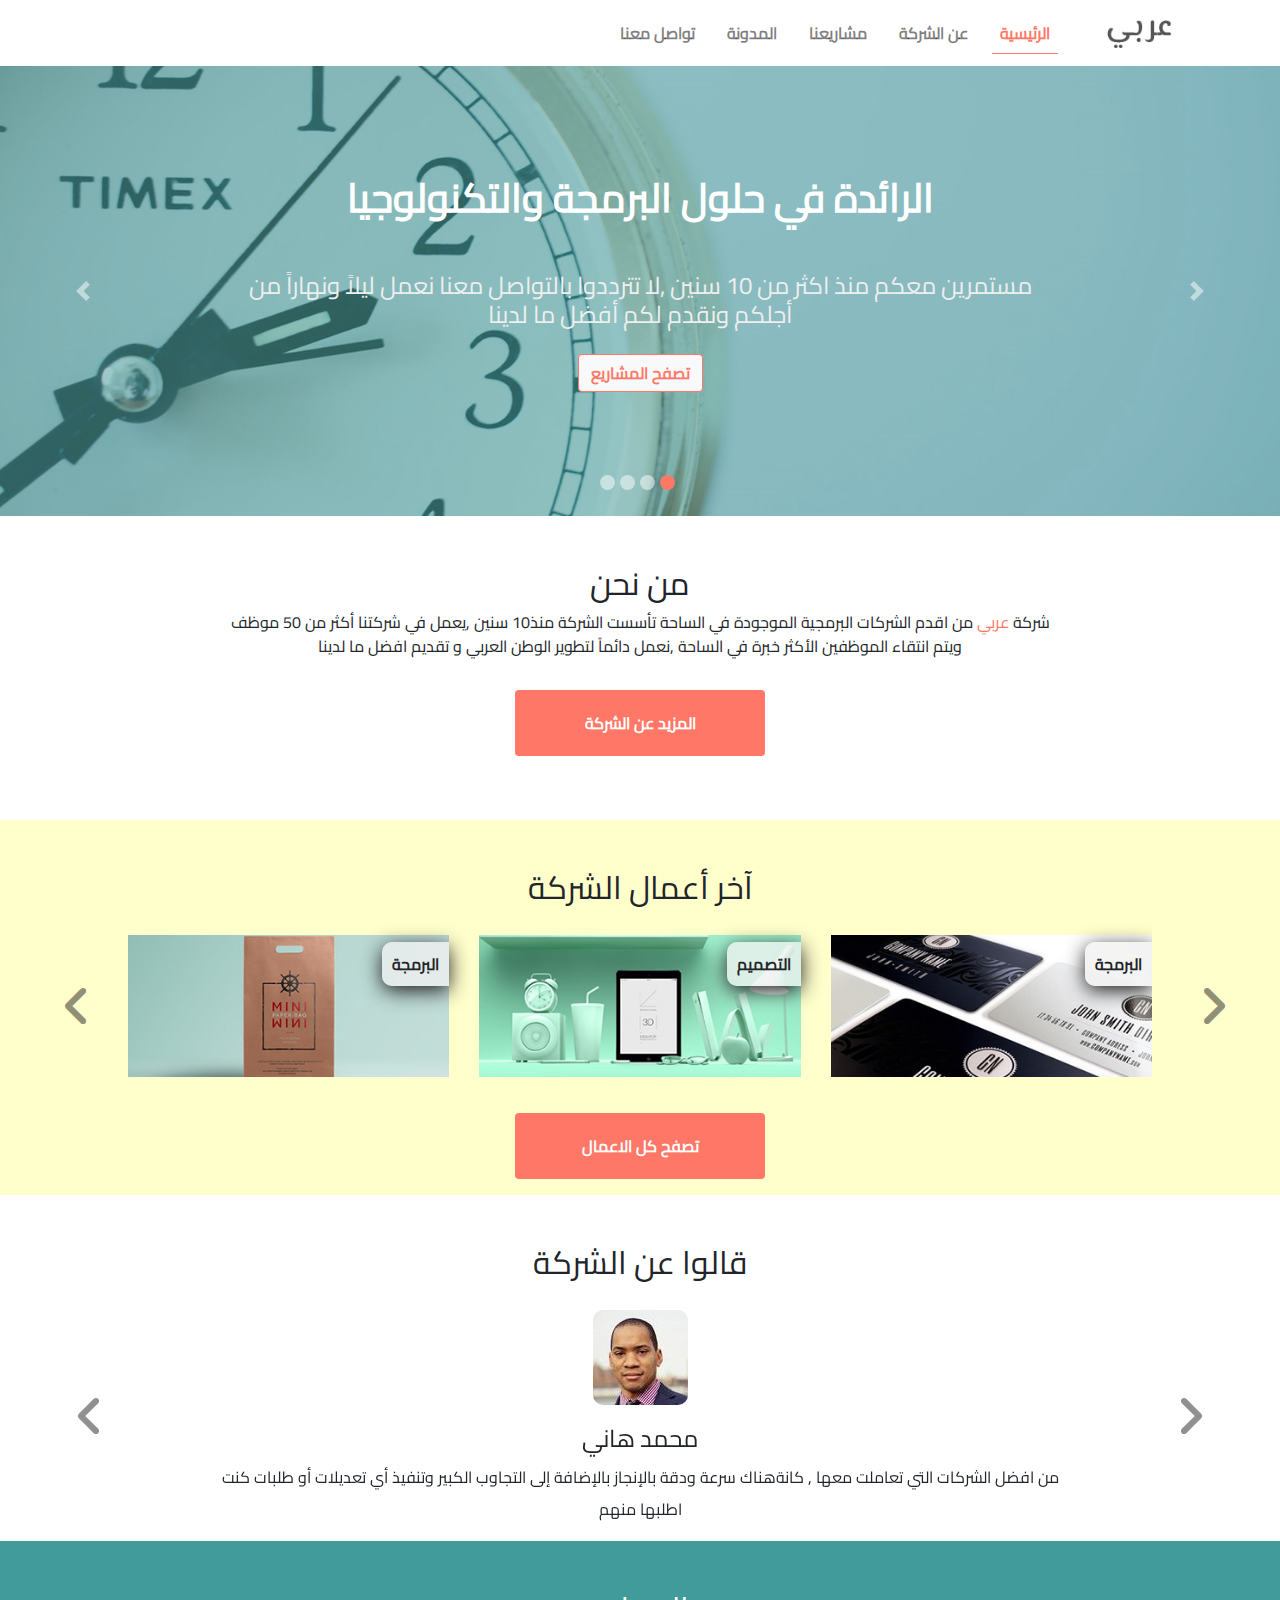
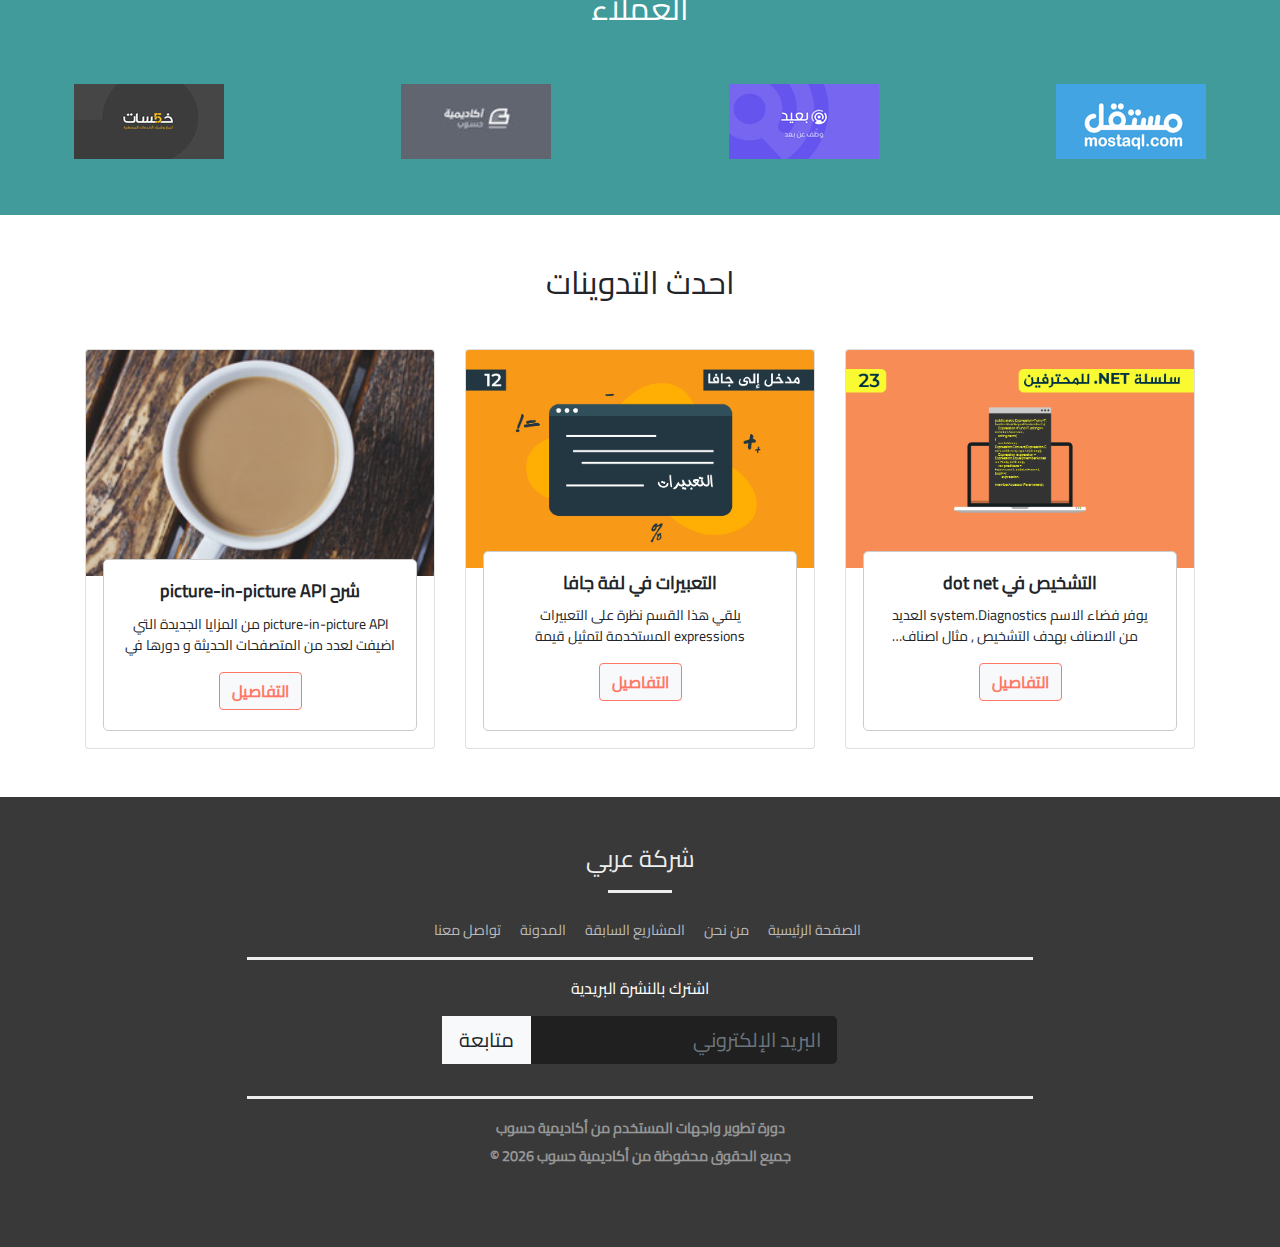
<file: index.html>
<!doctype html><html lang="en"><head><meta charset="UTF-8"><meta name="viewport" content="width=device-width,initial-scale=1"><title>شركة عربي | الرئيسية</title><script defer="defer" src="js/index.js"></script><link href="css/style.css" rel="stylesheet"></head><body><div class="container-fluid"><section class="top-menu"><div class="row"><nav class="navbar navbar-expand-lg navbar-light bg-light w-100"><button class="navbar-toggler" type="button" data-toggle="collapse" data-target="#navbarSupportedContent" aria-controls="navbarSupportedContent" aria-expanded="false" aria-label="Toggle navigation"><span class="navbar-toggler-icon"></span></button> <a href="index.html" class="navbar-brand p-0"><img src="images/logo.png" alt="شركة عربي"></a><div class="collapse navbar-collapse" id="navbarSupportedContent"><ul class="navbar-nav ml-auto"><li class="nav-item active p-2"><a class="nav-link" href="./index.html">الرئيسية</a></li><li class="nav-item p-2"><a class="nav-link" href="./about.html">عن الشركة</a></li><li class="nav-item p-2"><a class="nav-link" href="./projects.html">مشاريعنا</a></li><li class="nav-item p-2"><a class="nav-link" href="./blog.html">المدونة</a></li><li class="nav-item p-2"><a class="nav-link" href="./contact.html">تواصل معنا</a></li></ul></div></nav></div></section><section class="carousel-top"><div class="row"><div id="carouselExampleCaptions" class="carousel slide" data-ride="carousel"><ol class="carousel-indicators"><li data-target="#carouselExampleCaptions" data-slide-to="0" class="active"></li><li data-target="#carouselExampleCaptions" data-slide-to="1"></li><li data-target="#carouselExampleCaptions" data-slide-to="2"></li><li data-target="#carouselExampleCaptions" data-slide-to="3"></li></ol><div class="carousel-inner"><div class="carousel-item active"><img src="images/banner1.jpg" class="d-block w-100" alt="عن الشركة"><div class="carousel-caption d-none d-md-block overlay"><h1>الرائدة في حلول البرمجة والتكنولوجيا</h1><h4>مستمرين معكم منذ اكثر من 10 سنين ,لا تترددوا بالتواصل معنا نعمل ليلاً ونهاراً من أجلكم ونقدم لكم أفضل ما لدينا</h4><a href="projects.html" class="btn btn-light custom-btn my-3">تصفح المشاريع</a></div></div><div class="carousel-item"><img src="images/banner2.jpg" class="d-block w-100" alt="عن الشركة"><div class="carousel-caption d-none d-md-block overlay"><h1>الرائدة في حلول البرمجة والتكنولوجيا</h1><h4>نساعدكم بتحويل افكاركم إلى مشاريع حقيقية ,سواء مواقع ويب أو تطبيقات للهاتف الجوال</h4><a href="projects.html" class="btn btn-light custom-btn my-3">تصفح المشاريع</a></div></div><div class="carousel-item"><img src="images/banner3.jpg" class="d-block w-100" alt="عن الشركة"><div class="carousel-caption d-none d-md-block overlay"><h1>الرائدة في حلول البرمجة والتكنولوجيا</h1><h4>نستطيع انجاز مشاريعكم بسرعة فائقة , ولا ننسى الدقة و الأحتراف في انجاز الاعمال</h4><a href="projects.html" class="btn btn-light custom-btn my-3">تصفح المشاريع</a></div></div><div class="carousel-item"><img src="images/banner4.jpg" class="d-block w-100" alt="عن الشركة"><div class="carousel-caption d-none d-md-block overlay"><h1>الرائدة في حلول البرمجة والتكنولوجيا</h1><h4>شركتنا من افضل الشركات الموجودة في الساحة , احترافية أعمالنا تدل على احترافية الفريق الذي ينجز اعمالكم</h4><a href="projects.html" class="btn btn-light custom-btn my-3">تصفح المشاريع</a></div></div></div><button class="carousel-control-prev" type="button" data-target="#carouselExampleCaptions" data-slide="prev"><span class="carousel-control-prev-icon" aria-hidden="true"></span> <span class="sr-only">Previous</span></button> <button class="carousel-control-next" type="button" data-target="#carouselExampleCaptions" data-slide="next"><span class="carousel-control-next-icon" aria-hidden="true"></span> <span class="sr-only">Next</span></button></div></div></section><section class="who-are-me my-5"><div class="row justify-content-center"><div class="col-8"><div class="text-center"><h2>من نحن</h2><p class="custom-paragraph">شركة <span class="company-name">عربي</span> من اقدم الشركات البرمجية الموجودة في الساحة تأسست الشركة منذ10 سنين ,يعمل في شركتنا أكثر من 50 موظف ويتم انتقاء الموظفين الأكثر خبرة في الساحة ,نعمل دائماً لتطوير الوطن العربي و تقديم افضل ما لدينا</p><a href="about.html" class="btn custom-btn-main my-3">المزيد عن الشركة</a></div></div></div></section><section class="latest-projects"><div class="row"><div class="col-12"><h2 class="text-center mt-5">آخر أعمال الشركة</h2></div></div><div id="latest-projects-company" class="carousel slide mx-auto" data-ride="carousel"><div class="carousel-inner"><div class="carousel-item active"><div class="row"><div class="col-12 col-lg-4 d-flex justify-content-center"><div class="thumbnail2"><div class="project-category">البرمجة</div><div class="caption2"><h5>برمجة التطبيقات</h5><p class="project-detailes">يعمل التطبيق على جميع إصدارات أجهزة الأندرويد برمجة التطبيقات باستخدام android studio</p><a href="project-detailes.html" class="btn btn-light custom-btn">تصفح المشروع</a></div><img class="img-fluid h-100" src="images/our-works-1.jpg" alt="اخر اعمال الشركة "></div></div><div class="col-12 col-lg-4 d-flex justify-content-center"><div class="thumbnail2"><div class="project-category">التصميم</div><div class="caption2"><h5>تصميم المواقع</h5><p class="project-detailes">تصميم شكل موقع متجر الكتروني , التصميم متكامل لجميع احجام الشاشات</p><a href="project-detailes.html" class="btn btn-light custom-btn">تصفح المشروع</a></div><img class="img-fluid h-100" src="images/our-works-2.jpg" alt="اخر اعمال الشركة "></div></div><div class="col-12 col-lg-4 d-flex justify-content-center"><div class="thumbnail2"><div class="project-category">البرمجة</div><div class="caption2"><h5>برمجة المواقع</h5><p class="project-detailes">برمجة موقع متجر الكتروني لبيع الالبسة , يعمل الموقع على جميع احجام الشاشات</p><a href="project-detailes.html" class="btn btn-light custom-btn">تصفح المشروع</a></div><img class="img-fluid h-100" src="images/our-works-3.jpg" alt="اخر اعمال الشركة "></div></div></div></div><div class="carousel-item"><div class="row"><div class="col-12 col-lg-4 d-flex justify-content-center"><div class="thumbnail2"><div class="project-category">البرمجة</div><div class="caption2"><h5>برمجة التطبيقات</h5><p class="project-detailes">لتوصيل طلبات البيتزا , التطبيق يعمل على نظام الأندرويد و native برمجة تطبيق ios</p><a href="project-detailes.html" class="btn btn-light custom-btn">تصفح المشروع</a></div><img class="img-fluid h-100" src="images/our-works-4.jpg" alt="اخر اعمال الشركة "></div></div><div class="col-12 col-lg-4 d-flex justify-content-center"><div class="thumbnail2"><div class="project-category">التصميم</div><div class="caption2"><h5>تصميم المواقع</h5><p class="project-detailes">تطبيق هاتف , تم اختيار الألوان بعناية بناءً على طلب الزبون تصميم psd</p><a href="project-detailes.html" class="btn btn-light custom-btn">تصفح المشروع</a></div><img class="img-fluid h-100" src="images/our-works-5.jpg" alt="اخر اعمال الشركة "></div></div><div class="col-12 col-lg-4 d-flex justify-content-center"><div class="thumbnail2"><div class="project-category">البرمجة</div><div class="caption2"><h5>برمجة المواقع</h5><p class="project-detailes">برمجة لوحة تحكم كاملة للتحكم بموقع متجر إلكتروني لبيع الكتب</p><a href="project-detailes.html" class="btn btn-light custom-btn">تصفح المشروع</a></div><img class="img-fluid h-100" src="images/our-works-6.jpg" alt="اخر اعمال الشركة "></div></div></div></div><div class="carousel-item"><div class="row"><div class="col-12 col-lg-4 d-flex justify-content-center"><div class="thumbnail2"><div class="project-category">البرمجة</div><div class="caption2"><h5>برمجة التطبيقات</h5><p class="project-detailes">للتنبيهات الضرورية ,التطبيق يعمل على نظام الأندرويد</p><a href="project-detailes.html" class="btn btn-light custom-btn">تصفح المشروع</a></div><img class="img-fluid h-100" src="images/our-works-2.jpg" alt="اخر اعمال الشركة "></div></div><div class="col-12 col-lg-4 d-flex justify-content-center"><div class="thumbnail2"><div class="project-category">التصميم</div><div class="caption2"><h5>تصميم الصور</h5><p class="project-detailes">تصميم صور احترافية لعدة مقالات , تم انتقاء الألوان بعناية و الاعتماد على التصاميم الحديثة</p><a href="project-detailes.html" class="btn btn-light custom-btn">تصفح المشروع</a></div><img class="img-fluid h-100" src="images/our-works-3.jpg" alt="اخر اعمال الشركة "></div></div><div class="col-12 col-lg-4 d-flex justify-content-center"><div class="thumbnail2"><div class="project-category">البرمجة</div><div class="caption2"><h5>برمجة المواقع</h5><p class="project-detailes">برمجة موقع لرفع مقاطع الفيديو يشبه موقع يوتيوب</p><a href="project-detailes.html" class="btn btn-light custom-btn">تصفح المشروع</a></div><img class="img-fluid h-100" src="images/our-works-1.jpg" alt="اخر اعمال الشركة "></div></div></div></div></div><button class="carousel-control-prev" type="button" data-target="#latest-projects-company" data-slide="prev"><i class="fa-solid fa-angle-right fa-3x"></i></button> <button class="carousel-control-next" type="button" data-target="#latest-projects-company" data-slide="next"><i class="fa-solid fa-angle-left fa-3x"></i></button></div><div class="text-center"><a href="projects.html" class="btn custom-btn-main my-3">تصفح كل الاعمال</a></div></section><section class="said-about-company"><h2 class="mt-5 text-center">قالوا عن الشركة</h2><div id="said-about-company-carousel" class="carousel slide" data-ride="carousel"><div class="carousel-inner"><div class="carousel-item active"><div class="row justify-content-center"><div class="col-8"><div class="text-center"><img class="custom-img" src="images/team1.jpg" alt="محمد هاني"><h4>محمد هاني</h4><p class="custom-paragraph">من افضل الشركات التي تعاملت معها , كانةهناك سرعة ودقة بالإنجاز بالإضافة إلى التجاوب الكبير وتنفيذ أي تعديلات أو طلبات كنت اطلبها منهم</p></div></div></div></div><div class="carousel-item"><div class="row justify-content-center"><div class="col-8"><div class="text-center"><img class="custom-img" src="images/team2.jpg" alt="احمد محمد "><h4>احمد محمد</h4><p class="custom-paragraph">افضل الشركات التي تعاملت معها سيكون لنا اعمال اخرى معا في المستقبل إن شاء الله</p></div></div></div></div><div class="carousel-item"><div class="row justify-content-center"><div class="col-8"><div class="text-center"><img class="custom-img" src="images/team3.jpg" alt="محمد هاني"><h4>جعفر خالد</h4><p class="custom-paragraph">ما لفت انتباهي في هذه الشركة و أحببته كثيراً هو الرقي في التعامل و احتراف العمل حيث ان جميع العاملين في هذه الشركة يتقنون اعمالهم بشكل كبير</p></div></div></div></div></div><button class="carousel-control-prev" type="button" data-target="#said-about-company-carousel" data-slide="prev"><i class="fa-solid fa-angle-right fa-3x"></i></button> <button class="carousel-control-next" type="button" data-target="#said-about-company-carousel" data-slide="next"><i class="fa-solid fa-angle-left fa-3x"></i></button></div></section><section class="clients py-5"><h2 class="pb-5 text-center text-white">العملاء</h2><div class="client-logos"><div class="row"><div class="col-12 col-sm-6 col-lg-3 d-flex justify-content-center"><a href="http://mostaql.com/" class="mb-2"><img src="images/mostaql.png" alt="mostaql"></a></div><div class="col-12 col-sm-6 col-lg-3 d-flex justify-content-center"><a href="http://baaeed.com/" class="mb-2"><img src="images/baaeed.png" alt="baaeed"></a></div><div class="col-12 col-sm-6 col-lg-3 d-flex justify-content-center"><a href="http://academy.hsoub.com/" class="mb-2"><img src="images/academy-hsoub.jpg" alt="academy-hsoub"></a></div><div class="col-12 col-sm-6 col-lg-3 d-flex justify-content-center"><a href="http://khamsat.com/" class="mb-2"><img src="images/khamsat.png" alt="khamsat"></a></div></div></div></section><section class="latest-posts"><div class="container"><div class="text-center my-5"><h2>احدث التدوينات</h2></div><div class="row"><div class="col-md-4 d-flex justify-content-center"><div class="card mb-5" style="width:23rem"><img src="images/blog1.png" class="card-img-top" alt="التدوينة الاولى"><div class="card-body text-center"><h5 class="card-title">التشخيص في dot net</h5><p class="card-text project-detailes">يوفر فضاء الاسم system.Diagnostics العديد من الاصناف بهدف التشخيص , مثال اصناف للتعامل مع عمليات النظام و اخرى تعمل كعدادات لقياس الاداء .اوامر الصدفة</p><a href="blog-details.html" class="btn btn-light custom-btn">التفاصيل</a></div></div></div><div class="col-md-4 d-flex justify-content-center"><div class="card mb-5" style="width:23rem"><img src="images/blog2.png" class="card-img-top" alt="التدوينة الثانية"><div class="card-body text-center"><h5 class="card-title">التعبيرات في لفة جافا</h5><p class="card-text project-detailes">يلقي هذا القسم نظرة على التعبيرات expressions المستخدمة لتمثيل قيمة</p><a href="blog-details.html" class="btn btn-light custom-btn">التفاصيل</a></div></div></div><div class="col-md-4 d-flex justify-content-center"><div class="card mb-5" style="width:23rem"><img src="images/blog3.jpg" class="card-img-top" alt="التدوينة الثالثة"><div class="card-body text-center"><h5 class="card-title">شرح picture-in-picture API</h5><p class="card-text project-detailes">picture-in-picture API من المزايا الجديدة التي اضيفت لعدد من المتصفحات الحديثة و دورها في</p><a href="blog-details.html" class="btn btn-light custom-btn">التفاصيل</a></div></div></div></div></div></section><footer><div class="row"><div class="col-12 text-center"><h2 class="mt-5">شركة عربي</h2><hr class="line1"></div><div id="footer-nav-links" class="col-12 text-center mt-2"><a href="index.html">الصفحة الرئيسية</a> <a href="about.html">من نحن</a> <a href="projects.html">المشاريع السابقة</a> <a href="blog.html">المدونة</a> <a href="contact.html">تواصل معنا</a></div><hr class="line2"><div class="col-12 text-center"><label class="custom-heading text-white mb-3">اشترك بالنشرة البريدية</label><form class="form form-inline justify-content-center"><div class="input-group input-group-lg mb-3"><input class="form-control" placeholder="البريد الإلكتروني" aria-label="Example text with button addon" aria-describedby="button-addon1"><div class="input-group-prepend"><button class="btn btn-light" type="button" id="button-addon1">متابعة</button></div></div></form></div><hr class="line2"><div class="col-12 text-center"><a href="httpÖ//academy.hsoub.com/learn/front-end-web-development/" class="copyright-link copyright">دورة تطوير واجهات المستخدم من أكاديمية حسوب</a><h5 class="copyright mt-2">جميع الحقوق محفوظة من أكاديمية حسوب <span id="date"></span> &copy;</h5></div></div></footer></div></body></html>
</file>
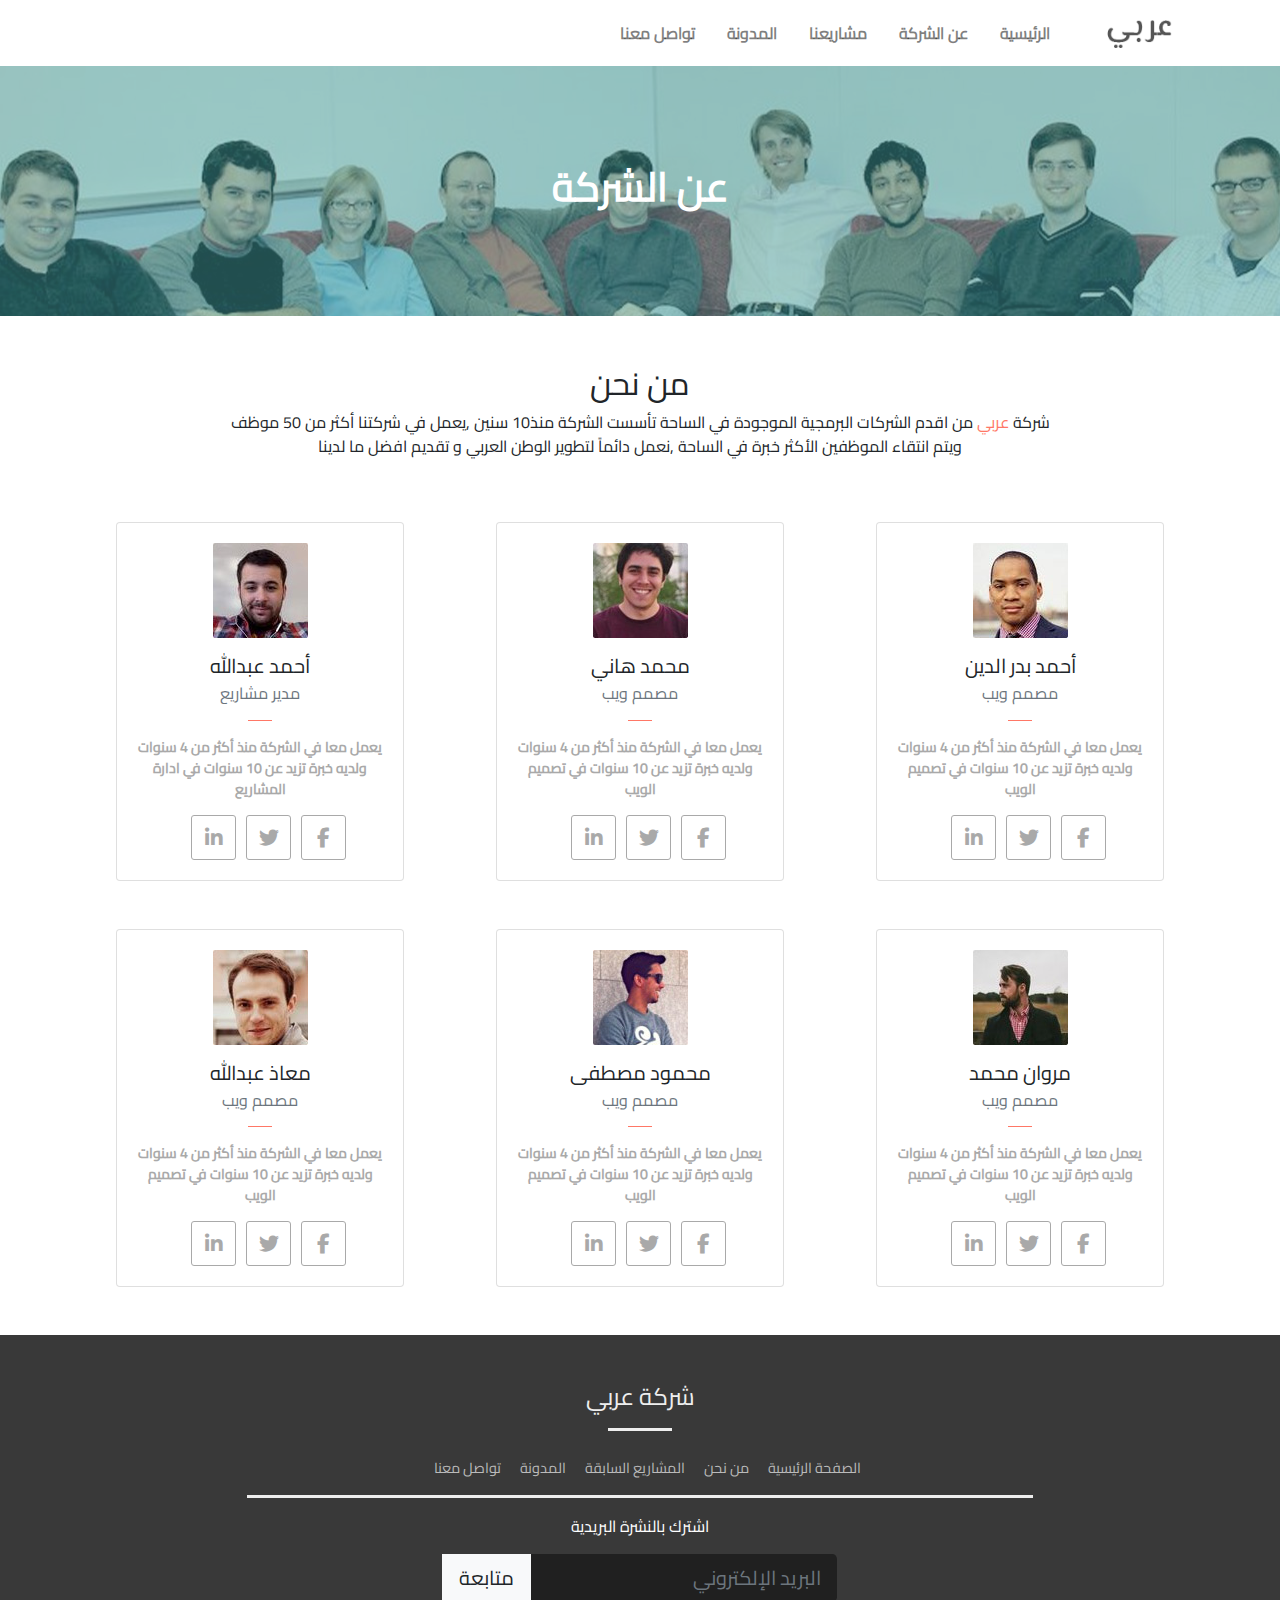
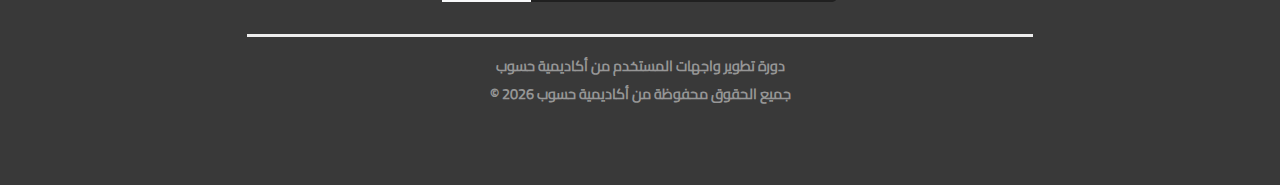
<file: about.html>
<!doctype html><html lang="en"><head><meta charset="UTF-8"><meta name="viewport" content="width=device-width,initial-scale=1"><title>شركة عربي | عن الشركة</title><script defer="defer" src="js/index.js"></script><link href="css/style.css" rel="stylesheet"></head><body><div class="container-fluid"><section class="top-menu"><div class="row"><nav class="navbar navbar-expand-lg navbar-light bg-light w-100"><button class="navbar-toggler" type="button" data-toggle="collapse" data-target="#navbarSupportedContent" aria-controls="navbarSupportedContent" aria-expanded="false" aria-label="Toggle navigation"><span class="navbar-toggler-icon"></span></button> <a href="index.html" class="navbar-brand p-0"><img src="images/logo.png" alt="شركة عربي"></a><div class="collapse navbar-collapse" id="navbarSupportedContent"><ul class="navbar-nav ml-auto"><li class="nav-item p-2"><a class="nav-link" href="./index.html">الرئيسية</a></li><li class="nav-item p-2"><a class="nav-link" href="./about.html">عن الشركة</a></li><li class="nav-item p-2"><a class="nav-link" href="./projects.html">مشاريعنا</a></li><li class="nav-item p-2"><a class="nav-link" href="./blog.html">المدونة</a></li><li class="nav-item p-2"><a class="nav-link" href="./contact.html">تواصل معنا</a></li></ul></div></nav></div></section><section class="banner banner-about"><div class="row"><div class="col-12"><div id="banner-img"><div class="overlay"><h1 class="title1">عن الشركة</h1></div></div></div></div></section><section class="who-are-me my-5"><div class="row justify-content-center"><div class="col-8"><div class="text-center"><h2>من نحن</h2><p class="custom-paragraph">شركة <span class="company-name">عربي</span> من اقدم الشركات البرمجية الموجودة في الساحة تأسست الشركة منذ10 سنين ,يعمل في شركتنا أكثر من 50 موظف ويتم انتقاء الموظفين الأكثر خبرة في الساحة ,نعمل دائماً لتطوير الوطن العربي و تقديم افضل ما لدينا</p></div></div></div></section><section class="our-team"><div class="container"><div class="row mt-5"><div class="col-md-6 col-lg-4 d-flex justify-content-center"><div class="card text-center mb-5" style="width:18rem"><div class="card-body"><img src="images/team1.jpg" alt="personal-img"><h5 class="card-title mt-3">أحمد بدر الدين</h5><h6 class="card-subtitle mb-2 text-muted">مصمم ويب</h6><hr class="our-team-line"><p class="card-text">يعمل معا في الشركة منذ أكثر من 4 سنوات ولديه خبرة تزيد عن 10 سنوات في تصميم الويب</p><div class="social-about"><a href="#" class="linkedin-social one-social"><i class="fa-brands fa-linkedin-in fa-lg"></i></a> <a href="#" class="twitter-social one-social"><i class="fa-brands fa-twitter fa-lg"></i></a> <a href="#" class="facebook-social one-social"><i class="fa-brands fa-facebook-f fa-lg"></i></a></div></div></div></div><div class="col-md-6 col-lg-4 d-flex justify-content-center"><div class="card text-center mb-5" style="width:18rem"><div class="card-body"><img src="images/team2.jpg" alt="personal-img"><h5 class="card-title mt-3">محمد هاني</h5><h6 class="card-subtitle mb-2 text-muted">مصمم ويب</h6><hr class="our-team-line"><p class="card-text">يعمل معا في الشركة منذ أكثر من 4 سنوات ولديه خبرة تزيد عن 10 سنوات في تصميم الويب</p><div class="social-about"><a href="#" class="linkedin-social one-social"><i class="fa-brands fa-linkedin-in fa-lg"></i></a> <a href="#" class="twitter-social one-social"><i class="fa-brands fa-twitter fa-lg"></i></a> <a href="#" class="facebook-social one-social"><i class="fa-brands fa-facebook-f fa-lg"></i></a></div></div></div></div><div class="col-md-6 col-lg-4 d-flex justify-content-center"><div class="card text-center mb-5" style="width:18rem"><div class="card-body"><img src="images/team3.jpg" alt="personal-img"><h5 class="card-title mt-3">أحمد عبدالله</h5><h6 class="card-subtitle mb-2 text-muted">مدير مشاريع</h6><hr class="our-team-line"><p class="card-text">يعمل معا في الشركة منذ أكثر من 4 سنوات ولديه خبرة تزيد عن 10 سنوات في ادارة المشاريع</p><div class="social-about"><a href="#" class="linkedin-social one-social"><i class="fa-brands fa-linkedin-in fa-lg"></i></a> <a href="#" class="twitter-social one-social"><i class="fa-brands fa-twitter fa-lg"></i></a> <a href="#" class="facebook-social one-social"><i class="fa-brands fa-facebook-f fa-lg"></i></a></div></div></div></div><div class="col-md-6 col-lg-4 d-flex justify-content-center"><div class="card text-center mb-5" style="width:18rem"><div class="card-body"><img src="images/team4.jpg" alt="personal-img"><h5 class="card-title mt-3">مروان محمد</h5><h6 class="card-subtitle mb-2 text-muted">مصمم ويب</h6><hr class="our-team-line"><p class="card-text">يعمل معا في الشركة منذ أكثر من 4 سنوات ولديه خبرة تزيد عن 10 سنوات في تصميم الويب</p><div class="social-about"><a href="#" class="linkedin-social one-social"><i class="fa-brands fa-linkedin-in fa-lg"></i></a> <a href="#" class="twitter-social one-social"><i class="fa-brands fa-twitter fa-lg"></i></a> <a href="#" class="facebook-social one-social"><i class="fa-brands fa-facebook-f fa-lg"></i></a></div></div></div></div><div class="col-md-6 col-lg-4 d-flex justify-content-center"><div class="card text-center mb-5" style="width:18rem"><div class="card-body"><img src="images/team5.jpg" alt="personal-img"><h5 class="card-title mt-3">محمود مصطفى</h5><h6 class="card-subtitle mb-2 text-muted">مصمم ويب</h6><hr class="our-team-line"><p class="card-text">يعمل معا في الشركة منذ أكثر من 4 سنوات ولديه خبرة تزيد عن 10 سنوات في تصميم الويب</p><div class="social-about"><a href="#" class="linkedin-social one-social"><i class="fa-brands fa-linkedin-in fa-lg"></i></a> <a href="#" class="twitter-social one-social"><i class="fa-brands fa-twitter fa-lg"></i></a> <a href="#" class="facebook-social one-social"><i class="fa-brands fa-facebook-f fa-lg"></i></a></div></div></div></div><div class="col-md-6 col-lg-4 d-flex justify-content-center"><div class="card text-center mb-5" style="width:18rem"><div class="card-body"><img src="images/team6.jpg" alt="personal-img"><h5 class="card-title mt-3">معاذ عبدالله</h5><h6 class="card-subtitle mb-2 text-muted">مصمم ويب</h6><hr class="our-team-line"><p class="card-text">يعمل معا في الشركة منذ أكثر من 4 سنوات ولديه خبرة تزيد عن 10 سنوات في تصميم الويب</p><div class="social-about"><a href="#" class="linkedin-social one-social"><i class="fa-brands fa-linkedin-in fa-lg"></i></a> <a href="#" class="twitter-social one-social"><i class="fa-brands fa-twitter fa-lg"></i></a> <a href="#" class="facebook-social one-social"><i class="fa-brands fa-facebook-f fa-lg"></i></a></div></div></div></div></div></div></section><footer><div class="row"><div class="col-12 text-center"><h2 class="mt-5">شركة عربي</h2><hr class="line1"></div><div id="footer-nav-links" class="col-12 text-center mt-2"><a href="index.html">الصفحة الرئيسية</a> <a href="about.html">من نحن</a> <a href="projects.html">المشاريع السابقة</a> <a href="blog.html">المدونة</a> <a href="contact.html">تواصل معنا</a></div><hr class="line2"><div class="col-12 text-center"><label class="custom-heading text-white mb-3">اشترك بالنشرة البريدية</label><form class="form form-inline justify-content-center"><div class="input-group input-group-lg mb-3"><input class="form-control" placeholder="البريد الإلكتروني" aria-label="Example text with button addon" aria-describedby="button-addon1"><div class="input-group-prepend"><button class="btn btn-light" type="button" id="button-addon1">متابعة</button></div></div></form></div><hr class="line2"><div class="col-12 text-center"><a href="httpÖ//academy.hsoub.com/learn/front-end-web-development/" class="copyright-link copyright">دورة تطوير واجهات المستخدم من أكاديمية حسوب</a><h5 class="copyright mt-2">جميع الحقوق محفوظة من أكاديمية حسوب <span id="date"></span> &copy;</h5></div></div></footer></div></body></html>
</file>
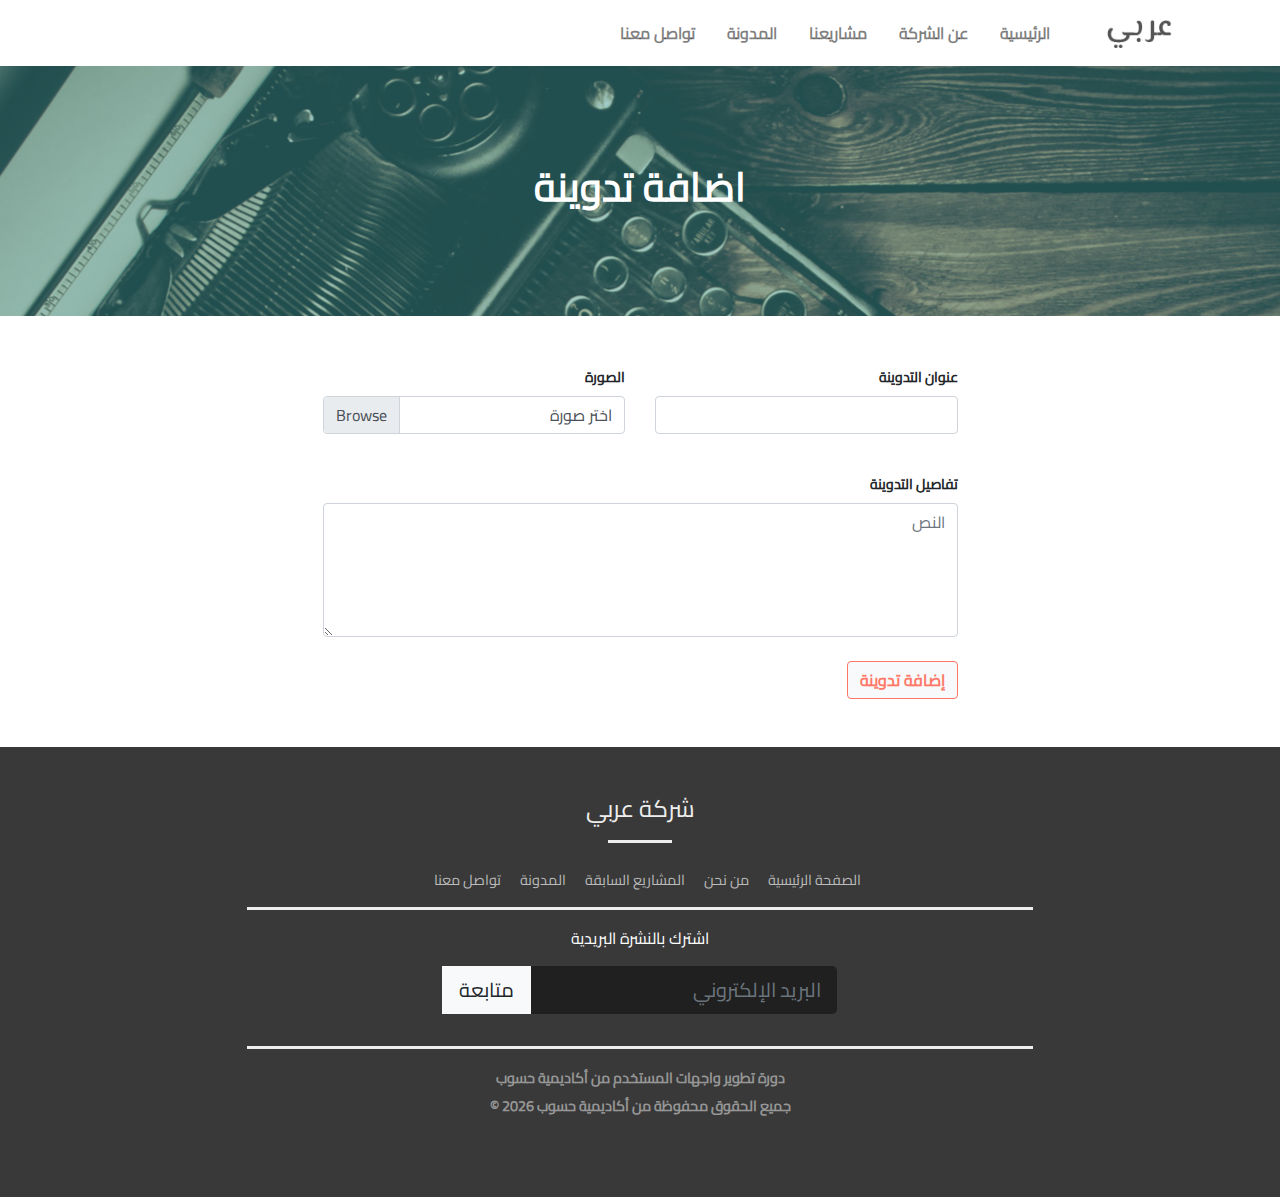
<file: add-blog.html>
<!doctype html><html lang="en"><head><meta charset="UTF-8"><meta name="viewport" content="width=device-width,initial-scale=1"><title>شركة عربي | اضافة تدوينة</title><script defer="defer" src="js/index.js"></script><link href="css/style.css" rel="stylesheet"></head><body><div class="container-fluid"><section class="top-menu"><div class="row"><nav class="navbar navbar-expand-lg navbar-light bg-light w-100"><button class="navbar-toggler" type="button" data-toggle="collapse" data-target="#navbarSupportedContent" aria-controls="navbarSupportedContent" aria-expanded="false" aria-label="Toggle navigation"><span class="navbar-toggler-icon"></span></button> <a href="index.html" class="navbar-brand p-0"><img src="images/logo.png" alt="شركة عربي"></a><div class="collapse navbar-collapse" id="navbarSupportedContent"><ul class="navbar-nav ml-auto"><li class="nav-item p-2"><a class="nav-link" href="./index.html">الرئيسية</a></li><li class="nav-item p-2"><a class="nav-link" href="./about.html">عن الشركة</a></li><li class="nav-item p-2"><a class="nav-link" href="./projects.html">مشاريعنا</a></li><li class="nav-item p-2"><a class="nav-link" href="./blog.html">المدونة</a></li><li class="nav-item p-2"><a class="nav-link" href="./contact.html">تواصل معنا</a></li></ul></div></nav></div></section><section class="banner banner-blog"><div class="row"><div class="col-12"><div id="banner-img"><div class="overlay"><h1 class="title1">اضافة تدوينة</h1></div></div></div></div></section><section class="add-blog mt-4 mb-5"><div class="container"><div class="row justify-content-center"><div class="col-12 col-lg-7"><form><div class="row mt-4"><div class="col-md-6"><label>عنوان التدوينة</label> <input class="form-control mb-3"></div><div class="col-md-6"><label>الصورة</label><div class="custom-file"><input type="file" class="custom-file-input" id="customFile"> <label class="custom-file-label" for="customFile">اختر صورة</label></div></div></div><div class="row"><div class="col"><label class="mt-4">تفاصيل التدوينة</label> <textarea name="message" id="" required placeholder="النص" cols="30" rows="5" class="form-control"></textarea></div></div><button type="submit" class="btn btn-light custom-btn mt-4">إضافة تدوينة</button></form></div></div></div></section><footer><div class="row"><div class="col-12 text-center"><h2 class="mt-5">شركة عربي</h2><hr class="line1"></div><div id="footer-nav-links" class="col-12 text-center mt-2"><a href="index.html">الصفحة الرئيسية</a> <a href="about.html">من نحن</a> <a href="projects.html">المشاريع السابقة</a> <a href="blog.html">المدونة</a> <a href="contact.html">تواصل معنا</a></div><hr class="line2"><div class="col-12 text-center"><label class="custom-heading text-white mb-3">اشترك بالنشرة البريدية</label><form class="form form-inline justify-content-center"><div class="input-group input-group-lg mb-3"><input class="form-control" placeholder="البريد الإلكتروني" aria-label="Example text with button addon" aria-describedby="button-addon1"><div class="input-group-prepend"><button class="btn btn-light" type="button" id="button-addon1">متابعة</button></div></div></form></div><hr class="line2"><div class="col-12 text-center"><a href="httpÖ//academy.hsoub.com/learn/front-end-web-development/" class="copyright-link copyright">دورة تطوير واجهات المستخدم من أكاديمية حسوب</a><h5 class="copyright mt-2">جميع الحقوق محفوظة من أكاديمية حسوب <span id="date"></span> &copy;</h5></div></div></footer></div></body></html>
</file>
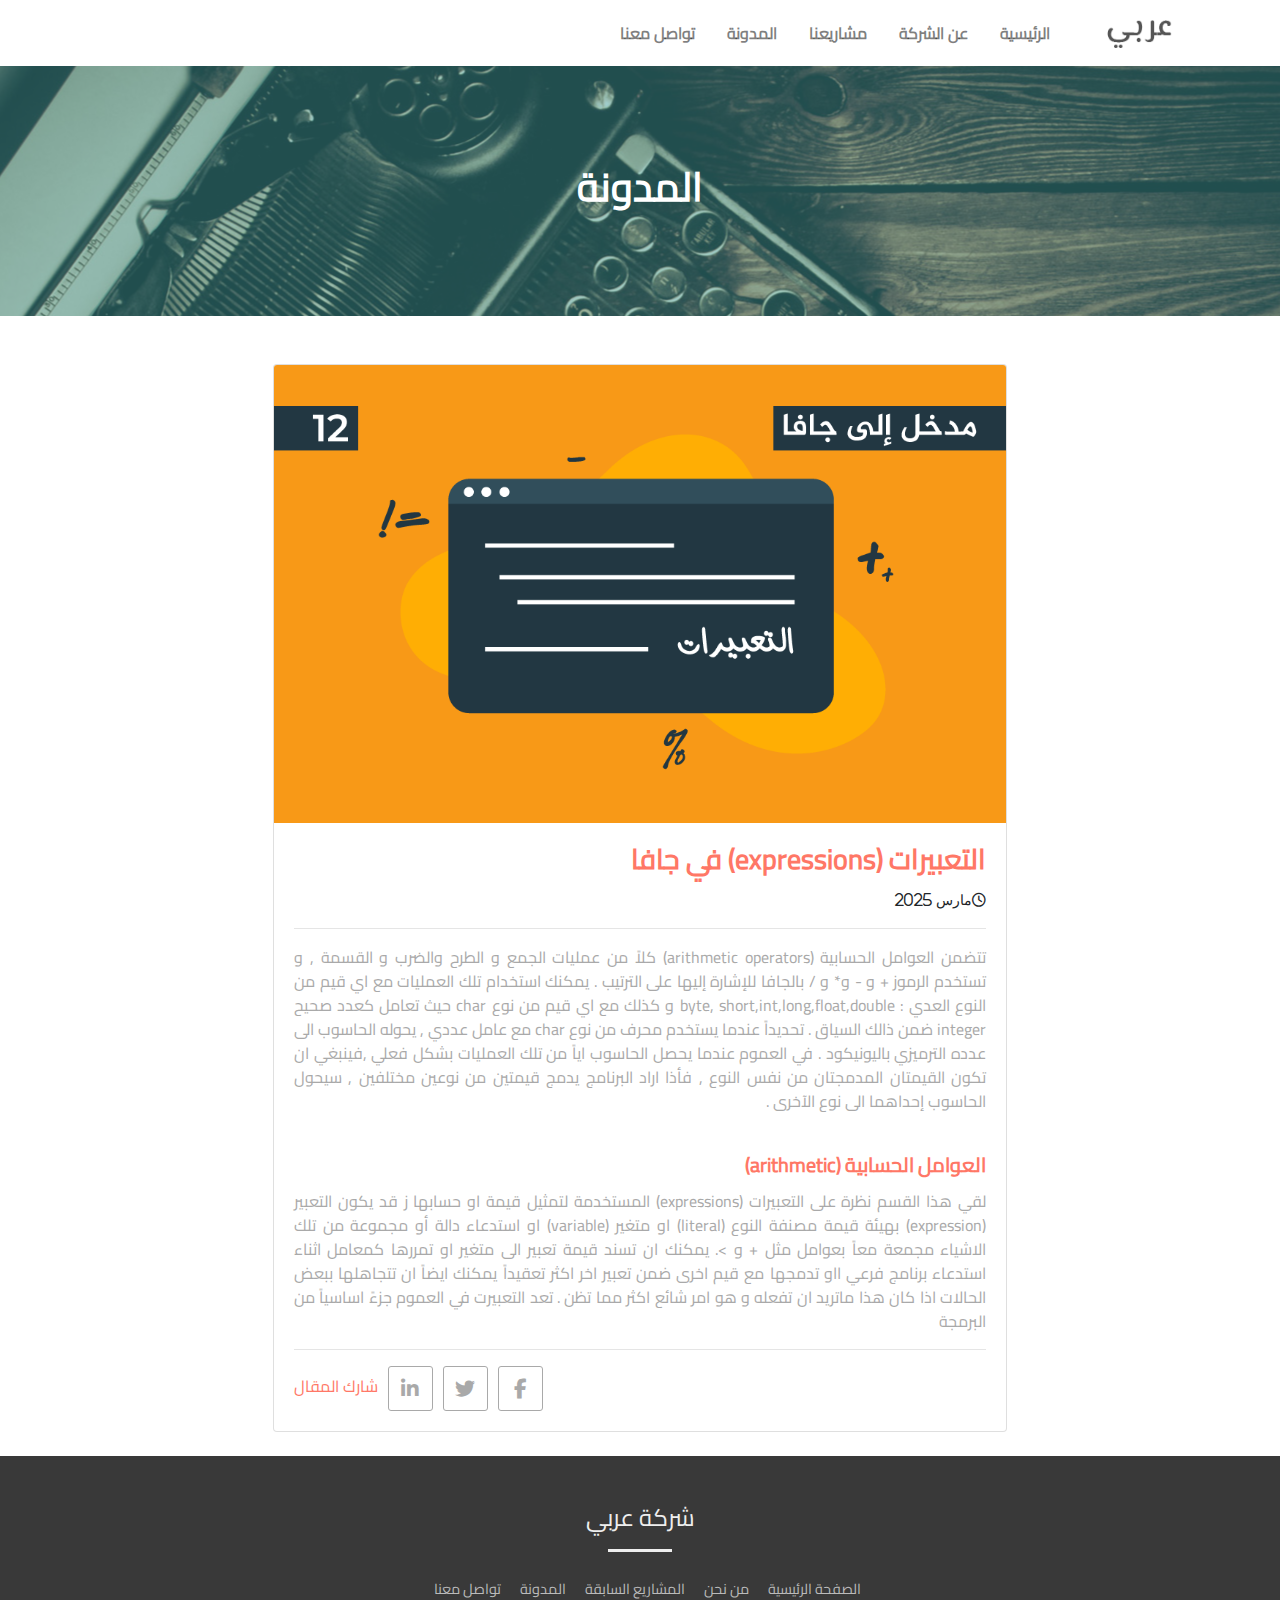
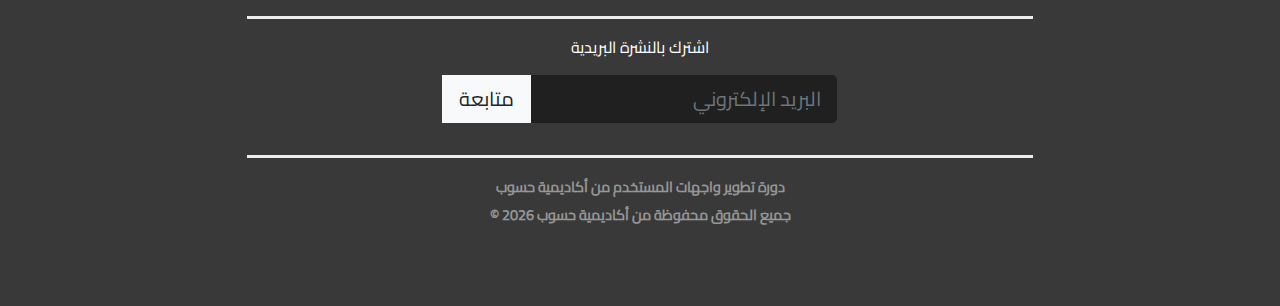
<file: blog-details.html>
<!doctype html><html lang="en"><head><meta charset="UTF-8"><meta name="viewport" content="width=device-width,initial-scale=1"><title>شركة عربي | تدوينة</title><script defer="defer" src="js/index.js"></script><link href="css/style.css" rel="stylesheet"></head><body><div class="container-fluid"><section class="top-menu"><div class="row"><nav class="navbar navbar-expand-lg navbar-light bg-light w-100"><button class="navbar-toggler" type="button" data-toggle="collapse" data-target="#navbarSupportedContent" aria-controls="navbarSupportedContent" aria-expanded="false" aria-label="Toggle navigation"><span class="navbar-toggler-icon"></span></button> <a href="index.html" class="navbar-brand p-0"><img src="images/logo.png" alt="شركة عربي"></a><div class="collapse navbar-collapse" id="navbarSupportedContent"><ul class="navbar-nav ml-auto"><li class="nav-item p-2"><a class="nav-link" href="./index.html">الرئيسية</a></li><li class="nav-item p-2"><a class="nav-link" href="./about.html">عن الشركة</a></li><li class="nav-item p-2"><a class="nav-link" href="./projects.html">مشاريعنا</a></li><li class="nav-item p-2"><a class="nav-link" href="./blog.html">المدونة</a></li><li class="nav-item p-2"><a class="nav-link" href="./contact.html">تواصل معنا</a></li></ul></div></nav></div></section><section class="banner banner-blog"><div class="row"><div class="col-12"><div id="banner-img"><div class="overlay"><h1 class="title1">المدونة</h1></div></div></div></div></section><section class="posts-details mt-5 mb-4"><div class="conyainer"><div class="row justify-content-center"><div class="col-md-7"><div class="card"><img src="images/blog2.png" class="card-img-top" alt="posts-img"><div class="card-body"><h3 class="card-title">التعبيرات (expressions) في جافا</h3><span><i class="far fa-clock fa-sm">مارس 2025</i></span><hr><p class="card-text text-justify">تتضمن العوامل الحسابية (arithmetic operators) كلاً من عمليات الجمع و الطرح والضرب و القسمة , و تستخدم الرموز + و - و* و / بالجافا للإشارة إليها على الترتيب . يمكنك استخدام تلك العمليات مع اي قيم من النوع العدي : byte, short,int,long,float,double و كذلك مع اي قيم من نوع char حيث تعامل كعدد صحيح integer ضمن ذالك السياق . تحديداً عندما يستخدم محرف من نوع char مع عامل عددي , يحوله الحاسوب الى عدده الترميزي باليونيكود . في العموم عندما يحصل الحاسوب اياً من تلك العمليات بشكل فعلي ,فينبغي ان تكون القيمتان المدمجتان من نفس النوع , فأذا اراد البرنامج يدمج قيمتين من نوعين مختلفين , سيحول الحاسوب إحداهما الى نوع الآخرى .</p></div><div class="card-body"><h5 class="card-title">العوامل الحسابية (arithmetic)</h5><p class="card-text text-justify">لقي هذا القسم نظرة على التعبيرات (expressions) المستخدمة لتمثيل قيمة او حسابها ز قد يكون التعبير (expression) بهيئة قيمة مصنفة النوع (literal) او متغير (variable) او استدعاء دالة أو مجموعة من تلك الاشياء مجمعة معاً بعوامل مثل + و >. يمكنك ان تسند قيمة تعبير الى متغير او تمررها كمعامل اثناء استدعاء برنامج فرعي ااو تدمجها مع قيم اخرى ضمن تعبير اخر اكثر تعقيداً يمكنك ايضاً ان تتجاهلها ببعض الحالات اذا كان هذا ماتريد ان تفعله و هو امر شائع اكثر مما تظن . تعد التعبيرت في العموم جزءً اساسياً من البرمجة</p><hr><div><span class="float-left mt-2 post-share">شارك المقال</span> <a href="#" class="linkedin-social one-social"><i class="fa-brands fa-linkedin-in fa-lg"></i></a> <a href="#" class="twitter-social one-social"><i class="fa-brands fa-twitter fa-lg"></i></a> <a href="#" class="facebook-social one-social"><i class="fa-brands fa-facebook-f fa-lg"></i></a></div></div></div></div></div></div></section><footer><div class="row"><div class="col-12 text-center"><h2 class="mt-5">شركة عربي</h2><hr class="line1"></div><div id="footer-nav-links" class="col-12 text-center mt-2"><a href="index.html">الصفحة الرئيسية</a> <a href="about.html">من نحن</a> <a href="projects.html">المشاريع السابقة</a> <a href="blog.html">المدونة</a> <a href="contact.html">تواصل معنا</a></div><hr class="line2"><div class="col-12 text-center"><label class="custom-heading text-white mb-3">اشترك بالنشرة البريدية</label><form class="form form-inline justify-content-center"><div class="input-group input-group-lg mb-3"><input class="form-control" placeholder="البريد الإلكتروني" aria-label="Example text with button addon" aria-describedby="button-addon1"><div class="input-group-prepend"><button class="btn btn-light" type="button" id="button-addon1">متابعة</button></div></div></form></div><hr class="line2"><div class="col-12 text-center"><a href="httpÖ//academy.hsoub.com/learn/front-end-web-development/" class="copyright-link copyright">دورة تطوير واجهات المستخدم من أكاديمية حسوب</a><h5 class="copyright mt-2">جميع الحقوق محفوظة من أكاديمية حسوب <span id="date"></span> &copy;</h5></div></div></footer></div></body></html>
</file>
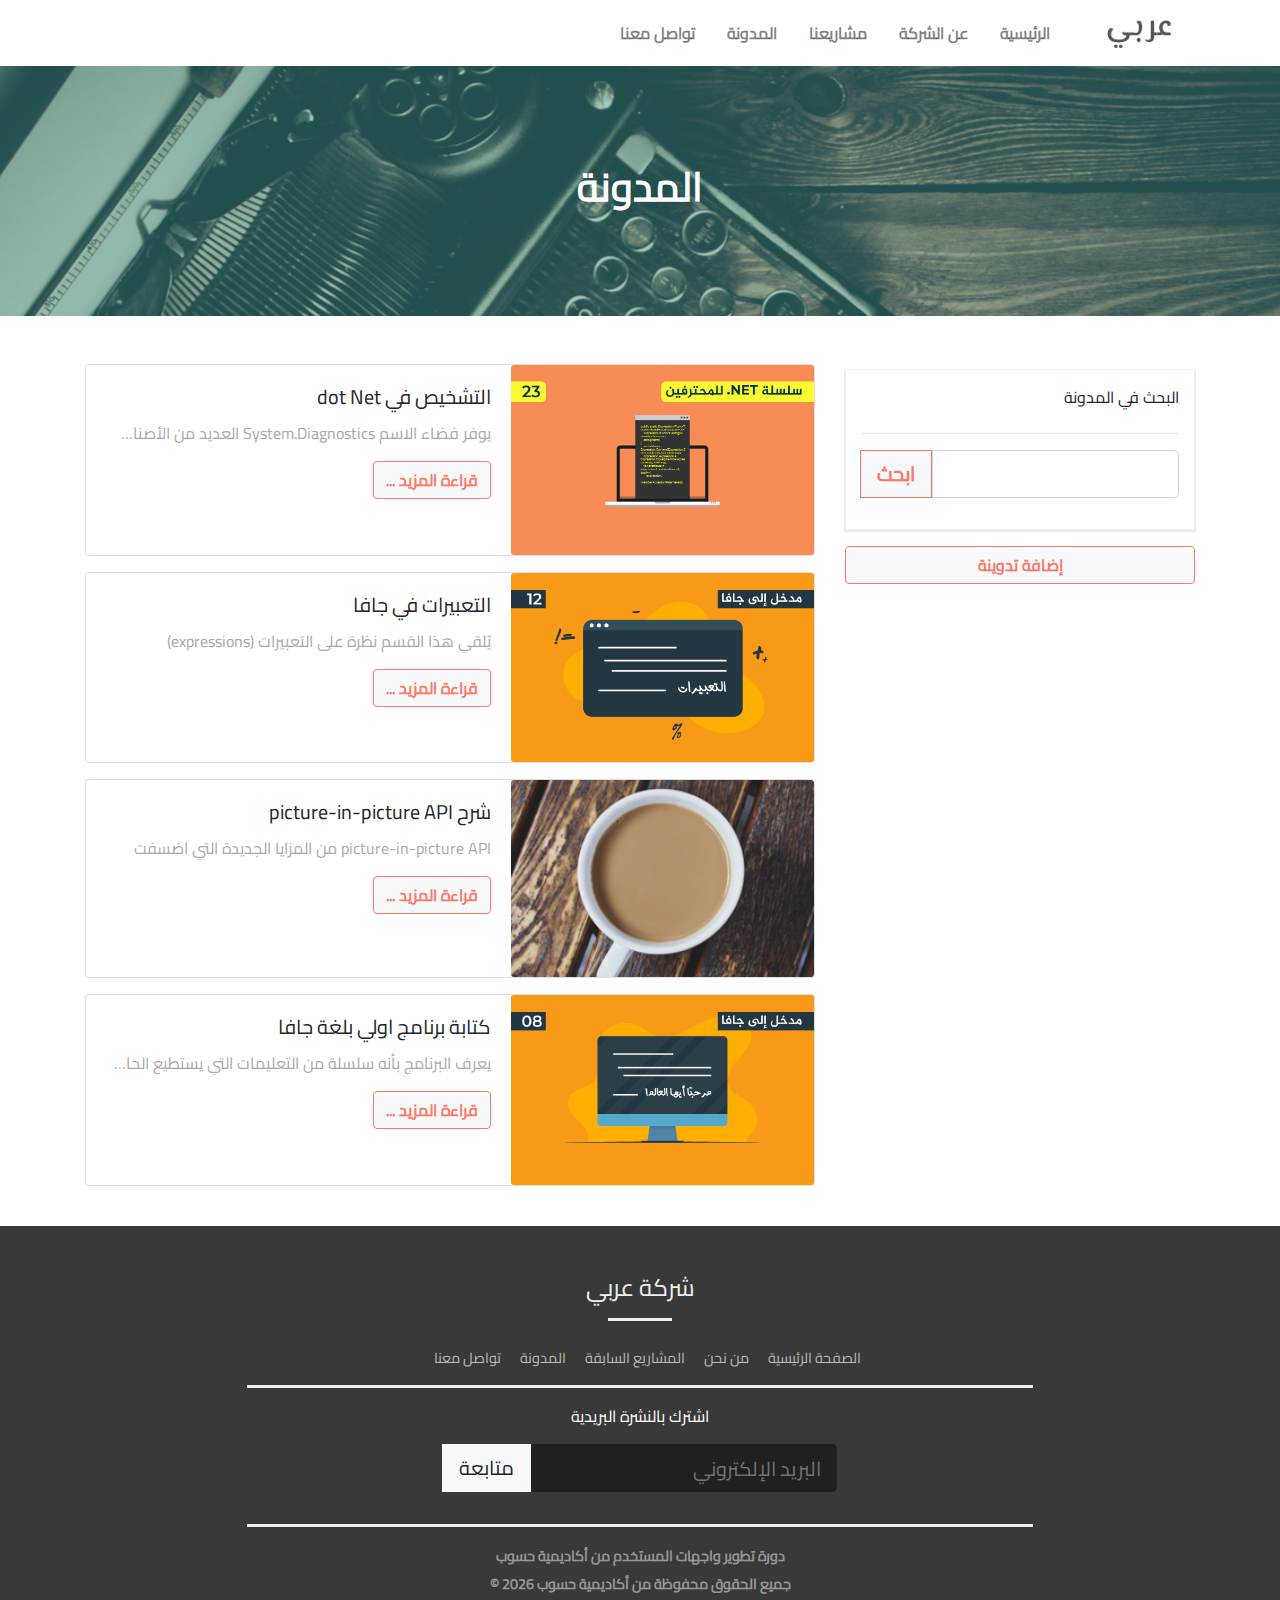
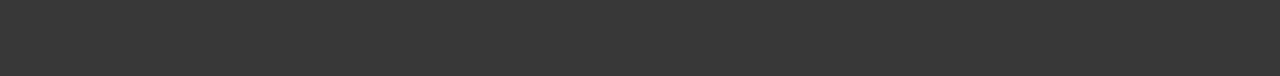
<file: blog.html>
<!doctype html><html lang="en"><head><meta charset="UTF-8"><meta name="viewport" content="width=device-width,initial-scale=1"><title>شركة عربي | المدونة</title><script defer="defer" src="js/index.js"></script><link href="css/style.css" rel="stylesheet"></head><body><div class="container-fluid"><section class="top-menu"><div class="row"><nav class="navbar navbar-expand-lg navbar-light bg-light w-100"><button class="navbar-toggler" type="button" data-toggle="collapse" data-target="#navbarSupportedContent" aria-controls="navbarSupportedContent" aria-expanded="false" aria-label="Toggle navigation"><span class="navbar-toggler-icon"></span></button> <a href="index.html" class="navbar-brand p-0"><img src="images/logo.png" alt="شركة عربي"></a><div class="collapse navbar-collapse" id="navbarSupportedContent"><ul class="navbar-nav ml-auto"><li class="nav-item p-2"><a class="nav-link" href="./index.html">الرئيسية</a></li><li class="nav-item p-2"><a class="nav-link" href="./about.html">عن الشركة</a></li><li class="nav-item p-2"><a class="nav-link" href="./projects.html">مشاريعنا</a></li><li class="nav-item p-2"><a class="nav-link" href="./blog.html">المدونة</a></li><li class="nav-item p-2"><a class="nav-link" href="./contact.html">تواصل معنا</a></li></ul></div></nav></div></section><section class="banner banner-blog"><div class="row"><div class="col-12"><div id="banner-img"><div class="overlay"><h1 class="title1">المدونة</h1></div></div></div></div></section><section class="posts mt-5 mb-4"><div class="container"><div class="row"><div class="col-lg-4"><div class="search-box"><label>البحث في المدونة</label><hr><form class="form"><div class="input-group input-group-lg mb-3"><input class="form-control" placeholder="" aria-label="Example text with button addon" aria-describedby="button-addon1"><div class="input-group-prepend"><button class="btn btn-light custom-btn" type="button" id="button-addon1">ابحث</button></div></div></form></div><a href="add-blog.html" class="btn btn-light custom-btn w-100 my-3">إضافة تدوينة</a></div><div class="col-lg-8"><div class="card mb-3"><div class="row no-gutters"><div class="col-md-5"><img src="images/blog1.png" class="card-img w-100 h-100" alt="المدونة الاولى"></div><div class="col-md-7"><div class="card-body"><h5 class="card-title">التشخيص في dot Net</h5><p class="card-text">يوفر فضاء الاسم System.Diagnostics العديد من الأصناف بهدف التشخيص , مثال اصناف للتعامل مع عمليات النظام (Processes) و اخرى تعمل كعدادات لقياس الأداء . اوامر الصدفة</p><a href="blog-details.html" class="btn btn-light custom-btn">قراءة المزيد ...</a></div></div></div></div><div class="card mb-3"><div class="row no-gutters"><div class="col-md-5"><img src="images/blog2.png" class="card-img w-100 h-100" alt="المدونة الثانية"></div><div class="col-md-7"><div class="card-body"><h5 class="card-title">التعبيرات في جافا</h5><p class="card-text">يٌلقي هذا القسم نظرة على التعبيرات (expressions)</p><a href="blog-details.html" class="btn btn-light custom-btn">قراءة المزيد ...</a></div></div></div></div><div class="card mb-3"><div class="row no-gutters"><div class="col-md-5"><img src="images/blog3.jpg" class="card-img w-100 h-100" alt="المدونة الاولى"></div><div class="col-md-7"><div class="card-body"><h5 class="card-title">شرح picture-in-picture API</h5><p class="card-text">picture-in-picture API من المزايا الجديدة التي اضسفت</p><a href="blog-details.html" class="btn btn-light custom-btn">قراءة المزيد ...</a></div></div></div></div><div class="card mb-3"><div class="row no-gutters"><div class="col-md-5"><img src="images/blog4.png" class="card-img w-100 h-100" alt="المدونة الاولى"></div><div class="col-md-7"><div class="card-body"><h5 class="card-title">كتابة برنامج اولي بلغة جافا</h5><p class="card-text">يعرف البرنامج بأنه سلسلة من التعليمات التي يستطيع الحاسوب فهمها</p><a href="blog-details.html" class="btn btn-light custom-btn">قراءة المزيد ...</a></div></div></div></div></div></div></div></section><footer><div class="row"><div class="col-12 text-center"><h2 class="mt-5">شركة عربي</h2><hr class="line1"></div><div id="footer-nav-links" class="col-12 text-center mt-2"><a href="index.html">الصفحة الرئيسية</a> <a href="about.html">من نحن</a> <a href="projects.html">المشاريع السابقة</a> <a href="blog.html">المدونة</a> <a href="contact.html">تواصل معنا</a></div><hr class="line2"><div class="col-12 text-center"><label class="custom-heading text-white mb-3">اشترك بالنشرة البريدية</label><form class="form form-inline justify-content-center"><div class="input-group input-group-lg mb-3"><input class="form-control" placeholder="البريد الإلكتروني" aria-label="Example text with button addon" aria-describedby="button-addon1"><div class="input-group-prepend"><button class="btn btn-light" type="button" id="button-addon1">متابعة</button></div></div></form></div><hr class="line2"><div class="col-12 text-center"><a href="httpÖ//academy.hsoub.com/learn/front-end-web-development/" class="copyright-link copyright">دورة تطوير واجهات المستخدم من أكاديمية حسوب</a><h5 class="copyright mt-2">جميع الحقوق محفوظة من أكاديمية حسوب <span id="date"></span> &copy;</h5></div></div></footer></div></body></html>
</file>
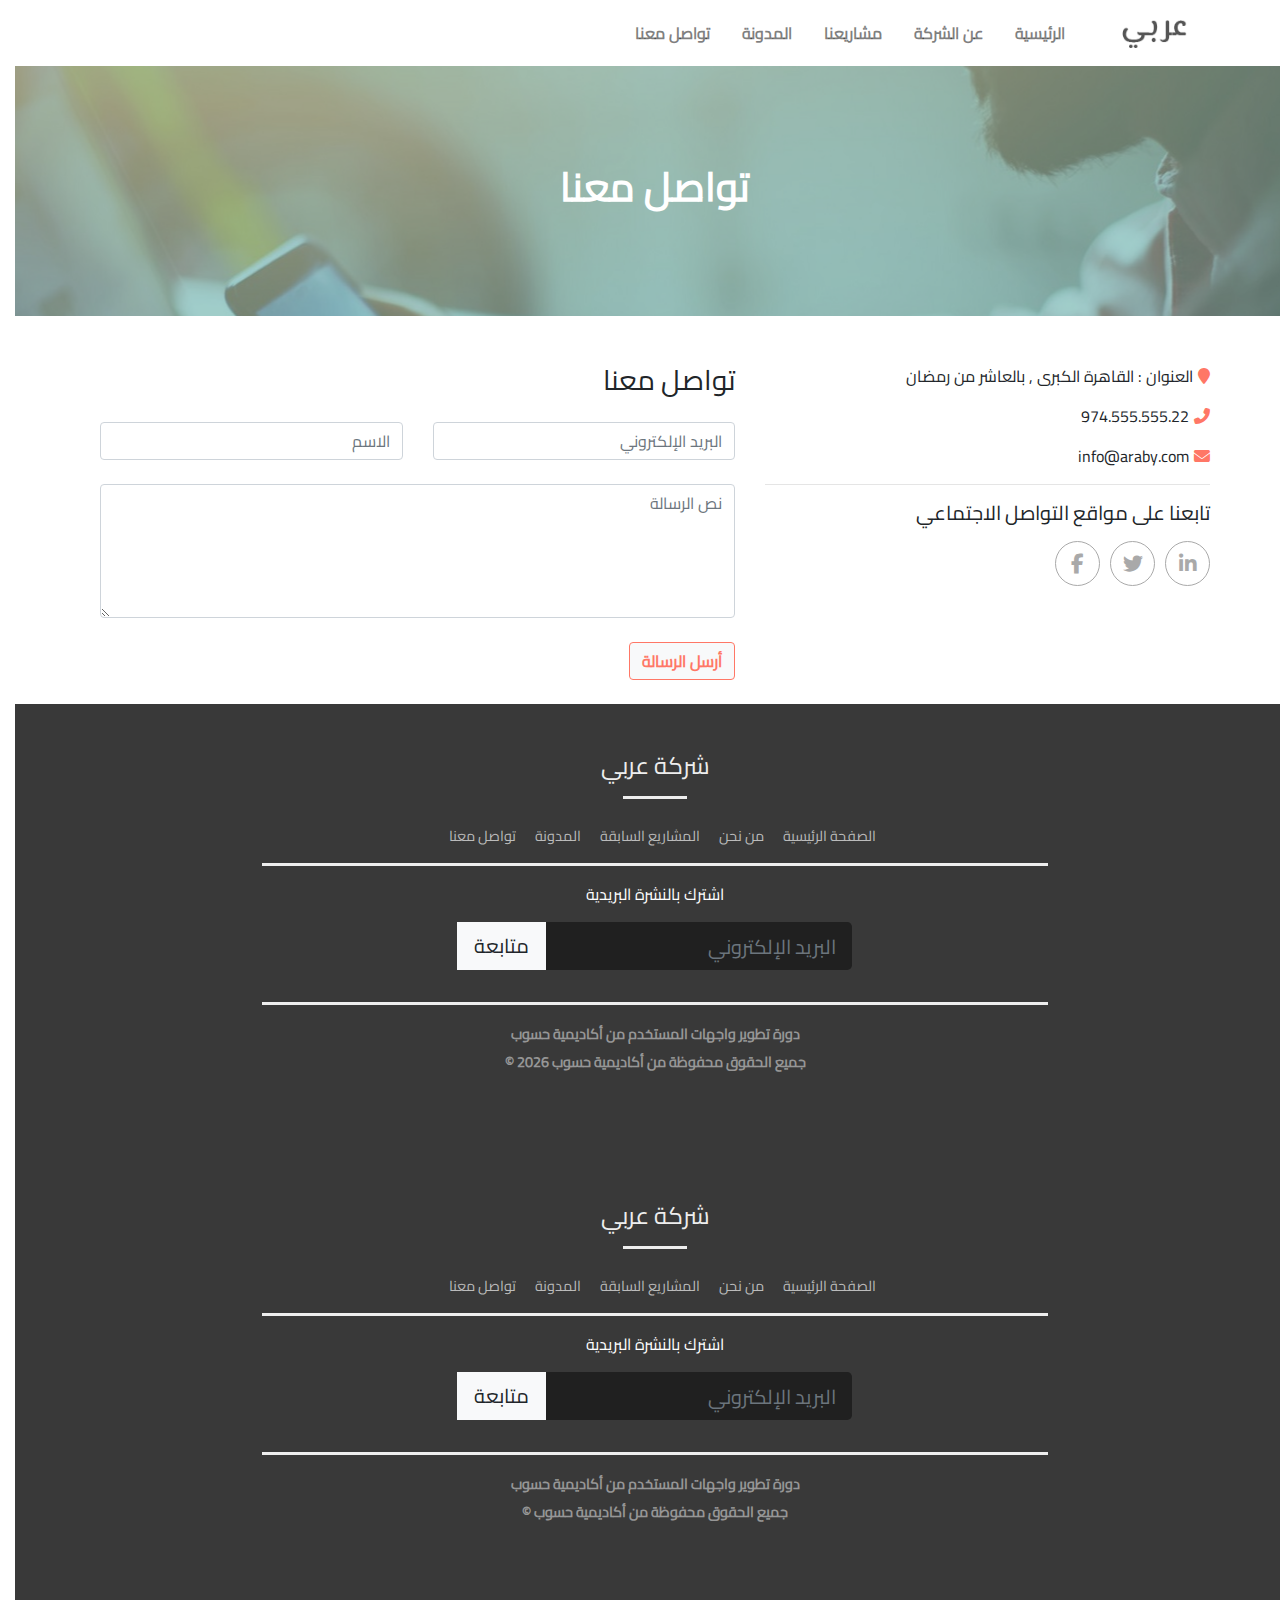
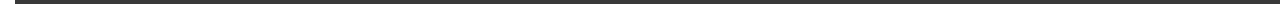
<file: contact.html>
<!doctype html><html lang="en"><head><meta charset="UTF-8"><meta name="viewport" content="width=device-width,initial-scale=1"><title>شركة عربي | تواصل معنا</title><script defer="defer" src="js/index.js"></script><link href="css/style.css" rel="stylesheet"></head><body><div class="container-fluid"><section class="top-menu"><div class="row"><nav class="navbar navbar-expand-lg navbar-light bg-light w-100"><button class="navbar-toggler" type="button" data-toggle="collapse" data-target="#navbarSupportedContent" aria-controls="navbarSupportedContent" aria-expanded="false" aria-label="Toggle navigation"><span class="navbar-toggler-icon"></span></button> <a href="index.html" class="navbar-brand p-0"><img src="images/logo.png" alt="شركة عربي"></a><div class="collapse navbar-collapse" id="navbarSupportedContent"><ul class="navbar-nav ml-auto"><li class="nav-item p-2"><a class="nav-link" href="./index.html">الرئيسية</a></li><li class="nav-item p-2"><a class="nav-link" href="./about.html">عن الشركة</a></li><li class="nav-item p-2"><a class="nav-link" href="./projects.html">مشاريعنا</a></li><li class="nav-item p-2"><a class="nav-link" href="./blog.html">المدونة</a></li><li class="nav-item p-2"><a class="nav-link" href="./contact.html">تواصل معنا</a></li></ul></div></nav></div></section><section class="banner banner-contact"><div class="row"><div class="col-12"><div id="banner-img"><div class="overlay"><h1 class="title1">تواصل معنا</h1></div></div></div></div></section><section class="contact-us mt-5 mb-4"><div class="container"><div class="row"><div class="col-12 col-md-5"><div id="contact-info"><p><i class="fa fa-map-marker contact-icon"></i>العنوان : القاهرة الكبرى , بالعاشر من رمضان</p><p><i class="fa-solid fa-phone-flip contact-icon"></i>974.555.555.22</p><p><i class="fa fa-envelope contact-icon"></i>info@araby.com</p></div><hr><h5 class="mb-3">تابعنا على مواقع التواصل الاجتماعي</h5><a href="#" class="linkedin-social one-social float-right rounded-circle"><i class="fa-brands fa-linkedin-in fa-lg"></i></a> <a href="#" class="twitter-social one-social float-right rounded-circle"><i class="fa-brands fa-twitter fa-lg"></i></a> <a href="#" class="facebook-social one-social float-right rounded-circle"><i class="fa-brands fa-facebook-f fa-lg"></i></a></div><div class="col-12 col-md-7"><h3 class="contact-header">تواصل معنا</h3><form><div class="row mt-4"><div class="col"><input type="email" class="form-control" placeholder="البريد الإلكتروني"></div><div class="col"><input class="form-control" placeholder="الاسم"></div></div><div class="row"><div class="col"><textarea name="message" required placeholder="نص الرسالة" cols="30" rows="5" class="form-control mt-4"></textarea></div></div><button type="submit" class="btn btn-light custom-btn mt-4">أرسل الرسالة</button></form></div></div></div></section><footer><div class="row"><div class="col-12 text-center"><h2 class="mt-5">شركة عربي</h2><hr class="line1"></div><div id="footer-nav-links" class="col-12 text-center mt-2"><a href="index.html">الصفحة الرئيسية</a> <a href="about.html">من نحن</a> <a href="projects.html">المشاريع السابقة</a> <a href="blog.html">المدونة</a> <a href="contact.html">تواصل معنا</a></div><hr class="line2"><div class="col-12 text-center"><label class="custom-heading text-white mb-3">اشترك بالنشرة البريدية</label><form class="form form-inline justify-content-center"><div class="input-group input-group-lg mb-3"><input class="form-control" placeholder="البريد الإلكتروني" aria-label="Example text with button addon" aria-describedby="button-addon1"><div class="input-group-prepend"><button class="btn btn-light" type="button" id="button-addon1">متابعة</button></div></div></form></div><hr class="line2"><div class="col-12 text-center"><a href="httpÖ//academy.hsoub.com/learn/front-end-web-development/" class="copyright-link copyright">دورة تطوير واجهات المستخدم من أكاديمية حسوب</a><h5 class="copyright mt-2">جميع الحقوق محفوظة من أكاديمية حسوب <span id="date"></span> &copy;</h5></div></div></footer></div><footer><div class="row"><div class="col-12 text-center"><h2 class="mt-5">شركة عربي</h2><hr class="line1"></div><div id="footer-nav-links" class="col-12 text-center mt-2"><a href="index.html">الصفحة الرئيسية</a> <a href="about.html">من نحن</a> <a href="projects.html">المشاريع السابقة</a> <a href="blog.html">المدونة</a> <a href="contact.html">تواصل معنا</a></div><hr class="line2"><div class="col-12 text-center"><label class="custom-heading text-white mb-3">اشترك بالنشرة البريدية</label><form class="form form-inline justify-content-center"><div class="input-group input-group-lg mb-3"><input class="form-control" placeholder="البريد الإلكتروني" aria-label="Example text with button addon" aria-describedby="button-addon1"><div class="input-group-prepend"><button class="btn btn-light" type="button" id="button-addon1">متابعة</button></div></div></form></div><hr class="line2"><div class="col-12 text-center"><a href="httpÖ//academy.hsoub.com/learn/front-end-web-development/" class="copyright-link copyright">دورة تطوير واجهات المستخدم من أكاديمية حسوب</a><h5 class="copyright mt-2">جميع الحقوق محفوظة من أكاديمية حسوب <span id="date"></span> &copy;</h5></div></div></footer></body></html>
</file>
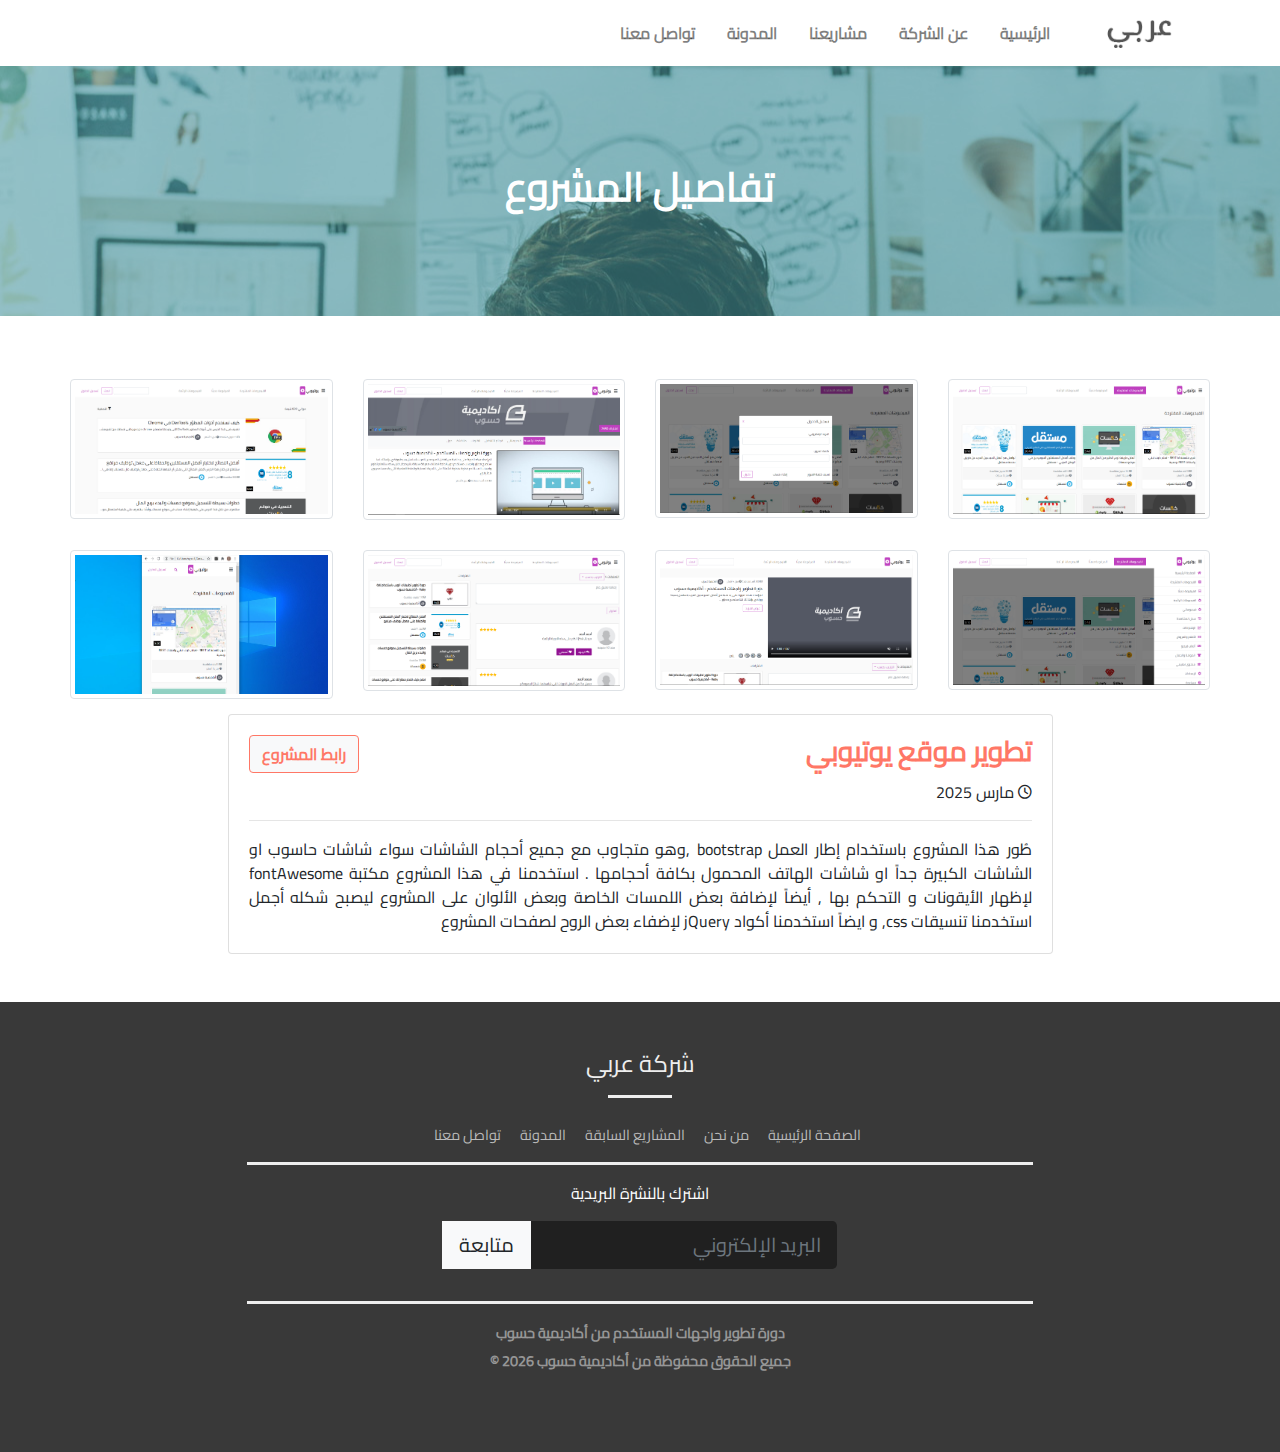
<file: project-details.html>
<!doctype html><html lang="en"><head><meta charset="UTF-8"><meta name="viewport" content="width=device-width,initial-scale=1"><title>شركة عربي | تفاصيل المشروع</title><script defer="defer" src="js/index.js"></script><link href="css/style.css" rel="stylesheet"></head><body><div class="container-fluid"><section class="top-menu"><div class="row"><nav class="navbar navbar-expand-lg navbar-light bg-light w-100"><button class="navbar-toggler" type="button" data-toggle="collapse" data-target="#navbarSupportedContent" aria-controls="navbarSupportedContent" aria-expanded="false" aria-label="Toggle navigation"><span class="navbar-toggler-icon"></span></button> <a href="index.html" class="navbar-brand p-0"><img src="images/logo.png" alt="شركة عربي"></a><div class="collapse navbar-collapse" id="navbarSupportedContent"><ul class="navbar-nav ml-auto"><li class="nav-item p-2"><a class="nav-link" href="./index.html">الرئيسية</a></li><li class="nav-item p-2"><a class="nav-link" href="./about.html">عن الشركة</a></li><li class="nav-item p-2"><a class="nav-link" href="./projects.html">مشاريعنا</a></li><li class="nav-item p-2"><a class="nav-link" href="./blog.html">المدونة</a></li><li class="nav-item p-2"><a class="nav-link" href="./contact.html">تواصل معنا</a></li></ul></div></nav></div></section><section class="banner"><div class="row"><div class="col-12"><div id="banner-img"><div class="overlay"><h1 class="title1">تفاصيل المشروع</h1></div></div></div></div></section><section class="project-details my-5"><div class="container"><div class="row"><div class="row"><div class="col-lg-3 col-md-4 col-xs-6 thumb"><a class="thumbnail" href="#" data-image-id="" data-toggle="modal" data-title="الصفحة الرئيسية" data-image="images/main-page.png" data-target="#image-gallery"><img class="img-thumbnail" src="images/main-page.png" alt="Another alt text"></a></div><div class="col-lg-3 col-md-4 col-xs-6 thumb"><a class="thumbnail" href="#" data-image-id="" data-toggle="modal" data-title="النافذة المنبثقة" data-image="images/modal.png" data-target="#image-gallery"><img class="img-thumbnail" src="images/modal.png" alt="Another alt text"></a></div><div class="col-lg-3 col-md-4 col-xs-6 thumb"><a class="thumbnail" href="#" data-image-id="" data-toggle="modal" data-title="صفحة  القناة" data-image="images/channel-page1.png" data-target="#image-gallery"><img class="img-thumbnail" src="images/channel-page1.png" alt="Another alt text"></a></div><div class="col-lg-3 col-md-4 col-xs-6 thumb"><a class="thumbnail" href="#" data-image-id="" data-toggle="modal" data-title="صفحة البحث" data-image="images/search-page.png" data-target="#image-gallery"><img class="img-thumbnail" src="images/search-page.png" alt="Another alt text"></a></div><div class="col-lg-3 col-md-4 col-xs-6 thumb"><a class="thumbnail" href="#" data-image-id="" data-toggle="modal" data-title="الصفحة الجانبية" data-image="images/sidebar.png" data-target="#image-gallery"><img class="img-thumbnail" src="images/sidebar.png" alt="Another alt text"></a></div><div class="col-lg-3 col-md-4 col-xs-6 thumb"><a class="thumbnail" href="#" data-image-id="" data-toggle="modal" data-title="صفحة المشاريع القسم العلوي" data-image="images/watch-page.png" data-target="#image-gallery"><img class="img-thumbnail" src="images/watch-page.png" alt="Another alt text"></a></div><div class="col-lg-3 col-md-4 col-xs-6 thumb"><a class="thumbnail" href="#" data-image-id="" data-toggle="modal" data-title="صفحة المشاهدة القسم السفلي" data-image="images/watch-page1.png" data-target="#image-gallery"><img class="img-thumbnail" src="images/watch-page1.png" alt="Another alt text"></a></div><div class="col-lg-3 col-md-4 col-xs-6 thumb"><a class="thumbnail" href="#" data-image-id="" data-toggle="modal" data-title="تجاوبية الصفحة " data-image="images/responsive.png" data-target="#image-gallery"><img class="img-thumbnail" src="images/responsive.png" alt="Another alt text"></a></div></div><div class="modal fade" id="image-gallery" tabindex="-1" role="dialog" aria-labelledby="myModalLabel" aria-hidden="true"><div class="modal-dialog modal-lg"><div class="modal-content"><div class="modal-header"><h4 class="modal-title" id="image-gallery-title"></h4><button type="button" class="close" data-dismiss="modal"><span aria-hidden="true">×</span><span class="sr-only">Close</span></button></div><div class="modal-body"><img id="image-gallery-image" class="img-responsive col-md-12"></div><div class="modal-footer"><button type="button" class="btn btn-secondary float-left" id="show-previous-image"><i class="fa fa-arrow-left"></i></button> <button type="button" id="show-next-image" class="btn btn-secondary float-right"><i class="fa fa-arrow-right"></i></button></div></div></div></div></div><div class="row justify-content-center"><div class="col-md-9 col-12"><div class="card"><div class="card-body"><a href="https://nouralhudaebrahim.github.io/" class="btn btn-light custom-btn float-left">رابط المشروع</a><h3 class="card-title">تطوير موقع يوتيوبي</h3><span><i class="far fa-clock fa-sm"></i> مارس 2025</span><hr><p class="card-text text-justify">طُور هذا المشروع باستخدام إطار العمل bootstrap ,وهو متجاوب مع جميع أحجام الشاشات سواء شاشات حاسوب او الشاشات الكبيرة جداً او شاشات الهاتف المحمول بكافة أحجامها . استخدمنا في هذا المشروع مكتبة fontAwesome لإظهار الأيقونات و التحكم بها , أيضاً لإضافة بعض اللمسات الخاصة وبعض الألوان على المشروع ليصبح شكله أجمل استخدمنا تنسيقات css, و ايضاً استخدمنا أكواد jQuery لإضفاء بعض الروح لصفحات المشروع</p></div></div></div></div></div></section><footer><div class="row"><div class="col-12 text-center"><h2 class="mt-5">شركة عربي</h2><hr class="line1"></div><div id="footer-nav-links" class="col-12 text-center mt-2"><a href="index.html">الصفحة الرئيسية</a> <a href="about.html">من نحن</a> <a href="projects.html">المشاريع السابقة</a> <a href="blog.html">المدونة</a> <a href="contact.html">تواصل معنا</a></div><hr class="line2"><div class="col-12 text-center"><label class="custom-heading text-white mb-3">اشترك بالنشرة البريدية</label><form class="form form-inline justify-content-center"><div class="input-group input-group-lg mb-3"><input class="form-control" placeholder="البريد الإلكتروني" aria-label="Example text with button addon" aria-describedby="button-addon1"><div class="input-group-prepend"><button class="btn btn-light" type="button" id="button-addon1">متابعة</button></div></div></form></div><hr class="line2"><div class="col-12 text-center"><a href="httpÖ//academy.hsoub.com/learn/front-end-web-development/" class="copyright-link copyright">دورة تطوير واجهات المستخدم من أكاديمية حسوب</a><h5 class="copyright mt-2">جميع الحقوق محفوظة من أكاديمية حسوب <span id="date"></span> &copy;</h5></div></div></footer></div></body></html>
</file>
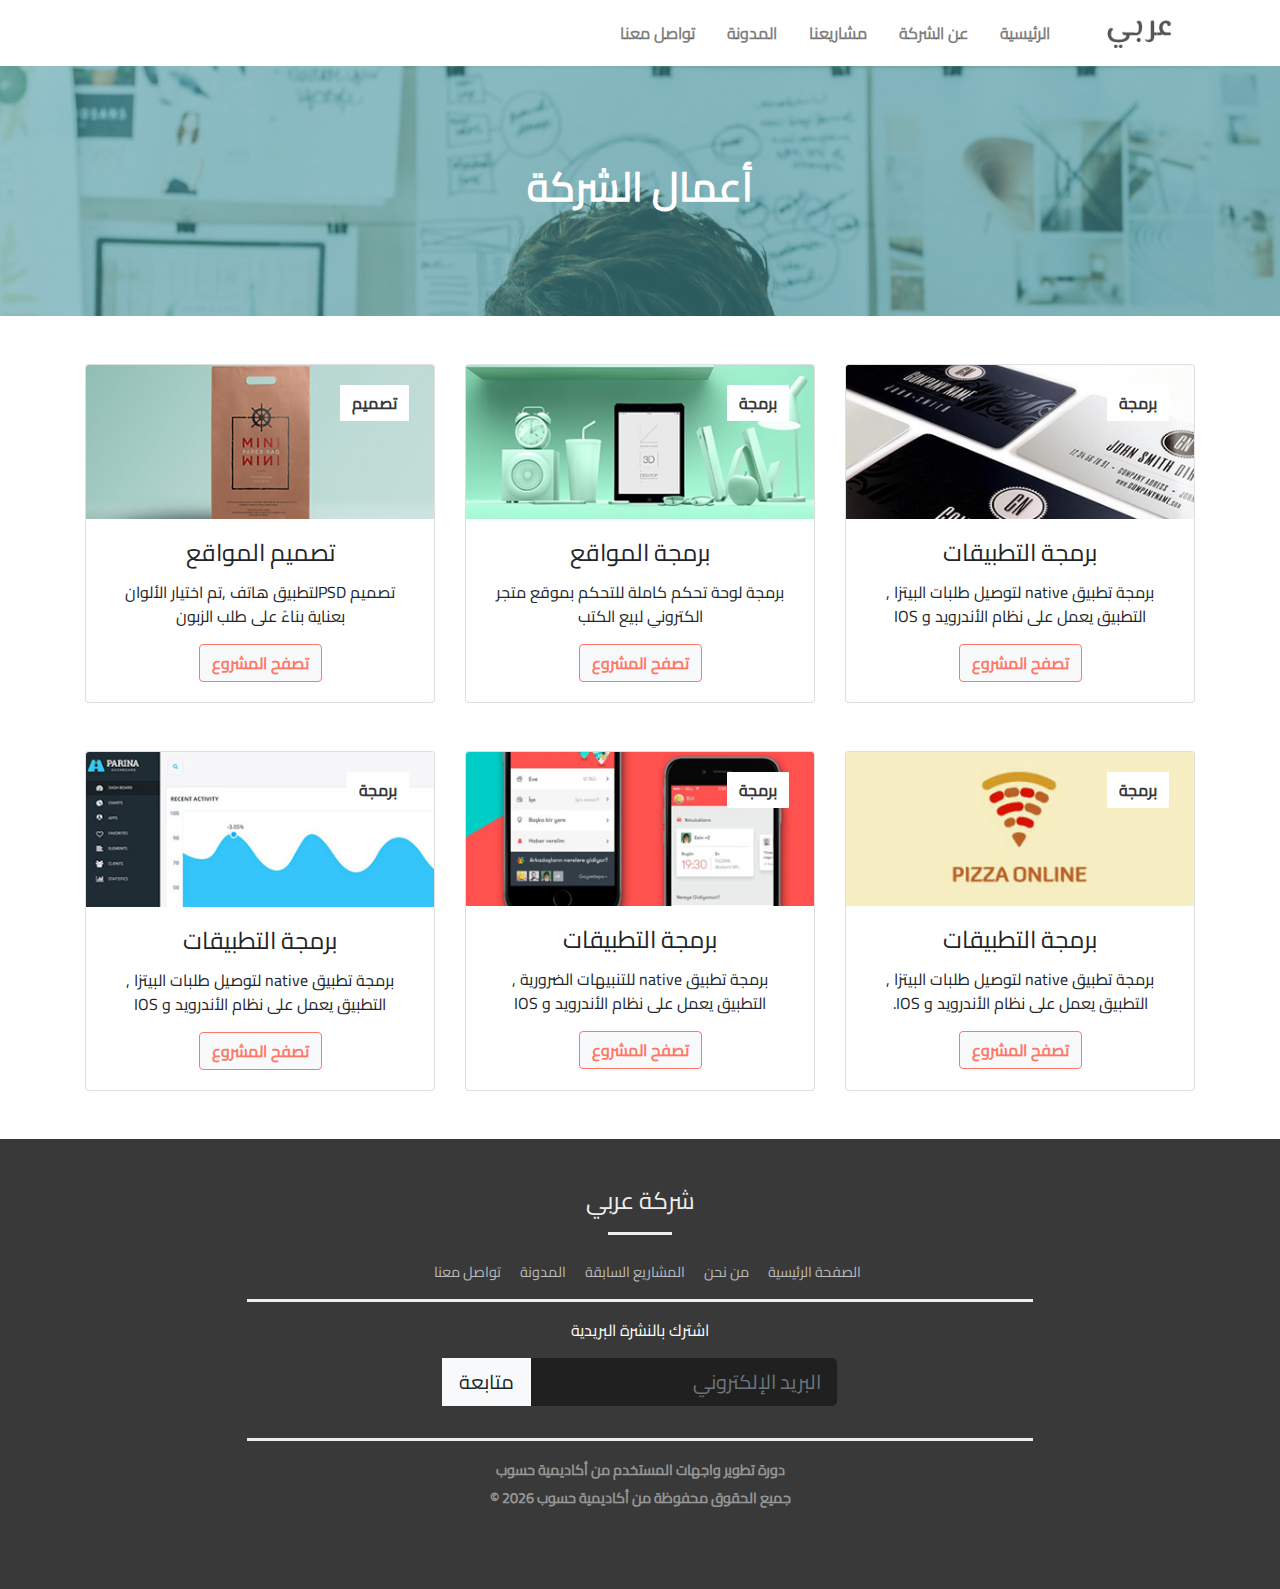
<file: projects.html>
<!doctype html><html lang="en"><head><meta charset="UTF-8"><meta name="viewport" content="width=device-width,initial-scale=1"><title>شركة عربي | مشاريعنا</title><script defer="defer" src="js/index.js"></script><link href="css/style.css" rel="stylesheet"></head><body><div class="container-fluid"><section class="top-menu"><div class="row"><nav class="navbar navbar-expand-lg navbar-light bg-light w-100"><button class="navbar-toggler" type="button" data-toggle="collapse" data-target="#navbarSupportedContent" aria-controls="navbarSupportedContent" aria-expanded="false" aria-label="Toggle navigation"><span class="navbar-toggler-icon"></span></button> <a href="index.html" class="navbar-brand p-0"><img src="images/logo.png" alt="شركة عربي"></a><div class="collapse navbar-collapse" id="navbarSupportedContent"><ul class="navbar-nav ml-auto"><li class="nav-item p-2"><a class="nav-link" href="./index.html">الرئيسية</a></li><li class="nav-item p-2"><a class="nav-link" href="./about.html">عن الشركة</a></li><li class="nav-item p-2"><a class="nav-link" href="./projects.html">مشاريعنا</a></li><li class="nav-item p-2"><a class="nav-link" href="./blog.html">المدونة</a></li><li class="nav-item p-2"><a class="nav-link" href="./contact.html">تواصل معنا</a></li></ul></div></nav></div></section><section class="banner"><div class="row"><div class="col-12"><div id="banner-img"><div class="overlay"><h1 class="title1">أعمال الشركة</h1></div></div></div></div></section><section class="our-works mt-5"><div class="container"><div class="row"><div class="col-md-6 col-lg-4 d-flex justify-content-center"><div class="card mb-5" style="width:23rem"><a href="#" class="btn btn-light custom-btn-2">برمجة</a> <img src="images/our-works-1.jpg" class="card-img-top" alt="المشروع الاول"><div class="card-body text-center"><h4 class="card-title">برمجة التطبيقات</h4><p class="card-text project-detailes">برمجة تطبيق native لتوصيل طلبات البيتزا , التطبيق يعمل على نظام الأندرويد و IOS</p><a href="project-details.html" class="btn btn-light custom-btn">تصفح المشروع</a></div></div></div><div class="col-md-6 col-lg-4 d-flex justify-content-center"><div class="card mb-5" style="width:23rem"><a href="#" class="btn btn-light custom-btn-2">برمجة</a> <img src="images/our-works-2.jpg" class="card-img-top" alt="المشروع الاول"><div class="card-body text-center"><h4 class="card-title">برمجة المواقع</h4><p class="card-text project-detailes">برمجة لوحة تحكم كاملة للتحكم بموقع متجر الكتروني لبيع الكتب</p><a href="project-details.html" class="btn btn-light custom-btn">تصفح المشروع</a></div></div></div><div class="col-md-6 col-lg-4 d-flex justify-content-center"><div class="card mb-5" style="width:23rem"><a href="#" class="btn btn-light custom-btn-2">تصميم</a> <img src="images/our-works-3.jpg" class="card-img-top" alt="المشروع الاول"><div class="card-body text-center"><h4 class="card-title">تصميم المواقع</h4><p class="card-text project-detailes">تصميم PSDلتطبيق هاتف ,تم اختيار الألوان بعناية بناءً على طلب الزبون</p><a href="project-details.html" class="btn btn-light custom-btn">تصفح المشروع</a></div></div></div><div class="col-md-6 col-lg-4 d-flex justify-content-center"><div class="card mb-5" style="width:23rem"><a href="#" class="btn btn-light custom-btn-2">برمجة</a> <img src="images/our-works-4.jpg" class="card-img-top" alt="المشروع الاول"><div class="card-body text-center"><h4 class="card-title">برمجة التطبيقات</h4><p class="card-text project-detailes">برمجة تطبيق native لتوصيل طلبات البيتزا , التطبيق يعمل على نظام الأندرويد و IOS.</p><a href="project-details.html" class="btn btn-light custom-btn">تصفح المشروع</a></div></div></div><div class="col-md-6 col-lg-4 d-flex justify-content-center"><div class="card mb-5" style="width:23rem"><a href="#" class="btn btn-light custom-btn-2">برمجة</a> <img src="images/our-works-5.jpg" class="card-img-top" alt="المشروع الاول"><div class="card-body text-center"><h4 class="card-title">برمجة التطبيقات</h4><p class="card-text project-detailes">برمجة تطبيق native للتنبيهات الضرورية , التطبيق يعمل على نظام الأندرويد و IOS</p><a href="project-details.html" class="btn btn-light custom-btn">تصفح المشروع</a></div></div></div><div class="col-md-6 col-lg-4 d-flex justify-content-center"><div class="card mb-5" style="width:23rem"><a href="#" class="btn btn-light custom-btn-2">برمجة</a> <img src="images/our-works-6.jpg" class="card-img-top" alt="المشروع الاول"><div class="card-body text-center"><h4 class="card-title">برمجة التطبيقات</h4><p class="card-text project-detailes">برمجة تطبيق native لتوصيل طلبات البيتزا , التطبيق يعمل على نظام الأندرويد و IOS</p><a href="project-details.html" class="btn btn-light custom-btn">تصفح المشروع</a></div></div></div></div></div></section><footer><div class="row"><div class="col-12 text-center"><h2 class="mt-5">شركة عربي</h2><hr class="line1"></div><div id="footer-nav-links" class="col-12 text-center mt-2"><a href="index.html">الصفحة الرئيسية</a> <a href="about.html">من نحن</a> <a href="projects.html">المشاريع السابقة</a> <a href="blog.html">المدونة</a> <a href="contact.html">تواصل معنا</a></div><hr class="line2"><div class="col-12 text-center"><label class="custom-heading text-white mb-3">اشترك بالنشرة البريدية</label><form class="form form-inline justify-content-center"><div class="input-group input-group-lg mb-3"><input class="form-control" placeholder="البريد الإلكتروني" aria-label="Example text with button addon" aria-describedby="button-addon1"><div class="input-group-prepend"><button class="btn btn-light" type="button" id="button-addon1">متابعة</button></div></div></form></div><hr class="line2"><div class="col-12 text-center"><a href="httpÖ//academy.hsoub.com/learn/front-end-web-development/" class="copyright-link copyright">دورة تطوير واجهات المستخدم من أكاديمية حسوب</a><h5 class="copyright mt-2">جميع الحقوق محفوظة من أكاديمية حسوب <span id="date"></span> &copy;</h5></div></div></footer></div></body></html>
</file>
<file: css/style.css>
.banner #banner-img{background-image:url(../images/projects-banner.jpg);background-repeat:no-repeat;background-position:50% 10%;height:250px}.banner .overlay{position:absolute;background-color:rgba(65,155,155,.5);top:0;right:0;width:100%;height:100%;display:flex !important;align-items:center;justify-content:center}.banner .title1{font-weight:bold;color:#fff}.our-works .custom-btn-2{color:#363636;background-color:#fff;border:none;border-radius:1px;font-weight:bold;position:absolute;right:25px;top:20px}.our-works .custom-btn-2:hover,.our-works .custom-btn-2:focus{color:#fff;background-color:#f76;border:none}.btn:focus,.btn:active,button:focus,button:active{outline:none !important;box-shadow:none !important}#image-gallery .modal-footer{display:block}.thumb{margin-top:15px;margin-bottom:15px}.project-details .card .card-body .card-title{font-weight:800;color:#f76}@media(max-width: 576px){.project-details .thumb{margin-left:15px;margin-right:15px}}.banner-blog #banner-img{background-image:url(../images/banner-blog.jpg)}.posts .search-box{padding:15px;margin-top:5px;box-shadow:0px 1px 1px 1px #eee;border:1px solid #eee}.posts .card .card-body .card-text{white-space:nowrap;overflow:hidden;text-overflow:ellipsis;color:#a9a9a9}.form-control:focus{border-color:#f76 !important;box-shadow:none !important}.posts-details .card .card-body .card-text{color:#a9a9a9}.posts-details .card .card-body .card-title{font-weight:800;color:#f76}.posts-details .post-share{color:#f76}.one-social{display:flex;align-items:center;justify-content:center;border:1px solid #a9a9a9;color:#a9a9a9;width:45px;height:45px;border-radius:3px;margin-left:10px;float:left;text-decoration:none !important}.facebook-social:hover,.facebook-social:focus,.twitter-social:hover,.twitter-social:focus,.linkedin-social:hover,.linkedin-social:focus{color:#fff;background-color:#3b5998}.add-blog label:first-child{font-size:14px;font-weight:bold}.banner-about #banner-img{background-image:url(../images/banner-about.jpg)}.our-team .our-team-line{width:10%;border-top-color:#f76}.our-team .card-text{font-size:14px;margin:14px 0;font-weight:600;color:#a9a9a9}.social-about{margin-left:18%;margin-top:15px}.banner-contact #banner-img{background-image:url(../images/banner-contact.jpg)}.contact-us #contact-info i{color:#f76;margin-left:5px}.contact-us input[type=email]{text-align:right}@media(max-width: 767px){.contact-header{margin-top:50px}}@font-face{font-family:"cairo-regular-font";src:url(../fonts/Cairo-Regular.ttf)}body{font-family:"cairo-regular-font" !important}.container-fluid{padding-right:0px !important;padding-left:0px !important;overflow-x:hidden}.top-menu .navbar{font-weight:bold;padding:0 100px !important;background-color:#fff !important}.top-menu .navbar .navbar-nav li>a{transition-property:background-color;transition-duration:.5s}.top-menu .navbar .navbar-nav li>a:hover{color:#f76 !important;background-color:#eee;border-bottom:1px solid #f76}.top-menu .navbar .navbar-nav .active a{color:#f76;border-bottom:1px solid #f76}.carousel-top .row{display:block !important}.carousel-top .carousel .carousel-item img{height:450px}.carousel-top .carousel .carousel-item .overlay{position:absolute;background-color:rgba(65,155,155,.5);top:0;right:0;width:100%;height:100%;display:flex !important;flex-flow:column;align-items:center;justify-content:center;z-index:1}.carousel-top .carousel .carousel-indicators li{width:15px;height:15px;border-radius:50%;margin:20px 5px 0 0}.carousel-top .carousel .carousel-indicators li.active{background-color:#f76}.carousel-top .carousel .carousel-caption h1{font-weight:bold;color:#fff;margin-bottom:50px}.carousel-top .carousel .carousel-caption h4{width:60%;color:#eee}.custom-btn{padding:10px 20px;color:#f76 !important;border:1px solid #f76 !important;font-weight:bold !important}.custom-btn:hover,.custom-btn:focus{color:#eee !important;background-color:#f76 !important;border:1px solid #eee !important}.who-are-me .custom-paragaph{line-height:2em}.who-are-me .company-name{color:#f76}.custom-btn-main{padding:20px !important;background-color:#f76 !important;color:#fff !important;font-weight:bold !important;width:250px !important}.custom-btn-main:hover{color:#000 !important}.latest-projects{background-color:#ffc}.latest-projects #latest-projects-company{width:80%}.latest-projects #latest-projects-company .thumbnail2{position:relative;margin-bottom:20px;margin-top:20px}.latest-projects #latest-projects-company .thumbnail2 .caption2{position:absolute;top:0;left:0;background-color:rgba(65,155,155,.5);width:100%;height:100%;padding:2%;text-align:center;color:#fff !important;display:none}.latest-projects #latest-projects-company .thumbnail2 .project-category{position:absolute;right:0;top:5%;font-weight:bold;background-color:rgba(240,240,240,.75);padding:10px;border-bottom-left-radius:10px;border-top-left-radius:10px;box-shadow:0px 5px 20px 0px #202020}.latest-projects #latest-projects-company button.carousel-control-next{position:absolute;left:-5%;color:#252222;width:0}.latest-projects #latest-projects-company button.carousel-control-prev{position:absolute;right:-6%;color:#252222;width:0}.project-detailes{display:-webkit-box;-webkit-line-clamp:2;-webkit-box-orient:vertical;overflow:hidden}.said-about-company .custom-img{border-radius:10px;margin:20px}.said-about-company .custom-paragraph{line-height:2rem}.said-about-company .fa-angle-right,.said-about-company .fa-angle-left{color:#252222}.said-about-company button.carousel-control-next{position:absolute;left:7%;width:0}.said-about-company button.carousel-control-prev{position:absolute;right:7%;width:0}.clients{background-color:#419b9b}.latest-posts .card-body{width:90%;border:1px solid #ccc;border-radius:5px;position:relative;background-color:#fff;top:-17px;left:-5%}.latest-posts .card-title{font-weight:bold;font-size:18px}.latest-posts .card-text{font-size:14px}footer{height:450px;background-color:#393939}footer h2{color:#eee;font-size:150%}footer .line1{width:5%;border-top:3px solid #eee}footer #footer-nav-links a{text-decoration:none;color:#bbb;margin-left:15px;font-size:90%}footer #footer-nav-links a:hover,footer #footer-nav-links a:focus{color:#eee}footer .line2{width:60%;border-top:3px solid #eee}footer .form{margin-left:48px;margin-right:48px}footer .form input{background-color:#202020;border-radius:1px;border:0px}footer .form input:focus{border-color:#eee;box-shadow:0 0 2px 0 #eee;background-color:#202020;color:#eee}footer .btn-light:hover,footer .btn-light:focus{color:#eee !important;background-color:#363636 !important;border:1px solid #eee;transition-property:border,color,background-color;transition-duration:.3s}footer .copyright{color:#969696;font-size:90%;font-weight:bold}footer .copyright-link{text-decoration:none !important;cursor:pointer}footer .copyright-link:hover,footer .copyright-link:focus{color:#eee}@media(max-width: 991px){.top-menu .navbar{padding:0 20px !important}.top-menu .navbar .navbar-nav a{border-bottom:none !important;padding-right:5px}}@media(max-width: 767px){.carousel-top .carousel .carousel-caption h1{font-size:30px}.carousel-top .carousel .carousel-caption h4{font-size:20px}}
/*!
* Bootstrap v4.6.2 (https://getbootstrap.com/)
* Copyright 2011-2022 The Bootstrap Authors
* Copyright 2011-2022 Twitter, Inc.
* Licensed under MIT (https://github.com/twbs/bootstrap/blob/main/LICENSE)
* RTL-ized by Arash Laylazi (https://github.com/PerseusTheGreat)
* RTL rev. 1 (https://github.com/PerseusTheGreat/bootstrap-rtl)
*/:root{--blue:#007bff;--indigo:#6610f2;--purple:#6f42c1;--pink:#e83e8c;--red:#dc3545;--orange:#fd7e14;--yellow:#ffc107;--green:#28a745;--teal:#20c997;--cyan:#17a2b8;--white:#fff;--gray:#6c757d;--gray-dark:#343a40;--primary:#007bff;--secondary:#6c757d;--success:#28a745;--info:#17a2b8;--warning:#ffc107;--danger:#dc3545;--light:#f8f9fa;--dark:#343a40;--breakpoint-xs:0;--breakpoint-sm:576px;--breakpoint-md:768px;--breakpoint-lg:992px;--breakpoint-xl:1200px;--font-family-sans-serif:-apple-system,BlinkMacSystemFont,"Segoe UI",Roboto,"Helvetica Neue",Arial,"Noto Sans","Liberation Sans",sans-serif,"Apple Color Emoji","Segoe UI Emoji","Segoe UI Symbol","Noto Color Emoji";--font-family-monospace:SFMono-Regular,Menlo,Monaco,Consolas,"Liberation Mono","Courier New",monospace}*,::after,::before{box-sizing:border-box}html{font-family:sans-serif;line-height:1.15;-webkit-text-size-adjust:100%;-webkit-tap-highlight-color:rgba(0,0,0,0);direction:rtl}article,aside,figcaption,figure,footer,header,hgroup,main,nav,section{display:block}body{margin:0;font-family:-apple-system,BlinkMacSystemFont,"Segoe UI",Roboto,"Helvetica Neue",Arial,"Noto Sans","Liberation Sans",sans-serif,"Apple Color Emoji","Segoe UI Emoji","Segoe UI Symbol","Noto Color Emoji";font-size:1rem;font-weight:400;line-height:1.5;color:#212529;text-align:right;background-color:#fff}[tabindex="-1"]:focus:not(:focus-visible){outline:0 !important}hr{box-sizing:content-box;height:0;overflow:visible}h1,h2,h3,h4,h5,h6{margin-top:0;margin-bottom:.5rem}p{margin-top:0;margin-bottom:1rem}abbr[data-original-title],abbr[title]{text-decoration:underline;-webkit-text-decoration:underline dotted;text-decoration:underline dotted;cursor:help;border-bottom:0;-webkit-text-decoration-skip-ink:none;text-decoration-skip-ink:none}address{margin-bottom:1rem;font-style:normal;line-height:inherit}dl,ol,ul{margin-top:0;margin-bottom:1rem}ol ol,ol ul,ul ol,ul ul{margin-bottom:0}dt{font-weight:700}dd{margin-right:0;margin-bottom:.5rem}blockquote{margin:0 0 1rem}b,strong{font-weight:bolder}small{font-size:80%}sub,sup{position:relative;font-size:75%;line-height:0;vertical-align:baseline}sub{bottom:-0.25em}sup{top:-0.5em}a{color:#007bff;text-decoration:none;background-color:rgba(0,0,0,0)}a:hover{color:#0056b3;text-decoration:underline}a:not([href]):not([class]){color:inherit;text-decoration:none}a:not([href]):not([class]):hover{color:inherit;text-decoration:none}code,kbd,pre,samp{font-family:SFMono-Regular,Menlo,Monaco,Consolas,"Liberation Mono","Courier New",monospace;font-size:1em}pre{margin-top:0;margin-bottom:1rem;overflow:auto;-ms-overflow-style:scrollbar}figure{margin:0 0 1rem}img{vertical-align:middle;border-style:none}svg{overflow:hidden;vertical-align:middle}table{border-collapse:collapse}caption{padding-top:.75rem;padding-bottom:.75rem;color:#6c757d;text-align:right;caption-side:bottom}th{text-align:inherit;text-align:-webkit-match-parent}label{display:inline-block;margin-bottom:.5rem}button{border-radius:0}button:focus:not(:focus-visible){outline:0}button,input,optgroup,select,textarea{margin:0;font-family:inherit;font-size:inherit;line-height:inherit}button,input{overflow:visible}button,select{text-transform:none}[role=button]{cursor:pointer}select{word-wrap:normal}[type=button],[type=reset],[type=submit],button{-webkit-appearance:button}[type=button]:not(:disabled),[type=reset]:not(:disabled),[type=submit]:not(:disabled),button:not(:disabled){cursor:pointer}[type=button]::-moz-focus-inner,[type=reset]::-moz-focus-inner,[type=submit]::-moz-focus-inner,button::-moz-focus-inner{padding:0;border-style:none}input[type=checkbox],input[type=radio]{box-sizing:border-box;padding:0}textarea{overflow:auto;resize:vertical}fieldset{min-width:0;padding:0;margin:0;border:0}legend{display:block;width:100%;max-width:100%;padding:0;margin-bottom:.5rem;font-size:1.5rem;line-height:inherit;color:inherit;white-space:normal}progress{vertical-align:baseline}[type=number]::-webkit-inner-spin-button,[type=number]::-webkit-outer-spin-button{height:auto}[type=search]{outline-offset:-2px;-webkit-appearance:none}[type=search]::-webkit-search-decoration{-webkit-appearance:none}::-webkit-file-upload-button{font:inherit;-webkit-appearance:button}output{display:inline-block}summary{display:list-item;cursor:pointer}template{display:none}[hidden]{display:none !important}[type=email],[type=file],[type=number],[type=password],[type=tel],[type=url],code,samp,var{text-align:left;direction:ltr}kbd{display:inline-block}.h1,.h2,.h3,.h4,.h5,.h6,h1,h2,h3,h4,h5,h6{margin-bottom:.5rem;font-weight:500;line-height:1.2}.h1,h1{font-size:2.5rem}.h2,h2{font-size:2rem}.h3,h3{font-size:1.75rem}.h4,h4{font-size:1.5rem}.h5,h5{font-size:1.25rem}.h6,h6{font-size:1rem}.lead{font-size:1.25rem;font-weight:300}.display-1{font-size:6rem;font-weight:300;line-height:1.2}.display-2{font-size:5.5rem;font-weight:300;line-height:1.2}.display-3{font-size:4.5rem;font-weight:300;line-height:1.2}.display-4{font-size:3.5rem;font-weight:300;line-height:1.2}hr{margin-top:1rem;margin-bottom:1rem;border:0;border-top:1px solid rgba(0,0,0,.1)}.small,small{font-size:.875em;font-weight:400}.mark,mark{padding:.2em;background-color:#fcf8e3}.list-unstyled{padding-right:0;list-style:none}.list-inline{padding-right:0;list-style:none}.list-inline-item{display:inline-block}.list-inline-item:not(:last-child){margin-left:.5rem}.initialism{font-size:90%;text-transform:uppercase}.blockquote{margin-bottom:1rem;font-size:1.25rem}.blockquote-footer{display:block;font-size:.875em;color:#6c757d}.blockquote-footer::before{content:"— "}.img-fluid{max-width:100%;height:auto}.img-thumbnail{padding:.25rem;background-color:#fff;border:1px solid #dee2e6;border-radius:.25rem;max-width:100%;height:auto}.figure{display:inline-block}.figure-img{margin-bottom:.5rem;line-height:1}.figure-caption{font-size:90%;color:#6c757d}code{font-size:87.5%;color:#e83e8c;word-wrap:break-word}a>code{color:inherit}kbd{padding:.2rem .4rem;font-size:87.5%;color:#fff;background-color:#212529;border-radius:.2rem}kbd kbd{padding:0;font-size:100%;font-weight:700}pre{display:block;font-size:87.5%;color:#212529}pre code{font-size:inherit;color:inherit;word-break:normal}.pre-scrollable{max-height:340px;overflow-y:scroll}.container,.container-fluid,.container-lg,.container-md,.container-sm,.container-xl{width:100%;padding-right:15px;padding-left:15px;margin-right:auto;margin-left:auto}@media(min-width: 576px){.container,.container-sm{max-width:540px}}@media(min-width: 768px){.container,.container-md,.container-sm{max-width:720px}}@media(min-width: 992px){.container,.container-lg,.container-md,.container-sm{max-width:960px}}@media(min-width: 1200px){.container,.container-lg,.container-md,.container-sm,.container-xl{max-width:1140px}}.row{display:-ms-flexbox;display:flex;-ms-flex-wrap:wrap;flex-wrap:wrap;margin-right:-15px;margin-left:-15px}.no-gutters{margin-right:0;margin-left:0}.no-gutters>.col,.no-gutters>[class*=col-]{padding-right:0;padding-left:0}.col,.col-1,.col-10,.col-11,.col-12,.col-2,.col-3,.col-4,.col-5,.col-6,.col-7,.col-8,.col-9,.col-auto,.col-lg,.col-lg-1,.col-lg-10,.col-lg-11,.col-lg-12,.col-lg-2,.col-lg-3,.col-lg-4,.col-lg-5,.col-lg-6,.col-lg-7,.col-lg-8,.col-lg-9,.col-lg-auto,.col-md,.col-md-1,.col-md-10,.col-md-11,.col-md-12,.col-md-2,.col-md-3,.col-md-4,.col-md-5,.col-md-6,.col-md-7,.col-md-8,.col-md-9,.col-md-auto,.col-sm,.col-sm-1,.col-sm-10,.col-sm-11,.col-sm-12,.col-sm-2,.col-sm-3,.col-sm-4,.col-sm-5,.col-sm-6,.col-sm-7,.col-sm-8,.col-sm-9,.col-sm-auto,.col-xl,.col-xl-1,.col-xl-10,.col-xl-11,.col-xl-12,.col-xl-2,.col-xl-3,.col-xl-4,.col-xl-5,.col-xl-6,.col-xl-7,.col-xl-8,.col-xl-9,.col-xl-auto{position:relative;width:100%;padding-right:15px;padding-left:15px}.col{-ms-flex-preferred-size:0;flex-basis:0;-ms-flex-positive:1;flex-grow:1;max-width:100%}.row-cols-1>*{-ms-flex:0 0 100%;flex:0 0 100%;max-width:100%}.row-cols-2>*{-ms-flex:0 0 50%;flex:0 0 50%;max-width:50%}.row-cols-3>*{-ms-flex:0 0 33.333333%;flex:0 0 33.333333%;max-width:33.333333%}.row-cols-4>*{-ms-flex:0 0 25%;flex:0 0 25%;max-width:25%}.row-cols-5>*{-ms-flex:0 0 20%;flex:0 0 20%;max-width:20%}.row-cols-6>*{-ms-flex:0 0 16.666667%;flex:0 0 16.666667%;max-width:16.666667%}.col-auto{-ms-flex:0 0 auto;flex:0 0 auto;width:auto;max-width:100%}.col-1{-ms-flex:0 0 8.333333%;flex:0 0 8.333333%;max-width:8.333333%}.col-2{-ms-flex:0 0 16.666667%;flex:0 0 16.666667%;max-width:16.666667%}.col-3{-ms-flex:0 0 25%;flex:0 0 25%;max-width:25%}.col-4{-ms-flex:0 0 33.333333%;flex:0 0 33.333333%;max-width:33.333333%}.col-5{-ms-flex:0 0 41.666667%;flex:0 0 41.666667%;max-width:41.666667%}.col-6{-ms-flex:0 0 50%;flex:0 0 50%;max-width:50%}.col-7{-ms-flex:0 0 58.333333%;flex:0 0 58.333333%;max-width:58.333333%}.col-8{-ms-flex:0 0 66.666667%;flex:0 0 66.666667%;max-width:66.666667%}.col-9{-ms-flex:0 0 75%;flex:0 0 75%;max-width:75%}.col-10{-ms-flex:0 0 83.333333%;flex:0 0 83.333333%;max-width:83.333333%}.col-11{-ms-flex:0 0 91.666667%;flex:0 0 91.666667%;max-width:91.666667%}.col-12{-ms-flex:0 0 100%;flex:0 0 100%;max-width:100%}.order-first{-ms-flex-order:-1;order:-1}.order-last{-ms-flex-order:13;order:13}.order-0{-ms-flex-order:0;order:0}.order-1{-ms-flex-order:1;order:1}.order-2{-ms-flex-order:2;order:2}.order-3{-ms-flex-order:3;order:3}.order-4{-ms-flex-order:4;order:4}.order-5{-ms-flex-order:5;order:5}.order-6{-ms-flex-order:6;order:6}.order-7{-ms-flex-order:7;order:7}.order-8{-ms-flex-order:8;order:8}.order-9{-ms-flex-order:9;order:9}.order-10{-ms-flex-order:10;order:10}.order-11{-ms-flex-order:11;order:11}.order-12{-ms-flex-order:12;order:12}.offset-1{margin-right:8.333333%}.offset-2{margin-right:16.666667%}.offset-3{margin-right:25%}.offset-4{margin-right:33.333333%}.offset-5{margin-right:41.666667%}.offset-6{margin-right:50%}.offset-7{margin-right:58.333333%}.offset-8{margin-right:66.666667%}.offset-9{margin-right:75%}.offset-10{margin-right:83.333333%}.offset-11{margin-right:91.666667%}@media(min-width: 576px){.col-sm{-ms-flex-preferred-size:0;flex-basis:0;-ms-flex-positive:1;flex-grow:1;max-width:100%}.row-cols-sm-1>*{-ms-flex:0 0 100%;flex:0 0 100%;max-width:100%}.row-cols-sm-2>*{-ms-flex:0 0 50%;flex:0 0 50%;max-width:50%}.row-cols-sm-3>*{-ms-flex:0 0 33.333333%;flex:0 0 33.333333%;max-width:33.333333%}.row-cols-sm-4>*{-ms-flex:0 0 25%;flex:0 0 25%;max-width:25%}.row-cols-sm-5>*{-ms-flex:0 0 20%;flex:0 0 20%;max-width:20%}.row-cols-sm-6>*{-ms-flex:0 0 16.666667%;flex:0 0 16.666667%;max-width:16.666667%}.col-sm-auto{-ms-flex:0 0 auto;flex:0 0 auto;width:auto;max-width:100%}.col-sm-1{-ms-flex:0 0 8.333333%;flex:0 0 8.333333%;max-width:8.333333%}.col-sm-2{-ms-flex:0 0 16.666667%;flex:0 0 16.666667%;max-width:16.666667%}.col-sm-3{-ms-flex:0 0 25%;flex:0 0 25%;max-width:25%}.col-sm-4{-ms-flex:0 0 33.333333%;flex:0 0 33.333333%;max-width:33.333333%}.col-sm-5{-ms-flex:0 0 41.666667%;flex:0 0 41.666667%;max-width:41.666667%}.col-sm-6{-ms-flex:0 0 50%;flex:0 0 50%;max-width:50%}.col-sm-7{-ms-flex:0 0 58.333333%;flex:0 0 58.333333%;max-width:58.333333%}.col-sm-8{-ms-flex:0 0 66.666667%;flex:0 0 66.666667%;max-width:66.666667%}.col-sm-9{-ms-flex:0 0 75%;flex:0 0 75%;max-width:75%}.col-sm-10{-ms-flex:0 0 83.333333%;flex:0 0 83.333333%;max-width:83.333333%}.col-sm-11{-ms-flex:0 0 91.666667%;flex:0 0 91.666667%;max-width:91.666667%}.col-sm-12{-ms-flex:0 0 100%;flex:0 0 100%;max-width:100%}.order-sm-first{-ms-flex-order:-1;order:-1}.order-sm-last{-ms-flex-order:13;order:13}.order-sm-0{-ms-flex-order:0;order:0}.order-sm-1{-ms-flex-order:1;order:1}.order-sm-2{-ms-flex-order:2;order:2}.order-sm-3{-ms-flex-order:3;order:3}.order-sm-4{-ms-flex-order:4;order:4}.order-sm-5{-ms-flex-order:5;order:5}.order-sm-6{-ms-flex-order:6;order:6}.order-sm-7{-ms-flex-order:7;order:7}.order-sm-8{-ms-flex-order:8;order:8}.order-sm-9{-ms-flex-order:9;order:9}.order-sm-10{-ms-flex-order:10;order:10}.order-sm-11{-ms-flex-order:11;order:11}.order-sm-12{-ms-flex-order:12;order:12}.offset-sm-0{margin-right:0}.offset-sm-1{margin-right:8.333333%}.offset-sm-2{margin-right:16.666667%}.offset-sm-3{margin-right:25%}.offset-sm-4{margin-right:33.333333%}.offset-sm-5{margin-right:41.666667%}.offset-sm-6{margin-right:50%}.offset-sm-7{margin-right:58.333333%}.offset-sm-8{margin-right:66.666667%}.offset-sm-9{margin-right:75%}.offset-sm-10{margin-right:83.333333%}.offset-sm-11{margin-right:91.666667%}}@media(min-width: 768px){.col-md{-ms-flex-preferred-size:0;flex-basis:0;-ms-flex-positive:1;flex-grow:1;max-width:100%}.row-cols-md-1>*{-ms-flex:0 0 100%;flex:0 0 100%;max-width:100%}.row-cols-md-2>*{-ms-flex:0 0 50%;flex:0 0 50%;max-width:50%}.row-cols-md-3>*{-ms-flex:0 0 33.333333%;flex:0 0 33.333333%;max-width:33.333333%}.row-cols-md-4>*{-ms-flex:0 0 25%;flex:0 0 25%;max-width:25%}.row-cols-md-5>*{-ms-flex:0 0 20%;flex:0 0 20%;max-width:20%}.row-cols-md-6>*{-ms-flex:0 0 16.666667%;flex:0 0 16.666667%;max-width:16.666667%}.col-md-auto{-ms-flex:0 0 auto;flex:0 0 auto;width:auto;max-width:100%}.col-md-1{-ms-flex:0 0 8.333333%;flex:0 0 8.333333%;max-width:8.333333%}.col-md-2{-ms-flex:0 0 16.666667%;flex:0 0 16.666667%;max-width:16.666667%}.col-md-3{-ms-flex:0 0 25%;flex:0 0 25%;max-width:25%}.col-md-4{-ms-flex:0 0 33.333333%;flex:0 0 33.333333%;max-width:33.333333%}.col-md-5{-ms-flex:0 0 41.666667%;flex:0 0 41.666667%;max-width:41.666667%}.col-md-6{-ms-flex:0 0 50%;flex:0 0 50%;max-width:50%}.col-md-7{-ms-flex:0 0 58.333333%;flex:0 0 58.333333%;max-width:58.333333%}.col-md-8{-ms-flex:0 0 66.666667%;flex:0 0 66.666667%;max-width:66.666667%}.col-md-9{-ms-flex:0 0 75%;flex:0 0 75%;max-width:75%}.col-md-10{-ms-flex:0 0 83.333333%;flex:0 0 83.333333%;max-width:83.333333%}.col-md-11{-ms-flex:0 0 91.666667%;flex:0 0 91.666667%;max-width:91.666667%}.col-md-12{-ms-flex:0 0 100%;flex:0 0 100%;max-width:100%}.order-md-first{-ms-flex-order:-1;order:-1}.order-md-last{-ms-flex-order:13;order:13}.order-md-0{-ms-flex-order:0;order:0}.order-md-1{-ms-flex-order:1;order:1}.order-md-2{-ms-flex-order:2;order:2}.order-md-3{-ms-flex-order:3;order:3}.order-md-4{-ms-flex-order:4;order:4}.order-md-5{-ms-flex-order:5;order:5}.order-md-6{-ms-flex-order:6;order:6}.order-md-7{-ms-flex-order:7;order:7}.order-md-8{-ms-flex-order:8;order:8}.order-md-9{-ms-flex-order:9;order:9}.order-md-10{-ms-flex-order:10;order:10}.order-md-11{-ms-flex-order:11;order:11}.order-md-12{-ms-flex-order:12;order:12}.offset-md-0{margin-right:0}.offset-md-1{margin-right:8.333333%}.offset-md-2{margin-right:16.666667%}.offset-md-3{margin-right:25%}.offset-md-4{margin-right:33.333333%}.offset-md-5{margin-right:41.666667%}.offset-md-6{margin-right:50%}.offset-md-7{margin-right:58.333333%}.offset-md-8{margin-right:66.666667%}.offset-md-9{margin-right:75%}.offset-md-10{margin-right:83.333333%}.offset-md-11{margin-right:91.666667%}}@media(min-width: 992px){.col-lg{-ms-flex-preferred-size:0;flex-basis:0;-ms-flex-positive:1;flex-grow:1;max-width:100%}.row-cols-lg-1>*{-ms-flex:0 0 100%;flex:0 0 100%;max-width:100%}.row-cols-lg-2>*{-ms-flex:0 0 50%;flex:0 0 50%;max-width:50%}.row-cols-lg-3>*{-ms-flex:0 0 33.333333%;flex:0 0 33.333333%;max-width:33.333333%}.row-cols-lg-4>*{-ms-flex:0 0 25%;flex:0 0 25%;max-width:25%}.row-cols-lg-5>*{-ms-flex:0 0 20%;flex:0 0 20%;max-width:20%}.row-cols-lg-6>*{-ms-flex:0 0 16.666667%;flex:0 0 16.666667%;max-width:16.666667%}.col-lg-auto{-ms-flex:0 0 auto;flex:0 0 auto;width:auto;max-width:100%}.col-lg-1{-ms-flex:0 0 8.333333%;flex:0 0 8.333333%;max-width:8.333333%}.col-lg-2{-ms-flex:0 0 16.666667%;flex:0 0 16.666667%;max-width:16.666667%}.col-lg-3{-ms-flex:0 0 25%;flex:0 0 25%;max-width:25%}.col-lg-4{-ms-flex:0 0 33.333333%;flex:0 0 33.333333%;max-width:33.333333%}.col-lg-5{-ms-flex:0 0 41.666667%;flex:0 0 41.666667%;max-width:41.666667%}.col-lg-6{-ms-flex:0 0 50%;flex:0 0 50%;max-width:50%}.col-lg-7{-ms-flex:0 0 58.333333%;flex:0 0 58.333333%;max-width:58.333333%}.col-lg-8{-ms-flex:0 0 66.666667%;flex:0 0 66.666667%;max-width:66.666667%}.col-lg-9{-ms-flex:0 0 75%;flex:0 0 75%;max-width:75%}.col-lg-10{-ms-flex:0 0 83.333333%;flex:0 0 83.333333%;max-width:83.333333%}.col-lg-11{-ms-flex:0 0 91.666667%;flex:0 0 91.666667%;max-width:91.666667%}.col-lg-12{-ms-flex:0 0 100%;flex:0 0 100%;max-width:100%}.order-lg-first{-ms-flex-order:-1;order:-1}.order-lg-last{-ms-flex-order:13;order:13}.order-lg-0{-ms-flex-order:0;order:0}.order-lg-1{-ms-flex-order:1;order:1}.order-lg-2{-ms-flex-order:2;order:2}.order-lg-3{-ms-flex-order:3;order:3}.order-lg-4{-ms-flex-order:4;order:4}.order-lg-5{-ms-flex-order:5;order:5}.order-lg-6{-ms-flex-order:6;order:6}.order-lg-7{-ms-flex-order:7;order:7}.order-lg-8{-ms-flex-order:8;order:8}.order-lg-9{-ms-flex-order:9;order:9}.order-lg-10{-ms-flex-order:10;order:10}.order-lg-11{-ms-flex-order:11;order:11}.order-lg-12{-ms-flex-order:12;order:12}.offset-lg-0{margin-right:0}.offset-lg-1{margin-right:8.333333%}.offset-lg-2{margin-right:16.666667%}.offset-lg-3{margin-right:25%}.offset-lg-4{margin-right:33.333333%}.offset-lg-5{margin-right:41.666667%}.offset-lg-6{margin-right:50%}.offset-lg-7{margin-right:58.333333%}.offset-lg-8{margin-right:66.666667%}.offset-lg-9{margin-right:75%}.offset-lg-10{margin-right:83.333333%}.offset-lg-11{margin-right:91.666667%}}@media(min-width: 1200px){.col-xl{-ms-flex-preferred-size:0;flex-basis:0;-ms-flex-positive:1;flex-grow:1;max-width:100%}.row-cols-xl-1>*{-ms-flex:0 0 100%;flex:0 0 100%;max-width:100%}.row-cols-xl-2>*{-ms-flex:0 0 50%;flex:0 0 50%;max-width:50%}.row-cols-xl-3>*{-ms-flex:0 0 33.333333%;flex:0 0 33.333333%;max-width:33.333333%}.row-cols-xl-4>*{-ms-flex:0 0 25%;flex:0 0 25%;max-width:25%}.row-cols-xl-5>*{-ms-flex:0 0 20%;flex:0 0 20%;max-width:20%}.row-cols-xl-6>*{-ms-flex:0 0 16.666667%;flex:0 0 16.666667%;max-width:16.666667%}.col-xl-auto{-ms-flex:0 0 auto;flex:0 0 auto;width:auto;max-width:100%}.col-xl-1{-ms-flex:0 0 8.333333%;flex:0 0 8.333333%;max-width:8.333333%}.col-xl-2{-ms-flex:0 0 16.666667%;flex:0 0 16.666667%;max-width:16.666667%}.col-xl-3{-ms-flex:0 0 25%;flex:0 0 25%;max-width:25%}.col-xl-4{-ms-flex:0 0 33.333333%;flex:0 0 33.333333%;max-width:33.333333%}.col-xl-5{-ms-flex:0 0 41.666667%;flex:0 0 41.666667%;max-width:41.666667%}.col-xl-6{-ms-flex:0 0 50%;flex:0 0 50%;max-width:50%}.col-xl-7{-ms-flex:0 0 58.333333%;flex:0 0 58.333333%;max-width:58.333333%}.col-xl-8{-ms-flex:0 0 66.666667%;flex:0 0 66.666667%;max-width:66.666667%}.col-xl-9{-ms-flex:0 0 75%;flex:0 0 75%;max-width:75%}.col-xl-10{-ms-flex:0 0 83.333333%;flex:0 0 83.333333%;max-width:83.333333%}.col-xl-11{-ms-flex:0 0 91.666667%;flex:0 0 91.666667%;max-width:91.666667%}.col-xl-12{-ms-flex:0 0 100%;flex:0 0 100%;max-width:100%}.order-xl-first{-ms-flex-order:-1;order:-1}.order-xl-last{-ms-flex-order:13;order:13}.order-xl-0{-ms-flex-order:0;order:0}.order-xl-1{-ms-flex-order:1;order:1}.order-xl-2{-ms-flex-order:2;order:2}.order-xl-3{-ms-flex-order:3;order:3}.order-xl-4{-ms-flex-order:4;order:4}.order-xl-5{-ms-flex-order:5;order:5}.order-xl-6{-ms-flex-order:6;order:6}.order-xl-7{-ms-flex-order:7;order:7}.order-xl-8{-ms-flex-order:8;order:8}.order-xl-9{-ms-flex-order:9;order:9}.order-xl-10{-ms-flex-order:10;order:10}.order-xl-11{-ms-flex-order:11;order:11}.order-xl-12{-ms-flex-order:12;order:12}.offset-xl-0{margin-right:0}.offset-xl-1{margin-right:8.333333%}.offset-xl-2{margin-right:16.666667%}.offset-xl-3{margin-right:25%}.offset-xl-4{margin-right:33.333333%}.offset-xl-5{margin-right:41.666667%}.offset-xl-6{margin-right:50%}.offset-xl-7{margin-right:58.333333%}.offset-xl-8{margin-right:66.666667%}.offset-xl-9{margin-right:75%}.offset-xl-10{margin-right:83.333333%}.offset-xl-11{margin-right:91.666667%}}.table{width:100%;margin-bottom:1rem;color:#212529}.table td,.table th{padding:.75rem;vertical-align:top;border-top:1px solid #dee2e6}.table thead th{vertical-align:bottom;border-bottom:2px solid #dee2e6}.table tbody+tbody{border-top:2px solid #dee2e6}.table-sm td,.table-sm th{padding:.3rem}.table-bordered{border:1px solid #dee2e6}.table-bordered td,.table-bordered th{border:1px solid #dee2e6}.table-bordered thead td,.table-bordered thead th{border-bottom-width:2px}.table-borderless tbody+tbody,.table-borderless td,.table-borderless th,.table-borderless thead th{border:0}.table-striped tbody tr:nth-of-type(odd){background-color:rgba(0,0,0,.05)}.table-hover tbody tr:hover{color:#212529;background-color:rgba(0,0,0,.075)}.table-primary,.table-primary>td,.table-primary>th{background-color:#b8daff}.table-primary tbody+tbody,.table-primary td,.table-primary th,.table-primary thead th{border-color:#7abaff}.table-hover .table-primary:hover{background-color:#9fcdff}.table-hover .table-primary:hover>td,.table-hover .table-primary:hover>th{background-color:#9fcdff}.table-secondary,.table-secondary>td,.table-secondary>th{background-color:#d6d8db}.table-secondary tbody+tbody,.table-secondary td,.table-secondary th,.table-secondary thead th{border-color:#b3b7bb}.table-hover .table-secondary:hover{background-color:#c8cbcf}.table-hover .table-secondary:hover>td,.table-hover .table-secondary:hover>th{background-color:#c8cbcf}.table-success,.table-success>td,.table-success>th{background-color:#c3e6cb}.table-success tbody+tbody,.table-success td,.table-success th,.table-success thead th{border-color:#8fd19e}.table-hover .table-success:hover{background-color:#b1dfbb}.table-hover .table-success:hover>td,.table-hover .table-success:hover>th{background-color:#b1dfbb}.table-info,.table-info>td,.table-info>th{background-color:#bee5eb}.table-info tbody+tbody,.table-info td,.table-info th,.table-info thead th{border-color:#86cfda}.table-hover .table-info:hover{background-color:#abdde5}.table-hover .table-info:hover>td,.table-hover .table-info:hover>th{background-color:#abdde5}.table-warning,.table-warning>td,.table-warning>th{background-color:#ffeeba}.table-warning tbody+tbody,.table-warning td,.table-warning th,.table-warning thead th{border-color:#ffdf7e}.table-hover .table-warning:hover{background-color:#ffe8a1}.table-hover .table-warning:hover>td,.table-hover .table-warning:hover>th{background-color:#ffe8a1}.table-danger,.table-danger>td,.table-danger>th{background-color:#f5c6cb}.table-danger tbody+tbody,.table-danger td,.table-danger th,.table-danger thead th{border-color:#ed969e}.table-hover .table-danger:hover{background-color:#f1b0b7}.table-hover .table-danger:hover>td,.table-hover .table-danger:hover>th{background-color:#f1b0b7}.table-light,.table-light>td,.table-light>th{background-color:#fdfdfe}.table-light tbody+tbody,.table-light td,.table-light th,.table-light thead th{border-color:#fbfcfc}.table-hover .table-light:hover{background-color:#ececf6}.table-hover .table-light:hover>td,.table-hover .table-light:hover>th{background-color:#ececf6}.table-dark,.table-dark>td,.table-dark>th{background-color:#c6c8ca}.table-dark tbody+tbody,.table-dark td,.table-dark th,.table-dark thead th{border-color:#95999c}.table-hover .table-dark:hover{background-color:#b9bbbe}.table-hover .table-dark:hover>td,.table-hover .table-dark:hover>th{background-color:#b9bbbe}.table-active,.table-active>td,.table-active>th{background-color:rgba(0,0,0,.075)}.table-hover .table-active:hover{background-color:rgba(0,0,0,.075)}.table-hover .table-active:hover>td,.table-hover .table-active:hover>th{background-color:rgba(0,0,0,.075)}.table .thead-dark th{color:#fff;background-color:#343a40;border-color:#454d55}.table .thead-light th{color:#495057;background-color:#e9ecef;border-color:#dee2e6}.table-dark{color:#fff;background-color:#343a40}.table-dark td,.table-dark th,.table-dark thead th{border-color:#454d55}.table-dark.table-bordered{border:0}.table-dark.table-striped tbody tr:nth-of-type(odd){background-color:hsla(0,0%,100%,.05)}.table-dark.table-hover tbody tr:hover{color:#fff;background-color:hsla(0,0%,100%,.075)}@media(max-width: 575.98px){.table-responsive-sm{display:block;width:100%;overflow-x:auto;-webkit-overflow-scrolling:touch}.table-responsive-sm>.table-bordered{border:0}}@media(max-width: 767.98px){.table-responsive-md{display:block;width:100%;overflow-x:auto;-webkit-overflow-scrolling:touch}.table-responsive-md>.table-bordered{border:0}}@media(max-width: 991.98px){.table-responsive-lg{display:block;width:100%;overflow-x:auto;-webkit-overflow-scrolling:touch}.table-responsive-lg>.table-bordered{border:0}}@media(max-width: 1199.98px){.table-responsive-xl{display:block;width:100%;overflow-x:auto;-webkit-overflow-scrolling:touch}.table-responsive-xl>.table-bordered{border:0}}.table-responsive{display:block;width:100%;overflow-x:auto;-webkit-overflow-scrolling:touch}.table-responsive>.table-bordered{border:0}.form-control{display:block;width:100%;height:calc(1.5em + .75rem + 2px);padding:.375rem .75rem;font-size:1rem;font-weight:400;line-height:1.5;color:#495057;background-color:#fff;background-clip:padding-box;border:1px solid #ced4da;border-radius:.25rem;transition:border-color .15s ease-in-out,box-shadow .15s ease-in-out}@media(prefers-reduced-motion: reduce){.form-control{transition:none}}.form-control::-ms-expand{background-color:rgba(0,0,0,0);border:0}.form-control:focus{color:#495057;background-color:#fff;border-color:#80bdff;outline:0;box-shadow:0 0 0 .2rem rgba(0,123,255,.25)}.form-control::-webkit-input-placeholder{color:#6c757d;opacity:1}.form-control::-moz-placeholder{color:#6c757d;opacity:1}.form-control:-ms-input-placeholder{color:#6c757d;opacity:1}.form-control::-ms-input-placeholder{color:#6c757d;opacity:1}.form-control::placeholder{color:#6c757d;opacity:1}.form-control:disabled,.form-control[readonly]{background-color:#e9ecef;opacity:1}input[type=date].form-control,input[type=datetime-local].form-control,input[type=month].form-control,input[type=time].form-control{-webkit-appearance:none;-moz-appearance:none;appearance:none}select.form-control:-moz-focusring{color:rgba(0,0,0,0);text-shadow:0 0 0 #495057}select.form-control:focus::-ms-value{color:#495057;background-color:#fff}.form-control-file,.form-control-range{display:block;width:100%}.col-form-label{padding-top:calc(.375rem + 1px);padding-bottom:calc(.375rem + 1px);margin-bottom:0;font-size:inherit;line-height:1.5}.col-form-label-lg{padding-top:calc(.5rem + 1px);padding-bottom:calc(.5rem + 1px);font-size:1.25rem;line-height:1.5}.col-form-label-sm{padding-top:calc(.25rem + 1px);padding-bottom:calc(.25rem + 1px);font-size:.875rem;line-height:1.5}.form-control-plaintext{display:block;width:100%;padding:.375rem 0;margin-bottom:0;font-size:1rem;line-height:1.5;color:#212529;background-color:rgba(0,0,0,0);border:solid rgba(0,0,0,0);border-width:1px 0}.form-control-plaintext.form-control-lg,.form-control-plaintext.form-control-sm{padding-right:0;padding-left:0}.form-control-sm{height:calc(1.5em + .5rem + 2px);padding:.25rem .5rem;font-size:.875rem;line-height:1.5;border-radius:.2rem}.form-control-lg{height:calc(1.5em + 1rem + 2px);padding:.5rem 1rem;font-size:1.25rem;line-height:1.5;border-radius:.3rem}select.form-control[multiple],select.form-control[size]{height:auto}textarea.form-control{height:auto}.form-group{margin-bottom:1rem}.form-text{display:block;margin-top:.25rem}.form-row{display:-ms-flexbox;display:flex;-ms-flex-wrap:wrap;flex-wrap:wrap;margin-right:-5px;margin-left:-5px}.form-row>.col,.form-row>[class*=col-]{padding-right:5px;padding-left:5px}.form-check{position:relative;display:block;padding-right:1.25rem}.form-check-input{position:absolute;margin-top:.3rem;margin-right:-1.25rem}.form-check-input:disabled~.form-check-label,.form-check-input[disabled]~.form-check-label{color:#6c757d}.form-check-label{margin-bottom:0}.form-check-inline{display:-ms-inline-flexbox;display:inline-flex;-ms-flex-align:center;align-items:center;padding-right:0;margin-left:.75rem}.form-check-inline .form-check-input{position:static;margin-top:0;margin-right:0;margin-left:.3125rem}.valid-feedback{display:none;width:100%;margin-top:.25rem;font-size:.875em;color:#28a745}.valid-tooltip{position:absolute;top:100%;right:0;z-index:5;display:none;max-width:100%;padding:.25rem .5rem;margin-top:.1rem;font-size:.875rem;line-height:1.5;color:#fff;background-color:rgba(40,167,69,.9);border-radius:.25rem}.form-row>.col>.valid-tooltip,.form-row>[class*=col-]>.valid-tooltip{right:5px}.is-valid~.valid-feedback,.is-valid~.valid-tooltip,.was-validated :valid~.valid-feedback,.was-validated :valid~.valid-tooltip{display:block}.form-control.is-valid,.was-validated .form-control:valid{border-color:#28a745;padding-left:calc(1.5em + .75rem) !important;background-image:url("data:image/svg+xml,%3csvg xmlns='http://www.w3.org/2000/svg' width='8' height='8' viewBox='0 0 8 8'%3e%3cpath fill='%2328a745' d='M2.3 6.73L.6 4.53c-.4-1.04.46-1.4 1.1-.8l1.1 1.4 3.4-3.8c.6-.63 1.6-.27 1.2.7l-4 4.6c-.43.5-.8.4-1.1.1z'/%3e%3c/svg%3e");background-repeat:no-repeat;background-position:left calc(.375em + .1875rem) center;background-size:calc(.75em + .375rem) calc(.75em + .375rem)}.form-control.is-valid:focus,.was-validated .form-control:valid:focus{border-color:#28a745;box-shadow:0 0 0 .2rem rgba(40,167,69,.25)}.was-validated select.form-control:valid,select.form-control.is-valid{padding-left:3rem !important;background-position:left 1.5rem center}.was-validated textarea.form-control:valid,textarea.form-control.is-valid{padding-left:calc(1.5em + .75rem);background-position:top calc(.375em + .1875rem) left calc(.375em + .1875rem)}.custom-select.is-valid,.was-validated .custom-select:valid{border-color:#28a745;padding-left:calc(.75em + 2.3125rem) !important;background:url("data:image/svg+xml,%3csvg xmlns='http://www.w3.org/2000/svg' width='4' height='5' viewBox='0 0 4 5'%3e%3cpath fill='%23343a40' d='M2 0L0 2h4zm0 5L0 3h4z'/%3e%3c/svg%3e") left .75rem center/8px 10px no-repeat,#fff url("data:image/svg+xml,%3csvg xmlns='http://www.w3.org/2000/svg' width='8' height='8' viewBox='0 0 8 8'%3e%3cpath fill='%2328a745' d='M2.3 6.73L.6 4.53c-.4-1.04.46-1.4 1.1-.8l1.1 1.4 3.4-3.8c.6-.63 1.6-.27 1.2.7l-4 4.6c-.43.5-.8.4-1.1.1z'/%3e%3c/svg%3e") center left 1.75rem/calc(0.75em + 0.375rem) calc(.75em + .375rem) no-repeat}.custom-select.is-valid:focus,.was-validated .custom-select:valid:focus{border-color:#28a745;box-shadow:0 0 0 .2rem rgba(40,167,69,.25)}.form-check-input.is-valid~.form-check-label,.was-validated .form-check-input:valid~.form-check-label{color:#28a745}.form-check-input.is-valid~.valid-feedback,.form-check-input.is-valid~.valid-tooltip,.was-validated .form-check-input:valid~.valid-feedback,.was-validated .form-check-input:valid~.valid-tooltip{display:block}.custom-control-input.is-valid~.custom-control-label,.was-validated .custom-control-input:valid~.custom-control-label{color:#28a745}.custom-control-input.is-valid~.custom-control-label::before,.was-validated .custom-control-input:valid~.custom-control-label::before{border-color:#28a745}.custom-control-input.is-valid:checked~.custom-control-label::before,.was-validated .custom-control-input:valid:checked~.custom-control-label::before{border-color:#34ce57;background-color:#34ce57}.custom-control-input.is-valid:focus~.custom-control-label::before,.was-validated .custom-control-input:valid:focus~.custom-control-label::before{box-shadow:0 0 0 .2rem rgba(40,167,69,.25)}.custom-control-input.is-valid:focus:not(:checked)~.custom-control-label::before,.was-validated .custom-control-input:valid:focus:not(:checked)~.custom-control-label::before{border-color:#28a745}.custom-file-input.is-valid~.custom-file-label,.was-validated .custom-file-input:valid~.custom-file-label{border-color:#28a745}.custom-file-input.is-valid:focus~.custom-file-label,.was-validated .custom-file-input:valid:focus~.custom-file-label{border-color:#28a745;box-shadow:0 0 0 .2rem rgba(40,167,69,.25)}.invalid-feedback{display:none;width:100%;margin-top:.25rem;font-size:.875em;color:#dc3545}.invalid-tooltip{position:absolute;top:100%;right:0;z-index:5;display:none;max-width:100%;padding:.25rem .5rem;margin-top:.1rem;font-size:.875rem;line-height:1.5;color:#fff;background-color:rgba(220,53,69,.9);border-radius:.25rem}.form-row>.col>.invalid-tooltip,.form-row>[class*=col-]>.invalid-tooltip{right:5px}.is-invalid~.invalid-feedback,.is-invalid~.invalid-tooltip,.was-validated :invalid~.invalid-feedback,.was-validated :invalid~.invalid-tooltip{display:block}.form-control.is-invalid,.was-validated .form-control:invalid{border-color:#dc3545;padding-left:calc(1.5em + .75rem) !important;background-image:url("data:image/svg+xml,%3csvg xmlns='http://www.w3.org/2000/svg' width='12' height='12' fill='none' stroke='%23dc3545' viewBox='0 0 12 12'%3e%3ccircle cx='6' cy='6' r='4.5'/%3e%3cpath stroke-linejoin='round' d='M5.8 3.6h.4L6 6.5z'/%3e%3ccircle cx='6' cy='8.2' r='.6' fill='%23dc3545' stroke='none'/%3e%3c/svg%3e");background-repeat:no-repeat;background-position:left calc(.375em + .1875rem) center;background-size:calc(.75em + .375rem) calc(.75em + .375rem)}.form-control.is-invalid:focus,.was-validated .form-control:invalid:focus{border-color:#dc3545;box-shadow:0 0 0 .2rem rgba(220,53,69,.25)}.was-validated select.form-control:invalid,select.form-control.is-invalid{padding-left:3rem !important;background-position:left 1.5rem center}.was-validated textarea.form-control:invalid,textarea.form-control.is-invalid{padding-left:calc(1.5em + .75rem);background-position:top calc(.375em + .1875rem) left calc(.375em + .1875rem)}.custom-select.is-invalid,.was-validated .custom-select:invalid{border-color:#dc3545;padding-left:calc(.75em + 2.3125rem) !important;background:url("data:image/svg+xml,%3csvg xmlns='http://www.w3.org/2000/svg' width='4' height='5' viewBox='0 0 4 5'%3e%3cpath fill='%23343a40' d='M2 0L0 2h4zm0 5L0 3h4z'/%3e%3c/svg%3e") left .75rem center/8px 10px no-repeat,#fff url("data:image/svg+xml,%3csvg xmlns='http://www.w3.org/2000/svg' width='12' height='12' fill='none' stroke='%23dc3545' viewBox='0 0 12 12'%3e%3ccircle cx='6' cy='6' r='4.5'/%3e%3cpath stroke-linejoin='round' d='M5.8 3.6h.4L6 6.5z'/%3e%3ccircle cx='6' cy='8.2' r='.6' fill='%23dc3545' stroke='none'/%3e%3c/svg%3e") center left 1.75rem/calc(0.75em + 0.375rem) calc(.75em + .375rem) no-repeat}.custom-select.is-invalid:focus,.was-validated .custom-select:invalid:focus{border-color:#dc3545;box-shadow:0 0 0 .2rem rgba(220,53,69,.25)}.form-check-input.is-invalid~.form-check-label,.was-validated .form-check-input:invalid~.form-check-label{color:#dc3545}.form-check-input.is-invalid~.invalid-feedback,.form-check-input.is-invalid~.invalid-tooltip,.was-validated .form-check-input:invalid~.invalid-feedback,.was-validated .form-check-input:invalid~.invalid-tooltip{display:block}.custom-control-input.is-invalid~.custom-control-label,.was-validated .custom-control-input:invalid~.custom-control-label{color:#dc3545}.custom-control-input.is-invalid~.custom-control-label::before,.was-validated .custom-control-input:invalid~.custom-control-label::before{border-color:#dc3545}.custom-control-input.is-invalid:checked~.custom-control-label::before,.was-validated .custom-control-input:invalid:checked~.custom-control-label::before{border-color:#e4606d;background-color:#e4606d}.custom-control-input.is-invalid:focus~.custom-control-label::before,.was-validated .custom-control-input:invalid:focus~.custom-control-label::before{box-shadow:0 0 0 .2rem rgba(220,53,69,.25)}.custom-control-input.is-invalid:focus:not(:checked)~.custom-control-label::before,.was-validated .custom-control-input:invalid:focus:not(:checked)~.custom-control-label::before{border-color:#dc3545}.custom-file-input.is-invalid~.custom-file-label,.was-validated .custom-file-input:invalid~.custom-file-label{border-color:#dc3545}.custom-file-input.is-invalid:focus~.custom-file-label,.was-validated .custom-file-input:invalid:focus~.custom-file-label{border-color:#dc3545;box-shadow:0 0 0 .2rem rgba(220,53,69,.25)}.form-inline{display:-ms-flexbox;display:flex;-ms-flex-flow:row wrap;flex-flow:row wrap;-ms-flex-align:center;align-items:center}.form-inline .form-check{width:100%}@media(min-width: 576px){.form-inline label{display:-ms-flexbox;display:flex;-ms-flex-align:center;align-items:center;-ms-flex-pack:center;justify-content:center;margin-bottom:0}.form-inline .form-group{display:-ms-flexbox;display:flex;-ms-flex:0 0 auto;flex:0 0 auto;-ms-flex-flow:row wrap;flex-flow:row wrap;-ms-flex-align:center;align-items:center;margin-bottom:0}.form-inline .form-control{display:inline-block;width:auto;vertical-align:middle}.form-inline .form-control-plaintext{display:inline-block}.form-inline .custom-select,.form-inline .input-group{width:auto}.form-inline .form-check{display:-ms-flexbox;display:flex;-ms-flex-align:center;align-items:center;-ms-flex-pack:center;justify-content:center;width:auto;padding-right:0}.form-inline .form-check-input{position:relative;-ms-flex-negative:0;flex-shrink:0;margin-top:0;margin-right:0;margin-left:.25rem}.form-inline .custom-control{-ms-flex-align:center;align-items:center;-ms-flex-pack:center;justify-content:center}.form-inline .custom-control-label{margin-bottom:0}}.btn{display:inline-block;font-weight:400;color:#212529;text-align:center;vertical-align:middle;-webkit-user-select:none;-moz-user-select:none;-ms-user-select:none;user-select:none;background-color:rgba(0,0,0,0);border:1px solid rgba(0,0,0,0);padding:.375rem .75rem;font-size:1rem;line-height:1.5;border-radius:.25rem;transition:color .15s ease-in-out,background-color .15s ease-in-out,border-color .15s ease-in-out,box-shadow .15s ease-in-out}@media(prefers-reduced-motion: reduce){.btn{transition:none}}.btn:hover{color:#212529;text-decoration:none}.btn.focus,.btn:focus{outline:0;box-shadow:0 0 0 .2rem rgba(0,123,255,.25)}.btn.disabled,.btn:disabled{opacity:.65}.btn:not(:disabled):not(.disabled){cursor:pointer}a.btn.disabled,fieldset:disabled a.btn{pointer-events:none}.btn-primary{color:#fff;background-color:#007bff;border-color:#007bff}.btn-primary:hover{color:#fff;background-color:#0069d9;border-color:#0062cc}.btn-primary.focus,.btn-primary:focus{color:#fff;background-color:#0069d9;border-color:#0062cc;box-shadow:0 0 0 .2rem rgba(38,143,255,.5)}.btn-primary.disabled,.btn-primary:disabled{color:#fff;background-color:#007bff;border-color:#007bff}.btn-primary:not(:disabled):not(.disabled).active,.btn-primary:not(:disabled):not(.disabled):active,.show>.btn-primary.dropdown-toggle{color:#fff;background-color:#0062cc;border-color:#005cbf}.btn-primary:not(:disabled):not(.disabled).active:focus,.btn-primary:not(:disabled):not(.disabled):active:focus,.show>.btn-primary.dropdown-toggle:focus{box-shadow:0 0 0 .2rem rgba(38,143,255,.5)}.btn-secondary{color:#fff;background-color:#6c757d;border-color:#6c757d}.btn-secondary:hover{color:#fff;background-color:#5a6268;border-color:#545b62}.btn-secondary.focus,.btn-secondary:focus{color:#fff;background-color:#5a6268;border-color:#545b62;box-shadow:0 0 0 .2rem rgba(130,138,145,.5)}.btn-secondary.disabled,.btn-secondary:disabled{color:#fff;background-color:#6c757d;border-color:#6c757d}.btn-secondary:not(:disabled):not(.disabled).active,.btn-secondary:not(:disabled):not(.disabled):active,.show>.btn-secondary.dropdown-toggle{color:#fff;background-color:#545b62;border-color:#4e555b}.btn-secondary:not(:disabled):not(.disabled).active:focus,.btn-secondary:not(:disabled):not(.disabled):active:focus,.show>.btn-secondary.dropdown-toggle:focus{box-shadow:0 0 0 .2rem rgba(130,138,145,.5)}.btn-success{color:#fff;background-color:#28a745;border-color:#28a745}.btn-success:hover{color:#fff;background-color:#218838;border-color:#1e7e34}.btn-success.focus,.btn-success:focus{color:#fff;background-color:#218838;border-color:#1e7e34;box-shadow:0 0 0 .2rem rgba(72,180,97,.5)}.btn-success.disabled,.btn-success:disabled{color:#fff;background-color:#28a745;border-color:#28a745}.btn-success:not(:disabled):not(.disabled).active,.btn-success:not(:disabled):not(.disabled):active,.show>.btn-success.dropdown-toggle{color:#fff;background-color:#1e7e34;border-color:#1c7430}.btn-success:not(:disabled):not(.disabled).active:focus,.btn-success:not(:disabled):not(.disabled):active:focus,.show>.btn-success.dropdown-toggle:focus{box-shadow:0 0 0 .2rem rgba(72,180,97,.5)}.btn-info{color:#fff;background-color:#17a2b8;border-color:#17a2b8}.btn-info:hover{color:#fff;background-color:#138496;border-color:#117a8b}.btn-info.focus,.btn-info:focus{color:#fff;background-color:#138496;border-color:#117a8b;box-shadow:0 0 0 .2rem rgba(58,176,195,.5)}.btn-info.disabled,.btn-info:disabled{color:#fff;background-color:#17a2b8;border-color:#17a2b8}.btn-info:not(:disabled):not(.disabled).active,.btn-info:not(:disabled):not(.disabled):active,.show>.btn-info.dropdown-toggle{color:#fff;background-color:#117a8b;border-color:#10707f}.btn-info:not(:disabled):not(.disabled).active:focus,.btn-info:not(:disabled):not(.disabled):active:focus,.show>.btn-info.dropdown-toggle:focus{box-shadow:0 0 0 .2rem rgba(58,176,195,.5)}.btn-warning{color:#212529;background-color:#ffc107;border-color:#ffc107}.btn-warning:hover{color:#212529;background-color:#e0a800;border-color:#d39e00}.btn-warning.focus,.btn-warning:focus{color:#212529;background-color:#e0a800;border-color:#d39e00;box-shadow:0 0 0 .2rem rgba(222,170,12,.5)}.btn-warning.disabled,.btn-warning:disabled{color:#212529;background-color:#ffc107;border-color:#ffc107}.btn-warning:not(:disabled):not(.disabled).active,.btn-warning:not(:disabled):not(.disabled):active,.show>.btn-warning.dropdown-toggle{color:#212529;background-color:#d39e00;border-color:#c69500}.btn-warning:not(:disabled):not(.disabled).active:focus,.btn-warning:not(:disabled):not(.disabled):active:focus,.show>.btn-warning.dropdown-toggle:focus{box-shadow:0 0 0 .2rem rgba(222,170,12,.5)}.btn-danger{color:#fff;background-color:#dc3545;border-color:#dc3545}.btn-danger:hover{color:#fff;background-color:#c82333;border-color:#bd2130}.btn-danger.focus,.btn-danger:focus{color:#fff;background-color:#c82333;border-color:#bd2130;box-shadow:0 0 0 .2rem rgba(225,83,97,.5)}.btn-danger.disabled,.btn-danger:disabled{color:#fff;background-color:#dc3545;border-color:#dc3545}.btn-danger:not(:disabled):not(.disabled).active,.btn-danger:not(:disabled):not(.disabled):active,.show>.btn-danger.dropdown-toggle{color:#fff;background-color:#bd2130;border-color:#b21f2d}.btn-danger:not(:disabled):not(.disabled).active:focus,.btn-danger:not(:disabled):not(.disabled):active:focus,.show>.btn-danger.dropdown-toggle:focus{box-shadow:0 0 0 .2rem rgba(225,83,97,.5)}.btn-light{color:#212529;background-color:#f8f9fa;border-color:#f8f9fa}.btn-light:hover{color:#212529;background-color:#e2e6ea;border-color:#dae0e5}.btn-light.focus,.btn-light:focus{color:#212529;background-color:#e2e6ea;border-color:#dae0e5;box-shadow:0 0 0 .2rem rgba(216,217,219,.5)}.btn-light.disabled,.btn-light:disabled{color:#212529;background-color:#f8f9fa;border-color:#f8f9fa}.btn-light:not(:disabled):not(.disabled).active,.btn-light:not(:disabled):not(.disabled):active,.show>.btn-light.dropdown-toggle{color:#212529;background-color:#dae0e5;border-color:#d3d9df}.btn-light:not(:disabled):not(.disabled).active:focus,.btn-light:not(:disabled):not(.disabled):active:focus,.show>.btn-light.dropdown-toggle:focus{box-shadow:0 0 0 .2rem rgba(216,217,219,.5)}.btn-dark{color:#fff;background-color:#343a40;border-color:#343a40}.btn-dark:hover{color:#fff;background-color:#23272b;border-color:#1d2124}.btn-dark.focus,.btn-dark:focus{color:#fff;background-color:#23272b;border-color:#1d2124;box-shadow:0 0 0 .2rem rgba(82,88,93,.5)}.btn-dark.disabled,.btn-dark:disabled{color:#fff;background-color:#343a40;border-color:#343a40}.btn-dark:not(:disabled):not(.disabled).active,.btn-dark:not(:disabled):not(.disabled):active,.show>.btn-dark.dropdown-toggle{color:#fff;background-color:#1d2124;border-color:#171a1d}.btn-dark:not(:disabled):not(.disabled).active:focus,.btn-dark:not(:disabled):not(.disabled):active:focus,.show>.btn-dark.dropdown-toggle:focus{box-shadow:0 0 0 .2rem rgba(82,88,93,.5)}.btn-outline-primary{color:#007bff;border-color:#007bff}.btn-outline-primary:hover{color:#fff;background-color:#007bff;border-color:#007bff}.btn-outline-primary.focus,.btn-outline-primary:focus{box-shadow:0 0 0 .2rem rgba(0,123,255,.5)}.btn-outline-primary.disabled,.btn-outline-primary:disabled{color:#007bff;background-color:rgba(0,0,0,0)}.btn-outline-primary:not(:disabled):not(.disabled).active,.btn-outline-primary:not(:disabled):not(.disabled):active,.show>.btn-outline-primary.dropdown-toggle{color:#fff;background-color:#007bff;border-color:#007bff}.btn-outline-primary:not(:disabled):not(.disabled).active:focus,.btn-outline-primary:not(:disabled):not(.disabled):active:focus,.show>.btn-outline-primary.dropdown-toggle:focus{box-shadow:0 0 0 .2rem rgba(0,123,255,.5)}.btn-outline-secondary{color:#6c757d;border-color:#6c757d}.btn-outline-secondary:hover{color:#fff;background-color:#6c757d;border-color:#6c757d}.btn-outline-secondary.focus,.btn-outline-secondary:focus{box-shadow:0 0 0 .2rem rgba(108,117,125,.5)}.btn-outline-secondary.disabled,.btn-outline-secondary:disabled{color:#6c757d;background-color:rgba(0,0,0,0)}.btn-outline-secondary:not(:disabled):not(.disabled).active,.btn-outline-secondary:not(:disabled):not(.disabled):active,.show>.btn-outline-secondary.dropdown-toggle{color:#fff;background-color:#6c757d;border-color:#6c757d}.btn-outline-secondary:not(:disabled):not(.disabled).active:focus,.btn-outline-secondary:not(:disabled):not(.disabled):active:focus,.show>.btn-outline-secondary.dropdown-toggle:focus{box-shadow:0 0 0 .2rem rgba(108,117,125,.5)}.btn-outline-success{color:#28a745;border-color:#28a745}.btn-outline-success:hover{color:#fff;background-color:#28a745;border-color:#28a745}.btn-outline-success.focus,.btn-outline-success:focus{box-shadow:0 0 0 .2rem rgba(40,167,69,.5)}.btn-outline-success.disabled,.btn-outline-success:disabled{color:#28a745;background-color:rgba(0,0,0,0)}.btn-outline-success:not(:disabled):not(.disabled).active,.btn-outline-success:not(:disabled):not(.disabled):active,.show>.btn-outline-success.dropdown-toggle{color:#fff;background-color:#28a745;border-color:#28a745}.btn-outline-success:not(:disabled):not(.disabled).active:focus,.btn-outline-success:not(:disabled):not(.disabled):active:focus,.show>.btn-outline-success.dropdown-toggle:focus{box-shadow:0 0 0 .2rem rgba(40,167,69,.5)}.btn-outline-info{color:#17a2b8;border-color:#17a2b8}.btn-outline-info:hover{color:#fff;background-color:#17a2b8;border-color:#17a2b8}.btn-outline-info.focus,.btn-outline-info:focus{box-shadow:0 0 0 .2rem rgba(23,162,184,.5)}.btn-outline-info.disabled,.btn-outline-info:disabled{color:#17a2b8;background-color:rgba(0,0,0,0)}.btn-outline-info:not(:disabled):not(.disabled).active,.btn-outline-info:not(:disabled):not(.disabled):active,.show>.btn-outline-info.dropdown-toggle{color:#fff;background-color:#17a2b8;border-color:#17a2b8}.btn-outline-info:not(:disabled):not(.disabled).active:focus,.btn-outline-info:not(:disabled):not(.disabled):active:focus,.show>.btn-outline-info.dropdown-toggle:focus{box-shadow:0 0 0 .2rem rgba(23,162,184,.5)}.btn-outline-warning{color:#ffc107;border-color:#ffc107}.btn-outline-warning:hover{color:#212529;background-color:#ffc107;border-color:#ffc107}.btn-outline-warning.focus,.btn-outline-warning:focus{box-shadow:0 0 0 .2rem rgba(255,193,7,.5)}.btn-outline-warning.disabled,.btn-outline-warning:disabled{color:#ffc107;background-color:rgba(0,0,0,0)}.btn-outline-warning:not(:disabled):not(.disabled).active,.btn-outline-warning:not(:disabled):not(.disabled):active,.show>.btn-outline-warning.dropdown-toggle{color:#212529;background-color:#ffc107;border-color:#ffc107}.btn-outline-warning:not(:disabled):not(.disabled).active:focus,.btn-outline-warning:not(:disabled):not(.disabled):active:focus,.show>.btn-outline-warning.dropdown-toggle:focus{box-shadow:0 0 0 .2rem rgba(255,193,7,.5)}.btn-outline-danger{color:#dc3545;border-color:#dc3545}.btn-outline-danger:hover{color:#fff;background-color:#dc3545;border-color:#dc3545}.btn-outline-danger.focus,.btn-outline-danger:focus{box-shadow:0 0 0 .2rem rgba(220,53,69,.5)}.btn-outline-danger.disabled,.btn-outline-danger:disabled{color:#dc3545;background-color:rgba(0,0,0,0)}.btn-outline-danger:not(:disabled):not(.disabled).active,.btn-outline-danger:not(:disabled):not(.disabled):active,.show>.btn-outline-danger.dropdown-toggle{color:#fff;background-color:#dc3545;border-color:#dc3545}.btn-outline-danger:not(:disabled):not(.disabled).active:focus,.btn-outline-danger:not(:disabled):not(.disabled):active:focus,.show>.btn-outline-danger.dropdown-toggle:focus{box-shadow:0 0 0 .2rem rgba(220,53,69,.5)}.btn-outline-light{color:#f8f9fa;border-color:#f8f9fa}.btn-outline-light:hover{color:#212529;background-color:#f8f9fa;border-color:#f8f9fa}.btn-outline-light.focus,.btn-outline-light:focus{box-shadow:0 0 0 .2rem rgba(248,249,250,.5)}.btn-outline-light.disabled,.btn-outline-light:disabled{color:#f8f9fa;background-color:rgba(0,0,0,0)}.btn-outline-light:not(:disabled):not(.disabled).active,.btn-outline-light:not(:disabled):not(.disabled):active,.show>.btn-outline-light.dropdown-toggle{color:#212529;background-color:#f8f9fa;border-color:#f8f9fa}.btn-outline-light:not(:disabled):not(.disabled).active:focus,.btn-outline-light:not(:disabled):not(.disabled):active:focus,.show>.btn-outline-light.dropdown-toggle:focus{box-shadow:0 0 0 .2rem rgba(248,249,250,.5)}.btn-outline-dark{color:#343a40;border-color:#343a40}.btn-outline-dark:hover{color:#fff;background-color:#343a40;border-color:#343a40}.btn-outline-dark.focus,.btn-outline-dark:focus{box-shadow:0 0 0 .2rem rgba(52,58,64,.5)}.btn-outline-dark.disabled,.btn-outline-dark:disabled{color:#343a40;background-color:rgba(0,0,0,0)}.btn-outline-dark:not(:disabled):not(.disabled).active,.btn-outline-dark:not(:disabled):not(.disabled):active,.show>.btn-outline-dark.dropdown-toggle{color:#fff;background-color:#343a40;border-color:#343a40}.btn-outline-dark:not(:disabled):not(.disabled).active:focus,.btn-outline-dark:not(:disabled):not(.disabled):active:focus,.show>.btn-outline-dark.dropdown-toggle:focus{box-shadow:0 0 0 .2rem rgba(52,58,64,.5)}.btn-link{font-weight:400;color:#007bff;text-decoration:none}.btn-link:hover{color:#0056b3;text-decoration:underline}.btn-link.focus,.btn-link:focus{text-decoration:underline}.btn-link.disabled,.btn-link:disabled{color:#6c757d;pointer-events:none}.btn-group-lg>.btn,.btn-lg{padding:.5rem 1rem;font-size:1.25rem;line-height:1.5;border-radius:.3rem}.btn-group-sm>.btn,.btn-sm{padding:.25rem .5rem;font-size:.875rem;line-height:1.5;border-radius:.2rem}.btn-block{display:block;width:100%}.btn-block+.btn-block{margin-top:.5rem}input[type=button].btn-block,input[type=reset].btn-block,input[type=submit].btn-block{width:100%}.fade{transition:opacity .15s linear}@media(prefers-reduced-motion: reduce){.fade{transition:none}}.fade:not(.show){opacity:0}.collapse:not(.show){display:none}.collapsing{position:relative;height:0;overflow:hidden;transition:height .35s ease}@media(prefers-reduced-motion: reduce){.collapsing{transition:none}}.collapsing.width{width:0;height:auto;transition:width .35s ease}@media(prefers-reduced-motion: reduce){.collapsing.width{transition:none}}.dropdown,.dropleft,.dropright,.dropup{position:relative}.dropdown-toggle{white-space:nowrap}.dropdown-toggle::after{display:inline-block;margin-right:.255em;vertical-align:.255em;content:"";border-top:.3em solid;border-right:.3em solid rgba(0,0,0,0);border-bottom:0;border-left:.3em solid rgba(0,0,0,0)}.dropdown-toggle:empty::after{margin-right:0}.dropdown-menu{position:absolute;top:100%;left:0;z-index:1000;display:none;float:left;min-width:10rem;padding:.5rem 0;margin:.125rem 0 0;font-size:1rem;color:#212529;text-align:right;list-style:none;background-color:#fff;background-clip:padding-box;border:1px solid rgba(0,0,0,.15);border-radius:.25rem}.dropdown-menu-left{right:auto;left:0}.dropdown-menu-right{right:0;left:auto}@media(min-width: 576px){.dropdown-menu-sm-left{right:auto;left:0}.dropdown-menu-sm-right{right:0;left:auto}}@media(min-width: 768px){.dropdown-menu-md-left{right:auto;left:0}.dropdown-menu-md-right{right:0;left:auto}}@media(min-width: 992px){.dropdown-menu-lg-left{right:auto;left:0}.dropdown-menu-lg-right{right:0;left:auto}}@media(min-width: 1200px){.dropdown-menu-xl-left{right:auto;left:0}.dropdown-menu-xl-right{right:0;left:auto}}.dropup .dropdown-menu{top:auto;bottom:100%;margin-top:0;margin-bottom:.125rem}.dropup .dropdown-toggle::after{display:inline-block;margin-right:.255em;vertical-align:.255em;content:"";border-top:0;border-right:.3em solid rgba(0,0,0,0);border-bottom:.3em solid;border-left:.3em solid rgba(0,0,0,0)}.dropup .dropdown-toggle:empty::after{margin-right:0}.dropright .dropdown-menu{top:0;right:auto;left:100%;margin-top:0;margin-left:.125rem}.dropright .dropdown-toggle::after{display:inline-block;margin-right:.255em;vertical-align:.255em;content:""}.dropright .dropdown-toggle::after{display:none}.dropright .dropdown-toggle::before{display:inline-block;margin-left:.255em;vertical-align:.255em;content:"";border-top:.3em solid rgba(0,0,0,0);border-right:0;border-bottom:.3em solid rgba(0,0,0,0);border-left:.3em solid}.dropright .dropdown-toggle:empty::after{margin-right:0}.dropright .dropdown-toggle::before{vertical-align:0}.dropleft .dropdown-menu{top:0;right:100%;left:auto;margin-top:0;margin-right:.125rem}.dropleft .dropdown-toggle::after{display:inline-block;margin-right:.255em;vertical-align:.255em;content:"";border-top:.3em solid rgba(0,0,0,0);border-right:.3em solid;border-bottom:.3em solid rgba(0,0,0,0)}.dropleft .dropdown-toggle:empty::after{margin-right:0}.dropleft .dropdown-toggle::after{vertical-align:0}.dropdown-menu[x-placement^=bottom],.dropdown-menu[x-placement^=left],.dropdown-menu[x-placement^=right],.dropdown-menu[x-placement^=top]{right:auto;bottom:auto}.dropdown-divider{height:0;margin:.5rem 0;overflow:hidden;border-top:1px solid #e9ecef}.dropdown-item{display:block;width:100%;padding:.25rem 1.5rem;clear:both;font-weight:400;color:#212529;text-align:inherit;white-space:nowrap;background-color:rgba(0,0,0,0);border:0}.dropdown-item:focus,.dropdown-item:hover{color:#16181b;text-decoration:none;background-color:#e9ecef}.dropdown-item.active,.dropdown-item:active{color:#fff;text-decoration:none;background-color:#007bff}.dropdown-item.disabled,.dropdown-item:disabled{color:#adb5bd;pointer-events:none;background-color:rgba(0,0,0,0)}.dropdown-menu.show{display:block}.dropdown-header{display:block;padding:.5rem 1.5rem;margin-bottom:0;font-size:.875rem;color:#6c757d;white-space:nowrap}.dropdown-item-text{display:block;padding:.25rem 1.5rem;color:#212529}.btn-group,.btn-group-vertical{position:relative;display:-ms-inline-flexbox;display:inline-flex;vertical-align:middle}.btn-group-vertical>.btn,.btn-group>.btn{position:relative;-ms-flex:1 1 auto;flex:1 1 auto}.btn-group-vertical>.btn:hover,.btn-group>.btn:hover{z-index:1}.btn-group-vertical>.btn.active,.btn-group-vertical>.btn:active,.btn-group-vertical>.btn:focus,.btn-group>.btn.active,.btn-group>.btn:active,.btn-group>.btn:focus{z-index:1}.btn-toolbar{display:-ms-flexbox;display:flex;-ms-flex-wrap:wrap;flex-wrap:wrap;-ms-flex-pack:start;justify-content:flex-start}.btn-toolbar .input-group{width:auto}.btn-group>.btn-group:not(:first-child),.btn-group>.btn:not(:first-child){margin-right:-1px}.btn-group>.btn-group:not(:last-child)>.btn,.btn-group>.btn:not(:last-child):not(.dropdown-toggle){border-top-left-radius:0;border-bottom-left-radius:0}.btn-group>.btn-group:not(:first-child)>.btn,.btn-group>.btn:not(:first-child){border-top-right-radius:0;border-bottom-right-radius:0}.dropdown-toggle-split{padding-right:.5625rem;padding-left:.5625rem}.dropdown-toggle-split::after,.dropright .dropdown-toggle-split::after,.dropup .dropdown-toggle-split::after{margin-right:0}.dropleft .dropdown-toggle-split::before{margin-left:0}.btn-group-sm>.btn+.dropdown-toggle-split,.btn-sm+.dropdown-toggle-split{padding-right:.375rem;padding-left:.375rem}.btn-group-lg>.btn+.dropdown-toggle-split,.btn-lg+.dropdown-toggle-split{padding-right:.75rem;padding-left:.75rem}.btn-group-vertical{-ms-flex-direction:column;flex-direction:column;-ms-flex-align:start;align-items:flex-start;-ms-flex-pack:center;justify-content:center}.btn-group-vertical>.btn,.btn-group-vertical>.btn-group{width:100%}.btn-group-vertical>.btn-group:not(:first-child),.btn-group-vertical>.btn:not(:first-child){margin-top:-1px}.btn-group-vertical>.btn-group:not(:last-child)>.btn,.btn-group-vertical>.btn:not(:last-child):not(.dropdown-toggle){border-bottom-right-radius:0;border-bottom-left-radius:0}.btn-group-vertical>.btn-group:not(:first-child)>.btn,.btn-group-vertical>.btn:not(:first-child){border-top-left-radius:0;border-top-right-radius:0}.btn-group-toggle>.btn,.btn-group-toggle>.btn-group>.btn{margin-bottom:0}.btn-group-toggle>.btn input[type=checkbox],.btn-group-toggle>.btn input[type=radio],.btn-group-toggle>.btn-group>.btn input[type=checkbox],.btn-group-toggle>.btn-group>.btn input[type=radio]{position:absolute;clip:rect(0, 0, 0, 0);pointer-events:none}.input-group{position:relative;display:-ms-flexbox;display:flex;-ms-flex-wrap:wrap;flex-wrap:wrap;-ms-flex-align:stretch;align-items:stretch;width:100%}.input-group>.custom-file,.input-group>.custom-select,.input-group>.form-control,.input-group>.form-control-plaintext{position:relative;-ms-flex:1 1 auto;flex:1 1 auto;width:1%;min-width:0;margin-bottom:0}.input-group>.custom-file+.custom-file,.input-group>.custom-file+.custom-select,.input-group>.custom-file+.form-control,.input-group>.custom-select+.custom-file,.input-group>.custom-select+.custom-select,.input-group>.custom-select+.form-control,.input-group>.form-control+.custom-file,.input-group>.form-control+.custom-select,.input-group>.form-control+.form-control,.input-group>.form-control-plaintext+.custom-file,.input-group>.form-control-plaintext+.custom-select,.input-group>.form-control-plaintext+.form-control{margin-right:-1px}.input-group>.custom-file .custom-file-input:focus~.custom-file-label,.input-group>.custom-select:focus,.input-group>.form-control:focus{z-index:3}.input-group>.custom-file .custom-file-input:focus{z-index:4}.input-group>.custom-select:not(:first-child),.input-group>.form-control:not(:first-child){border-top-right-radius:0;border-bottom-right-radius:0}.input-group>.custom-file{display:-ms-flexbox;display:flex;-ms-flex-align:center;align-items:center}.input-group>.custom-file:not(:last-child) .custom-file-label,.input-group>.custom-file:not(:last-child) .custom-file-label::after{border-top-left-radius:0;border-bottom-left-radius:0}.input-group>.custom-file:not(:first-child) .custom-file-label{border-top-right-radius:0;border-bottom-right-radius:0}.input-group:not(.has-validation)>.custom-file:not(:last-child) .custom-file-label,.input-group:not(.has-validation)>.custom-file:not(:last-child) .custom-file-label::after,.input-group:not(.has-validation)>.custom-select:not(:last-child),.input-group:not(.has-validation)>.form-control:not(:last-child){border-top-left-radius:0;border-bottom-left-radius:0}.input-group.has-validation>.custom-file:nth-last-child(n+3) .custom-file-label,.input-group.has-validation>.custom-file:nth-last-child(n+3) .custom-file-label::after,.input-group.has-validation>.custom-select:nth-last-child(n+3),.input-group.has-validation>.form-control:nth-last-child(n+3){border-top-left-radius:0;border-bottom-left-radius:0}.input-group-append,.input-group-prepend{display:-ms-flexbox;display:flex}.input-group-append .btn,.input-group-prepend .btn{position:relative;z-index:2}.input-group-append .btn:focus,.input-group-prepend .btn:focus{z-index:3}.input-group-append .btn+.btn,.input-group-append .btn+.input-group-text,.input-group-append .input-group-text+.btn,.input-group-append .input-group-text+.input-group-text,.input-group-prepend .btn+.btn,.input-group-prepend .btn+.input-group-text,.input-group-prepend .input-group-text+.btn,.input-group-prepend .input-group-text+.input-group-text{margin-right:-1px}.input-group-prepend{margin-left:-1px}.input-group-append{margin-right:-1px}.input-group-text{display:-ms-flexbox;display:flex;-ms-flex-align:center;align-items:center;padding:.375rem .75rem;margin-bottom:0;font-size:1rem;font-weight:400;line-height:1.5;color:#495057;text-align:center;white-space:nowrap;background-color:#e9ecef;border:1px solid #ced4da;border-radius:.25rem}.input-group-text input[type=checkbox],.input-group-text input[type=radio]{margin-top:0}.input-group-lg>.custom-select,.input-group-lg>.form-control:not(textarea){height:calc(1.5em + 1rem + 2px)}.input-group-lg>.custom-select,.input-group-lg>.form-control,.input-group-lg>.input-group-append>.btn,.input-group-lg>.input-group-append>.input-group-text,.input-group-lg>.input-group-prepend>.btn,.input-group-lg>.input-group-prepend>.input-group-text{padding:.5rem 1rem;font-size:1.25rem;line-height:1.5;border-radius:.3rem}.input-group-sm>.custom-select,.input-group-sm>.form-control:not(textarea){height:calc(1.5em + .5rem + 2px)}.input-group-sm>.custom-select,.input-group-sm>.form-control,.input-group-sm>.input-group-append>.btn,.input-group-sm>.input-group-append>.input-group-text,.input-group-sm>.input-group-prepend>.btn,.input-group-sm>.input-group-prepend>.input-group-text{padding:.25rem .5rem;font-size:.875rem;line-height:1.5;border-radius:.2rem}.input-group-lg>.custom-select,.input-group-sm>.custom-select{padding-left:1.75rem}.input-group.has-validation>.input-group-append:nth-last-child(n+3)>.btn,.input-group.has-validation>.input-group-append:nth-last-child(n+3)>.input-group-text,.input-group:not(.has-validation)>.input-group-append:not(:last-child)>.btn,.input-group:not(.has-validation)>.input-group-append:not(:last-child)>.input-group-text,.input-group>.input-group-append:last-child>.btn:not(:last-child):not(.dropdown-toggle),.input-group>.input-group-append:last-child>.input-group-text:not(:last-child),.input-group>.input-group-prepend>.btn,.input-group>.input-group-prepend>.input-group-text{border-top-left-radius:0;border-bottom-left-radius:0}.input-group>.input-group-append>.btn,.input-group>.input-group-append>.input-group-text,.input-group>.input-group-prepend:first-child>.btn:not(:first-child),.input-group>.input-group-prepend:first-child>.input-group-text:not(:first-child),.input-group>.input-group-prepend:not(:first-child)>.btn,.input-group>.input-group-prepend:not(:first-child)>.input-group-text{border-top-right-radius:0;border-bottom-right-radius:0}.custom-control{position:relative;z-index:1;display:block;min-height:1.5rem;padding-right:1.5rem;-webkit-print-color-adjust:exact;color-adjust:exact;print-color-adjust:exact}.custom-control-inline{display:-ms-inline-flexbox;display:inline-flex;margin-left:1rem}.custom-control-input{position:absolute;right:0;z-index:-1;width:1rem;height:1.25rem;opacity:0}.custom-control-input:checked~.custom-control-label::before{color:#fff;border-color:#007bff;background-color:#007bff}.custom-control-input:focus~.custom-control-label::before{box-shadow:0 0 0 .2rem rgba(0,123,255,.25)}.custom-control-input:focus:not(:checked)~.custom-control-label::before{border-color:#80bdff}.custom-control-input:not(:disabled):active~.custom-control-label::before{color:#fff;background-color:#b3d7ff;border-color:#b3d7ff}.custom-control-input:disabled~.custom-control-label,.custom-control-input[disabled]~.custom-control-label{color:#6c757d}.custom-control-input:disabled~.custom-control-label::before,.custom-control-input[disabled]~.custom-control-label::before{background-color:#e9ecef}.custom-control-label{position:relative;margin-bottom:0;vertical-align:top}.custom-control-label::before{position:absolute;top:.25rem;right:-1.5rem;display:block;width:1rem;height:1rem;pointer-events:none;content:"";background-color:#fff;border:1px solid #adb5bd}.custom-control-label::after{position:absolute;top:.25rem;right:-1.5rem;display:block;width:1rem;height:1rem;content:"";background:50%/50% 50% no-repeat}.custom-checkbox .custom-control-label::before{border-radius:.25rem}.custom-checkbox .custom-control-input:checked~.custom-control-label::after{background-image:url("data:image/svg+xml,%3csvg xmlns='http://www.w3.org/2000/svg' width='8' height='8' viewBox='0 0 8 8'%3e%3cpath fill='%23fff' d='M6.564.75l-3.59 3.612-1.538-1.55L0 4.26l2.974 2.99L8 2.193z'/%3e%3c/svg%3e")}.custom-checkbox .custom-control-input:indeterminate~.custom-control-label::before{border-color:#007bff;background-color:#007bff}.custom-checkbox .custom-control-input:indeterminate~.custom-control-label::after{background-image:url("data:image/svg+xml,%3csvg xmlns='http://www.w3.org/2000/svg' width='4' height='4' viewBox='0 0 4 4'%3e%3cpath stroke='%23fff' d='M0 2h4'/%3e%3c/svg%3e")}.custom-checkbox .custom-control-input:disabled:checked~.custom-control-label::before{background-color:rgba(0,123,255,.5)}.custom-checkbox .custom-control-input:disabled:indeterminate~.custom-control-label::before{background-color:rgba(0,123,255,.5)}.custom-radio .custom-control-label::before{border-radius:50%}.custom-radio .custom-control-input:checked~.custom-control-label::after{background-image:url("data:image/svg+xml,%3csvg xmlns='http://www.w3.org/2000/svg' width='12' height='12' viewBox='-4 -4 8 8'%3e%3ccircle r='3' fill='%23fff'/%3e%3c/svg%3e")}.custom-radio .custom-control-input:disabled:checked~.custom-control-label::before{background-color:rgba(0,123,255,.5)}.custom-switch{padding-right:2.25rem}.custom-switch .custom-control-label::before{right:-2.25rem;width:1.75rem;pointer-events:all;border-radius:.5rem}.custom-switch .custom-control-label::after{top:calc(.25rem + 2px);right:calc(-2.25rem + 2px);width:calc(1rem - 4px);height:calc(1rem - 4px);background-color:#adb5bd;border-radius:.5rem;transition:background-color .15s ease-in-out,border-color .15s ease-in-out,box-shadow .15s ease-in-out,-webkit-transform .15s ease-in-out;transition:transform .15s ease-in-out,background-color .15s ease-in-out,border-color .15s ease-in-out,box-shadow .15s ease-in-out;transition:transform .15s ease-in-out,background-color .15s ease-in-out,border-color .15s ease-in-out,box-shadow .15s ease-in-out,-webkit-transform .15s ease-in-out}@media(prefers-reduced-motion: reduce){.custom-switch .custom-control-label::after{transition:none}}.custom-switch .custom-control-input:checked~.custom-control-label::after{background-color:#fff;-webkit-transform:translateX(-0.75rem);transform:translateX(-0.75rem)}.custom-switch .custom-control-input:disabled:checked~.custom-control-label::before{background-color:rgba(0,123,255,.5)}.custom-select{display:inline-block;width:100%;height:calc(1.5em + .75rem + 2px);padding:.375rem .75rem .375rem 1.75rem;font-size:1rem;font-weight:400;line-height:1.5;color:#495057;vertical-align:middle;background:#fff url("data:image/svg+xml,%3csvg xmlns='http://www.w3.org/2000/svg' width='4' height='5' viewBox='0 0 4 5'%3e%3cpath fill='%23343a40' d='M2 0L0 2h4zm0 5L0 3h4z'/%3e%3c/svg%3e") left .75rem center/8px 10px no-repeat;border:1px solid #ced4da;border-radius:.25rem;-webkit-appearance:none;-moz-appearance:none;appearance:none}.custom-select:focus{border-color:#80bdff;outline:0;box-shadow:0 0 0 .2rem rgba(0,123,255,.25)}.custom-select:focus::-ms-value{color:#495057;background-color:#fff}.custom-select[multiple],.custom-select[size]:not([size="1"]){height:auto;padding-left:.75rem;background-image:none}.custom-select:disabled{color:#6c757d;background-color:#e9ecef}.custom-select::-ms-expand{display:none}.custom-select:-moz-focusring{color:rgba(0,0,0,0);text-shadow:0 0 0 #495057}.custom-select-sm{height:calc(1.5em + .5rem + 2px);padding-top:.25rem;padding-right:.5rem;padding-bottom:.25rem;font-size:.875rem}.custom-select-lg{height:calc(1.5em + 1rem + 2px);padding-top:.5rem;padding-right:1rem;padding-bottom:.5rem;font-size:1.25rem}.custom-file{position:relative;display:inline-block;width:100%;height:calc(1.5em + .75rem + 2px);margin-bottom:0}.custom-file-input{position:relative;z-index:2;width:100%;height:calc(1.5em + .75rem + 2px);margin:0;overflow:hidden;opacity:0}.custom-file-input:focus~.custom-file-label{border-color:#80bdff;box-shadow:0 0 0 .2rem rgba(0,123,255,.25)}.custom-file-input:disabled~.custom-file-label,.custom-file-input[disabled]~.custom-file-label{background-color:#e9ecef}.custom-file-input:lang(en)~.custom-file-label::after{content:"Browse"}.custom-file-input:lang(fa)~.custom-file-label::after{content:"از فهرست"}.custom-file-input:lang(ar)~.custom-file-label::after{content:"تصفح"}.custom-file-input:lang(iw)~.custom-file-label::after{content:"דפדוף"}.custom-file-input~.custom-file-label[data-browse]::after{content:attr(data-browse)}.custom-file-label{position:absolute;top:0;right:0;left:0;z-index:1;height:calc(1.5em + .75rem + 2px);padding:.375rem .75rem;overflow:hidden;font-weight:400;line-height:1.5;color:#495057;background-color:#fff;border:1px solid #ced4da;border-radius:.25rem}.custom-file-label::after{position:absolute;top:0;bottom:0;left:0;z-index:3;display:block;height:calc(1.5em + .75rem);padding:.375rem .75rem;line-height:1.5;color:#495057;content:"Browse";background-color:#e9ecef;border-right:inherit;border-radius:.25rem 0 0 .25rem}.custom-range{width:100%;height:1.4rem;padding:0;background-color:rgba(0,0,0,0);-webkit-appearance:none;-moz-appearance:none;appearance:none}.custom-range:focus{outline:0}.custom-range:focus::-webkit-slider-thumb{box-shadow:0 0 0 1px #fff,0 0 0 .2rem rgba(0,123,255,.25)}.custom-range:focus::-moz-range-thumb{box-shadow:0 0 0 1px #fff,0 0 0 .2rem rgba(0,123,255,.25)}.custom-range:focus::-ms-thumb{box-shadow:0 0 0 1px #fff,0 0 0 .2rem rgba(0,123,255,.25)}.custom-range::-moz-focus-outer{border:0}.custom-range::-webkit-slider-thumb{width:1rem;height:1rem;margin-top:-0.25rem;background-color:#007bff;border:0;border-radius:1rem;-webkit-transition:background-color .15s ease-in-out,border-color .15s ease-in-out,box-shadow .15s ease-in-out;transition:background-color .15s ease-in-out,border-color .15s ease-in-out,box-shadow .15s ease-in-out;-webkit-appearance:none;appearance:none}@media(prefers-reduced-motion: reduce){.custom-range::-webkit-slider-thumb{-webkit-transition:none;transition:none}}.custom-range::-webkit-slider-thumb:active{background-color:#b3d7ff}.custom-range::-webkit-slider-runnable-track{width:100%;height:.5rem;color:rgba(0,0,0,0);cursor:pointer;background-color:#dee2e6;border-color:rgba(0,0,0,0);border-radius:1rem}.custom-range::-moz-range-thumb{width:1rem;height:1rem;background-color:#007bff;border:0;border-radius:1rem;-moz-transition:background-color .15s ease-in-out,border-color .15s ease-in-out,box-shadow .15s ease-in-out;transition:background-color .15s ease-in-out,border-color .15s ease-in-out,box-shadow .15s ease-in-out;-moz-appearance:none;appearance:none}@media(prefers-reduced-motion: reduce){.custom-range::-moz-range-thumb{-moz-transition:none;transition:none}}.custom-range::-moz-range-thumb:active{background-color:#b3d7ff}.custom-range::-moz-range-track{width:100%;height:.5rem;color:rgba(0,0,0,0);cursor:pointer;background-color:#dee2e6;border-color:rgba(0,0,0,0);border-radius:1rem}.custom-range::-ms-thumb{width:1rem;height:1rem;margin-top:0;margin-right:.2rem;margin-left:.2rem;background-color:#007bff;border:0;border-radius:1rem;-ms-transition:background-color .15s ease-in-out,border-color .15s ease-in-out,box-shadow .15s ease-in-out;transition:background-color .15s ease-in-out,border-color .15s ease-in-out,box-shadow .15s ease-in-out;appearance:none}@media(prefers-reduced-motion: reduce){.custom-range::-ms-thumb{-ms-transition:none;transition:none}}.custom-range::-ms-thumb:active{background-color:#b3d7ff}.custom-range::-ms-track{width:100%;height:.5rem;color:rgba(0,0,0,0);cursor:pointer;background-color:rgba(0,0,0,0);border-color:rgba(0,0,0,0);border-width:.5rem}.custom-range::-ms-fill-lower{background-color:#dee2e6;border-radius:1rem}.custom-range::-ms-fill-upper{margin-left:15px;background-color:#dee2e6;border-radius:1rem}.custom-range:disabled::-webkit-slider-thumb{background-color:#adb5bd}.custom-range:disabled::-webkit-slider-runnable-track{cursor:default}.custom-range:disabled::-moz-range-thumb{background-color:#adb5bd}.custom-range:disabled::-moz-range-track{cursor:default}.custom-range:disabled::-ms-thumb{background-color:#adb5bd}.custom-control-label::before,.custom-file-label,.custom-select{transition:background-color .15s ease-in-out,border-color .15s ease-in-out,box-shadow .15s ease-in-out}@media(prefers-reduced-motion: reduce){.custom-control-label::before,.custom-file-label,.custom-select{transition:none}}.nav{display:-ms-flexbox;display:flex;-ms-flex-wrap:wrap;flex-wrap:wrap;padding-right:0;margin-bottom:0;list-style:none}.nav-link{display:block;padding:.5rem 1rem}.nav-link:focus,.nav-link:hover{text-decoration:none}.nav-link.disabled{color:#6c757d;pointer-events:none;cursor:default}.nav-tabs{border-bottom:1px solid #dee2e6}.nav-tabs .nav-link{margin-bottom:-1px;background-color:rgba(0,0,0,0);border:1px solid rgba(0,0,0,0);border-top-left-radius:.25rem;border-top-right-radius:.25rem}.nav-tabs .nav-link:focus,.nav-tabs .nav-link:hover{isolation:isolate;border-color:#e9ecef #e9ecef #dee2e6}.nav-tabs .nav-link.disabled{color:#6c757d;background-color:rgba(0,0,0,0);border-color:rgba(0,0,0,0)}.nav-tabs .nav-item.show .nav-link,.nav-tabs .nav-link.active{color:#495057;background-color:#fff;border-color:#dee2e6 #dee2e6 #fff}.nav-tabs .dropdown-menu{margin-top:-1px;border-top-left-radius:0;border-top-right-radius:0}.nav-pills .nav-link{background:0 0;border:0;border-radius:.25rem}.nav-pills .nav-link.active,.nav-pills .show>.nav-link{color:#fff;background-color:#007bff}.nav-fill .nav-item,.nav-fill>.nav-link{-ms-flex:1 1 auto;flex:1 1 auto;text-align:center}.nav-justified .nav-item,.nav-justified>.nav-link{-ms-flex-preferred-size:0;flex-basis:0;-ms-flex-positive:1;flex-grow:1;text-align:center}.tab-content>.tab-pane{display:none}.tab-content>.active{display:block}.navbar{position:relative;display:-ms-flexbox;display:flex;-ms-flex-wrap:wrap;flex-wrap:wrap;-ms-flex-align:center;align-items:center;-ms-flex-pack:justify;justify-content:space-between;padding:.5rem 1rem}.navbar .container,.navbar .container-fluid,.navbar .container-lg,.navbar .container-md,.navbar .container-sm,.navbar .container-xl{display:-ms-flexbox;display:flex;-ms-flex-wrap:wrap;flex-wrap:wrap;-ms-flex-align:center;align-items:center;-ms-flex-pack:justify;justify-content:space-between}.navbar-brand{display:inline-block;padding-top:.3125rem;padding-bottom:.3125rem;margin-left:1rem;font-size:1.25rem;line-height:inherit;white-space:nowrap}.navbar-brand:focus,.navbar-brand:hover{text-decoration:none}.navbar-nav{display:-ms-flexbox;display:flex;-ms-flex-direction:column;flex-direction:column;padding-right:0;margin-bottom:0;list-style:none}.navbar-nav .nav-link{padding-right:0;padding-left:0}.navbar-nav .dropdown-menu{position:static;float:none}.navbar-text{display:inline-block;padding-top:.5rem;padding-bottom:.5rem}.navbar-collapse{-ms-flex-preferred-size:100%;flex-basis:100%;-ms-flex-positive:1;flex-grow:1;-ms-flex-align:center;align-items:center}.navbar-toggler{padding:.25rem .75rem;font-size:1.25rem;line-height:1;background-color:rgba(0,0,0,0);border:1px solid rgba(0,0,0,0);border-radius:.25rem}.navbar-toggler:focus,.navbar-toggler:hover{text-decoration:none}.navbar-toggler-icon{display:inline-block;width:1.5em;height:1.5em;vertical-align:middle;content:"";background:50%/100% 100% no-repeat}.navbar-nav-scroll{max-height:75vh;overflow-y:auto}@media(max-width: 575.98px){.navbar-expand-sm>.container,.navbar-expand-sm>.container-fluid,.navbar-expand-sm>.container-lg,.navbar-expand-sm>.container-md,.navbar-expand-sm>.container-sm,.navbar-expand-sm>.container-xl{padding-right:0;padding-left:0}}@media(min-width: 576px){.navbar-expand-sm{-ms-flex-flow:row nowrap;flex-flow:row nowrap;-ms-flex-pack:start;justify-content:flex-start}.navbar-expand-sm .navbar-nav{-ms-flex-direction:row;flex-direction:row}.navbar-expand-sm .navbar-nav .dropdown-menu{position:absolute}.navbar-expand-sm .navbar-nav .nav-link{padding-right:.5rem;padding-left:.5rem}.navbar-expand-sm>.container,.navbar-expand-sm>.container-fluid,.navbar-expand-sm>.container-lg,.navbar-expand-sm>.container-md,.navbar-expand-sm>.container-sm,.navbar-expand-sm>.container-xl{-ms-flex-wrap:nowrap;flex-wrap:nowrap}.navbar-expand-sm .navbar-nav-scroll{overflow:visible}.navbar-expand-sm .navbar-collapse{display:-ms-flexbox !important;display:flex !important;-ms-flex-preferred-size:auto;flex-basis:auto}.navbar-expand-sm .navbar-toggler{display:none}}@media(max-width: 767.98px){.navbar-expand-md>.container,.navbar-expand-md>.container-fluid,.navbar-expand-md>.container-lg,.navbar-expand-md>.container-md,.navbar-expand-md>.container-sm,.navbar-expand-md>.container-xl{padding-right:0;padding-left:0}}@media(min-width: 768px){.navbar-expand-md{-ms-flex-flow:row nowrap;flex-flow:row nowrap;-ms-flex-pack:start;justify-content:flex-start}.navbar-expand-md .navbar-nav{-ms-flex-direction:row;flex-direction:row}.navbar-expand-md .navbar-nav .dropdown-menu{position:absolute}.navbar-expand-md .navbar-nav .nav-link{padding-right:.5rem;padding-left:.5rem}.navbar-expand-md>.container,.navbar-expand-md>.container-fluid,.navbar-expand-md>.container-lg,.navbar-expand-md>.container-md,.navbar-expand-md>.container-sm,.navbar-expand-md>.container-xl{-ms-flex-wrap:nowrap;flex-wrap:nowrap}.navbar-expand-md .navbar-nav-scroll{overflow:visible}.navbar-expand-md .navbar-collapse{display:-ms-flexbox !important;display:flex !important;-ms-flex-preferred-size:auto;flex-basis:auto}.navbar-expand-md .navbar-toggler{display:none}}@media(max-width: 991.98px){.navbar-expand-lg>.container,.navbar-expand-lg>.container-fluid,.navbar-expand-lg>.container-lg,.navbar-expand-lg>.container-md,.navbar-expand-lg>.container-sm,.navbar-expand-lg>.container-xl{padding-right:0;padding-left:0}}@media(min-width: 992px){.navbar-expand-lg{-ms-flex-flow:row nowrap;flex-flow:row nowrap;-ms-flex-pack:start;justify-content:flex-start}.navbar-expand-lg .navbar-nav{-ms-flex-direction:row;flex-direction:row}.navbar-expand-lg .navbar-nav .dropdown-menu{position:absolute}.navbar-expand-lg .navbar-nav .nav-link{padding-right:.5rem;padding-left:.5rem}.navbar-expand-lg>.container,.navbar-expand-lg>.container-fluid,.navbar-expand-lg>.container-lg,.navbar-expand-lg>.container-md,.navbar-expand-lg>.container-sm,.navbar-expand-lg>.container-xl{-ms-flex-wrap:nowrap;flex-wrap:nowrap}.navbar-expand-lg .navbar-nav-scroll{overflow:visible}.navbar-expand-lg .navbar-collapse{display:-ms-flexbox !important;display:flex !important;-ms-flex-preferred-size:auto;flex-basis:auto}.navbar-expand-lg .navbar-toggler{display:none}}@media(max-width: 1199.98px){.navbar-expand-xl>.container,.navbar-expand-xl>.container-fluid,.navbar-expand-xl>.container-lg,.navbar-expand-xl>.container-md,.navbar-expand-xl>.container-sm,.navbar-expand-xl>.container-xl{padding-right:0;padding-left:0}}@media(min-width: 1200px){.navbar-expand-xl{-ms-flex-flow:row nowrap;flex-flow:row nowrap;-ms-flex-pack:start;justify-content:flex-start}.navbar-expand-xl .navbar-nav{-ms-flex-direction:row;flex-direction:row}.navbar-expand-xl .navbar-nav .dropdown-menu{position:absolute}.navbar-expand-xl .navbar-nav .nav-link{padding-right:.5rem;padding-left:.5rem}.navbar-expand-xl>.container,.navbar-expand-xl>.container-fluid,.navbar-expand-xl>.container-lg,.navbar-expand-xl>.container-md,.navbar-expand-xl>.container-sm,.navbar-expand-xl>.container-xl{-ms-flex-wrap:nowrap;flex-wrap:nowrap}.navbar-expand-xl .navbar-nav-scroll{overflow:visible}.navbar-expand-xl .navbar-collapse{display:-ms-flexbox !important;display:flex !important;-ms-flex-preferred-size:auto;flex-basis:auto}.navbar-expand-xl .navbar-toggler{display:none}}.navbar-expand{-ms-flex-flow:row nowrap;flex-flow:row nowrap;-ms-flex-pack:start;justify-content:flex-start}.navbar-expand>.container,.navbar-expand>.container-fluid,.navbar-expand>.container-lg,.navbar-expand>.container-md,.navbar-expand>.container-sm,.navbar-expand>.container-xl{padding-right:0;padding-left:0}.navbar-expand .navbar-nav{-ms-flex-direction:row;flex-direction:row}.navbar-expand .navbar-nav .dropdown-menu{position:absolute}.navbar-expand .navbar-nav .nav-link{padding-right:.5rem;padding-left:.5rem}.navbar-expand>.container,.navbar-expand>.container-fluid,.navbar-expand>.container-lg,.navbar-expand>.container-md,.navbar-expand>.container-sm,.navbar-expand>.container-xl{-ms-flex-wrap:nowrap;flex-wrap:nowrap}.navbar-expand .navbar-nav-scroll{overflow:visible}.navbar-expand .navbar-collapse{display:-ms-flexbox !important;display:flex !important;-ms-flex-preferred-size:auto;flex-basis:auto}.navbar-expand .navbar-toggler{display:none}.navbar-light .navbar-brand{color:rgba(0,0,0,.9)}.navbar-light .navbar-brand:focus,.navbar-light .navbar-brand:hover{color:rgba(0,0,0,.9)}.navbar-light .navbar-nav .nav-link{color:rgba(0,0,0,.5)}.navbar-light .navbar-nav .nav-link:focus,.navbar-light .navbar-nav .nav-link:hover{color:rgba(0,0,0,.7)}.navbar-light .navbar-nav .nav-link.disabled{color:rgba(0,0,0,.3)}.navbar-light .navbar-nav .active>.nav-link,.navbar-light .navbar-nav .nav-link.active,.navbar-light .navbar-nav .nav-link.show,.navbar-light .navbar-nav .show>.nav-link{color:rgba(0,0,0,.9)}.navbar-light .navbar-toggler{color:rgba(0,0,0,.5);border-color:rgba(0,0,0,.1)}.navbar-light .navbar-toggler-icon{background-image:url("data:image/svg+xml,%3csvg xmlns='http://www.w3.org/2000/svg' width='30' height='30' viewBox='0 0 30 30'%3e%3cpath stroke='rgba%280, 0, 0, 0.5%29' stroke-linecap='round' stroke-miterlimit='10' stroke-width='2' d='M4 7h22M4 15h22M4 23h22'/%3e%3c/svg%3e")}.navbar-light .navbar-text{color:rgba(0,0,0,.5)}.navbar-light .navbar-text a{color:rgba(0,0,0,.9)}.navbar-light .navbar-text a:focus,.navbar-light .navbar-text a:hover{color:rgba(0,0,0,.9)}.navbar-dark .navbar-brand{color:#fff}.navbar-dark .navbar-brand:focus,.navbar-dark .navbar-brand:hover{color:#fff}.navbar-dark .navbar-nav .nav-link{color:hsla(0,0%,100%,.5)}.navbar-dark .navbar-nav .nav-link:focus,.navbar-dark .navbar-nav .nav-link:hover{color:hsla(0,0%,100%,.75)}.navbar-dark .navbar-nav .nav-link.disabled{color:hsla(0,0%,100%,.25)}.navbar-dark .navbar-nav .active>.nav-link,.navbar-dark .navbar-nav .nav-link.active,.navbar-dark .navbar-nav .nav-link.show,.navbar-dark .navbar-nav .show>.nav-link{color:#fff}.navbar-dark .navbar-toggler{color:hsla(0,0%,100%,.5);border-color:hsla(0,0%,100%,.1)}.navbar-dark .navbar-toggler-icon{background-image:url("data:image/svg+xml,%3csvg xmlns='http://www.w3.org/2000/svg' width='30' height='30' viewBox='0 0 30 30'%3e%3cpath stroke='rgba%28255, 255, 255, 0.5%29' stroke-linecap='round' stroke-miterlimit='10' stroke-width='2' d='M4 7h22M4 15h22M4 23h22'/%3e%3c/svg%3e")}.navbar-dark .navbar-text{color:hsla(0,0%,100%,.5)}.navbar-dark .navbar-text a{color:#fff}.navbar-dark .navbar-text a:focus,.navbar-dark .navbar-text a:hover{color:#fff}.card{position:relative;display:-ms-flexbox;display:flex;-ms-flex-direction:column;flex-direction:column;min-width:0;word-wrap:break-word;background-color:#fff;background-clip:border-box;border:1px solid rgba(0,0,0,.125);border-radius:.25rem}.card>hr{margin-right:0;margin-left:0}.card>.list-group{border-top:inherit;border-bottom:inherit}.card>.list-group:first-child{border-top-width:0;border-top-left-radius:calc(.25rem - 1px);border-top-right-radius:calc(.25rem - 1px)}.card>.list-group:last-child{border-bottom-width:0;border-bottom-right-radius:calc(.25rem - 1px);border-bottom-left-radius:calc(.25rem - 1px)}.card>.card-header+.list-group,.card>.list-group+.card-footer{border-top:0}.card-body{-ms-flex:1 1 auto;flex:1 1 auto;min-height:1px;padding:1.25rem}.card-title{margin-bottom:.75rem}.card-subtitle{margin-top:-0.375rem;margin-bottom:0}.card-text:last-child{margin-bottom:0}.card-link:hover{text-decoration:none}.card-link+.card-link{margin-right:1.25rem}.card-header{padding:.75rem 1.25rem;margin-bottom:0;background-color:rgba(0,0,0,.03);border-bottom:1px solid rgba(0,0,0,.125)}.card-header:first-child{border-radius:calc(.25rem - 1px) calc(.25rem - 1px) 0 0}.card-footer{padding:.75rem 1.25rem;background-color:rgba(0,0,0,.03);border-top:1px solid rgba(0,0,0,.125)}.card-footer:last-child{border-radius:0 0 calc(.25rem - 1px) calc(.25rem - 1px)}.card-header-tabs{margin-right:-0.625rem;margin-bottom:-0.75rem;margin-left:-0.625rem;border-bottom:0}.card-header-pills{margin-right:-0.625rem;margin-left:-0.625rem}.card-img-overlay{position:absolute;top:0;right:0;bottom:0;left:0;padding:1.25rem;border-radius:calc(.25rem - 1px)}.card-img,.card-img-bottom,.card-img-top{-ms-flex-negative:0;flex-shrink:0;width:100%}.card-img,.card-img-top{border-top-left-radius:calc(.25rem - 1px);border-top-right-radius:calc(.25rem - 1px)}.card-img,.card-img-bottom{border-bottom-right-radius:calc(.25rem - 1px);border-bottom-left-radius:calc(.25rem - 1px)}.card-deck .card{margin-bottom:15px}@media(min-width: 576px){.card-deck{display:-ms-flexbox;display:flex;-ms-flex-flow:row wrap;flex-flow:row wrap;margin-right:-15px;margin-left:-15px}.card-deck .card{-ms-flex:1 0 0%;flex:1 0 0%;margin-right:15px;margin-bottom:0;margin-left:15px}}.card-group>.card{margin-bottom:15px}@media(min-width: 576px){.card-group{display:-ms-flexbox;display:flex;-ms-flex-flow:row wrap;flex-flow:row wrap}.card-group>.card{-ms-flex:1 0 0%;flex:1 0 0%;margin-bottom:0}.card-group>.card+.card{margin-right:0;border-right:0}.card-group>.card:not(:last-child){border-top-left-radius:0;border-bottom-left-radius:0}.card-group>.card:not(:last-child) .card-header,.card-group>.card:not(:last-child) .card-img-top{border-top-left-radius:0}.card-group>.card:not(:last-child) .card-footer,.card-group>.card:not(:last-child) .card-img-bottom{border-bottom-left-radius:0}.card-group>.card:not(:first-child){border-top-right-radius:0;border-bottom-right-radius:0}.card-group>.card:not(:first-child) .card-header,.card-group>.card:not(:first-child) .card-img-top{border-top-right-radius:0}.card-group>.card:not(:first-child) .card-footer,.card-group>.card:not(:first-child) .card-img-bottom{border-bottom-right-radius:0}}.card-columns .card{margin-bottom:.75rem}@media(min-width: 576px){.card-columns{-webkit-column-count:3;-moz-column-count:3;column-count:3;-webkit-column-gap:1.25rem;-moz-column-gap:1.25rem;column-gap:1.25rem;orphans:1;widows:1}.card-columns .card{display:inline-block;width:100%}}.accordion{overflow-anchor:none}.accordion>.card{overflow:hidden}.accordion>.card:not(:last-of-type){border-bottom:0;border-bottom-right-radius:0;border-bottom-left-radius:0}.accordion>.card:not(:first-of-type){border-top-left-radius:0;border-top-right-radius:0}.accordion>.card>.card-header{border-radius:0;margin-bottom:-1px}.breadcrumb{display:-ms-flexbox;display:flex;-ms-flex-wrap:wrap;flex-wrap:wrap;padding:.75rem 1rem;margin-bottom:1rem;list-style:none;background-color:#e9ecef;border-radius:.25rem}.breadcrumb-item+.breadcrumb-item{padding-right:.5rem}.breadcrumb-item+.breadcrumb-item::before{float:right;padding-left:.5rem;color:#6c757d;content:"/"}.breadcrumb-item+.breadcrumb-item:hover::before{text-decoration:underline}.breadcrumb-item+.breadcrumb-item:hover::before{text-decoration:none}.breadcrumb-item.active{color:#6c757d}.pagination{display:-ms-flexbox;display:flex;padding-right:0;list-style:none;border-radius:.25rem}.page-link{position:relative;display:block;padding:.5rem .75rem;margin-right:-1px;line-height:1.25;color:#007bff;background-color:#fff;border:1px solid #dee2e6}.page-link:hover{z-index:2;color:#0056b3;text-decoration:none;background-color:#e9ecef;border-color:#dee2e6}.page-link:focus{z-index:3;outline:0;box-shadow:0 0 0 .2rem rgba(0,123,255,.25)}.page-item:first-child .page-link{margin-right:0;border-top-right-radius:.25rem;border-bottom-right-radius:.25rem}.page-item:last-child .page-link{border-top-left-radius:.25rem;border-bottom-left-radius:.25rem}.page-item.active .page-link{z-index:3;color:#fff;background-color:#007bff;border-color:#007bff}.page-item.disabled .page-link{color:#6c757d;pointer-events:none;cursor:auto;background-color:#fff;border-color:#dee2e6}.pagination-lg .page-link{padding:.75rem 1.5rem;font-size:1.25rem;line-height:1.5}.pagination-lg .page-item:first-child .page-link{border-top-right-radius:.3rem;border-bottom-right-radius:.3rem}.pagination-lg .page-item:last-child .page-link{border-top-left-radius:.3rem;border-bottom-left-radius:.3rem}.pagination-sm .page-link{padding:.25rem .5rem;font-size:.875rem;line-height:1.5}.pagination-sm .page-item:first-child .page-link{border-top-right-radius:.2rem;border-bottom-right-radius:.2rem}.pagination-sm .page-item:last-child .page-link{border-top-left-radius:.2rem;border-bottom-left-radius:.2rem}.badge{display:inline-block;padding:.25em .4em;font-size:75%;font-weight:700;line-height:1;text-align:center;white-space:nowrap;vertical-align:baseline;border-radius:.25rem;transition:color .15s ease-in-out,background-color .15s ease-in-out,border-color .15s ease-in-out,box-shadow .15s ease-in-out}@media(prefers-reduced-motion: reduce){.badge{transition:none}}a.badge:focus,a.badge:hover{text-decoration:none}.badge:empty{display:none}.btn .badge{position:relative;top:-1px}.badge-pill{padding-right:.6em;padding-left:.6em;border-radius:10rem}.badge-primary{color:#fff;background-color:#007bff}a.badge-primary:focus,a.badge-primary:hover{color:#fff;background-color:#0062cc}a.badge-primary.focus,a.badge-primary:focus{outline:0;box-shadow:0 0 0 .2rem rgba(0,123,255,.5)}.badge-secondary{color:#fff;background-color:#6c757d}a.badge-secondary:focus,a.badge-secondary:hover{color:#fff;background-color:#545b62}a.badge-secondary.focus,a.badge-secondary:focus{outline:0;box-shadow:0 0 0 .2rem rgba(108,117,125,.5)}.badge-success{color:#fff;background-color:#28a745}a.badge-success:focus,a.badge-success:hover{color:#fff;background-color:#1e7e34}a.badge-success.focus,a.badge-success:focus{outline:0;box-shadow:0 0 0 .2rem rgba(40,167,69,.5)}.badge-info{color:#fff;background-color:#17a2b8}a.badge-info:focus,a.badge-info:hover{color:#fff;background-color:#117a8b}a.badge-info.focus,a.badge-info:focus{outline:0;box-shadow:0 0 0 .2rem rgba(23,162,184,.5)}.badge-warning{color:#212529;background-color:#ffc107}a.badge-warning:focus,a.badge-warning:hover{color:#212529;background-color:#d39e00}a.badge-warning.focus,a.badge-warning:focus{outline:0;box-shadow:0 0 0 .2rem rgba(255,193,7,.5)}.badge-danger{color:#fff;background-color:#dc3545}a.badge-danger:focus,a.badge-danger:hover{color:#fff;background-color:#bd2130}a.badge-danger.focus,a.badge-danger:focus{outline:0;box-shadow:0 0 0 .2rem rgba(220,53,69,.5)}.badge-light{color:#212529;background-color:#f8f9fa}a.badge-light:focus,a.badge-light:hover{color:#212529;background-color:#dae0e5}a.badge-light.focus,a.badge-light:focus{outline:0;box-shadow:0 0 0 .2rem rgba(248,249,250,.5)}.badge-dark{color:#fff;background-color:#343a40}a.badge-dark:focus,a.badge-dark:hover{color:#fff;background-color:#1d2124}a.badge-dark.focus,a.badge-dark:focus{outline:0;box-shadow:0 0 0 .2rem rgba(52,58,64,.5)}.jumbotron{padding:2rem 1rem;margin-bottom:2rem;background-color:#e9ecef;border-radius:.3rem}@media(min-width: 576px){.jumbotron{padding:4rem 2rem}}.jumbotron-fluid{padding-right:0;padding-left:0;border-radius:0}.alert{position:relative;padding:.75rem 1.25rem;margin-bottom:1rem;border:1px solid rgba(0,0,0,0);border-radius:.25rem}.alert-heading{color:inherit}.alert-link{font-weight:700}.alert-dismissible{padding-left:4rem}.alert-dismissible .close{position:absolute;top:0;left:0;z-index:2;padding:.75rem 1.25rem;color:inherit}.alert-primary{color:#004085;background-color:#cce5ff;border-color:#b8daff}.alert-primary hr{border-top-color:#9fcdff}.alert-primary .alert-link{color:#002752}.alert-secondary{color:#383d41;background-color:#e2e3e5;border-color:#d6d8db}.alert-secondary hr{border-top-color:#c8cbcf}.alert-secondary .alert-link{color:#202326}.alert-success{color:#155724;background-color:#d4edda;border-color:#c3e6cb}.alert-success hr{border-top-color:#b1dfbb}.alert-success .alert-link{color:#0b2e13}.alert-info{color:#0c5460;background-color:#d1ecf1;border-color:#bee5eb}.alert-info hr{border-top-color:#abdde5}.alert-info .alert-link{color:#062c33}.alert-warning{color:#856404;background-color:#fff3cd;border-color:#ffeeba}.alert-warning hr{border-top-color:#ffe8a1}.alert-warning .alert-link{color:#533f03}.alert-danger{color:#721c24;background-color:#f8d7da;border-color:#f5c6cb}.alert-danger hr{border-top-color:#f1b0b7}.alert-danger .alert-link{color:#491217}.alert-light{color:#818182;background-color:#fefefe;border-color:#fdfdfe}.alert-light hr{border-top-color:#ececf6}.alert-light .alert-link{color:#686868}.alert-dark{color:#1b1e21;background-color:#d6d8d9;border-color:#c6c8ca}.alert-dark hr{border-top-color:#b9bbbe}.alert-dark .alert-link{color:#040505}@-webkit-keyframes progress-bar-stripes{from{background-position:1rem 0}to{background-position:0 0}}@keyframes progress-bar-stripes{from{background-position:1rem 0}to{background-position:0 0}}.progress{display:-ms-flexbox;display:flex;height:1rem;overflow:hidden;line-height:0;font-size:.75rem;background-color:#e9ecef;border-radius:.25rem}.progress-bar{display:-ms-flexbox;display:flex;-ms-flex-direction:column;flex-direction:column;-ms-flex-pack:center;justify-content:center;overflow:hidden;color:#fff;text-align:center;white-space:nowrap;background-color:#007bff;transition:width .6s ease}@media(prefers-reduced-motion: reduce){.progress-bar{transition:none}}.progress-bar-striped{background-image:linear-gradient(45deg, rgba(255, 255, 255, 0.15) 25%, transparent 25%, transparent 50%, rgba(255, 255, 255, 0.15) 50%, rgba(255, 255, 255, 0.15) 75%, transparent 75%, transparent);background-size:1rem 1rem}.progress-bar-animated{-webkit-animation:1s linear infinite progress-bar-stripes;animation:1s linear infinite progress-bar-stripes}@media(prefers-reduced-motion: reduce){.progress-bar-animated{-webkit-animation:none;animation:none}}.media{display:-ms-flexbox;display:flex;-ms-flex-align:start;align-items:flex-start}.media-body{-ms-flex:1;flex:1}.list-group{display:-ms-flexbox;display:flex;-ms-flex-direction:column;flex-direction:column;padding-right:0;margin-bottom:0;border-radius:.25rem}.list-group-item-action{width:100%;color:#495057;text-align:inherit}.list-group-item-action:focus,.list-group-item-action:hover{z-index:1;color:#495057;text-decoration:none;background-color:#f8f9fa}.list-group-item-action:active{color:#212529;background-color:#e9ecef}.list-group-item{position:relative;display:block;padding:.75rem 1.25rem;background-color:#fff;border:1px solid rgba(0,0,0,.125)}.list-group-item:first-child{border-top-left-radius:inherit;border-top-right-radius:inherit}.list-group-item:last-child{border-bottom-right-radius:inherit;border-bottom-left-radius:inherit}.list-group-item.disabled,.list-group-item:disabled{color:#6c757d;pointer-events:none;background-color:#fff}.list-group-item.active{z-index:2;color:#fff;background-color:#007bff;border-color:#007bff}.list-group-item+.list-group-item{border-top-width:0}.list-group-item+.list-group-item.active{margin-top:-1px;border-top-width:1px}.list-group-horizontal{-ms-flex-direction:row;flex-direction:row}.list-group-horizontal>.list-group-item:first-child{border-bottom-right-radius:.25rem;border-top-left-radius:0}.list-group-horizontal>.list-group-item:last-child{border-top-left-radius:.25rem;border-bottom-right-radius:0}.list-group-horizontal>.list-group-item.active{margin-top:0}.list-group-horizontal>.list-group-item+.list-group-item{border-top-width:1px;border-right-width:0}.list-group-horizontal>.list-group-item+.list-group-item.active{margin-right:-1px;border-right-width:1px}@media(min-width: 576px){.list-group-horizontal-sm{-ms-flex-direction:row;flex-direction:row}.list-group-horizontal-sm>.list-group-item:first-child{border-bottom-right-radius:.25rem;border-top-left-radius:0}.list-group-horizontal-sm>.list-group-item:last-child{border-top-left-radius:.25rem;border-bottom-right-radius:0}.list-group-horizontal-sm>.list-group-item.active{margin-top:0}.list-group-horizontal-sm>.list-group-item+.list-group-item{border-top-width:1px;border-right-width:0}.list-group-horizontal-sm>.list-group-item+.list-group-item.active{margin-right:-1px;border-right-width:1px}}@media(min-width: 768px){.list-group-horizontal-md{-ms-flex-direction:row;flex-direction:row}.list-group-horizontal-md>.list-group-item:first-child{border-bottom-right-radius:.25rem;border-top-left-radius:0}.list-group-horizontal-md>.list-group-item:last-child{border-top-left-radius:.25rem;border-bottom-right-radius:0}.list-group-horizontal-md>.list-group-item.active{margin-top:0}.list-group-horizontal-md>.list-group-item+.list-group-item{border-top-width:1px;border-right-width:0}.list-group-horizontal-md>.list-group-item+.list-group-item.active{margin-right:-1px;border-right-width:1px}}@media(min-width: 992px){.list-group-horizontal-lg{-ms-flex-direction:row;flex-direction:row}.list-group-horizontal-lg>.list-group-item:first-child{border-bottom-right-radius:.25rem;border-top-left-radius:0}.list-group-horizontal-lg>.list-group-item:last-child{border-top-left-radius:.25rem;border-bottom-right-radius:0}.list-group-horizontal-lg>.list-group-item.active{margin-top:0}.list-group-horizontal-lg>.list-group-item+.list-group-item{border-top-width:1px;border-right-width:0}.list-group-horizontal-lg>.list-group-item+.list-group-item.active{margin-right:-1px;border-right-width:1px}}@media(min-width: 1200px){.list-group-horizontal-xl{-ms-flex-direction:row;flex-direction:row}.list-group-horizontal-xl>.list-group-item:first-child{border-bottom-right-radius:.25rem;border-top-left-radius:0}.list-group-horizontal-xl>.list-group-item:last-child{border-top-left-radius:.25rem;border-bottom-right-radius:0}.list-group-horizontal-xl>.list-group-item.active{margin-top:0}.list-group-horizontal-xl>.list-group-item+.list-group-item{border-top-width:1px;border-right-width:0}.list-group-horizontal-xl>.list-group-item+.list-group-item.active{margin-right:-1px;border-right-width:1px}}.list-group-flush{border-radius:0}.list-group-flush>.list-group-item{border-width:0 0 1px}.list-group-flush>.list-group-item:last-child{border-bottom-width:0}.list-group-item-primary{color:#004085;background-color:#b8daff}.list-group-item-primary.list-group-item-action:focus,.list-group-item-primary.list-group-item-action:hover{color:#004085;background-color:#9fcdff}.list-group-item-primary.list-group-item-action.active{color:#fff;background-color:#004085;border-color:#004085}.list-group-item-secondary{color:#383d41;background-color:#d6d8db}.list-group-item-secondary.list-group-item-action:focus,.list-group-item-secondary.list-group-item-action:hover{color:#383d41;background-color:#c8cbcf}.list-group-item-secondary.list-group-item-action.active{color:#fff;background-color:#383d41;border-color:#383d41}.list-group-item-success{color:#155724;background-color:#c3e6cb}.list-group-item-success.list-group-item-action:focus,.list-group-item-success.list-group-item-action:hover{color:#155724;background-color:#b1dfbb}.list-group-item-success.list-group-item-action.active{color:#fff;background-color:#155724;border-color:#155724}.list-group-item-info{color:#0c5460;background-color:#bee5eb}.list-group-item-info.list-group-item-action:focus,.list-group-item-info.list-group-item-action:hover{color:#0c5460;background-color:#abdde5}.list-group-item-info.list-group-item-action.active{color:#fff;background-color:#0c5460;border-color:#0c5460}.list-group-item-warning{color:#856404;background-color:#ffeeba}.list-group-item-warning.list-group-item-action:focus,.list-group-item-warning.list-group-item-action:hover{color:#856404;background-color:#ffe8a1}.list-group-item-warning.list-group-item-action.active{color:#fff;background-color:#856404;border-color:#856404}.list-group-item-danger{color:#721c24;background-color:#f5c6cb}.list-group-item-danger.list-group-item-action:focus,.list-group-item-danger.list-group-item-action:hover{color:#721c24;background-color:#f1b0b7}.list-group-item-danger.list-group-item-action.active{color:#fff;background-color:#721c24;border-color:#721c24}.list-group-item-light{color:#818182;background-color:#fdfdfe}.list-group-item-light.list-group-item-action:focus,.list-group-item-light.list-group-item-action:hover{color:#818182;background-color:#ececf6}.list-group-item-light.list-group-item-action.active{color:#fff;background-color:#818182;border-color:#818182}.list-group-item-dark{color:#1b1e21;background-color:#c6c8ca}.list-group-item-dark.list-group-item-action:focus,.list-group-item-dark.list-group-item-action:hover{color:#1b1e21;background-color:#b9bbbe}.list-group-item-dark.list-group-item-action.active{color:#fff;background-color:#1b1e21;border-color:#1b1e21}.close{float:left;font-size:1.5rem;font-weight:700;line-height:1;color:#000;text-shadow:0 1px 0 #fff;opacity:.5}.close:hover{color:#000;text-decoration:none}.close:not(:disabled):not(.disabled):focus,.close:not(:disabled):not(.disabled):hover{opacity:.75}button.close{padding:0;background-color:rgba(0,0,0,0);border:0}a.close.disabled{pointer-events:none}.toast{-ms-flex-preferred-size:350px;flex-basis:350px;max-width:350px;font-size:.875rem;background-color:hsla(0,0%,100%,.85);background-clip:padding-box;border:1px solid rgba(0,0,0,.1);box-shadow:0 .25rem .75rem rgba(0,0,0,.1);opacity:0;border-radius:.25rem}.toast:not(:last-child){margin-bottom:.75rem}.toast.showing{opacity:1}.toast.show{display:block;opacity:1}.toast.hide{display:none}.toast-header{display:-ms-flexbox;display:flex;-ms-flex-align:center;align-items:center;padding:.25rem .75rem;color:#6c757d;background-color:hsla(0,0%,100%,.85);background-clip:padding-box;border-bottom:1px solid rgba(0,0,0,.05);border-top-left-radius:calc(.25rem - 1px);border-top-right-radius:calc(.25rem - 1px)}.toast-body{padding:.75rem}.modal-open{overflow:hidden}.modal-open .modal{overflow-x:hidden;overflow-y:auto}.modal{position:fixed;top:0;right:0;z-index:1050;display:none;width:100%;height:100%;overflow:hidden;outline:0}.modal-dialog{position:relative;width:auto;margin:.5rem;pointer-events:none}.modal.fade .modal-dialog{transition:-webkit-transform .3s ease-out;transition:transform .3s ease-out;transition:transform .3s ease-out,-webkit-transform .3s ease-out;-webkit-transform:translate(0, -50px);transform:translate(0, -50px)}@media(prefers-reduced-motion: reduce){.modal.fade .modal-dialog{transition:none}}.modal.show .modal-dialog{-webkit-transform:none;transform:none}.modal.modal-static .modal-dialog{-webkit-transform:scale(1.02);transform:scale(1.02)}.modal-dialog-scrollable{display:-ms-flexbox;display:flex;max-height:calc(100% - 1rem)}.modal-dialog-scrollable .modal-content{max-height:calc(100vh - 1rem);overflow:hidden}.modal-dialog-scrollable .modal-footer,.modal-dialog-scrollable .modal-header{-ms-flex-negative:0;flex-shrink:0}.modal-dialog-scrollable .modal-body{overflow-y:auto}.modal-dialog-centered{display:-ms-flexbox;display:flex;-ms-flex-align:center;align-items:center;min-height:calc(100% - 1rem)}.modal-dialog-centered::before{display:block;height:calc(100vh - 1rem);height:-webkit-min-content;height:-moz-min-content;height:min-content;content:""}.modal-dialog-centered.modal-dialog-scrollable{-ms-flex-direction:column;flex-direction:column;-ms-flex-pack:center;justify-content:center;height:100%}.modal-dialog-centered.modal-dialog-scrollable .modal-content{max-height:none}.modal-dialog-centered.modal-dialog-scrollable::before{content:none}.modal-content{position:relative;display:-ms-flexbox;display:flex;-ms-flex-direction:column;flex-direction:column;width:100%;pointer-events:auto;background-color:#fff;background-clip:padding-box;border:1px solid rgba(0,0,0,.2);border-radius:.3rem;outline:0}.modal-backdrop{position:fixed;top:0;right:0;z-index:1040;width:100vw;height:100vh;background-color:#000}.modal-backdrop.fade{opacity:0}.modal-backdrop.show{opacity:.5}.modal-header{display:-ms-flexbox;display:flex;-ms-flex-align:start;align-items:flex-start;-ms-flex-pack:justify;justify-content:space-between;padding:1rem 1rem;border-bottom:1px solid #dee2e6;border-top-left-radius:calc(.3rem - 1px);border-top-right-radius:calc(.3rem - 1px)}.modal-header .close{padding:1rem 1rem;margin:-1rem auto -1rem -1rem}.modal-title{margin-bottom:0;line-height:1.5}.modal-body{position:relative;-ms-flex:1 1 auto;flex:1 1 auto;padding:1rem}.modal-footer{display:-ms-flexbox;display:flex;-ms-flex-wrap:wrap;flex-wrap:wrap;-ms-flex-align:center;align-items:center;-ms-flex-pack:end;justify-content:flex-end;padding:.75rem;border-top:1px solid #dee2e6;border-bottom-right-radius:calc(.3rem - 1px);border-bottom-left-radius:calc(.3rem - 1px)}.modal-footer>*{margin:.25rem}.modal-scrollbar-measure{position:absolute;top:-9999px;width:50px;height:50px;overflow:scroll}@media(min-width: 576px){.modal-dialog{max-width:500px;margin:1.75rem auto}.modal-dialog-scrollable{max-height:calc(100% - 3.5rem)}.modal-dialog-scrollable .modal-content{max-height:calc(100vh - 3.5rem)}.modal-dialog-centered{min-height:calc(100% - 3.5rem)}.modal-dialog-centered::before{height:calc(100vh - 3.5rem);height:-webkit-min-content;height:-moz-min-content;height:min-content}.modal-sm{max-width:300px}}@media(min-width: 992px){.modal-lg,.modal-xl{max-width:800px}}@media(min-width: 1200px){.modal-xl{max-width:1140px}}.tooltip{position:absolute;z-index:1070;display:block;margin:0;font-family:-apple-system,BlinkMacSystemFont,"Segoe UI",Roboto,"Helvetica Neue",Arial,"Noto Sans","Liberation Sans",sans-serif,"Apple Color Emoji","Segoe UI Emoji","Segoe UI Symbol","Noto Color Emoji";font-style:normal;font-weight:400;line-height:1.5;text-align:right;text-align:start;text-decoration:none;text-shadow:none;text-transform:none;letter-spacing:normal;word-break:normal;white-space:normal;word-spacing:normal;line-break:auto;font-size:.875rem;word-wrap:break-word;opacity:0}.tooltip.show{opacity:.9}.tooltip .arrow{position:absolute;display:block;width:.8rem;height:.4rem}.tooltip .arrow::before{position:absolute;content:"";border-color:rgba(0,0,0,0);border-style:solid}.bs-tooltip-auto[x-placement^=top],.bs-tooltip-top{padding:.4rem 0}.bs-tooltip-auto[x-placement^=top] .arrow,.bs-tooltip-top .arrow{bottom:0}.bs-tooltip-auto[x-placement^=top] .arrow::before,.bs-tooltip-top .arrow::before{top:0;border-width:.4rem .4rem 0;border-top-color:#000}.bs-tooltip-auto[x-placement^=right],.bs-tooltip-right{padding:0 .4rem}.bs-tooltip-auto[x-placement^=right] .arrow,.bs-tooltip-right .arrow{left:0;width:.4rem;height:.8rem}.bs-tooltip-auto[x-placement^=right] .arrow::before,.bs-tooltip-right .arrow::before{right:0;border-width:.4rem .4rem .4rem 0;border-right-color:#000}.bs-tooltip-auto[x-placement^=bottom],.bs-tooltip-bottom{padding:.4rem 0}.bs-tooltip-auto[x-placement^=bottom] .arrow,.bs-tooltip-bottom .arrow{top:0}.bs-tooltip-auto[x-placement^=bottom] .arrow::before,.bs-tooltip-bottom .arrow::before{bottom:0;border-width:0 .4rem .4rem;border-bottom-color:#000}.bs-tooltip-auto[x-placement^=left],.bs-tooltip-left{padding:0 .4rem}.bs-tooltip-auto[x-placement^=left] .arrow,.bs-tooltip-left .arrow{right:0;width:.4rem;height:.8rem}.bs-tooltip-auto[x-placement^=left] .arrow::before,.bs-tooltip-left .arrow::before{left:0;border-width:.4rem 0 .4rem .4rem;border-left-color:#000}.tooltip-inner{max-width:200px;padding:.25rem .5rem;color:#fff;text-align:center;background-color:#000;border-radius:.25rem}.popover{position:absolute;top:0;left:0;z-index:1060;display:block;max-width:276px;font-family:-apple-system,BlinkMacSystemFont,"Segoe UI",Roboto,"Helvetica Neue",Arial,"Noto Sans","Liberation Sans",sans-serif,"Apple Color Emoji","Segoe UI Emoji","Segoe UI Symbol","Noto Color Emoji";font-style:normal;font-weight:400;line-height:1.5;text-align:right;text-align:start;text-decoration:none;text-shadow:none;text-transform:none;letter-spacing:normal;word-break:normal;white-space:normal;word-spacing:normal;line-break:auto;font-size:.875rem;word-wrap:break-word;background-color:#fff;background-clip:padding-box;border:1px solid rgba(0,0,0,.2);border-radius:.3rem}.popover .arrow{position:absolute;display:block;width:1rem;height:.5rem;margin:0 .3rem}.popover .arrow::after,.popover .arrow::before{position:absolute;display:block;content:"";border-color:rgba(0,0,0,0);border-style:solid}.bs-popover-auto[x-placement^=top],.bs-popover-top{margin-bottom:.5rem}.bs-popover-auto[x-placement^=top]>.arrow,.bs-popover-top>.arrow{bottom:calc(-0.5rem - 1px)}.bs-popover-auto[x-placement^=top]>.arrow::before,.bs-popover-top>.arrow::before{bottom:0;border-width:.5rem .5rem 0;border-top-color:rgba(0,0,0,.25)}.bs-popover-auto[x-placement^=top]>.arrow::after,.bs-popover-top>.arrow::after{bottom:1px;border-width:.5rem .5rem 0;border-top-color:#fff}.bs-popover-auto[x-placement^=right],.bs-popover-right{margin-left:.5rem}.bs-popover-auto[x-placement^=right]>.arrow,.bs-popover-right>.arrow{left:calc(-0.5rem - 1px);width:.5rem;height:1rem;margin:.3rem 0}.bs-popover-auto[x-placement^=right]>.arrow::before,.bs-popover-right>.arrow::before{left:0;border-width:.5rem .5rem .5rem 0;border-right-color:rgba(0,0,0,.25)}.bs-popover-auto[x-placement^=right]>.arrow::after,.bs-popover-right>.arrow::after{left:1px;border-width:.5rem .5rem .5rem 0;border-right-color:#fff}.bs-popover-auto[x-placement^=bottom],.bs-popover-bottom{margin-top:.5rem}.bs-popover-auto[x-placement^=bottom]>.arrow,.bs-popover-bottom>.arrow{top:calc(-0.5rem - 1px)}.bs-popover-auto[x-placement^=bottom]>.arrow::before,.bs-popover-bottom>.arrow::before{top:0;border-width:0 .5rem .5rem .5rem;border-bottom-color:rgba(0,0,0,.25)}.bs-popover-auto[x-placement^=bottom]>.arrow::after,.bs-popover-bottom>.arrow::after{top:1px;border-width:0 .5rem .5rem .5rem;border-bottom-color:#fff}.bs-popover-auto[x-placement^=bottom] .popover-header::before,.bs-popover-bottom .popover-header::before{position:absolute;top:0;right:50%;display:block;width:1rem;margin-right:-0.5rem;content:"";border-bottom:1px solid #f7f7f7}.bs-popover-auto[x-placement^=left],.bs-popover-left{margin-right:.5rem}.bs-popover-auto[x-placement^=left]>.arrow,.bs-popover-left>.arrow{right:calc(-0.5rem - 1px);width:.5rem;height:1rem;margin:.3rem 0}.bs-popover-auto[x-placement^=left]>.arrow::before,.bs-popover-left>.arrow::before{right:0;border-width:.5rem 0 .5rem .5rem;border-left-color:rgba(0,0,0,.25)}.bs-popover-auto[x-placement^=left]>.arrow::after,.bs-popover-left>.arrow::after{right:1px;border-width:.5rem 0 .5rem .5rem;border-left-color:#fff}.popover-header{padding:.5rem .75rem;margin-bottom:0;font-size:1rem;background-color:#f7f7f7;border-bottom:1px solid #ebebeb;border-top-left-radius:calc(.3rem - 1px);border-top-right-radius:calc(.3rem - 1px)}.popover-header:empty{display:none}.popover-body{padding:.5rem .75rem;color:#212529}.carousel{position:relative}.carousel.pointer-event{-ms-touch-action:pan-y;touch-action:pan-y}.carousel-inner{position:relative;width:100%;overflow:hidden}.carousel-inner::after{display:block;clear:both;content:""}.carousel-item{position:relative;display:none;float:right;width:100%;margin-left:-100%;-webkit-backface-visibility:hidden;backface-visibility:hidden;transition:-webkit-transform .6s ease-in-out;transition:transform .6s ease-in-out;transition:transform .6s ease-in-out,-webkit-transform .6s ease-in-out}@media(prefers-reduced-motion: reduce){.carousel-item{transition:none}}.carousel-item-next,.carousel-item-prev,.carousel-item.active{display:block}.active.carousel-item-right,.carousel-item-next:not(.carousel-item-left){-webkit-transform:translateX(-100%);transform:translateX(-100%)}.active.carousel-item-left,.carousel-item-prev:not(.carousel-item-right){-webkit-transform:translateX(100%);transform:translateX(100%)}.carousel-fade .carousel-item{opacity:0;transition-property:opacity;-webkit-transform:none;transform:none}.carousel-fade .carousel-item-next.carousel-item-left,.carousel-fade .carousel-item-prev.carousel-item-right,.carousel-fade .carousel-item.active{z-index:1;opacity:1}.carousel-fade .active.carousel-item-left,.carousel-fade .active.carousel-item-right{z-index:0;opacity:0;transition:opacity 0s .6s}@media(prefers-reduced-motion: reduce){.carousel-fade .active.carousel-item-left,.carousel-fade .active.carousel-item-right{transition:none}}.carousel-control-next,.carousel-control-prev{position:absolute;top:0;bottom:0;z-index:1;display:-ms-flexbox;display:flex;-ms-flex-align:center;align-items:center;-ms-flex-pack:center;justify-content:center;width:15%;padding:0;color:#fff;text-align:center;background:0 0;border:0;opacity:.5;transition:opacity .15s ease}@media(prefers-reduced-motion: reduce){.carousel-control-next,.carousel-control-prev{transition:none}}.carousel-control-next:focus,.carousel-control-next:hover,.carousel-control-prev:focus,.carousel-control-prev:hover{color:#fff;text-decoration:none;outline:0;opacity:.9}.carousel-control-prev{right:0}.carousel-control-next{left:0}.carousel-control-next-icon,.carousel-control-prev-icon{display:inline-block;width:20px;height:20px;background:50%/100% 100% no-repeat}.carousel-control-prev-icon{background-image:url("data:image/svg+xml,%3csvg xmlns='http://www.w3.org/2000/svg' fill='%23fff' width='8' height='8' viewBox='0 0 8 8'%3e%3cpath d='M2.75 0l-1.5 1.5L3.75 4l-2.5 2.5L2.75 8l4-4-4-4z'/%3e%3c/svg%3e")}.carousel-control-next-icon{background-image:url("data:image/svg+xml,%3csvg xmlns='http://www.w3.org/2000/svg' fill='%23fff' width='8' height='8' viewBox='0 0 8 8'%3e%3cpath d='M5.25 0l-4 4 4 4 1.5-1.5L4.25 4l2.5-2.5L5.25 0z'/%3e%3c/svg%3e")}.carousel-indicators{position:absolute;right:0;bottom:0;left:0;z-index:15;display:-ms-flexbox;display:flex;-ms-flex-pack:center;justify-content:center;padding-right:0;margin-right:15%;margin-left:15%;list-style:none}.carousel-indicators li{box-sizing:content-box;-ms-flex:0 1 auto;flex:0 1 auto;width:30px;height:3px;margin-right:3px;margin-left:3px;text-indent:-999px;cursor:pointer;background-color:#fff;background-clip:padding-box;border-top:10px solid rgba(0,0,0,0);border-bottom:10px solid rgba(0,0,0,0);opacity:.5;transition:opacity .6s ease}@media(prefers-reduced-motion: reduce){.carousel-indicators li{transition:none}}.carousel-indicators .active{opacity:1}.carousel-caption{position:absolute;right:15%;bottom:20px;left:15%;z-index:10;padding-top:20px;padding-bottom:20px;color:#fff;text-align:center}@-webkit-keyframes spinner-border{to{-webkit-transform:rotate(360deg);transform:rotate(360deg)}}@keyframes spinner-border{to{-webkit-transform:rotate(360deg);transform:rotate(360deg)}}.spinner-border{display:inline-block;width:2rem;height:2rem;vertical-align:-0.125em;border:.25em solid currentcolor;border-left-color:rgba(0,0,0,0);border-radius:50%;-webkit-animation:.75s linear infinite spinner-border;animation:.75s linear infinite spinner-border}.spinner-border-sm{width:1rem;height:1rem;border-width:.2em}@-webkit-keyframes spinner-grow{0%{-webkit-transform:scale(0);transform:scale(0)}50%{opacity:1;-webkit-transform:none;transform:none}}@keyframes spinner-grow{0%{-webkit-transform:scale(0);transform:scale(0)}50%{opacity:1;-webkit-transform:none;transform:none}}.spinner-grow{display:inline-block;width:2rem;height:2rem;vertical-align:-0.125em;background-color:currentcolor;border-radius:50%;opacity:0;-webkit-animation:.75s linear infinite spinner-grow;animation:.75s linear infinite spinner-grow}.spinner-grow-sm{width:1rem;height:1rem}@media(prefers-reduced-motion: reduce){.spinner-border,.spinner-grow{-webkit-animation-duration:1.5s;animation-duration:1.5s}}.align-baseline{vertical-align:baseline !important}.align-top{vertical-align:top !important}.align-middle{vertical-align:middle !important}.align-bottom{vertical-align:bottom !important}.align-text-bottom{vertical-align:text-bottom !important}.align-text-top{vertical-align:text-top !important}.bg-primary{background-color:#007bff !important}a.bg-primary:focus,a.bg-primary:hover,button.bg-primary:focus,button.bg-primary:hover{background-color:#0062cc !important}.bg-secondary{background-color:#6c757d !important}a.bg-secondary:focus,a.bg-secondary:hover,button.bg-secondary:focus,button.bg-secondary:hover{background-color:#545b62 !important}.bg-success{background-color:#28a745 !important}a.bg-success:focus,a.bg-success:hover,button.bg-success:focus,button.bg-success:hover{background-color:#1e7e34 !important}.bg-info{background-color:#17a2b8 !important}a.bg-info:focus,a.bg-info:hover,button.bg-info:focus,button.bg-info:hover{background-color:#117a8b !important}.bg-warning{background-color:#ffc107 !important}a.bg-warning:focus,a.bg-warning:hover,button.bg-warning:focus,button.bg-warning:hover{background-color:#d39e00 !important}.bg-danger{background-color:#dc3545 !important}a.bg-danger:focus,a.bg-danger:hover,button.bg-danger:focus,button.bg-danger:hover{background-color:#bd2130 !important}.bg-light{background-color:#f8f9fa !important}a.bg-light:focus,a.bg-light:hover,button.bg-light:focus,button.bg-light:hover{background-color:#dae0e5 !important}.bg-dark{background-color:#343a40 !important}a.bg-dark:focus,a.bg-dark:hover,button.bg-dark:focus,button.bg-dark:hover{background-color:#1d2124 !important}.bg-white{background-color:#fff !important}.bg-transparent{background-color:rgba(0,0,0,0) !important}.border{border:1px solid #dee2e6 !important}.border-top{border-top:1px solid #dee2e6 !important}.border-right{border-right:1px solid #dee2e6 !important}.border-bottom{border-bottom:1px solid #dee2e6 !important}.border-left{border-left:1px solid #dee2e6 !important}.border-0{border:0 !important}.border-top-0{border-top:0 !important}.border-right-0{border-right:0 !important}.border-bottom-0{border-bottom:0 !important}.border-left-0{border-left:0 !important}.border-primary{border-color:#007bff !important}.border-secondary{border-color:#6c757d !important}.border-success{border-color:#28a745 !important}.border-info{border-color:#17a2b8 !important}.border-warning{border-color:#ffc107 !important}.border-danger{border-color:#dc3545 !important}.border-light{border-color:#f8f9fa !important}.border-dark{border-color:#343a40 !important}.border-white{border-color:#fff !important}.rounded-sm{border-radius:.2rem !important}.rounded{border-radius:.25rem !important}.rounded-top{border-top-left-radius:.25rem !important;border-top-right-radius:.25rem !important}.rounded-right{border-top-right-radius:.25rem !important;border-bottom-right-radius:.25rem !important}.rounded-bottom{border-bottom-right-radius:.25rem !important;border-bottom-left-radius:.25rem !important}.rounded-left{border-top-left-radius:.25rem !important;border-bottom-left-radius:.25rem !important}.rounded-lg{border-radius:.3rem !important}.rounded-circle{border-radius:50% !important}.rounded-pill{border-radius:50rem !important}.rounded-0{border-radius:0 !important}.clearfix::after{display:block;clear:both;content:""}.d-none{display:none !important}.d-inline{display:inline !important}.d-inline-block{display:inline-block !important}.d-block{display:block !important}.d-table{display:table !important}.d-table-row{display:table-row !important}.d-table-cell{display:table-cell !important}.d-flex{display:-ms-flexbox !important;display:flex !important}.d-inline-flex{display:-ms-inline-flexbox !important;display:inline-flex !important}@media(min-width: 576px){.d-sm-none{display:none !important}.d-sm-inline{display:inline !important}.d-sm-inline-block{display:inline-block !important}.d-sm-block{display:block !important}.d-sm-table{display:table !important}.d-sm-table-row{display:table-row !important}.d-sm-table-cell{display:table-cell !important}.d-sm-flex{display:-ms-flexbox !important;display:flex !important}.d-sm-inline-flex{display:-ms-inline-flexbox !important;display:inline-flex !important}}@media(min-width: 768px){.d-md-none{display:none !important}.d-md-inline{display:inline !important}.d-md-inline-block{display:inline-block !important}.d-md-block{display:block !important}.d-md-table{display:table !important}.d-md-table-row{display:table-row !important}.d-md-table-cell{display:table-cell !important}.d-md-flex{display:-ms-flexbox !important;display:flex !important}.d-md-inline-flex{display:-ms-inline-flexbox !important;display:inline-flex !important}}@media(min-width: 992px){.d-lg-none{display:none !important}.d-lg-inline{display:inline !important}.d-lg-inline-block{display:inline-block !important}.d-lg-block{display:block !important}.d-lg-table{display:table !important}.d-lg-table-row{display:table-row !important}.d-lg-table-cell{display:table-cell !important}.d-lg-flex{display:-ms-flexbox !important;display:flex !important}.d-lg-inline-flex{display:-ms-inline-flexbox !important;display:inline-flex !important}}@media(min-width: 1200px){.d-xl-none{display:none !important}.d-xl-inline{display:inline !important}.d-xl-inline-block{display:inline-block !important}.d-xl-block{display:block !important}.d-xl-table{display:table !important}.d-xl-table-row{display:table-row !important}.d-xl-table-cell{display:table-cell !important}.d-xl-flex{display:-ms-flexbox !important;display:flex !important}.d-xl-inline-flex{display:-ms-inline-flexbox !important;display:inline-flex !important}}@media print{.d-print-none{display:none !important}.d-print-inline{display:inline !important}.d-print-inline-block{display:inline-block !important}.d-print-block{display:block !important}.d-print-table{display:table !important}.d-print-table-row{display:table-row !important}.d-print-table-cell{display:table-cell !important}.d-print-flex{display:-ms-flexbox !important;display:flex !important}.d-print-inline-flex{display:-ms-inline-flexbox !important;display:inline-flex !important}}.embed-responsive{position:relative;display:block;width:100%;padding:0;overflow:hidden}.embed-responsive::before{display:block;content:""}.embed-responsive .embed-responsive-item,.embed-responsive embed,.embed-responsive iframe,.embed-responsive object,.embed-responsive video{position:absolute;top:0;bottom:0;left:0;width:100%;height:100%;border:0}.embed-responsive-21by9::before{padding-top:42.857143%}.embed-responsive-16by9::before{padding-top:56.25%}.embed-responsive-4by3::before{padding-top:75%}.embed-responsive-1by1::before{padding-top:100%}.flex-row{-ms-flex-direction:row !important;flex-direction:row !important}.flex-column{-ms-flex-direction:column !important;flex-direction:column !important}.flex-row-reverse{-ms-flex-direction:row-reverse !important;flex-direction:row-reverse !important}.flex-column-reverse{-ms-flex-direction:column-reverse !important;flex-direction:column-reverse !important}.flex-wrap{-ms-flex-wrap:wrap !important;flex-wrap:wrap !important}.flex-nowrap{-ms-flex-wrap:nowrap !important;flex-wrap:nowrap !important}.flex-wrap-reverse{-ms-flex-wrap:wrap-reverse !important;flex-wrap:wrap-reverse !important}.flex-fill{-ms-flex:1 1 auto !important;flex:1 1 auto !important}.flex-grow-0{-ms-flex-positive:0 !important;flex-grow:0 !important}.flex-grow-1{-ms-flex-positive:1 !important;flex-grow:1 !important}.flex-shrink-0{-ms-flex-negative:0 !important;flex-shrink:0 !important}.flex-shrink-1{-ms-flex-negative:1 !important;flex-shrink:1 !important}.justify-content-start{-ms-flex-pack:start !important;justify-content:flex-start !important}.justify-content-end{-ms-flex-pack:end !important;justify-content:flex-end !important}.justify-content-center{-ms-flex-pack:center !important;justify-content:center !important}.justify-content-between{-ms-flex-pack:justify !important;justify-content:space-between !important}.justify-content-around{-ms-flex-pack:distribute !important;justify-content:space-around !important}.align-items-start{-ms-flex-align:start !important;align-items:flex-start !important}.align-items-end{-ms-flex-align:end !important;align-items:flex-end !important}.align-items-center{-ms-flex-align:center !important;align-items:center !important}.align-items-baseline{-ms-flex-align:baseline !important;align-items:baseline !important}.align-items-stretch{-ms-flex-align:stretch !important;align-items:stretch !important}.align-content-start{-ms-flex-line-pack:start !important;align-content:flex-start !important}.align-content-end{-ms-flex-line-pack:end !important;align-content:flex-end !important}.align-content-center{-ms-flex-line-pack:center !important;align-content:center !important}.align-content-between{-ms-flex-line-pack:justify !important;align-content:space-between !important}.align-content-around{-ms-flex-line-pack:distribute !important;align-content:space-around !important}.align-content-stretch{-ms-flex-line-pack:stretch !important;align-content:stretch !important}.align-self-auto{-ms-flex-item-align:auto !important;align-self:auto !important}.align-self-start{-ms-flex-item-align:start !important;align-self:flex-start !important}.align-self-end{-ms-flex-item-align:end !important;align-self:flex-end !important}.align-self-center{-ms-flex-item-align:center !important;align-self:center !important}.align-self-baseline{-ms-flex-item-align:baseline !important;align-self:baseline !important}.align-self-stretch{-ms-flex-item-align:stretch !important;align-self:stretch !important}@media(min-width: 576px){.flex-sm-row{-ms-flex-direction:row !important;flex-direction:row !important}.flex-sm-column{-ms-flex-direction:column !important;flex-direction:column !important}.flex-sm-row-reverse{-ms-flex-direction:row-reverse !important;flex-direction:row-reverse !important}.flex-sm-column-reverse{-ms-flex-direction:column-reverse !important;flex-direction:column-reverse !important}.flex-sm-wrap{-ms-flex-wrap:wrap !important;flex-wrap:wrap !important}.flex-sm-nowrap{-ms-flex-wrap:nowrap !important;flex-wrap:nowrap !important}.flex-sm-wrap-reverse{-ms-flex-wrap:wrap-reverse !important;flex-wrap:wrap-reverse !important}.flex-sm-fill{-ms-flex:1 1 auto !important;flex:1 1 auto !important}.flex-sm-grow-0{-ms-flex-positive:0 !important;flex-grow:0 !important}.flex-sm-grow-1{-ms-flex-positive:1 !important;flex-grow:1 !important}.flex-sm-shrink-0{-ms-flex-negative:0 !important;flex-shrink:0 !important}.flex-sm-shrink-1{-ms-flex-negative:1 !important;flex-shrink:1 !important}.justify-content-sm-start{-ms-flex-pack:start !important;justify-content:flex-start !important}.justify-content-sm-end{-ms-flex-pack:end !important;justify-content:flex-end !important}.justify-content-sm-center{-ms-flex-pack:center !important;justify-content:center !important}.justify-content-sm-between{-ms-flex-pack:justify !important;justify-content:space-between !important}.justify-content-sm-around{-ms-flex-pack:distribute !important;justify-content:space-around !important}.align-items-sm-start{-ms-flex-align:start !important;align-items:flex-start !important}.align-items-sm-end{-ms-flex-align:end !important;align-items:flex-end !important}.align-items-sm-center{-ms-flex-align:center !important;align-items:center !important}.align-items-sm-baseline{-ms-flex-align:baseline !important;align-items:baseline !important}.align-items-sm-stretch{-ms-flex-align:stretch !important;align-items:stretch !important}.align-content-sm-start{-ms-flex-line-pack:start !important;align-content:flex-start !important}.align-content-sm-end{-ms-flex-line-pack:end !important;align-content:flex-end !important}.align-content-sm-center{-ms-flex-line-pack:center !important;align-content:center !important}.align-content-sm-between{-ms-flex-line-pack:justify !important;align-content:space-between !important}.align-content-sm-around{-ms-flex-line-pack:distribute !important;align-content:space-around !important}.align-content-sm-stretch{-ms-flex-line-pack:stretch !important;align-content:stretch !important}.align-self-sm-auto{-ms-flex-item-align:auto !important;align-self:auto !important}.align-self-sm-start{-ms-flex-item-align:start !important;align-self:flex-start !important}.align-self-sm-end{-ms-flex-item-align:end !important;align-self:flex-end !important}.align-self-sm-center{-ms-flex-item-align:center !important;align-self:center !important}.align-self-sm-baseline{-ms-flex-item-align:baseline !important;align-self:baseline !important}.align-self-sm-stretch{-ms-flex-item-align:stretch !important;align-self:stretch !important}}@media(min-width: 768px){.flex-md-row{-ms-flex-direction:row !important;flex-direction:row !important}.flex-md-column{-ms-flex-direction:column !important;flex-direction:column !important}.flex-md-row-reverse{-ms-flex-direction:row-reverse !important;flex-direction:row-reverse !important}.flex-md-column-reverse{-ms-flex-direction:column-reverse !important;flex-direction:column-reverse !important}.flex-md-wrap{-ms-flex-wrap:wrap !important;flex-wrap:wrap !important}.flex-md-nowrap{-ms-flex-wrap:nowrap !important;flex-wrap:nowrap !important}.flex-md-wrap-reverse{-ms-flex-wrap:wrap-reverse !important;flex-wrap:wrap-reverse !important}.flex-md-fill{-ms-flex:1 1 auto !important;flex:1 1 auto !important}.flex-md-grow-0{-ms-flex-positive:0 !important;flex-grow:0 !important}.flex-md-grow-1{-ms-flex-positive:1 !important;flex-grow:1 !important}.flex-md-shrink-0{-ms-flex-negative:0 !important;flex-shrink:0 !important}.flex-md-shrink-1{-ms-flex-negative:1 !important;flex-shrink:1 !important}.justify-content-md-start{-ms-flex-pack:start !important;justify-content:flex-start !important}.justify-content-md-end{-ms-flex-pack:end !important;justify-content:flex-end !important}.justify-content-md-center{-ms-flex-pack:center !important;justify-content:center !important}.justify-content-md-between{-ms-flex-pack:justify !important;justify-content:space-between !important}.justify-content-md-around{-ms-flex-pack:distribute !important;justify-content:space-around !important}.align-items-md-start{-ms-flex-align:start !important;align-items:flex-start !important}.align-items-md-end{-ms-flex-align:end !important;align-items:flex-end !important}.align-items-md-center{-ms-flex-align:center !important;align-items:center !important}.align-items-md-baseline{-ms-flex-align:baseline !important;align-items:baseline !important}.align-items-md-stretch{-ms-flex-align:stretch !important;align-items:stretch !important}.align-content-md-start{-ms-flex-line-pack:start !important;align-content:flex-start !important}.align-content-md-end{-ms-flex-line-pack:end !important;align-content:flex-end !important}.align-content-md-center{-ms-flex-line-pack:center !important;align-content:center !important}.align-content-md-between{-ms-flex-line-pack:justify !important;align-content:space-between !important}.align-content-md-around{-ms-flex-line-pack:distribute !important;align-content:space-around !important}.align-content-md-stretch{-ms-flex-line-pack:stretch !important;align-content:stretch !important}.align-self-md-auto{-ms-flex-item-align:auto !important;align-self:auto !important}.align-self-md-start{-ms-flex-item-align:start !important;align-self:flex-start !important}.align-self-md-end{-ms-flex-item-align:end !important;align-self:flex-end !important}.align-self-md-center{-ms-flex-item-align:center !important;align-self:center !important}.align-self-md-baseline{-ms-flex-item-align:baseline !important;align-self:baseline !important}.align-self-md-stretch{-ms-flex-item-align:stretch !important;align-self:stretch !important}}@media(min-width: 992px){.flex-lg-row{-ms-flex-direction:row !important;flex-direction:row !important}.flex-lg-column{-ms-flex-direction:column !important;flex-direction:column !important}.flex-lg-row-reverse{-ms-flex-direction:row-reverse !important;flex-direction:row-reverse !important}.flex-lg-column-reverse{-ms-flex-direction:column-reverse !important;flex-direction:column-reverse !important}.flex-lg-wrap{-ms-flex-wrap:wrap !important;flex-wrap:wrap !important}.flex-lg-nowrap{-ms-flex-wrap:nowrap !important;flex-wrap:nowrap !important}.flex-lg-wrap-reverse{-ms-flex-wrap:wrap-reverse !important;flex-wrap:wrap-reverse !important}.flex-lg-fill{-ms-flex:1 1 auto !important;flex:1 1 auto !important}.flex-lg-grow-0{-ms-flex-positive:0 !important;flex-grow:0 !important}.flex-lg-grow-1{-ms-flex-positive:1 !important;flex-grow:1 !important}.flex-lg-shrink-0{-ms-flex-negative:0 !important;flex-shrink:0 !important}.flex-lg-shrink-1{-ms-flex-negative:1 !important;flex-shrink:1 !important}.justify-content-lg-start{-ms-flex-pack:start !important;justify-content:flex-start !important}.justify-content-lg-end{-ms-flex-pack:end !important;justify-content:flex-end !important}.justify-content-lg-center{-ms-flex-pack:center !important;justify-content:center !important}.justify-content-lg-between{-ms-flex-pack:justify !important;justify-content:space-between !important}.justify-content-lg-around{-ms-flex-pack:distribute !important;justify-content:space-around !important}.align-items-lg-start{-ms-flex-align:start !important;align-items:flex-start !important}.align-items-lg-end{-ms-flex-align:end !important;align-items:flex-end !important}.align-items-lg-center{-ms-flex-align:center !important;align-items:center !important}.align-items-lg-baseline{-ms-flex-align:baseline !important;align-items:baseline !important}.align-items-lg-stretch{-ms-flex-align:stretch !important;align-items:stretch !important}.align-content-lg-start{-ms-flex-line-pack:start !important;align-content:flex-start !important}.align-content-lg-end{-ms-flex-line-pack:end !important;align-content:flex-end !important}.align-content-lg-center{-ms-flex-line-pack:center !important;align-content:center !important}.align-content-lg-between{-ms-flex-line-pack:justify !important;align-content:space-between !important}.align-content-lg-around{-ms-flex-line-pack:distribute !important;align-content:space-around !important}.align-content-lg-stretch{-ms-flex-line-pack:stretch !important;align-content:stretch !important}.align-self-lg-auto{-ms-flex-item-align:auto !important;align-self:auto !important}.align-self-lg-start{-ms-flex-item-align:start !important;align-self:flex-start !important}.align-self-lg-end{-ms-flex-item-align:end !important;align-self:flex-end !important}.align-self-lg-center{-ms-flex-item-align:center !important;align-self:center !important}.align-self-lg-baseline{-ms-flex-item-align:baseline !important;align-self:baseline !important}.align-self-lg-stretch{-ms-flex-item-align:stretch !important;align-self:stretch !important}}@media(min-width: 1200px){.flex-xl-row{-ms-flex-direction:row !important;flex-direction:row !important}.flex-xl-column{-ms-flex-direction:column !important;flex-direction:column !important}.flex-xl-row-reverse{-ms-flex-direction:row-reverse !important;flex-direction:row-reverse !important}.flex-xl-column-reverse{-ms-flex-direction:column-reverse !important;flex-direction:column-reverse !important}.flex-xl-wrap{-ms-flex-wrap:wrap !important;flex-wrap:wrap !important}.flex-xl-nowrap{-ms-flex-wrap:nowrap !important;flex-wrap:nowrap !important}.flex-xl-wrap-reverse{-ms-flex-wrap:wrap-reverse !important;flex-wrap:wrap-reverse !important}.flex-xl-fill{-ms-flex:1 1 auto !important;flex:1 1 auto !important}.flex-xl-grow-0{-ms-flex-positive:0 !important;flex-grow:0 !important}.flex-xl-grow-1{-ms-flex-positive:1 !important;flex-grow:1 !important}.flex-xl-shrink-0{-ms-flex-negative:0 !important;flex-shrink:0 !important}.flex-xl-shrink-1{-ms-flex-negative:1 !important;flex-shrink:1 !important}.justify-content-xl-start{-ms-flex-pack:start !important;justify-content:flex-start !important}.justify-content-xl-end{-ms-flex-pack:end !important;justify-content:flex-end !important}.justify-content-xl-center{-ms-flex-pack:center !important;justify-content:center !important}.justify-content-xl-between{-ms-flex-pack:justify !important;justify-content:space-between !important}.justify-content-xl-around{-ms-flex-pack:distribute !important;justify-content:space-around !important}.align-items-xl-start{-ms-flex-align:start !important;align-items:flex-start !important}.align-items-xl-end{-ms-flex-align:end !important;align-items:flex-end !important}.align-items-xl-center{-ms-flex-align:center !important;align-items:center !important}.align-items-xl-baseline{-ms-flex-align:baseline !important;align-items:baseline !important}.align-items-xl-stretch{-ms-flex-align:stretch !important;align-items:stretch !important}.align-content-xl-start{-ms-flex-line-pack:start !important;align-content:flex-start !important}.align-content-xl-end{-ms-flex-line-pack:end !important;align-content:flex-end !important}.align-content-xl-center{-ms-flex-line-pack:center !important;align-content:center !important}.align-content-xl-between{-ms-flex-line-pack:justify !important;align-content:space-between !important}.align-content-xl-around{-ms-flex-line-pack:distribute !important;align-content:space-around !important}.align-content-xl-stretch{-ms-flex-line-pack:stretch !important;align-content:stretch !important}.align-self-xl-auto{-ms-flex-item-align:auto !important;align-self:auto !important}.align-self-xl-start{-ms-flex-item-align:start !important;align-self:flex-start !important}.align-self-xl-end{-ms-flex-item-align:end !important;align-self:flex-end !important}.align-self-xl-center{-ms-flex-item-align:center !important;align-self:center !important}.align-self-xl-baseline{-ms-flex-item-align:baseline !important;align-self:baseline !important}.align-self-xl-stretch{-ms-flex-item-align:stretch !important;align-self:stretch !important}}.float-left{float:left !important}.float-right{float:right !important}.float-none{float:none !important}@media(min-width: 576px){.float-sm-left{float:left !important}.float-sm-right{float:right !important}.float-sm-none{float:none !important}}@media(min-width: 768px){.float-md-left{float:left !important}.float-md-right{float:right !important}.float-md-none{float:none !important}}@media(min-width: 992px){.float-lg-left{float:left !important}.float-lg-right{float:right !important}.float-lg-none{float:none !important}}@media(min-width: 1200px){.float-xl-left{float:left !important}.float-xl-right{float:right !important}.float-xl-none{float:none !important}}.user-select-all{-webkit-user-select:all !important;-moz-user-select:all !important;user-select:all !important}.user-select-auto{-webkit-user-select:auto !important;-moz-user-select:auto !important;-ms-user-select:auto !important;user-select:auto !important}.user-select-none{-webkit-user-select:none !important;-moz-user-select:none !important;-ms-user-select:none !important;user-select:none !important}.overflow-auto{overflow:auto !important}.overflow-hidden{overflow:hidden !important}.position-static{position:static !important}.position-relative{position:relative !important}.position-absolute{position:absolute !important}.position-fixed{position:fixed !important}.position-sticky{position:-webkit-sticky !important;position:sticky !important}.fixed-top{position:fixed;top:0;right:0;left:0;z-index:1030}.fixed-bottom{position:fixed;right:0;bottom:0;left:0;z-index:1030}@supports(position: -webkit-sticky) or (position: sticky){.sticky-top{position:-webkit-sticky;position:sticky;top:0;z-index:1020}}.sr-only{position:absolute;width:1px;height:1px;padding:0;margin:-1px;overflow:hidden;clip:rect(0, 0, 0, 0);white-space:nowrap;border:0}.sr-only-focusable:active,.sr-only-focusable:focus{position:static;width:auto;height:auto;overflow:visible;clip:auto;white-space:normal}.shadow-sm{box-shadow:0 .125rem .25rem rgba(0,0,0,.075) !important}.shadow{box-shadow:0 .5rem 1rem rgba(0,0,0,.15) !important}.shadow-lg{box-shadow:0 1rem 3rem rgba(0,0,0,.175) !important}.shadow-none{box-shadow:none !important}.w-25{width:25% !important}.w-50{width:50% !important}.w-75{width:75% !important}.w-100{width:100% !important}.w-auto{width:auto !important}.h-25{height:25% !important}.h-50{height:50% !important}.h-75{height:75% !important}.h-100{height:100% !important}.h-auto{height:auto !important}.mw-100{max-width:100% !important}.mh-100{max-height:100% !important}.min-vw-100{min-width:100vw !important}.min-vh-100{min-height:100vh !important}.vw-100{width:100vw !important}.vh-100{height:100vh !important}.m-0{margin:0 !important}.mt-0,.my-0{margin-top:0 !important}.mr-0,.mx-0{margin-right:0 !important}.mb-0,.my-0{margin-bottom:0 !important}.ml-0,.mx-0{margin-left:0 !important}.m-1{margin:.25rem !important}.mt-1,.my-1{margin-top:.25rem !important}.mr-1,.mx-1{margin-right:.25rem !important}.mb-1,.my-1{margin-bottom:.25rem !important}.ml-1,.mx-1{margin-left:.25rem !important}.m-2{margin:.5rem !important}.mt-2,.my-2{margin-top:.5rem !important}.mr-2,.mx-2{margin-right:.5rem !important}.mb-2,.my-2{margin-bottom:.5rem !important}.ml-2,.mx-2{margin-left:.5rem !important}.m-3{margin:1rem !important}.mt-3,.my-3{margin-top:1rem !important}.mr-3,.mx-3{margin-right:1rem !important}.mb-3,.my-3{margin-bottom:1rem !important}.ml-3,.mx-3{margin-left:1rem !important}.m-4{margin:1.5rem !important}.mt-4,.my-4{margin-top:1.5rem !important}.mr-4,.mx-4{margin-right:1.5rem !important}.mb-4,.my-4{margin-bottom:1.5rem !important}.ml-4,.mx-4{margin-left:1.5rem !important}.m-5{margin:3rem !important}.mt-5,.my-5{margin-top:3rem !important}.mr-5,.mx-5{margin-right:3rem !important}.mb-5,.my-5{margin-bottom:3rem !important}.ml-5,.mx-5{margin-left:3rem !important}.p-0{padding:0 !important}.pt-0,.py-0{padding-top:0 !important}.pr-0,.px-0{padding-right:0 !important}.pb-0,.py-0{padding-bottom:0 !important}.pl-0,.px-0{padding-left:0 !important}.p-1{padding:.25rem !important}.pt-1,.py-1{padding-top:.25rem !important}.pr-1,.px-1{padding-right:.25rem !important}.pb-1,.py-1{padding-bottom:.25rem !important}.pl-1,.px-1{padding-left:.25rem !important}.p-2{padding:.5rem !important}.pt-2,.py-2{padding-top:.5rem !important}.pr-2,.px-2{padding-right:.5rem !important}.pb-2,.py-2{padding-bottom:.5rem !important}.pl-2,.px-2{padding-left:.5rem !important}.p-3{padding:1rem !important}.pt-3,.py-3{padding-top:1rem !important}.pr-3,.px-3{padding-right:1rem !important}.pb-3,.py-3{padding-bottom:1rem !important}.pl-3,.px-3{padding-left:1rem !important}.p-4{padding:1.5rem !important}.pt-4,.py-4{padding-top:1.5rem !important}.pr-4,.px-4{padding-right:1.5rem !important}.pb-4,.py-4{padding-bottom:1.5rem !important}.pl-4,.px-4{padding-left:1.5rem !important}.p-5{padding:3rem !important}.pt-5,.py-5{padding-top:3rem !important}.pr-5,.px-5{padding-right:3rem !important}.pb-5,.py-5{padding-bottom:3rem !important}.pl-5,.px-5{padding-left:3rem !important}.m-n1{margin:-0.25rem !important}.mt-n1,.my-n1{margin-top:-0.25rem !important}.mr-n1,.mx-n1{margin-right:-0.25rem !important}.mb-n1,.my-n1{margin-bottom:-0.25rem !important}.ml-n1,.mx-n1{margin-left:-0.25rem !important}.m-n2{margin:-0.5rem !important}.mt-n2,.my-n2{margin-top:-0.5rem !important}.mr-n2,.mx-n2{margin-right:-0.5rem !important}.mb-n2,.my-n2{margin-bottom:-0.5rem !important}.ml-n2,.mx-n2{margin-left:-0.5rem !important}.m-n3{margin:-1rem !important}.mt-n3,.my-n3{margin-top:-1rem !important}.mr-n3,.mx-n3{margin-right:-1rem !important}.mb-n3,.my-n3{margin-bottom:-1rem !important}.ml-n3,.mx-n3{margin-left:-1rem !important}.m-n4{margin:-1.5rem !important}.mt-n4,.my-n4{margin-top:-1.5rem !important}.mr-n4,.mx-n4{margin-right:-1.5rem !important}.mb-n4,.my-n4{margin-bottom:-1.5rem !important}.ml-n4,.mx-n4{margin-left:-1.5rem !important}.m-n5{margin:-3rem !important}.mt-n5,.my-n5{margin-top:-3rem !important}.mr-n5,.mx-n5{margin-right:-3rem !important}.mb-n5,.my-n5{margin-bottom:-3rem !important}.ml-n5,.mx-n5{margin-left:-3rem !important}.m-auto{margin:auto !important}.mt-auto,.my-auto{margin-top:auto !important}.mr-auto,.mx-auto{margin-right:auto !important}.mb-auto,.my-auto{margin-bottom:auto !important}.ml-auto,.mx-auto{margin-left:auto !important}@media(min-width: 576px){.m-sm-0{margin:0 !important}.mt-sm-0,.my-sm-0{margin-top:0 !important}.mr-sm-0,.mx-sm-0{margin-right:0 !important}.mb-sm-0,.my-sm-0{margin-bottom:0 !important}.ml-sm-0,.mx-sm-0{margin-left:0 !important}.m-sm-1{margin:.25rem !important}.mt-sm-1,.my-sm-1{margin-top:.25rem !important}.mr-sm-1,.mx-sm-1{margin-right:.25rem !important}.mb-sm-1,.my-sm-1{margin-bottom:.25rem !important}.ml-sm-1,.mx-sm-1{margin-left:.25rem !important}.m-sm-2{margin:.5rem !important}.mt-sm-2,.my-sm-2{margin-top:.5rem !important}.mr-sm-2,.mx-sm-2{margin-right:.5rem !important}.mb-sm-2,.my-sm-2{margin-bottom:.5rem !important}.ml-sm-2,.mx-sm-2{margin-left:.5rem !important}.m-sm-3{margin:1rem !important}.mt-sm-3,.my-sm-3{margin-top:1rem !important}.mr-sm-3,.mx-sm-3{margin-right:1rem !important}.mb-sm-3,.my-sm-3{margin-bottom:1rem !important}.ml-sm-3,.mx-sm-3{margin-left:1rem !important}.m-sm-4{margin:1.5rem !important}.mt-sm-4,.my-sm-4{margin-top:1.5rem !important}.mr-sm-4,.mx-sm-4{margin-right:1.5rem !important}.mb-sm-4,.my-sm-4{margin-bottom:1.5rem !important}.ml-sm-4,.mx-sm-4{margin-left:1.5rem !important}.m-sm-5{margin:3rem !important}.mt-sm-5,.my-sm-5{margin-top:3rem !important}.mr-sm-5,.mx-sm-5{margin-right:3rem !important}.mb-sm-5,.my-sm-5{margin-bottom:3rem !important}.ml-sm-5,.mx-sm-5{margin-left:3rem !important}.p-sm-0{padding:0 !important}.pt-sm-0,.py-sm-0{padding-top:0 !important}.pr-sm-0,.px-sm-0{padding-right:0 !important}.pb-sm-0,.py-sm-0{padding-bottom:0 !important}.pl-sm-0,.px-sm-0{padding-left:0 !important}.p-sm-1{padding:.25rem !important}.pt-sm-1,.py-sm-1{padding-top:.25rem !important}.pr-sm-1,.px-sm-1{padding-right:.25rem !important}.pb-sm-1,.py-sm-1{padding-bottom:.25rem !important}.pl-sm-1,.px-sm-1{padding-left:.25rem !important}.p-sm-2{padding:.5rem !important}.pt-sm-2,.py-sm-2{padding-top:.5rem !important}.pr-sm-2,.px-sm-2{padding-right:.5rem !important}.pb-sm-2,.py-sm-2{padding-bottom:.5rem !important}.pl-sm-2,.px-sm-2{padding-left:.5rem !important}.p-sm-3{padding:1rem !important}.pt-sm-3,.py-sm-3{padding-top:1rem !important}.pr-sm-3,.px-sm-3{padding-right:1rem !important}.pb-sm-3,.py-sm-3{padding-bottom:1rem !important}.pl-sm-3,.px-sm-3{padding-left:1rem !important}.p-sm-4{padding:1.5rem !important}.pt-sm-4,.py-sm-4{padding-top:1.5rem !important}.pr-sm-4,.px-sm-4{padding-right:1.5rem !important}.pb-sm-4,.py-sm-4{padding-bottom:1.5rem !important}.pl-sm-4,.px-sm-4{padding-left:1.5rem !important}.p-sm-5{padding:3rem !important}.pt-sm-5,.py-sm-5{padding-top:3rem !important}.pr-sm-5,.px-sm-5{padding-right:3rem !important}.pb-sm-5,.py-sm-5{padding-bottom:3rem !important}.pl-sm-5,.px-sm-5{padding-left:3rem !important}.m-sm-n1{margin:-0.25rem !important}.mt-sm-n1,.my-sm-n1{margin-top:-0.25rem !important}.mr-sm-n1,.mx-sm-n1{margin-right:-0.25rem !important}.mb-sm-n1,.my-sm-n1{margin-bottom:-0.25rem !important}.ml-sm-n1,.mx-sm-n1{margin-left:-0.25rem !important}.m-sm-n2{margin:-0.5rem !important}.mt-sm-n2,.my-sm-n2{margin-top:-0.5rem !important}.mr-sm-n2,.mx-sm-n2{margin-right:-0.5rem !important}.mb-sm-n2,.my-sm-n2{margin-bottom:-0.5rem !important}.ml-sm-n2,.mx-sm-n2{margin-left:-0.5rem !important}.m-sm-n3{margin:-1rem !important}.mt-sm-n3,.my-sm-n3{margin-top:-1rem !important}.mr-sm-n3,.mx-sm-n3{margin-right:-1rem !important}.mb-sm-n3,.my-sm-n3{margin-bottom:-1rem !important}.ml-sm-n3,.mx-sm-n3{margin-left:-1rem !important}.m-sm-n4{margin:-1.5rem !important}.mt-sm-n4,.my-sm-n4{margin-top:-1.5rem !important}.mr-sm-n4,.mx-sm-n4{margin-right:-1.5rem !important}.mb-sm-n4,.my-sm-n4{margin-bottom:-1.5rem !important}.ml-sm-n4,.mx-sm-n4{margin-left:-1.5rem !important}.m-sm-n5{margin:-3rem !important}.mt-sm-n5,.my-sm-n5{margin-top:-3rem !important}.mr-sm-n5,.mx-sm-n5{margin-right:-3rem !important}.mb-sm-n5,.my-sm-n5{margin-bottom:-3rem !important}.ml-sm-n5,.mx-sm-n5{margin-left:-3rem !important}.m-sm-auto{margin:auto !important}.mt-sm-auto,.my-sm-auto{margin-top:auto !important}.mr-sm-auto,.mx-sm-auto{margin-right:auto !important}.mb-sm-auto,.my-sm-auto{margin-bottom:auto !important}.ml-sm-auto,.mx-sm-auto{margin-left:auto !important}}@media(min-width: 768px){.m-md-0{margin:0 !important}.mt-md-0,.my-md-0{margin-top:0 !important}.mr-md-0,.mx-md-0{margin-right:0 !important}.mb-md-0,.my-md-0{margin-bottom:0 !important}.ml-md-0,.mx-md-0{margin-left:0 !important}.m-md-1{margin:.25rem !important}.mt-md-1,.my-md-1{margin-top:.25rem !important}.mr-md-1,.mx-md-1{margin-right:.25rem !important}.mb-md-1,.my-md-1{margin-bottom:.25rem !important}.ml-md-1,.mx-md-1{margin-left:.25rem !important}.m-md-2{margin:.5rem !important}.mt-md-2,.my-md-2{margin-top:.5rem !important}.mr-md-2,.mx-md-2{margin-right:.5rem !important}.mb-md-2,.my-md-2{margin-bottom:.5rem !important}.ml-md-2,.mx-md-2{margin-left:.5rem !important}.m-md-3{margin:1rem !important}.mt-md-3,.my-md-3{margin-top:1rem !important}.mr-md-3,.mx-md-3{margin-right:1rem !important}.mb-md-3,.my-md-3{margin-bottom:1rem !important}.ml-md-3,.mx-md-3{margin-left:1rem !important}.m-md-4{margin:1.5rem !important}.mt-md-4,.my-md-4{margin-top:1.5rem !important}.mr-md-4,.mx-md-4{margin-right:1.5rem !important}.mb-md-4,.my-md-4{margin-bottom:1.5rem !important}.ml-md-4,.mx-md-4{margin-left:1.5rem !important}.m-md-5{margin:3rem !important}.mt-md-5,.my-md-5{margin-top:3rem !important}.mr-md-5,.mx-md-5{margin-right:3rem !important}.mb-md-5,.my-md-5{margin-bottom:3rem !important}.ml-md-5,.mx-md-5{margin-left:3rem !important}.p-md-0{padding:0 !important}.pt-md-0,.py-md-0{padding-top:0 !important}.pr-md-0,.px-md-0{padding-right:0 !important}.pb-md-0,.py-md-0{padding-bottom:0 !important}.pl-md-0,.px-md-0{padding-left:0 !important}.p-md-1{padding:.25rem !important}.pt-md-1,.py-md-1{padding-top:.25rem !important}.pr-md-1,.px-md-1{padding-right:.25rem !important}.pb-md-1,.py-md-1{padding-bottom:.25rem !important}.pl-md-1,.px-md-1{padding-left:.25rem !important}.p-md-2{padding:.5rem !important}.pt-md-2,.py-md-2{padding-top:.5rem !important}.pr-md-2,.px-md-2{padding-right:.5rem !important}.pb-md-2,.py-md-2{padding-bottom:.5rem !important}.pl-md-2,.px-md-2{padding-left:.5rem !important}.p-md-3{padding:1rem !important}.pt-md-3,.py-md-3{padding-top:1rem !important}.pr-md-3,.px-md-3{padding-right:1rem !important}.pb-md-3,.py-md-3{padding-bottom:1rem !important}.pl-md-3,.px-md-3{padding-left:1rem !important}.p-md-4{padding:1.5rem !important}.pt-md-4,.py-md-4{padding-top:1.5rem !important}.pr-md-4,.px-md-4{padding-right:1.5rem !important}.pb-md-4,.py-md-4{padding-bottom:1.5rem !important}.pl-md-4,.px-md-4{padding-left:1.5rem !important}.p-md-5{padding:3rem !important}.pt-md-5,.py-md-5{padding-top:3rem !important}.pr-md-5,.px-md-5{padding-right:3rem !important}.pb-md-5,.py-md-5{padding-bottom:3rem !important}.pl-md-5,.px-md-5{padding-left:3rem !important}.m-md-n1{margin:-0.25rem !important}.mt-md-n1,.my-md-n1{margin-top:-0.25rem !important}.mr-md-n1,.mx-md-n1{margin-right:-0.25rem !important}.mb-md-n1,.my-md-n1{margin-bottom:-0.25rem !important}.ml-md-n1,.mx-md-n1{margin-left:-0.25rem !important}.m-md-n2{margin:-0.5rem !important}.mt-md-n2,.my-md-n2{margin-top:-0.5rem !important}.mr-md-n2,.mx-md-n2{margin-right:-0.5rem !important}.mb-md-n2,.my-md-n2{margin-bottom:-0.5rem !important}.ml-md-n2,.mx-md-n2{margin-left:-0.5rem !important}.m-md-n3{margin:-1rem !important}.mt-md-n3,.my-md-n3{margin-top:-1rem !important}.mr-md-n3,.mx-md-n3{margin-right:-1rem !important}.mb-md-n3,.my-md-n3{margin-bottom:-1rem !important}.ml-md-n3,.mx-md-n3{margin-left:-1rem !important}.m-md-n4{margin:-1.5rem !important}.mt-md-n4,.my-md-n4{margin-top:-1.5rem !important}.mr-md-n4,.mx-md-n4{margin-right:-1.5rem !important}.mb-md-n4,.my-md-n4{margin-bottom:-1.5rem !important}.ml-md-n4,.mx-md-n4{margin-left:-1.5rem !important}.m-md-n5{margin:-3rem !important}.mt-md-n5,.my-md-n5{margin-top:-3rem !important}.mr-md-n5,.mx-md-n5{margin-right:-3rem !important}.mb-md-n5,.my-md-n5{margin-bottom:-3rem !important}.ml-md-n5,.mx-md-n5{margin-left:-3rem !important}.m-md-auto{margin:auto !important}.mt-md-auto,.my-md-auto{margin-top:auto !important}.mr-md-auto,.mx-md-auto{margin-right:auto !important}.mb-md-auto,.my-md-auto{margin-bottom:auto !important}.ml-md-auto,.mx-md-auto{margin-left:auto !important}}@media(min-width: 992px){.m-lg-0{margin:0 !important}.mt-lg-0,.my-lg-0{margin-top:0 !important}.mr-lg-0,.mx-lg-0{margin-right:0 !important}.mb-lg-0,.my-lg-0{margin-bottom:0 !important}.ml-lg-0,.mx-lg-0{margin-left:0 !important}.m-lg-1{margin:.25rem !important}.mt-lg-1,.my-lg-1{margin-top:.25rem !important}.mr-lg-1,.mx-lg-1{margin-right:.25rem !important}.mb-lg-1,.my-lg-1{margin-bottom:.25rem !important}.ml-lg-1,.mx-lg-1{margin-left:.25rem !important}.m-lg-2{margin:.5rem !important}.mt-lg-2,.my-lg-2{margin-top:.5rem !important}.mr-lg-2,.mx-lg-2{margin-right:.5rem !important}.mb-lg-2,.my-lg-2{margin-bottom:.5rem !important}.ml-lg-2,.mx-lg-2{margin-left:.5rem !important}.m-lg-3{margin:1rem !important}.mt-lg-3,.my-lg-3{margin-top:1rem !important}.mr-lg-3,.mx-lg-3{margin-right:1rem !important}.mb-lg-3,.my-lg-3{margin-bottom:1rem !important}.ml-lg-3,.mx-lg-3{margin-left:1rem !important}.m-lg-4{margin:1.5rem !important}.mt-lg-4,.my-lg-4{margin-top:1.5rem !important}.mr-lg-4,.mx-lg-4{margin-right:1.5rem !important}.mb-lg-4,.my-lg-4{margin-bottom:1.5rem !important}.ml-lg-4,.mx-lg-4{margin-left:1.5rem !important}.m-lg-5{margin:3rem !important}.mt-lg-5,.my-lg-5{margin-top:3rem !important}.mr-lg-5,.mx-lg-5{margin-right:3rem !important}.mb-lg-5,.my-lg-5{margin-bottom:3rem !important}.ml-lg-5,.mx-lg-5{margin-left:3rem !important}.p-lg-0{padding:0 !important}.pt-lg-0,.py-lg-0{padding-top:0 !important}.pr-lg-0,.px-lg-0{padding-right:0 !important}.pb-lg-0,.py-lg-0{padding-bottom:0 !important}.pl-lg-0,.px-lg-0{padding-left:0 !important}.p-lg-1{padding:.25rem !important}.pt-lg-1,.py-lg-1{padding-top:.25rem !important}.pr-lg-1,.px-lg-1{padding-right:.25rem !important}.pb-lg-1,.py-lg-1{padding-bottom:.25rem !important}.pl-lg-1,.px-lg-1{padding-left:.25rem !important}.p-lg-2{padding:.5rem !important}.pt-lg-2,.py-lg-2{padding-top:.5rem !important}.pr-lg-2,.px-lg-2{padding-right:.5rem !important}.pb-lg-2,.py-lg-2{padding-bottom:.5rem !important}.pl-lg-2,.px-lg-2{padding-left:.5rem !important}.p-lg-3{padding:1rem !important}.pt-lg-3,.py-lg-3{padding-top:1rem !important}.pr-lg-3,.px-lg-3{padding-right:1rem !important}.pb-lg-3,.py-lg-3{padding-bottom:1rem !important}.pl-lg-3,.px-lg-3{padding-left:1rem !important}.p-lg-4{padding:1.5rem !important}.pt-lg-4,.py-lg-4{padding-top:1.5rem !important}.pr-lg-4,.px-lg-4{padding-right:1.5rem !important}.pb-lg-4,.py-lg-4{padding-bottom:1.5rem !important}.pl-lg-4,.px-lg-4{padding-left:1.5rem !important}.p-lg-5{padding:3rem !important}.pt-lg-5,.py-lg-5{padding-top:3rem !important}.pr-lg-5,.px-lg-5{padding-right:3rem !important}.pb-lg-5,.py-lg-5{padding-bottom:3rem !important}.pl-lg-5,.px-lg-5{padding-left:3rem !important}.m-lg-n1{margin:-0.25rem !important}.mt-lg-n1,.my-lg-n1{margin-top:-0.25rem !important}.mr-lg-n1,.mx-lg-n1{margin-right:-0.25rem !important}.mb-lg-n1,.my-lg-n1{margin-bottom:-0.25rem !important}.ml-lg-n1,.mx-lg-n1{margin-left:-0.25rem !important}.m-lg-n2{margin:-0.5rem !important}.mt-lg-n2,.my-lg-n2{margin-top:-0.5rem !important}.mr-lg-n2,.mx-lg-n2{margin-right:-0.5rem !important}.mb-lg-n2,.my-lg-n2{margin-bottom:-0.5rem !important}.ml-lg-n2,.mx-lg-n2{margin-left:-0.5rem !important}.m-lg-n3{margin:-1rem !important}.mt-lg-n3,.my-lg-n3{margin-top:-1rem !important}.mr-lg-n3,.mx-lg-n3{margin-right:-1rem !important}.mb-lg-n3,.my-lg-n3{margin-bottom:-1rem !important}.ml-lg-n3,.mx-lg-n3{margin-left:-1rem !important}.m-lg-n4{margin:-1.5rem !important}.mt-lg-n4,.my-lg-n4{margin-top:-1.5rem !important}.mr-lg-n4,.mx-lg-n4{margin-right:-1.5rem !important}.mb-lg-n4,.my-lg-n4{margin-bottom:-1.5rem !important}.ml-lg-n4,.mx-lg-n4{margin-left:-1.5rem !important}.m-lg-n5{margin:-3rem !important}.mt-lg-n5,.my-lg-n5{margin-top:-3rem !important}.mr-lg-n5,.mx-lg-n5{margin-right:-3rem !important}.mb-lg-n5,.my-lg-n5{margin-bottom:-3rem !important}.ml-lg-n5,.mx-lg-n5{margin-left:-3rem !important}.m-lg-auto{margin:auto !important}.mt-lg-auto,.my-lg-auto{margin-top:auto !important}.mr-lg-auto,.mx-lg-auto{margin-right:auto !important}.mb-lg-auto,.my-lg-auto{margin-bottom:auto !important}.ml-lg-auto,.mx-lg-auto{margin-left:auto !important}}@media(min-width: 1200px){.m-xl-0{margin:0 !important}.mt-xl-0,.my-xl-0{margin-top:0 !important}.mr-xl-0,.mx-xl-0{margin-right:0 !important}.mb-xl-0,.my-xl-0{margin-bottom:0 !important}.ml-xl-0,.mx-xl-0{margin-left:0 !important}.m-xl-1{margin:.25rem !important}.mt-xl-1,.my-xl-1{margin-top:.25rem !important}.mr-xl-1,.mx-xl-1{margin-right:.25rem !important}.mb-xl-1,.my-xl-1{margin-bottom:.25rem !important}.ml-xl-1,.mx-xl-1{margin-left:.25rem !important}.m-xl-2{margin:.5rem !important}.mt-xl-2,.my-xl-2{margin-top:.5rem !important}.mr-xl-2,.mx-xl-2{margin-right:.5rem !important}.mb-xl-2,.my-xl-2{margin-bottom:.5rem !important}.ml-xl-2,.mx-xl-2{margin-left:.5rem !important}.m-xl-3{margin:1rem !important}.mt-xl-3,.my-xl-3{margin-top:1rem !important}.mr-xl-3,.mx-xl-3{margin-right:1rem !important}.mb-xl-3,.my-xl-3{margin-bottom:1rem !important}.ml-xl-3,.mx-xl-3{margin-left:1rem !important}.m-xl-4{margin:1.5rem !important}.mt-xl-4,.my-xl-4{margin-top:1.5rem !important}.mr-xl-4,.mx-xl-4{margin-right:1.5rem !important}.mb-xl-4,.my-xl-4{margin-bottom:1.5rem !important}.ml-xl-4,.mx-xl-4{margin-left:1.5rem !important}.m-xl-5{margin:3rem !important}.mt-xl-5,.my-xl-5{margin-top:3rem !important}.mr-xl-5,.mx-xl-5{margin-right:3rem !important}.mb-xl-5,.my-xl-5{margin-bottom:3rem !important}.ml-xl-5,.mx-xl-5{margin-left:3rem !important}.p-xl-0{padding:0 !important}.pt-xl-0,.py-xl-0{padding-top:0 !important}.pr-xl-0,.px-xl-0{padding-right:0 !important}.pb-xl-0,.py-xl-0{padding-bottom:0 !important}.pl-xl-0,.px-xl-0{padding-left:0 !important}.p-xl-1{padding:.25rem !important}.pt-xl-1,.py-xl-1{padding-top:.25rem !important}.pr-xl-1,.px-xl-1{padding-right:.25rem !important}.pb-xl-1,.py-xl-1{padding-bottom:.25rem !important}.pl-xl-1,.px-xl-1{padding-left:.25rem !important}.p-xl-2{padding:.5rem !important}.pt-xl-2,.py-xl-2{padding-top:.5rem !important}.pr-xl-2,.px-xl-2{padding-right:.5rem !important}.pb-xl-2,.py-xl-2{padding-bottom:.5rem !important}.pl-xl-2,.px-xl-2{padding-left:.5rem !important}.p-xl-3{padding:1rem !important}.pt-xl-3,.py-xl-3{padding-top:1rem !important}.pr-xl-3,.px-xl-3{padding-right:1rem !important}.pb-xl-3,.py-xl-3{padding-bottom:1rem !important}.pl-xl-3,.px-xl-3{padding-left:1rem !important}.p-xl-4{padding:1.5rem !important}.pt-xl-4,.py-xl-4{padding-top:1.5rem !important}.pr-xl-4,.px-xl-4{padding-right:1.5rem !important}.pb-xl-4,.py-xl-4{padding-bottom:1.5rem !important}.pl-xl-4,.px-xl-4{padding-left:1.5rem !important}.p-xl-5{padding:3rem !important}.pt-xl-5,.py-xl-5{padding-top:3rem !important}.pr-xl-5,.px-xl-5{padding-right:3rem !important}.pb-xl-5,.py-xl-5{padding-bottom:3rem !important}.pl-xl-5,.px-xl-5{padding-left:3rem !important}.m-xl-n1{margin:-0.25rem !important}.mt-xl-n1,.my-xl-n1{margin-top:-0.25rem !important}.mr-xl-n1,.mx-xl-n1{margin-right:-0.25rem !important}.mb-xl-n1,.my-xl-n1{margin-bottom:-0.25rem !important}.ml-xl-n1,.mx-xl-n1{margin-left:-0.25rem !important}.m-xl-n2{margin:-0.5rem !important}.mt-xl-n2,.my-xl-n2{margin-top:-0.5rem !important}.mr-xl-n2,.mx-xl-n2{margin-right:-0.5rem !important}.mb-xl-n2,.my-xl-n2{margin-bottom:-0.5rem !important}.ml-xl-n2,.mx-xl-n2{margin-left:-0.5rem !important}.m-xl-n3{margin:-1rem !important}.mt-xl-n3,.my-xl-n3{margin-top:-1rem !important}.mr-xl-n3,.mx-xl-n3{margin-right:-1rem !important}.mb-xl-n3,.my-xl-n3{margin-bottom:-1rem !important}.ml-xl-n3,.mx-xl-n3{margin-left:-1rem !important}.m-xl-n4{margin:-1.5rem !important}.mt-xl-n4,.my-xl-n4{margin-top:-1.5rem !important}.mr-xl-n4,.mx-xl-n4{margin-right:-1.5rem !important}.mb-xl-n4,.my-xl-n4{margin-bottom:-1.5rem !important}.ml-xl-n4,.mx-xl-n4{margin-left:-1.5rem !important}.m-xl-n5{margin:-3rem !important}.mt-xl-n5,.my-xl-n5{margin-top:-3rem !important}.mr-xl-n5,.mx-xl-n5{margin-right:-3rem !important}.mb-xl-n5,.my-xl-n5{margin-bottom:-3rem !important}.ml-xl-n5,.mx-xl-n5{margin-left:-3rem !important}.m-xl-auto{margin:auto !important}.mt-xl-auto,.my-xl-auto{margin-top:auto !important}.mr-xl-auto,.mx-xl-auto{margin-right:auto !important}.mb-xl-auto,.my-xl-auto{margin-bottom:auto !important}.ml-xl-auto,.mx-xl-auto{margin-left:auto !important}}.stretched-link::after{position:absolute;top:0;right:0;bottom:0;left:0;z-index:1;pointer-events:auto;content:"";background-color:rgba(0,0,0,0)}.text-monospace{font-family:SFMono-Regular,Menlo,Monaco,Consolas,"Liberation Mono","Courier New",monospace !important}.text-justify{text-align:justify !important}.text-wrap{white-space:normal !important}.text-nowrap{white-space:nowrap !important}.text-truncate{overflow:hidden;text-overflow:ellipsis;white-space:nowrap}.text-left{text-align:left !important}.text-right{text-align:right !important}.text-center{text-align:center !important}@media(min-width: 576px){.text-sm-left{text-align:left !important}.text-sm-right{text-align:right !important}.text-sm-center{text-align:center !important}}@media(min-width: 768px){.text-md-left{text-align:left !important}.text-md-right{text-align:right !important}.text-md-center{text-align:center !important}}@media(min-width: 992px){.text-lg-left{text-align:left !important}.text-lg-right{text-align:right !important}.text-lg-center{text-align:center !important}}@media(min-width: 1200px){.text-xl-left{text-align:left !important}.text-xl-right{text-align:right !important}.text-xl-center{text-align:center !important}}.text-lowercase{text-transform:lowercase !important}.text-uppercase{text-transform:uppercase !important}.text-capitalize{text-transform:capitalize !important}.font-weight-light{font-weight:300 !important}.font-weight-lighter{font-weight:lighter !important}.font-weight-normal{font-weight:400 !important}.font-weight-bold{font-weight:700 !important}.font-weight-bolder{font-weight:bolder !important}.font-italic{font-style:italic !important}.text-white{color:#fff !important}.text-primary{color:#007bff !important}a.text-primary:focus,a.text-primary:hover{color:#0056b3 !important}.text-secondary{color:#6c757d !important}a.text-secondary:focus,a.text-secondary:hover{color:#494f54 !important}.text-success{color:#28a745 !important}a.text-success:focus,a.text-success:hover{color:#19692c !important}.text-info{color:#17a2b8 !important}a.text-info:focus,a.text-info:hover{color:#0f6674 !important}.text-warning{color:#ffc107 !important}a.text-warning:focus,a.text-warning:hover{color:#ba8b00 !important}.text-danger{color:#dc3545 !important}a.text-danger:focus,a.text-danger:hover{color:#a71d2a !important}.text-light{color:#f8f9fa !important}a.text-light:focus,a.text-light:hover{color:#cbd3da !important}.text-dark{color:#343a40 !important}a.text-dark:focus,a.text-dark:hover{color:#121416 !important}.text-body{color:#212529 !important}.text-muted{color:#6c757d !important}.text-black-50{color:rgba(0,0,0,.5) !important}.text-white-50{color:hsla(0,0%,100%,.5) !important}.text-hide{font:0/0 a;color:rgba(0,0,0,0);text-shadow:none;background-color:rgba(0,0,0,0);border:0}.text-decoration-none{text-decoration:none !important}.text-break{word-break:break-word !important;word-wrap:break-word !important}.text-reset{color:inherit !important}.visible{visibility:visible !important}.invisible{visibility:hidden !important}@media print{*,::after,::before{text-shadow:none !important;box-shadow:none !important}a:not(.btn){text-decoration:underline}abbr[title]::after{content:" (" attr(title) ")"}pre{white-space:pre-wrap !important}blockquote,pre{border:1px solid #adb5bd;page-break-inside:avoid}img,tr{page-break-inside:avoid}h2,h3,p{orphans:3;widows:3}h2,h3{page-break-after:avoid}@page{size:a3}body{min-width:992px !important}.container{min-width:992px !important}.navbar{display:none}.badge{border:1px solid #000}.table{border-collapse:collapse !important}.table td,.table th{background-color:#fff !important}.table-bordered td,.table-bordered th{border:1px solid #dee2e6 !important}.table-dark{color:inherit}.table-dark tbody+tbody,.table-dark td,.table-dark th,.table-dark thead th{border-color:#dee2e6}.table .thead-dark th{color:inherit;border-color:#dee2e6}}
/*!
 * Font Awesome Free 6.7.2 by @fontawesome - https://fontawesome.com
 * License - https://fontawesome.com/license/free (Icons: CC BY 4.0, Fonts: SIL OFL 1.1, Code: MIT License)
 * Copyright 2024 Fonticons, Inc.
 */.fa{font-family:var(--fa-style-family, "Font Awesome 6 Free");font-weight:var(--fa-style, 900)}.fa,.fa-brands,.fa-regular,.fa-solid,.fab,.far,.fas{-moz-osx-font-smoothing:grayscale;-webkit-font-smoothing:antialiased;display:var(--fa-display, inline-block);font-style:normal;font-variant:normal;line-height:1;text-rendering:auto}.fa-brands:before,.fa-regular:before,.fa-solid:before,.fa:before,.fab:before,.far:before,.fas:before{content:var(--fa)}.fa-classic,.fa-regular,.fa-solid,.far,.fas{font-family:"Font Awesome 6 Free"}.fa-brands,.fab{font-family:"Font Awesome 6 Brands"}.fa-1x{font-size:1em}.fa-2x{font-size:2em}.fa-3x{font-size:3em}.fa-4x{font-size:4em}.fa-5x{font-size:5em}.fa-6x{font-size:6em}.fa-7x{font-size:7em}.fa-8x{font-size:8em}.fa-9x{font-size:9em}.fa-10x{font-size:10em}.fa-2xs{font-size:.625em;line-height:.1em;vertical-align:.225em}.fa-xs{font-size:.75em;line-height:.08333em;vertical-align:.125em}.fa-sm{font-size:.875em;line-height:.07143em;vertical-align:.05357em}.fa-lg{font-size:1.25em;line-height:.05em;vertical-align:-0.075em}.fa-xl{font-size:1.5em;line-height:.04167em;vertical-align:-0.125em}.fa-2xl{font-size:2em;line-height:.03125em;vertical-align:-0.1875em}.fa-fw{text-align:center;width:1.25em}.fa-ul{list-style-type:none;margin-left:var(--fa-li-margin, 2.5em);padding-left:0}.fa-ul>li{position:relative}.fa-li{left:calc(var(--fa-li-width, 2em)*-1);position:absolute;text-align:center;width:var(--fa-li-width, 2em);line-height:inherit}.fa-border{border-radius:var(--fa-border-radius, 0.1em);border:var(--fa-border-width, 0.08em) var(--fa-border-style, solid) var(--fa-border-color, #eee);padding:var(--fa-border-padding, 0.2em 0.25em 0.15em)}.fa-pull-left{float:left;margin-right:var(--fa-pull-margin, 0.3em)}.fa-pull-right{float:right;margin-left:var(--fa-pull-margin, 0.3em)}.fa-beat{animation-name:fa-beat;animation-delay:var(--fa-animation-delay, 0s);animation-direction:var(--fa-animation-direction, normal);animation-duration:var(--fa-animation-duration, 1s);animation-iteration-count:var(--fa-animation-iteration-count, infinite);animation-timing-function:var(--fa-animation-timing, ease-in-out)}.fa-bounce{animation-name:fa-bounce;animation-delay:var(--fa-animation-delay, 0s);animation-direction:var(--fa-animation-direction, normal);animation-duration:var(--fa-animation-duration, 1s);animation-iteration-count:var(--fa-animation-iteration-count, infinite);animation-timing-function:var(--fa-animation-timing, cubic-bezier(0.28, 0.84, 0.42, 1))}.fa-fade{animation-name:fa-fade;animation-iteration-count:var(--fa-animation-iteration-count, infinite);animation-timing-function:var(--fa-animation-timing, cubic-bezier(0.4, 0, 0.6, 1))}.fa-beat-fade,.fa-fade{animation-delay:var(--fa-animation-delay, 0s);animation-direction:var(--fa-animation-direction, normal);animation-duration:var(--fa-animation-duration, 1s)}.fa-beat-fade{animation-name:fa-beat-fade;animation-iteration-count:var(--fa-animation-iteration-count, infinite);animation-timing-function:var(--fa-animation-timing, cubic-bezier(0.4, 0, 0.6, 1))}.fa-flip{animation-name:fa-flip;animation-delay:var(--fa-animation-delay, 0s);animation-direction:var(--fa-animation-direction, normal);animation-duration:var(--fa-animation-duration, 1s);animation-iteration-count:var(--fa-animation-iteration-count, infinite);animation-timing-function:var(--fa-animation-timing, ease-in-out)}.fa-shake{animation-name:fa-shake;animation-duration:var(--fa-animation-duration, 1s);animation-iteration-count:var(--fa-animation-iteration-count, infinite);animation-timing-function:var(--fa-animation-timing, linear)}.fa-shake,.fa-spin{animation-delay:var(--fa-animation-delay, 0s);animation-direction:var(--fa-animation-direction, normal)}.fa-spin{animation-name:fa-spin;animation-duration:var(--fa-animation-duration, 2s);animation-iteration-count:var(--fa-animation-iteration-count, infinite);animation-timing-function:var(--fa-animation-timing, linear)}.fa-spin-reverse{--fa-animation-direction:reverse}.fa-pulse,.fa-spin-pulse{animation-name:fa-spin;animation-direction:var(--fa-animation-direction, normal);animation-duration:var(--fa-animation-duration, 1s);animation-iteration-count:var(--fa-animation-iteration-count, infinite);animation-timing-function:var(--fa-animation-timing, steps(8))}@media(prefers-reduced-motion: reduce){.fa-beat,.fa-beat-fade,.fa-bounce,.fa-fade,.fa-flip,.fa-pulse,.fa-shake,.fa-spin,.fa-spin-pulse{animation-delay:-1ms;animation-duration:1ms;animation-iteration-count:1;transition-delay:0s;transition-duration:0s}}@keyframes fa-beat{0%,90%{transform:scale(1)}45%{transform:scale(var(--fa-beat-scale, 1.25))}}@keyframes fa-bounce{0%{transform:scale(1) translateY(0)}10%{transform:scale(var(--fa-bounce-start-scale-x, 1.1), var(--fa-bounce-start-scale-y, 0.9)) translateY(0)}30%{transform:scale(var(--fa-bounce-jump-scale-x, 0.9), var(--fa-bounce-jump-scale-y, 1.1)) translateY(var(--fa-bounce-height, -0.5em))}50%{transform:scale(var(--fa-bounce-land-scale-x, 1.05), var(--fa-bounce-land-scale-y, 0.95)) translateY(0)}57%{transform:scale(1) translateY(var(--fa-bounce-rebound, -0.125em))}64%{transform:scale(1) translateY(0)}to{transform:scale(1) translateY(0)}}@keyframes fa-fade{50%{opacity:var(--fa-fade-opacity, 0.4)}}@keyframes fa-beat-fade{0%,to{opacity:var(--fa-beat-fade-opacity, 0.4);transform:scale(1)}50%{opacity:1;transform:scale(var(--fa-beat-fade-scale, 1.125))}}@keyframes fa-flip{50%{transform:rotate3d(var(--fa-flip-x, 0), var(--fa-flip-y, 1), var(--fa-flip-z, 0), var(--fa-flip-angle, -180deg))}}@keyframes fa-shake{0%{transform:rotate(-15deg)}4%{transform:rotate(15deg)}8%,24%{transform:rotate(-18deg)}12%,28%{transform:rotate(18deg)}16%{transform:rotate(-22deg)}20%{transform:rotate(22deg)}32%{transform:rotate(-12deg)}36%{transform:rotate(12deg)}40%,to{transform:rotate(0deg)}}@keyframes fa-spin{0%{transform:rotate(0deg)}to{transform:rotate(1turn)}}.fa-rotate-90{transform:rotate(90deg)}.fa-rotate-180{transform:rotate(180deg)}.fa-rotate-270{transform:rotate(270deg)}.fa-flip-horizontal{transform:scaleX(-1)}.fa-flip-vertical{transform:scaleY(-1)}.fa-flip-both,.fa-flip-horizontal.fa-flip-vertical{transform:scale(-1)}.fa-rotate-by{transform:rotate(var(--fa-rotate-angle, 0))}.fa-stack{display:inline-block;height:2em;line-height:2em;position:relative;vertical-align:middle;width:2.5em}.fa-stack-1x,.fa-stack-2x{left:0;position:absolute;text-align:center;width:100%;z-index:var(--fa-stack-z-index, auto)}.fa-stack-1x{line-height:inherit}.fa-stack-2x{font-size:2em}.fa-inverse{color:var(--fa-inverse, #fff)}.fa-0{--fa:"0"}.fa-1{--fa:"1"}.fa-2{--fa:"2"}.fa-3{--fa:"3"}.fa-4{--fa:"4"}.fa-5{--fa:"5"}.fa-6{--fa:"6"}.fa-7{--fa:"7"}.fa-8{--fa:"8"}.fa-9{--fa:"9"}.fa-fill-drip{--fa:""}.fa-arrows-to-circle{--fa:""}.fa-chevron-circle-right,.fa-circle-chevron-right{--fa:""}.fa-at{--fa:"@"}.fa-trash-alt,.fa-trash-can{--fa:""}.fa-text-height{--fa:""}.fa-user-times,.fa-user-xmark{--fa:""}.fa-stethoscope{--fa:""}.fa-comment-alt,.fa-message{--fa:""}.fa-info{--fa:""}.fa-compress-alt,.fa-down-left-and-up-right-to-center{--fa:""}.fa-explosion{--fa:""}.fa-file-alt,.fa-file-lines,.fa-file-text{--fa:""}.fa-wave-square{--fa:""}.fa-ring{--fa:""}.fa-building-un{--fa:""}.fa-dice-three{--fa:""}.fa-calendar-alt,.fa-calendar-days{--fa:""}.fa-anchor-circle-check{--fa:""}.fa-building-circle-arrow-right{--fa:""}.fa-volleyball,.fa-volleyball-ball{--fa:""}.fa-arrows-up-to-line{--fa:""}.fa-sort-desc,.fa-sort-down{--fa:""}.fa-circle-minus,.fa-minus-circle{--fa:""}.fa-door-open{--fa:""}.fa-right-from-bracket,.fa-sign-out-alt{--fa:""}.fa-atom{--fa:""}.fa-soap{--fa:""}.fa-heart-music-camera-bolt,.fa-icons{--fa:""}.fa-microphone-alt-slash,.fa-microphone-lines-slash{--fa:""}.fa-bridge-circle-check{--fa:""}.fa-pump-medical{--fa:""}.fa-fingerprint{--fa:""}.fa-hand-point-right{--fa:""}.fa-magnifying-glass-location,.fa-search-location{--fa:""}.fa-forward-step,.fa-step-forward{--fa:""}.fa-face-smile-beam,.fa-smile-beam{--fa:""}.fa-flag-checkered{--fa:""}.fa-football,.fa-football-ball{--fa:""}.fa-school-circle-exclamation{--fa:""}.fa-crop{--fa:""}.fa-angle-double-down,.fa-angles-down{--fa:""}.fa-users-rectangle{--fa:""}.fa-people-roof{--fa:""}.fa-people-line{--fa:""}.fa-beer,.fa-beer-mug-empty{--fa:""}.fa-diagram-predecessor{--fa:""}.fa-arrow-up-long,.fa-long-arrow-up{--fa:""}.fa-burn,.fa-fire-flame-simple{--fa:""}.fa-male,.fa-person{--fa:""}.fa-laptop{--fa:""}.fa-file-csv{--fa:""}.fa-menorah{--fa:""}.fa-truck-plane{--fa:""}.fa-record-vinyl{--fa:""}.fa-face-grin-stars,.fa-grin-stars{--fa:""}.fa-bong{--fa:""}.fa-pastafarianism,.fa-spaghetti-monster-flying{--fa:""}.fa-arrow-down-up-across-line{--fa:""}.fa-spoon,.fa-utensil-spoon{--fa:""}.fa-jar-wheat{--fa:""}.fa-envelopes-bulk,.fa-mail-bulk{--fa:""}.fa-file-circle-exclamation{--fa:""}.fa-circle-h,.fa-hospital-symbol{--fa:""}.fa-pager{--fa:""}.fa-address-book,.fa-contact-book{--fa:""}.fa-strikethrough{--fa:""}.fa-k{--fa:"K"}.fa-landmark-flag{--fa:""}.fa-pencil,.fa-pencil-alt{--fa:""}.fa-backward{--fa:""}.fa-caret-right{--fa:""}.fa-comments{--fa:""}.fa-file-clipboard,.fa-paste{--fa:""}.fa-code-pull-request{--fa:""}.fa-clipboard-list{--fa:""}.fa-truck-loading,.fa-truck-ramp-box{--fa:""}.fa-user-check{--fa:""}.fa-vial-virus{--fa:""}.fa-sheet-plastic{--fa:""}.fa-blog{--fa:""}.fa-user-ninja{--fa:""}.fa-person-arrow-up-from-line{--fa:""}.fa-scroll-torah,.fa-torah{--fa:""}.fa-broom-ball,.fa-quidditch,.fa-quidditch-broom-ball{--fa:""}.fa-toggle-off{--fa:""}.fa-archive,.fa-box-archive{--fa:""}.fa-person-drowning{--fa:""}.fa-arrow-down-9-1,.fa-sort-numeric-desc,.fa-sort-numeric-down-alt{--fa:""}.fa-face-grin-tongue-squint,.fa-grin-tongue-squint{--fa:""}.fa-spray-can{--fa:""}.fa-truck-monster{--fa:""}.fa-w{--fa:"W"}.fa-earth-africa,.fa-globe-africa{--fa:""}.fa-rainbow{--fa:""}.fa-circle-notch{--fa:""}.fa-tablet-alt,.fa-tablet-screen-button{--fa:""}.fa-paw{--fa:""}.fa-cloud{--fa:""}.fa-trowel-bricks{--fa:""}.fa-face-flushed,.fa-flushed{--fa:""}.fa-hospital-user{--fa:""}.fa-tent-arrow-left-right{--fa:""}.fa-gavel,.fa-legal{--fa:""}.fa-binoculars{--fa:""}.fa-microphone-slash{--fa:""}.fa-box-tissue{--fa:""}.fa-motorcycle{--fa:""}.fa-bell-concierge,.fa-concierge-bell{--fa:""}.fa-pen-ruler,.fa-pencil-ruler{--fa:""}.fa-people-arrows,.fa-people-arrows-left-right{--fa:""}.fa-mars-and-venus-burst{--fa:""}.fa-caret-square-right,.fa-square-caret-right{--fa:""}.fa-cut,.fa-scissors{--fa:""}.fa-sun-plant-wilt{--fa:""}.fa-toilets-portable{--fa:""}.fa-hockey-puck{--fa:""}.fa-table{--fa:""}.fa-magnifying-glass-arrow-right{--fa:""}.fa-digital-tachograph,.fa-tachograph-digital{--fa:""}.fa-users-slash{--fa:""}.fa-clover{--fa:""}.fa-mail-reply,.fa-reply{--fa:""}.fa-star-and-crescent{--fa:""}.fa-house-fire{--fa:""}.fa-minus-square,.fa-square-minus{--fa:""}.fa-helicopter{--fa:""}.fa-compass{--fa:""}.fa-caret-square-down,.fa-square-caret-down{--fa:""}.fa-file-circle-question{--fa:""}.fa-laptop-code{--fa:""}.fa-swatchbook{--fa:""}.fa-prescription-bottle{--fa:""}.fa-bars,.fa-navicon{--fa:""}.fa-people-group{--fa:""}.fa-hourglass-3,.fa-hourglass-end{--fa:""}.fa-heart-broken,.fa-heart-crack{--fa:""}.fa-external-link-square-alt,.fa-square-up-right{--fa:""}.fa-face-kiss-beam,.fa-kiss-beam{--fa:""}.fa-film{--fa:""}.fa-ruler-horizontal{--fa:""}.fa-people-robbery{--fa:""}.fa-lightbulb{--fa:""}.fa-caret-left{--fa:""}.fa-circle-exclamation,.fa-exclamation-circle{--fa:""}.fa-school-circle-xmark{--fa:""}.fa-arrow-right-from-bracket,.fa-sign-out{--fa:""}.fa-chevron-circle-down,.fa-circle-chevron-down{--fa:""}.fa-unlock-alt,.fa-unlock-keyhole{--fa:""}.fa-cloud-showers-heavy{--fa:""}.fa-headphones-alt,.fa-headphones-simple{--fa:""}.fa-sitemap{--fa:""}.fa-circle-dollar-to-slot,.fa-donate{--fa:""}.fa-memory{--fa:""}.fa-road-spikes{--fa:""}.fa-fire-burner{--fa:""}.fa-flag{--fa:""}.fa-hanukiah{--fa:""}.fa-feather{--fa:""}.fa-volume-down,.fa-volume-low{--fa:""}.fa-comment-slash{--fa:""}.fa-cloud-sun-rain{--fa:""}.fa-compress{--fa:""}.fa-wheat-alt,.fa-wheat-awn{--fa:""}.fa-ankh{--fa:""}.fa-hands-holding-child{--fa:""}.fa-asterisk{--fa:"*"}.fa-check-square,.fa-square-check{--fa:""}.fa-peseta-sign{--fa:""}.fa-header,.fa-heading{--fa:""}.fa-ghost{--fa:""}.fa-list,.fa-list-squares{--fa:""}.fa-phone-square-alt,.fa-square-phone-flip{--fa:""}.fa-cart-plus{--fa:""}.fa-gamepad{--fa:""}.fa-circle-dot,.fa-dot-circle{--fa:""}.fa-dizzy,.fa-face-dizzy{--fa:""}.fa-egg{--fa:""}.fa-house-medical-circle-xmark{--fa:""}.fa-campground{--fa:""}.fa-folder-plus{--fa:""}.fa-futbol,.fa-futbol-ball,.fa-soccer-ball{--fa:""}.fa-paint-brush,.fa-paintbrush{--fa:""}.fa-lock{--fa:""}.fa-gas-pump{--fa:""}.fa-hot-tub,.fa-hot-tub-person{--fa:""}.fa-map-location,.fa-map-marked{--fa:""}.fa-house-flood-water{--fa:""}.fa-tree{--fa:""}.fa-bridge-lock{--fa:""}.fa-sack-dollar{--fa:""}.fa-edit,.fa-pen-to-square{--fa:""}.fa-car-side{--fa:""}.fa-share-alt,.fa-share-nodes{--fa:""}.fa-heart-circle-minus{--fa:""}.fa-hourglass-2,.fa-hourglass-half{--fa:""}.fa-microscope{--fa:""}.fa-sink{--fa:""}.fa-bag-shopping,.fa-shopping-bag{--fa:""}.fa-arrow-down-z-a,.fa-sort-alpha-desc,.fa-sort-alpha-down-alt{--fa:""}.fa-mitten{--fa:""}.fa-person-rays{--fa:""}.fa-users{--fa:""}.fa-eye-slash{--fa:""}.fa-flask-vial{--fa:""}.fa-hand,.fa-hand-paper{--fa:""}.fa-om{--fa:""}.fa-worm{--fa:""}.fa-house-circle-xmark{--fa:""}.fa-plug{--fa:""}.fa-chevron-up{--fa:""}.fa-hand-spock{--fa:""}.fa-stopwatch{--fa:""}.fa-face-kiss,.fa-kiss{--fa:""}.fa-bridge-circle-xmark{--fa:""}.fa-face-grin-tongue,.fa-grin-tongue{--fa:""}.fa-chess-bishop{--fa:""}.fa-face-grin-wink,.fa-grin-wink{--fa:""}.fa-deaf,.fa-deafness,.fa-ear-deaf,.fa-hard-of-hearing{--fa:""}.fa-road-circle-check{--fa:""}.fa-dice-five{--fa:""}.fa-rss-square,.fa-square-rss{--fa:""}.fa-land-mine-on{--fa:""}.fa-i-cursor{--fa:""}.fa-stamp{--fa:""}.fa-stairs{--fa:""}.fa-i{--fa:"I"}.fa-hryvnia,.fa-hryvnia-sign{--fa:""}.fa-pills{--fa:""}.fa-face-grin-wide,.fa-grin-alt{--fa:""}.fa-tooth{--fa:""}.fa-v{--fa:"V"}.fa-bangladeshi-taka-sign{--fa:""}.fa-bicycle{--fa:""}.fa-rod-asclepius,.fa-rod-snake,.fa-staff-aesculapius,.fa-staff-snake{--fa:""}.fa-head-side-cough-slash{--fa:""}.fa-ambulance,.fa-truck-medical{--fa:""}.fa-wheat-awn-circle-exclamation{--fa:""}.fa-snowman{--fa:""}.fa-mortar-pestle{--fa:""}.fa-road-barrier{--fa:""}.fa-school{--fa:""}.fa-igloo{--fa:""}.fa-joint{--fa:""}.fa-angle-right{--fa:""}.fa-horse{--fa:""}.fa-q{--fa:"Q"}.fa-g{--fa:"G"}.fa-notes-medical{--fa:""}.fa-temperature-2,.fa-temperature-half,.fa-thermometer-2,.fa-thermometer-half{--fa:""}.fa-dong-sign{--fa:""}.fa-capsules{--fa:""}.fa-poo-bolt,.fa-poo-storm{--fa:""}.fa-face-frown-open,.fa-frown-open{--fa:""}.fa-hand-point-up{--fa:""}.fa-money-bill{--fa:""}.fa-bookmark{--fa:""}.fa-align-justify{--fa:""}.fa-umbrella-beach{--fa:""}.fa-helmet-un{--fa:""}.fa-bullseye{--fa:""}.fa-bacon{--fa:""}.fa-hand-point-down{--fa:""}.fa-arrow-up-from-bracket{--fa:""}.fa-folder,.fa-folder-blank{--fa:""}.fa-file-medical-alt,.fa-file-waveform{--fa:""}.fa-radiation{--fa:""}.fa-chart-simple{--fa:""}.fa-mars-stroke{--fa:""}.fa-vial{--fa:""}.fa-dashboard,.fa-gauge,.fa-gauge-med,.fa-tachometer-alt-average{--fa:""}.fa-magic-wand-sparkles,.fa-wand-magic-sparkles{--fa:""}.fa-e{--fa:"E"}.fa-pen-alt,.fa-pen-clip{--fa:""}.fa-bridge-circle-exclamation{--fa:""}.fa-user{--fa:""}.fa-school-circle-check{--fa:""}.fa-dumpster{--fa:""}.fa-shuttle-van,.fa-van-shuttle{--fa:""}.fa-building-user{--fa:""}.fa-caret-square-left,.fa-square-caret-left{--fa:""}.fa-highlighter{--fa:""}.fa-key{--fa:""}.fa-bullhorn{--fa:""}.fa-globe{--fa:""}.fa-synagogue{--fa:""}.fa-person-half-dress{--fa:""}.fa-road-bridge{--fa:""}.fa-location-arrow{--fa:""}.fa-c{--fa:"C"}.fa-tablet-button{--fa:""}.fa-building-lock{--fa:""}.fa-pizza-slice{--fa:""}.fa-money-bill-wave{--fa:""}.fa-area-chart,.fa-chart-area{--fa:""}.fa-house-flag{--fa:""}.fa-person-circle-minus{--fa:""}.fa-ban,.fa-cancel{--fa:""}.fa-camera-rotate{--fa:""}.fa-air-freshener,.fa-spray-can-sparkles{--fa:""}.fa-star{--fa:""}.fa-repeat{--fa:""}.fa-cross{--fa:""}.fa-box{--fa:""}.fa-venus-mars{--fa:""}.fa-arrow-pointer,.fa-mouse-pointer{--fa:""}.fa-expand-arrows-alt,.fa-maximize{--fa:""}.fa-charging-station{--fa:""}.fa-shapes,.fa-triangle-circle-square{--fa:""}.fa-random,.fa-shuffle{--fa:""}.fa-person-running,.fa-running{--fa:""}.fa-mobile-retro{--fa:""}.fa-grip-lines-vertical{--fa:""}.fa-spider{--fa:""}.fa-hands-bound{--fa:""}.fa-file-invoice-dollar{--fa:""}.fa-plane-circle-exclamation{--fa:""}.fa-x-ray{--fa:""}.fa-spell-check{--fa:""}.fa-slash{--fa:""}.fa-computer-mouse,.fa-mouse{--fa:""}.fa-arrow-right-to-bracket,.fa-sign-in{--fa:""}.fa-shop-slash,.fa-store-alt-slash{--fa:""}.fa-server{--fa:""}.fa-virus-covid-slash{--fa:""}.fa-shop-lock{--fa:""}.fa-hourglass-1,.fa-hourglass-start{--fa:""}.fa-blender-phone{--fa:""}.fa-building-wheat{--fa:""}.fa-person-breastfeeding{--fa:""}.fa-right-to-bracket,.fa-sign-in-alt{--fa:""}.fa-venus{--fa:""}.fa-passport{--fa:""}.fa-thumb-tack-slash,.fa-thumbtack-slash{--fa:""}.fa-heart-pulse,.fa-heartbeat{--fa:""}.fa-people-carry,.fa-people-carry-box{--fa:""}.fa-temperature-high{--fa:""}.fa-microchip{--fa:""}.fa-crown{--fa:""}.fa-weight-hanging{--fa:""}.fa-xmarks-lines{--fa:""}.fa-file-prescription{--fa:""}.fa-weight,.fa-weight-scale{--fa:""}.fa-user-friends,.fa-user-group{--fa:""}.fa-arrow-up-a-z,.fa-sort-alpha-up{--fa:""}.fa-chess-knight{--fa:""}.fa-face-laugh-squint,.fa-laugh-squint{--fa:""}.fa-wheelchair{--fa:""}.fa-arrow-circle-up,.fa-circle-arrow-up{--fa:""}.fa-toggle-on{--fa:""}.fa-person-walking,.fa-walking{--fa:""}.fa-l{--fa:"L"}.fa-fire{--fa:""}.fa-bed-pulse,.fa-procedures{--fa:""}.fa-shuttle-space,.fa-space-shuttle{--fa:""}.fa-face-laugh,.fa-laugh{--fa:""}.fa-folder-open{--fa:""}.fa-heart-circle-plus{--fa:""}.fa-code-fork{--fa:""}.fa-city{--fa:""}.fa-microphone-alt,.fa-microphone-lines{--fa:""}.fa-pepper-hot{--fa:""}.fa-unlock{--fa:""}.fa-colon-sign{--fa:""}.fa-headset{--fa:""}.fa-store-slash{--fa:""}.fa-road-circle-xmark{--fa:""}.fa-user-minus{--fa:""}.fa-mars-stroke-up,.fa-mars-stroke-v{--fa:""}.fa-champagne-glasses,.fa-glass-cheers{--fa:""}.fa-clipboard{--fa:""}.fa-house-circle-exclamation{--fa:""}.fa-file-arrow-up,.fa-file-upload{--fa:""}.fa-wifi,.fa-wifi-3,.fa-wifi-strong{--fa:""}.fa-bath,.fa-bathtub{--fa:""}.fa-underline{--fa:""}.fa-user-edit,.fa-user-pen{--fa:""}.fa-signature{--fa:""}.fa-stroopwafel{--fa:""}.fa-bold{--fa:""}.fa-anchor-lock{--fa:""}.fa-building-ngo{--fa:""}.fa-manat-sign{--fa:""}.fa-not-equal{--fa:""}.fa-border-style,.fa-border-top-left{--fa:""}.fa-map-location-dot,.fa-map-marked-alt{--fa:""}.fa-jedi{--fa:""}.fa-poll,.fa-square-poll-vertical{--fa:""}.fa-mug-hot{--fa:""}.fa-battery-car,.fa-car-battery{--fa:""}.fa-gift{--fa:""}.fa-dice-two{--fa:""}.fa-chess-queen{--fa:""}.fa-glasses{--fa:""}.fa-chess-board{--fa:""}.fa-building-circle-check{--fa:""}.fa-person-chalkboard{--fa:""}.fa-mars-stroke-h,.fa-mars-stroke-right{--fa:""}.fa-hand-back-fist,.fa-hand-rock{--fa:""}.fa-caret-square-up,.fa-square-caret-up{--fa:""}.fa-cloud-showers-water{--fa:""}.fa-bar-chart,.fa-chart-bar{--fa:""}.fa-hands-bubbles,.fa-hands-wash{--fa:""}.fa-less-than-equal{--fa:""}.fa-train{--fa:""}.fa-eye-low-vision,.fa-low-vision{--fa:""}.fa-crow{--fa:""}.fa-sailboat{--fa:""}.fa-window-restore{--fa:""}.fa-plus-square,.fa-square-plus{--fa:""}.fa-torii-gate{--fa:""}.fa-frog{--fa:""}.fa-bucket{--fa:""}.fa-image{--fa:""}.fa-microphone{--fa:""}.fa-cow{--fa:""}.fa-caret-up{--fa:""}.fa-screwdriver{--fa:""}.fa-folder-closed{--fa:""}.fa-house-tsunami{--fa:""}.fa-square-nfi{--fa:""}.fa-arrow-up-from-ground-water{--fa:""}.fa-glass-martini-alt,.fa-martini-glass{--fa:""}.fa-square-binary{--fa:""}.fa-rotate-back,.fa-rotate-backward,.fa-rotate-left,.fa-undo-alt{--fa:""}.fa-columns,.fa-table-columns{--fa:""}.fa-lemon{--fa:""}.fa-head-side-mask{--fa:""}.fa-handshake{--fa:""}.fa-gem{--fa:""}.fa-dolly,.fa-dolly-box{--fa:""}.fa-smoking{--fa:""}.fa-compress-arrows-alt,.fa-minimize{--fa:""}.fa-monument{--fa:""}.fa-snowplow{--fa:""}.fa-angle-double-right,.fa-angles-right{--fa:""}.fa-cannabis{--fa:""}.fa-circle-play,.fa-play-circle{--fa:""}.fa-tablets{--fa:""}.fa-ethernet{--fa:""}.fa-eur,.fa-euro,.fa-euro-sign{--fa:""}.fa-chair{--fa:""}.fa-check-circle,.fa-circle-check{--fa:""}.fa-circle-stop,.fa-stop-circle{--fa:""}.fa-compass-drafting,.fa-drafting-compass{--fa:""}.fa-plate-wheat{--fa:""}.fa-icicles{--fa:""}.fa-person-shelter{--fa:""}.fa-neuter{--fa:""}.fa-id-badge{--fa:""}.fa-marker{--fa:""}.fa-face-laugh-beam,.fa-laugh-beam{--fa:""}.fa-helicopter-symbol{--fa:""}.fa-universal-access{--fa:""}.fa-chevron-circle-up,.fa-circle-chevron-up{--fa:""}.fa-lari-sign{--fa:""}.fa-volcano{--fa:""}.fa-person-walking-dashed-line-arrow-right{--fa:""}.fa-gbp,.fa-pound-sign,.fa-sterling-sign{--fa:""}.fa-viruses{--fa:""}.fa-square-person-confined{--fa:""}.fa-user-tie{--fa:""}.fa-arrow-down-long,.fa-long-arrow-down{--fa:""}.fa-tent-arrow-down-to-line{--fa:""}.fa-certificate{--fa:""}.fa-mail-reply-all,.fa-reply-all{--fa:""}.fa-suitcase{--fa:""}.fa-person-skating,.fa-skating{--fa:""}.fa-filter-circle-dollar,.fa-funnel-dollar{--fa:""}.fa-camera-retro{--fa:""}.fa-arrow-circle-down,.fa-circle-arrow-down{--fa:""}.fa-arrow-right-to-file,.fa-file-import{--fa:""}.fa-external-link-square,.fa-square-arrow-up-right{--fa:""}.fa-box-open{--fa:""}.fa-scroll{--fa:""}.fa-spa{--fa:""}.fa-location-pin-lock{--fa:""}.fa-pause{--fa:""}.fa-hill-avalanche{--fa:""}.fa-temperature-0,.fa-temperature-empty,.fa-thermometer-0,.fa-thermometer-empty{--fa:""}.fa-bomb{--fa:""}.fa-registered{--fa:""}.fa-address-card,.fa-contact-card,.fa-vcard{--fa:""}.fa-balance-scale-right,.fa-scale-unbalanced-flip{--fa:""}.fa-subscript{--fa:""}.fa-diamond-turn-right,.fa-directions{--fa:""}.fa-burst{--fa:""}.fa-house-laptop,.fa-laptop-house{--fa:""}.fa-face-tired,.fa-tired{--fa:""}.fa-money-bills{--fa:""}.fa-smog{--fa:""}.fa-crutch{--fa:""}.fa-cloud-arrow-up,.fa-cloud-upload,.fa-cloud-upload-alt{--fa:""}.fa-palette{--fa:""}.fa-arrows-turn-right{--fa:""}.fa-vest{--fa:""}.fa-ferry{--fa:""}.fa-arrows-down-to-people{--fa:""}.fa-seedling,.fa-sprout{--fa:""}.fa-arrows-alt-h,.fa-left-right{--fa:""}.fa-boxes-packing{--fa:""}.fa-arrow-circle-left,.fa-circle-arrow-left{--fa:""}.fa-group-arrows-rotate{--fa:""}.fa-bowl-food{--fa:""}.fa-candy-cane{--fa:""}.fa-arrow-down-wide-short,.fa-sort-amount-asc,.fa-sort-amount-down{--fa:""}.fa-cloud-bolt,.fa-thunderstorm{--fa:""}.fa-remove-format,.fa-text-slash{--fa:""}.fa-face-smile-wink,.fa-smile-wink{--fa:""}.fa-file-word{--fa:""}.fa-file-powerpoint{--fa:""}.fa-arrows-h,.fa-arrows-left-right{--fa:""}.fa-house-lock{--fa:""}.fa-cloud-arrow-down,.fa-cloud-download,.fa-cloud-download-alt{--fa:""}.fa-children{--fa:""}.fa-blackboard,.fa-chalkboard{--fa:""}.fa-user-alt-slash,.fa-user-large-slash{--fa:""}.fa-envelope-open{--fa:""}.fa-handshake-alt-slash,.fa-handshake-simple-slash{--fa:""}.fa-mattress-pillow{--fa:""}.fa-guarani-sign{--fa:""}.fa-arrows-rotate,.fa-refresh,.fa-sync{--fa:""}.fa-fire-extinguisher{--fa:""}.fa-cruzeiro-sign{--fa:""}.fa-greater-than-equal{--fa:""}.fa-shield-alt,.fa-shield-halved{--fa:""}.fa-atlas,.fa-book-atlas{--fa:""}.fa-virus{--fa:""}.fa-envelope-circle-check{--fa:""}.fa-layer-group{--fa:""}.fa-arrows-to-dot{--fa:""}.fa-archway{--fa:""}.fa-heart-circle-check{--fa:""}.fa-house-chimney-crack,.fa-house-damage{--fa:""}.fa-file-archive,.fa-file-zipper{--fa:""}.fa-square{--fa:""}.fa-glass-martini,.fa-martini-glass-empty{--fa:""}.fa-couch{--fa:""}.fa-cedi-sign{--fa:""}.fa-italic{--fa:""}.fa-table-cells-column-lock{--fa:""}.fa-church{--fa:""}.fa-comments-dollar{--fa:""}.fa-democrat{--fa:""}.fa-z{--fa:"Z"}.fa-person-skiing,.fa-skiing{--fa:""}.fa-road-lock{--fa:""}.fa-a{--fa:"A"}.fa-temperature-arrow-down,.fa-temperature-down{--fa:""}.fa-feather-alt,.fa-feather-pointed{--fa:""}.fa-p{--fa:"P"}.fa-snowflake{--fa:""}.fa-newspaper{--fa:""}.fa-ad,.fa-rectangle-ad{--fa:""}.fa-arrow-circle-right,.fa-circle-arrow-right{--fa:""}.fa-filter-circle-xmark{--fa:""}.fa-locust{--fa:""}.fa-sort,.fa-unsorted{--fa:""}.fa-list-1-2,.fa-list-numeric,.fa-list-ol{--fa:""}.fa-person-dress-burst{--fa:""}.fa-money-check-alt,.fa-money-check-dollar{--fa:""}.fa-vector-square{--fa:""}.fa-bread-slice{--fa:""}.fa-language{--fa:""}.fa-face-kiss-wink-heart,.fa-kiss-wink-heart{--fa:""}.fa-filter{--fa:""}.fa-question{--fa:"?"}.fa-file-signature{--fa:""}.fa-arrows-alt,.fa-up-down-left-right{--fa:""}.fa-house-chimney-user{--fa:""}.fa-hand-holding-heart{--fa:""}.fa-puzzle-piece{--fa:""}.fa-money-check{--fa:""}.fa-star-half-alt,.fa-star-half-stroke{--fa:""}.fa-code{--fa:""}.fa-glass-whiskey,.fa-whiskey-glass{--fa:""}.fa-building-circle-exclamation{--fa:""}.fa-magnifying-glass-chart{--fa:""}.fa-arrow-up-right-from-square,.fa-external-link{--fa:""}.fa-cubes-stacked{--fa:""}.fa-krw,.fa-won,.fa-won-sign{--fa:""}.fa-virus-covid{--fa:""}.fa-austral-sign{--fa:""}.fa-f{--fa:"F"}.fa-leaf{--fa:""}.fa-road{--fa:""}.fa-cab,.fa-taxi{--fa:""}.fa-person-circle-plus{--fa:""}.fa-chart-pie,.fa-pie-chart{--fa:""}.fa-bolt-lightning{--fa:""}.fa-sack-xmark{--fa:""}.fa-file-excel{--fa:""}.fa-file-contract{--fa:""}.fa-fish-fins{--fa:""}.fa-building-flag{--fa:""}.fa-face-grin-beam,.fa-grin-beam{--fa:""}.fa-object-ungroup{--fa:""}.fa-poop{--fa:""}.fa-location-pin,.fa-map-marker{--fa:""}.fa-kaaba{--fa:""}.fa-toilet-paper{--fa:""}.fa-hard-hat,.fa-hat-hard,.fa-helmet-safety{--fa:""}.fa-eject{--fa:""}.fa-arrow-alt-circle-right,.fa-circle-right{--fa:""}.fa-plane-circle-check{--fa:""}.fa-face-rolling-eyes,.fa-meh-rolling-eyes{--fa:""}.fa-object-group{--fa:""}.fa-chart-line,.fa-line-chart{--fa:""}.fa-mask-ventilator{--fa:""}.fa-arrow-right{--fa:""}.fa-map-signs,.fa-signs-post{--fa:""}.fa-cash-register{--fa:""}.fa-person-circle-question{--fa:""}.fa-h{--fa:"H"}.fa-tarp{--fa:""}.fa-screwdriver-wrench,.fa-tools{--fa:""}.fa-arrows-to-eye{--fa:""}.fa-plug-circle-bolt{--fa:""}.fa-heart{--fa:""}.fa-mars-and-venus{--fa:""}.fa-home-user,.fa-house-user{--fa:""}.fa-dumpster-fire{--fa:""}.fa-house-crack{--fa:""}.fa-cocktail,.fa-martini-glass-citrus{--fa:""}.fa-face-surprise,.fa-surprise{--fa:""}.fa-bottle-water{--fa:""}.fa-circle-pause,.fa-pause-circle{--fa:""}.fa-toilet-paper-slash{--fa:""}.fa-apple-alt,.fa-apple-whole{--fa:""}.fa-kitchen-set{--fa:""}.fa-r{--fa:"R"}.fa-temperature-1,.fa-temperature-quarter,.fa-thermometer-1,.fa-thermometer-quarter{--fa:""}.fa-cube{--fa:""}.fa-bitcoin-sign{--fa:""}.fa-shield-dog{--fa:""}.fa-solar-panel{--fa:""}.fa-lock-open{--fa:""}.fa-elevator{--fa:""}.fa-money-bill-transfer{--fa:""}.fa-money-bill-trend-up{--fa:""}.fa-house-flood-water-circle-arrow-right{--fa:""}.fa-poll-h,.fa-square-poll-horizontal{--fa:""}.fa-circle{--fa:""}.fa-backward-fast,.fa-fast-backward{--fa:""}.fa-recycle{--fa:""}.fa-user-astronaut{--fa:""}.fa-plane-slash{--fa:""}.fa-trademark{--fa:""}.fa-basketball,.fa-basketball-ball{--fa:""}.fa-satellite-dish{--fa:""}.fa-arrow-alt-circle-up,.fa-circle-up{--fa:""}.fa-mobile-alt,.fa-mobile-screen-button{--fa:""}.fa-volume-high,.fa-volume-up{--fa:""}.fa-users-rays{--fa:""}.fa-wallet{--fa:""}.fa-clipboard-check{--fa:""}.fa-file-audio{--fa:""}.fa-burger,.fa-hamburger{--fa:""}.fa-wrench{--fa:""}.fa-bugs{--fa:""}.fa-rupee,.fa-rupee-sign{--fa:""}.fa-file-image{--fa:""}.fa-circle-question,.fa-question-circle{--fa:""}.fa-plane-departure{--fa:""}.fa-handshake-slash{--fa:""}.fa-book-bookmark{--fa:""}.fa-code-branch{--fa:""}.fa-hat-cowboy{--fa:""}.fa-bridge{--fa:""}.fa-phone-alt,.fa-phone-flip{--fa:""}.fa-truck-front{--fa:""}.fa-cat{--fa:""}.fa-anchor-circle-exclamation{--fa:""}.fa-truck-field{--fa:""}.fa-route{--fa:""}.fa-clipboard-question{--fa:""}.fa-panorama{--fa:""}.fa-comment-medical{--fa:""}.fa-teeth-open{--fa:""}.fa-file-circle-minus{--fa:""}.fa-tags{--fa:""}.fa-wine-glass{--fa:""}.fa-fast-forward,.fa-forward-fast{--fa:""}.fa-face-meh-blank,.fa-meh-blank{--fa:""}.fa-parking,.fa-square-parking{--fa:""}.fa-house-signal{--fa:""}.fa-bars-progress,.fa-tasks-alt{--fa:""}.fa-faucet-drip{--fa:""}.fa-cart-flatbed,.fa-dolly-flatbed{--fa:""}.fa-ban-smoking,.fa-smoking-ban{--fa:""}.fa-terminal{--fa:""}.fa-mobile-button{--fa:""}.fa-house-medical-flag{--fa:""}.fa-basket-shopping,.fa-shopping-basket{--fa:""}.fa-tape{--fa:""}.fa-bus-alt,.fa-bus-simple{--fa:""}.fa-eye{--fa:""}.fa-face-sad-cry,.fa-sad-cry{--fa:""}.fa-audio-description{--fa:""}.fa-person-military-to-person{--fa:""}.fa-file-shield{--fa:""}.fa-user-slash{--fa:""}.fa-pen{--fa:""}.fa-tower-observation{--fa:""}.fa-file-code{--fa:""}.fa-signal,.fa-signal-5,.fa-signal-perfect{--fa:""}.fa-bus{--fa:""}.fa-heart-circle-xmark{--fa:""}.fa-home-lg,.fa-house-chimney{--fa:""}.fa-window-maximize{--fa:""}.fa-face-frown,.fa-frown{--fa:""}.fa-prescription{--fa:""}.fa-shop,.fa-store-alt{--fa:""}.fa-floppy-disk,.fa-save{--fa:""}.fa-vihara{--fa:""}.fa-balance-scale-left,.fa-scale-unbalanced{--fa:""}.fa-sort-asc,.fa-sort-up{--fa:""}.fa-comment-dots,.fa-commenting{--fa:""}.fa-plant-wilt{--fa:""}.fa-diamond{--fa:""}.fa-face-grin-squint,.fa-grin-squint{--fa:""}.fa-hand-holding-dollar,.fa-hand-holding-usd{--fa:""}.fa-chart-diagram{--fa:""}.fa-bacterium{--fa:""}.fa-hand-pointer{--fa:""}.fa-drum-steelpan{--fa:""}.fa-hand-scissors{--fa:""}.fa-hands-praying,.fa-praying-hands{--fa:""}.fa-arrow-right-rotate,.fa-arrow-rotate-forward,.fa-arrow-rotate-right,.fa-redo{--fa:""}.fa-biohazard{--fa:""}.fa-location,.fa-location-crosshairs{--fa:""}.fa-mars-double{--fa:""}.fa-child-dress{--fa:""}.fa-users-between-lines{--fa:""}.fa-lungs-virus{--fa:""}.fa-face-grin-tears,.fa-grin-tears{--fa:""}.fa-phone{--fa:""}.fa-calendar-times,.fa-calendar-xmark{--fa:""}.fa-child-reaching{--fa:""}.fa-head-side-virus{--fa:""}.fa-user-cog,.fa-user-gear{--fa:""}.fa-arrow-up-1-9,.fa-sort-numeric-up{--fa:""}.fa-door-closed{--fa:""}.fa-shield-virus{--fa:""}.fa-dice-six{--fa:""}.fa-mosquito-net{--fa:""}.fa-file-fragment{--fa:""}.fa-bridge-water{--fa:""}.fa-person-booth{--fa:""}.fa-text-width{--fa:""}.fa-hat-wizard{--fa:""}.fa-pen-fancy{--fa:""}.fa-digging,.fa-person-digging{--fa:""}.fa-trash{--fa:""}.fa-gauge-simple,.fa-gauge-simple-med,.fa-tachometer-average{--fa:""}.fa-book-medical{--fa:""}.fa-poo{--fa:""}.fa-quote-right,.fa-quote-right-alt{--fa:""}.fa-shirt,.fa-t-shirt,.fa-tshirt{--fa:""}.fa-cubes{--fa:""}.fa-divide{--fa:""}.fa-tenge,.fa-tenge-sign{--fa:""}.fa-headphones{--fa:""}.fa-hands-holding{--fa:""}.fa-hands-clapping{--fa:""}.fa-republican{--fa:""}.fa-arrow-left{--fa:""}.fa-person-circle-xmark{--fa:""}.fa-ruler{--fa:""}.fa-align-left{--fa:""}.fa-dice-d6{--fa:""}.fa-restroom{--fa:""}.fa-j{--fa:"J"}.fa-users-viewfinder{--fa:""}.fa-file-video{--fa:""}.fa-external-link-alt,.fa-up-right-from-square{--fa:""}.fa-table-cells,.fa-th{--fa:""}.fa-file-pdf{--fa:""}.fa-bible,.fa-book-bible{--fa:""}.fa-o{--fa:"O"}.fa-medkit,.fa-suitcase-medical{--fa:""}.fa-user-secret{--fa:""}.fa-otter{--fa:""}.fa-female,.fa-person-dress{--fa:""}.fa-comment-dollar{--fa:""}.fa-briefcase-clock,.fa-business-time{--fa:""}.fa-table-cells-large,.fa-th-large{--fa:""}.fa-book-tanakh,.fa-tanakh{--fa:""}.fa-phone-volume,.fa-volume-control-phone{--fa:""}.fa-hat-cowboy-side{--fa:""}.fa-clipboard-user{--fa:""}.fa-child{--fa:""}.fa-lira-sign{--fa:""}.fa-satellite{--fa:""}.fa-plane-lock{--fa:""}.fa-tag{--fa:""}.fa-comment{--fa:""}.fa-birthday-cake,.fa-cake,.fa-cake-candles{--fa:""}.fa-envelope{--fa:""}.fa-angle-double-up,.fa-angles-up{--fa:""}.fa-paperclip{--fa:""}.fa-arrow-right-to-city{--fa:""}.fa-ribbon{--fa:""}.fa-lungs{--fa:""}.fa-arrow-up-9-1,.fa-sort-numeric-up-alt{--fa:""}.fa-litecoin-sign{--fa:""}.fa-border-none{--fa:""}.fa-circle-nodes{--fa:""}.fa-parachute-box{--fa:""}.fa-indent{--fa:""}.fa-truck-field-un{--fa:""}.fa-hourglass,.fa-hourglass-empty{--fa:""}.fa-mountain{--fa:""}.fa-user-doctor,.fa-user-md{--fa:""}.fa-circle-info,.fa-info-circle{--fa:""}.fa-cloud-meatball{--fa:""}.fa-camera,.fa-camera-alt{--fa:""}.fa-square-virus{--fa:""}.fa-meteor{--fa:""}.fa-car-on{--fa:""}.fa-sleigh{--fa:""}.fa-arrow-down-1-9,.fa-sort-numeric-asc,.fa-sort-numeric-down{--fa:""}.fa-hand-holding-droplet,.fa-hand-holding-water{--fa:""}.fa-water{--fa:""}.fa-calendar-check{--fa:""}.fa-braille{--fa:""}.fa-prescription-bottle-alt,.fa-prescription-bottle-medical{--fa:""}.fa-landmark{--fa:""}.fa-truck{--fa:""}.fa-crosshairs{--fa:""}.fa-person-cane{--fa:""}.fa-tent{--fa:""}.fa-vest-patches{--fa:""}.fa-check-double{--fa:""}.fa-arrow-down-a-z,.fa-sort-alpha-asc,.fa-sort-alpha-down{--fa:""}.fa-money-bill-wheat{--fa:""}.fa-cookie{--fa:""}.fa-arrow-left-rotate,.fa-arrow-rotate-back,.fa-arrow-rotate-backward,.fa-arrow-rotate-left,.fa-undo{--fa:""}.fa-hard-drive,.fa-hdd{--fa:""}.fa-face-grin-squint-tears,.fa-grin-squint-tears{--fa:""}.fa-dumbbell{--fa:""}.fa-list-alt,.fa-rectangle-list{--fa:""}.fa-tarp-droplet{--fa:""}.fa-house-medical-circle-check{--fa:""}.fa-person-skiing-nordic,.fa-skiing-nordic{--fa:""}.fa-calendar-plus{--fa:""}.fa-plane-arrival{--fa:""}.fa-arrow-alt-circle-left,.fa-circle-left{--fa:""}.fa-subway,.fa-train-subway{--fa:""}.fa-chart-gantt{--fa:""}.fa-indian-rupee,.fa-indian-rupee-sign,.fa-inr{--fa:""}.fa-crop-alt,.fa-crop-simple{--fa:""}.fa-money-bill-1,.fa-money-bill-alt{--fa:""}.fa-left-long,.fa-long-arrow-alt-left{--fa:""}.fa-dna{--fa:""}.fa-virus-slash{--fa:""}.fa-minus,.fa-subtract{--fa:""}.fa-chess{--fa:""}.fa-arrow-left-long,.fa-long-arrow-left{--fa:""}.fa-plug-circle-check{--fa:""}.fa-street-view{--fa:""}.fa-franc-sign{--fa:""}.fa-volume-off{--fa:""}.fa-american-sign-language-interpreting,.fa-asl-interpreting,.fa-hands-american-sign-language-interpreting,.fa-hands-asl-interpreting{--fa:""}.fa-cog,.fa-gear{--fa:""}.fa-droplet-slash,.fa-tint-slash{--fa:""}.fa-mosque{--fa:""}.fa-mosquito{--fa:""}.fa-star-of-david{--fa:""}.fa-person-military-rifle{--fa:""}.fa-cart-shopping,.fa-shopping-cart{--fa:""}.fa-vials{--fa:""}.fa-plug-circle-plus{--fa:""}.fa-place-of-worship{--fa:""}.fa-grip-vertical{--fa:""}.fa-hexagon-nodes{--fa:""}.fa-arrow-turn-up,.fa-level-up{--fa:""}.fa-u{--fa:"U"}.fa-square-root-alt,.fa-square-root-variable{--fa:""}.fa-clock,.fa-clock-four{--fa:""}.fa-backward-step,.fa-step-backward{--fa:""}.fa-pallet{--fa:""}.fa-faucet{--fa:""}.fa-baseball-bat-ball{--fa:""}.fa-s{--fa:"S"}.fa-timeline{--fa:""}.fa-keyboard{--fa:""}.fa-caret-down{--fa:""}.fa-clinic-medical,.fa-house-chimney-medical{--fa:""}.fa-temperature-3,.fa-temperature-three-quarters,.fa-thermometer-3,.fa-thermometer-three-quarters{--fa:""}.fa-mobile-android-alt,.fa-mobile-screen{--fa:""}.fa-plane-up{--fa:""}.fa-piggy-bank{--fa:""}.fa-battery-3,.fa-battery-half{--fa:""}.fa-mountain-city{--fa:""}.fa-coins{--fa:""}.fa-khanda{--fa:""}.fa-sliders,.fa-sliders-h{--fa:""}.fa-folder-tree{--fa:""}.fa-network-wired{--fa:""}.fa-map-pin{--fa:""}.fa-hamsa{--fa:""}.fa-cent-sign{--fa:""}.fa-flask{--fa:""}.fa-person-pregnant{--fa:""}.fa-wand-sparkles{--fa:""}.fa-ellipsis-v,.fa-ellipsis-vertical{--fa:""}.fa-ticket{--fa:""}.fa-power-off{--fa:""}.fa-long-arrow-alt-right,.fa-right-long{--fa:""}.fa-flag-usa{--fa:""}.fa-laptop-file{--fa:""}.fa-teletype,.fa-tty{--fa:""}.fa-diagram-next{--fa:""}.fa-person-rifle{--fa:""}.fa-house-medical-circle-exclamation{--fa:""}.fa-closed-captioning{--fa:""}.fa-hiking,.fa-person-hiking{--fa:""}.fa-venus-double{--fa:""}.fa-images{--fa:""}.fa-calculator{--fa:""}.fa-people-pulling{--fa:""}.fa-n{--fa:"N"}.fa-cable-car,.fa-tram{--fa:""}.fa-cloud-rain{--fa:""}.fa-building-circle-xmark{--fa:""}.fa-ship{--fa:""}.fa-arrows-down-to-line{--fa:""}.fa-download{--fa:""}.fa-face-grin,.fa-grin{--fa:""}.fa-backspace,.fa-delete-left{--fa:""}.fa-eye-dropper,.fa-eye-dropper-empty,.fa-eyedropper{--fa:""}.fa-file-circle-check{--fa:""}.fa-forward{--fa:""}.fa-mobile,.fa-mobile-android,.fa-mobile-phone{--fa:""}.fa-face-meh,.fa-meh{--fa:""}.fa-align-center{--fa:""}.fa-book-dead,.fa-book-skull{--fa:""}.fa-drivers-license,.fa-id-card{--fa:""}.fa-dedent,.fa-outdent{--fa:""}.fa-heart-circle-exclamation{--fa:""}.fa-home,.fa-home-alt,.fa-home-lg-alt,.fa-house{--fa:""}.fa-calendar-week{--fa:""}.fa-laptop-medical{--fa:""}.fa-b{--fa:"B"}.fa-file-medical{--fa:""}.fa-dice-one{--fa:""}.fa-kiwi-bird{--fa:""}.fa-arrow-right-arrow-left,.fa-exchange{--fa:""}.fa-redo-alt,.fa-rotate-forward,.fa-rotate-right{--fa:""}.fa-cutlery,.fa-utensils{--fa:""}.fa-arrow-up-wide-short,.fa-sort-amount-up{--fa:""}.fa-mill-sign{--fa:""}.fa-bowl-rice{--fa:""}.fa-skull{--fa:""}.fa-broadcast-tower,.fa-tower-broadcast{--fa:""}.fa-truck-pickup{--fa:""}.fa-long-arrow-alt-up,.fa-up-long{--fa:""}.fa-stop{--fa:""}.fa-code-merge{--fa:""}.fa-upload{--fa:""}.fa-hurricane{--fa:""}.fa-mound{--fa:""}.fa-toilet-portable{--fa:""}.fa-compact-disc{--fa:""}.fa-file-arrow-down,.fa-file-download{--fa:""}.fa-caravan{--fa:""}.fa-shield-cat{--fa:""}.fa-bolt,.fa-zap{--fa:""}.fa-glass-water{--fa:""}.fa-oil-well{--fa:""}.fa-vault{--fa:""}.fa-mars{--fa:""}.fa-toilet{--fa:""}.fa-plane-circle-xmark{--fa:""}.fa-cny,.fa-jpy,.fa-rmb,.fa-yen,.fa-yen-sign{--fa:""}.fa-rouble,.fa-rub,.fa-ruble,.fa-ruble-sign{--fa:""}.fa-sun{--fa:""}.fa-guitar{--fa:""}.fa-face-laugh-wink,.fa-laugh-wink{--fa:""}.fa-horse-head{--fa:""}.fa-bore-hole{--fa:""}.fa-industry{--fa:""}.fa-arrow-alt-circle-down,.fa-circle-down{--fa:""}.fa-arrows-turn-to-dots{--fa:""}.fa-florin-sign{--fa:""}.fa-arrow-down-short-wide,.fa-sort-amount-desc,.fa-sort-amount-down-alt{--fa:""}.fa-less-than{--fa:"<"}.fa-angle-down{--fa:""}.fa-car-tunnel{--fa:""}.fa-head-side-cough{--fa:""}.fa-grip-lines{--fa:""}.fa-thumbs-down{--fa:""}.fa-user-lock{--fa:""}.fa-arrow-right-long,.fa-long-arrow-right{--fa:""}.fa-anchor-circle-xmark{--fa:""}.fa-ellipsis,.fa-ellipsis-h{--fa:""}.fa-chess-pawn{--fa:""}.fa-first-aid,.fa-kit-medical{--fa:""}.fa-person-through-window{--fa:""}.fa-toolbox{--fa:""}.fa-hands-holding-circle{--fa:""}.fa-bug{--fa:""}.fa-credit-card,.fa-credit-card-alt{--fa:""}.fa-automobile,.fa-car{--fa:""}.fa-hand-holding-hand{--fa:""}.fa-book-open-reader,.fa-book-reader{--fa:""}.fa-mountain-sun{--fa:""}.fa-arrows-left-right-to-line{--fa:""}.fa-dice-d20{--fa:""}.fa-truck-droplet{--fa:""}.fa-file-circle-xmark{--fa:""}.fa-temperature-arrow-up,.fa-temperature-up{--fa:""}.fa-medal{--fa:""}.fa-bed{--fa:""}.fa-h-square,.fa-square-h{--fa:""}.fa-podcast{--fa:""}.fa-temperature-4,.fa-temperature-full,.fa-thermometer-4,.fa-thermometer-full{--fa:""}.fa-bell{--fa:""}.fa-superscript{--fa:""}.fa-plug-circle-xmark{--fa:""}.fa-star-of-life{--fa:""}.fa-phone-slash{--fa:""}.fa-paint-roller{--fa:""}.fa-hands-helping,.fa-handshake-angle{--fa:""}.fa-location-dot,.fa-map-marker-alt{--fa:""}.fa-file{--fa:""}.fa-greater-than{--fa:">"}.fa-person-swimming,.fa-swimmer{--fa:""}.fa-arrow-down{--fa:""}.fa-droplet,.fa-tint{--fa:""}.fa-eraser{--fa:""}.fa-earth,.fa-earth-america,.fa-earth-americas,.fa-globe-americas{--fa:""}.fa-person-burst{--fa:""}.fa-dove{--fa:""}.fa-battery-0,.fa-battery-empty{--fa:""}.fa-socks{--fa:""}.fa-inbox{--fa:""}.fa-section{--fa:""}.fa-gauge-high,.fa-tachometer-alt,.fa-tachometer-alt-fast{--fa:""}.fa-envelope-open-text{--fa:""}.fa-hospital,.fa-hospital-alt,.fa-hospital-wide{--fa:""}.fa-wine-bottle{--fa:""}.fa-chess-rook{--fa:""}.fa-bars-staggered,.fa-reorder,.fa-stream{--fa:""}.fa-dharmachakra{--fa:""}.fa-hotdog{--fa:""}.fa-blind,.fa-person-walking-with-cane{--fa:""}.fa-drum{--fa:""}.fa-ice-cream{--fa:""}.fa-heart-circle-bolt{--fa:""}.fa-fax{--fa:""}.fa-paragraph{--fa:""}.fa-check-to-slot,.fa-vote-yea{--fa:""}.fa-star-half{--fa:""}.fa-boxes,.fa-boxes-alt,.fa-boxes-stacked{--fa:""}.fa-chain,.fa-link{--fa:""}.fa-assistive-listening-systems,.fa-ear-listen{--fa:""}.fa-tree-city{--fa:""}.fa-play{--fa:""}.fa-font{--fa:""}.fa-table-cells-row-lock{--fa:""}.fa-rupiah-sign{--fa:""}.fa-magnifying-glass,.fa-search{--fa:""}.fa-ping-pong-paddle-ball,.fa-table-tennis,.fa-table-tennis-paddle-ball{--fa:""}.fa-diagnoses,.fa-person-dots-from-line{--fa:""}.fa-trash-can-arrow-up,.fa-trash-restore-alt{--fa:""}.fa-naira-sign{--fa:""}.fa-cart-arrow-down{--fa:""}.fa-walkie-talkie{--fa:""}.fa-file-edit,.fa-file-pen{--fa:""}.fa-receipt{--fa:""}.fa-pen-square,.fa-pencil-square,.fa-square-pen{--fa:""}.fa-suitcase-rolling{--fa:""}.fa-person-circle-exclamation{--fa:""}.fa-chevron-down{--fa:""}.fa-battery,.fa-battery-5,.fa-battery-full{--fa:""}.fa-skull-crossbones{--fa:""}.fa-code-compare{--fa:""}.fa-list-dots,.fa-list-ul{--fa:""}.fa-school-lock{--fa:""}.fa-tower-cell{--fa:""}.fa-down-long,.fa-long-arrow-alt-down{--fa:""}.fa-ranking-star{--fa:""}.fa-chess-king{--fa:""}.fa-person-harassing{--fa:""}.fa-brazilian-real-sign{--fa:""}.fa-landmark-alt,.fa-landmark-dome{--fa:""}.fa-arrow-up{--fa:""}.fa-television,.fa-tv,.fa-tv-alt{--fa:""}.fa-shrimp{--fa:""}.fa-list-check,.fa-tasks{--fa:""}.fa-jug-detergent{--fa:""}.fa-circle-user,.fa-user-circle{--fa:""}.fa-user-shield{--fa:""}.fa-wind{--fa:""}.fa-car-burst,.fa-car-crash{--fa:""}.fa-y{--fa:"Y"}.fa-person-snowboarding,.fa-snowboarding{--fa:""}.fa-shipping-fast,.fa-truck-fast{--fa:""}.fa-fish{--fa:""}.fa-user-graduate{--fa:""}.fa-adjust,.fa-circle-half-stroke{--fa:""}.fa-clapperboard{--fa:""}.fa-circle-radiation,.fa-radiation-alt{--fa:""}.fa-baseball,.fa-baseball-ball{--fa:""}.fa-jet-fighter-up{--fa:""}.fa-diagram-project,.fa-project-diagram{--fa:""}.fa-copy{--fa:""}.fa-volume-mute,.fa-volume-times,.fa-volume-xmark{--fa:""}.fa-hand-sparkles{--fa:""}.fa-grip,.fa-grip-horizontal{--fa:""}.fa-share-from-square,.fa-share-square{--fa:""}.fa-child-combatant,.fa-child-rifle{--fa:""}.fa-gun{--fa:""}.fa-phone-square,.fa-square-phone{--fa:""}.fa-add,.fa-plus{--fa:"+"}.fa-expand{--fa:""}.fa-computer{--fa:""}.fa-close,.fa-multiply,.fa-remove,.fa-times,.fa-xmark{--fa:""}.fa-arrows,.fa-arrows-up-down-left-right{--fa:""}.fa-chalkboard-teacher,.fa-chalkboard-user{--fa:""}.fa-peso-sign{--fa:""}.fa-building-shield{--fa:""}.fa-baby{--fa:""}.fa-users-line{--fa:""}.fa-quote-left,.fa-quote-left-alt{--fa:""}.fa-tractor{--fa:""}.fa-trash-arrow-up,.fa-trash-restore{--fa:""}.fa-arrow-down-up-lock{--fa:""}.fa-lines-leaning{--fa:""}.fa-ruler-combined{--fa:""}.fa-copyright{--fa:""}.fa-equals{--fa:"="}.fa-blender{--fa:""}.fa-teeth{--fa:""}.fa-ils,.fa-shekel,.fa-shekel-sign,.fa-sheqel,.fa-sheqel-sign{--fa:""}.fa-map{--fa:""}.fa-rocket{--fa:""}.fa-photo-film,.fa-photo-video{--fa:""}.fa-folder-minus{--fa:""}.fa-hexagon-nodes-bolt{--fa:""}.fa-store{--fa:""}.fa-arrow-trend-up{--fa:""}.fa-plug-circle-minus{--fa:""}.fa-sign,.fa-sign-hanging{--fa:""}.fa-bezier-curve{--fa:""}.fa-bell-slash{--fa:""}.fa-tablet,.fa-tablet-android{--fa:""}.fa-school-flag{--fa:""}.fa-fill{--fa:""}.fa-angle-up{--fa:""}.fa-drumstick-bite{--fa:""}.fa-holly-berry{--fa:""}.fa-chevron-left{--fa:""}.fa-bacteria{--fa:""}.fa-hand-lizard{--fa:""}.fa-notdef{--fa:""}.fa-disease{--fa:""}.fa-briefcase-medical{--fa:""}.fa-genderless{--fa:""}.fa-chevron-right{--fa:""}.fa-retweet{--fa:""}.fa-car-alt,.fa-car-rear{--fa:""}.fa-pump-soap{--fa:""}.fa-video-slash{--fa:""}.fa-battery-2,.fa-battery-quarter{--fa:""}.fa-radio{--fa:""}.fa-baby-carriage,.fa-carriage-baby{--fa:""}.fa-traffic-light{--fa:""}.fa-thermometer{--fa:""}.fa-vr-cardboard{--fa:""}.fa-hand-middle-finger{--fa:""}.fa-percent,.fa-percentage{--fa:"%"}.fa-truck-moving{--fa:""}.fa-glass-water-droplet{--fa:""}.fa-display{--fa:""}.fa-face-smile,.fa-smile{--fa:""}.fa-thumb-tack,.fa-thumbtack{--fa:""}.fa-trophy{--fa:""}.fa-person-praying,.fa-pray{--fa:""}.fa-hammer{--fa:""}.fa-hand-peace{--fa:""}.fa-rotate,.fa-sync-alt{--fa:""}.fa-spinner{--fa:""}.fa-robot{--fa:""}.fa-peace{--fa:""}.fa-cogs,.fa-gears{--fa:""}.fa-warehouse{--fa:""}.fa-arrow-up-right-dots{--fa:""}.fa-splotch{--fa:""}.fa-face-grin-hearts,.fa-grin-hearts{--fa:""}.fa-dice-four{--fa:""}.fa-sim-card{--fa:""}.fa-transgender,.fa-transgender-alt{--fa:""}.fa-mercury{--fa:""}.fa-arrow-turn-down,.fa-level-down{--fa:""}.fa-person-falling-burst{--fa:""}.fa-award{--fa:""}.fa-ticket-alt,.fa-ticket-simple{--fa:""}.fa-building{--fa:""}.fa-angle-double-left,.fa-angles-left{--fa:""}.fa-qrcode{--fa:""}.fa-clock-rotate-left,.fa-history{--fa:""}.fa-face-grin-beam-sweat,.fa-grin-beam-sweat{--fa:""}.fa-arrow-right-from-file,.fa-file-export{--fa:""}.fa-shield,.fa-shield-blank{--fa:""}.fa-arrow-up-short-wide,.fa-sort-amount-up-alt{--fa:""}.fa-comment-nodes{--fa:""}.fa-house-medical{--fa:""}.fa-golf-ball,.fa-golf-ball-tee{--fa:""}.fa-chevron-circle-left,.fa-circle-chevron-left{--fa:""}.fa-house-chimney-window{--fa:""}.fa-pen-nib{--fa:""}.fa-tent-arrow-turn-left{--fa:""}.fa-tents{--fa:""}.fa-magic,.fa-wand-magic{--fa:""}.fa-dog{--fa:""}.fa-carrot{--fa:""}.fa-moon{--fa:""}.fa-wine-glass-alt,.fa-wine-glass-empty{--fa:""}.fa-cheese{--fa:""}.fa-yin-yang{--fa:""}.fa-music{--fa:""}.fa-code-commit{--fa:""}.fa-temperature-low{--fa:""}.fa-biking,.fa-person-biking{--fa:""}.fa-broom{--fa:""}.fa-shield-heart{--fa:""}.fa-gopuram{--fa:""}.fa-earth-oceania,.fa-globe-oceania{--fa:""}.fa-square-xmark,.fa-times-square,.fa-xmark-square{--fa:""}.fa-hashtag{--fa:"#"}.fa-expand-alt,.fa-up-right-and-down-left-from-center{--fa:""}.fa-oil-can{--fa:""}.fa-t{--fa:"T"}.fa-hippo{--fa:""}.fa-chart-column{--fa:""}.fa-infinity{--fa:""}.fa-vial-circle-check{--fa:""}.fa-person-arrow-down-to-line{--fa:""}.fa-voicemail{--fa:""}.fa-fan{--fa:""}.fa-person-walking-luggage{--fa:""}.fa-arrows-alt-v,.fa-up-down{--fa:""}.fa-cloud-moon-rain{--fa:""}.fa-calendar{--fa:""}.fa-trailer{--fa:""}.fa-bahai,.fa-haykal{--fa:""}.fa-sd-card{--fa:""}.fa-dragon{--fa:""}.fa-shoe-prints{--fa:""}.fa-circle-plus,.fa-plus-circle{--fa:""}.fa-face-grin-tongue-wink,.fa-grin-tongue-wink{--fa:""}.fa-hand-holding{--fa:""}.fa-plug-circle-exclamation{--fa:""}.fa-chain-broken,.fa-chain-slash,.fa-link-slash,.fa-unlink{--fa:""}.fa-clone{--fa:""}.fa-person-walking-arrow-loop-left{--fa:""}.fa-arrow-up-z-a,.fa-sort-alpha-up-alt{--fa:""}.fa-fire-alt,.fa-fire-flame-curved{--fa:""}.fa-tornado{--fa:""}.fa-file-circle-plus{--fa:""}.fa-book-quran,.fa-quran{--fa:""}.fa-anchor{--fa:""}.fa-border-all{--fa:""}.fa-angry,.fa-face-angry{--fa:""}.fa-cookie-bite{--fa:""}.fa-arrow-trend-down{--fa:""}.fa-feed,.fa-rss{--fa:""}.fa-draw-polygon{--fa:""}.fa-balance-scale,.fa-scale-balanced{--fa:""}.fa-gauge-simple-high,.fa-tachometer,.fa-tachometer-fast{--fa:""}.fa-shower{--fa:""}.fa-desktop,.fa-desktop-alt{--fa:""}.fa-m{--fa:"M"}.fa-table-list,.fa-th-list{--fa:""}.fa-comment-sms,.fa-sms{--fa:""}.fa-book{--fa:""}.fa-user-plus{--fa:""}.fa-check{--fa:""}.fa-battery-4,.fa-battery-three-quarters{--fa:""}.fa-house-circle-check{--fa:""}.fa-angle-left{--fa:""}.fa-diagram-successor{--fa:""}.fa-truck-arrow-right{--fa:""}.fa-arrows-split-up-and-left{--fa:""}.fa-fist-raised,.fa-hand-fist{--fa:""}.fa-cloud-moon{--fa:""}.fa-briefcase{--fa:""}.fa-person-falling{--fa:""}.fa-image-portrait,.fa-portrait{--fa:""}.fa-user-tag{--fa:""}.fa-rug{--fa:""}.fa-earth-europe,.fa-globe-europe{--fa:""}.fa-cart-flatbed-suitcase,.fa-luggage-cart{--fa:""}.fa-rectangle-times,.fa-rectangle-xmark,.fa-times-rectangle,.fa-window-close{--fa:""}.fa-baht-sign{--fa:""}.fa-book-open{--fa:""}.fa-book-journal-whills,.fa-journal-whills{--fa:""}.fa-handcuffs{--fa:""}.fa-exclamation-triangle,.fa-triangle-exclamation,.fa-warning{--fa:""}.fa-database{--fa:""}.fa-mail-forward,.fa-share{--fa:""}.fa-bottle-droplet{--fa:""}.fa-mask-face{--fa:""}.fa-hill-rockslide{--fa:""}.fa-exchange-alt,.fa-right-left{--fa:""}.fa-paper-plane{--fa:""}.fa-road-circle-exclamation{--fa:""}.fa-dungeon{--fa:""}.fa-align-right{--fa:""}.fa-money-bill-1-wave,.fa-money-bill-wave-alt{--fa:""}.fa-life-ring{--fa:""}.fa-hands,.fa-sign-language,.fa-signing{--fa:""}.fa-calendar-day{--fa:""}.fa-ladder-water,.fa-swimming-pool,.fa-water-ladder{--fa:""}.fa-arrows-up-down,.fa-arrows-v{--fa:""}.fa-face-grimace,.fa-grimace{--fa:""}.fa-wheelchair-alt,.fa-wheelchair-move{--fa:""}.fa-level-down-alt,.fa-turn-down{--fa:""}.fa-person-walking-arrow-right{--fa:""}.fa-envelope-square,.fa-square-envelope{--fa:""}.fa-dice{--fa:""}.fa-bowling-ball{--fa:""}.fa-brain{--fa:""}.fa-band-aid,.fa-bandage{--fa:""}.fa-calendar-minus{--fa:""}.fa-circle-xmark,.fa-times-circle,.fa-xmark-circle{--fa:""}.fa-gifts{--fa:""}.fa-hotel{--fa:""}.fa-earth-asia,.fa-globe-asia{--fa:""}.fa-id-card-alt,.fa-id-card-clip{--fa:""}.fa-magnifying-glass-plus,.fa-search-plus{--fa:""}.fa-thumbs-up{--fa:""}.fa-user-clock{--fa:""}.fa-allergies,.fa-hand-dots{--fa:""}.fa-file-invoice{--fa:""}.fa-window-minimize{--fa:""}.fa-coffee,.fa-mug-saucer{--fa:""}.fa-brush{--fa:""}.fa-file-half-dashed{--fa:""}.fa-mask{--fa:""}.fa-magnifying-glass-minus,.fa-search-minus{--fa:""}.fa-ruler-vertical{--fa:""}.fa-user-alt,.fa-user-large{--fa:""}.fa-train-tram{--fa:""}.fa-user-nurse{--fa:""}.fa-syringe{--fa:""}.fa-cloud-sun{--fa:""}.fa-stopwatch-20{--fa:""}.fa-square-full{--fa:""}.fa-magnet{--fa:""}.fa-jar{--fa:""}.fa-note-sticky,.fa-sticky-note{--fa:""}.fa-bug-slash{--fa:""}.fa-arrow-up-from-water-pump{--fa:""}.fa-bone{--fa:""}.fa-table-cells-row-unlock{--fa:""}.fa-user-injured{--fa:""}.fa-face-sad-tear,.fa-sad-tear{--fa:""}.fa-plane{--fa:""}.fa-tent-arrows-down{--fa:""}.fa-exclamation{--fa:"!"}.fa-arrows-spin{--fa:""}.fa-print{--fa:""}.fa-try,.fa-turkish-lira,.fa-turkish-lira-sign{--fa:""}.fa-dollar,.fa-dollar-sign,.fa-usd{--fa:"$"}.fa-x{--fa:"X"}.fa-magnifying-glass-dollar,.fa-search-dollar{--fa:""}.fa-users-cog,.fa-users-gear{--fa:""}.fa-person-military-pointing{--fa:""}.fa-bank,.fa-building-columns,.fa-institution,.fa-museum,.fa-university{--fa:""}.fa-umbrella{--fa:""}.fa-trowel{--fa:""}.fa-d{--fa:"D"}.fa-stapler{--fa:""}.fa-masks-theater,.fa-theater-masks{--fa:""}.fa-kip-sign{--fa:""}.fa-hand-point-left{--fa:""}.fa-handshake-alt,.fa-handshake-simple{--fa:""}.fa-fighter-jet,.fa-jet-fighter{--fa:""}.fa-share-alt-square,.fa-square-share-nodes{--fa:""}.fa-barcode{--fa:""}.fa-plus-minus{--fa:""}.fa-video,.fa-video-camera{--fa:""}.fa-graduation-cap,.fa-mortar-board{--fa:""}.fa-hand-holding-medical{--fa:""}.fa-person-circle-check{--fa:""}.fa-level-up-alt,.fa-turn-up{--fa:""}.fa-sr-only,.fa-sr-only-focusable:not(:focus),.sr-only,.sr-only-focusable:not(:focus){position:absolute;width:1px;height:1px;padding:0;margin:-1px;overflow:hidden;clip:rect(0, 0, 0, 0);white-space:nowrap;border-width:0}:host,:root{--fa-style-family-brands:"Font Awesome 6 Brands";--fa-font-brands:normal 400 1em/1 "Font Awesome 6 Brands"}@font-face{font-family:"Font Awesome 6 Brands";font-style:normal;font-weight:400;font-display:block;src:url(../fonts/fa-brands-400.woff2) format("woff2"),url(../fonts/fa-brands-400.ttf) format("truetype")}.fa-brands,.fab{font-weight:400}.fa-monero{--fa:""}.fa-hooli{--fa:""}.fa-yelp{--fa:""}.fa-cc-visa{--fa:""}.fa-lastfm{--fa:""}.fa-shopware{--fa:""}.fa-creative-commons-nc{--fa:""}.fa-aws{--fa:""}.fa-redhat{--fa:""}.fa-yoast{--fa:""}.fa-cloudflare{--fa:""}.fa-ups{--fa:""}.fa-pixiv{--fa:""}.fa-wpexplorer{--fa:""}.fa-dyalog{--fa:""}.fa-bity{--fa:""}.fa-stackpath{--fa:""}.fa-buysellads{--fa:""}.fa-first-order{--fa:""}.fa-modx{--fa:""}.fa-guilded{--fa:""}.fa-vnv{--fa:""}.fa-js-square,.fa-square-js{--fa:""}.fa-microsoft{--fa:""}.fa-qq{--fa:""}.fa-orcid{--fa:""}.fa-java{--fa:""}.fa-invision{--fa:""}.fa-creative-commons-pd-alt{--fa:""}.fa-centercode{--fa:""}.fa-glide-g{--fa:""}.fa-drupal{--fa:""}.fa-jxl{--fa:""}.fa-dart-lang{--fa:""}.fa-hire-a-helper{--fa:""}.fa-creative-commons-by{--fa:""}.fa-unity{--fa:""}.fa-whmcs{--fa:""}.fa-rocketchat{--fa:""}.fa-vk{--fa:""}.fa-untappd{--fa:""}.fa-mailchimp{--fa:""}.fa-css3-alt{--fa:""}.fa-reddit-square,.fa-square-reddit{--fa:""}.fa-vimeo-v{--fa:""}.fa-contao{--fa:""}.fa-square-font-awesome{--fa:""}.fa-deskpro{--fa:""}.fa-brave{--fa:""}.fa-sistrix{--fa:""}.fa-instagram-square,.fa-square-instagram{--fa:""}.fa-battle-net{--fa:""}.fa-the-red-yeti{--fa:""}.fa-hacker-news-square,.fa-square-hacker-news{--fa:""}.fa-edge{--fa:""}.fa-threads{--fa:""}.fa-napster{--fa:""}.fa-snapchat-square,.fa-square-snapchat{--fa:""}.fa-google-plus-g{--fa:""}.fa-artstation{--fa:""}.fa-markdown{--fa:""}.fa-sourcetree{--fa:""}.fa-google-plus{--fa:""}.fa-diaspora{--fa:""}.fa-foursquare{--fa:""}.fa-stack-overflow{--fa:""}.fa-github-alt{--fa:""}.fa-phoenix-squadron{--fa:""}.fa-pagelines{--fa:""}.fa-algolia{--fa:""}.fa-red-river{--fa:""}.fa-creative-commons-sa{--fa:""}.fa-safari{--fa:""}.fa-google{--fa:""}.fa-font-awesome-alt,.fa-square-font-awesome-stroke{--fa:""}.fa-atlassian{--fa:""}.fa-linkedin-in{--fa:""}.fa-digital-ocean{--fa:""}.fa-nimblr{--fa:""}.fa-chromecast{--fa:""}.fa-evernote{--fa:""}.fa-hacker-news{--fa:""}.fa-creative-commons-sampling{--fa:""}.fa-adversal{--fa:""}.fa-creative-commons{--fa:""}.fa-watchman-monitoring{--fa:""}.fa-fonticons{--fa:""}.fa-weixin{--fa:""}.fa-shirtsinbulk{--fa:""}.fa-codepen{--fa:""}.fa-git-alt{--fa:""}.fa-lyft{--fa:""}.fa-rev{--fa:""}.fa-windows{--fa:""}.fa-wizards-of-the-coast{--fa:""}.fa-square-viadeo,.fa-viadeo-square{--fa:""}.fa-meetup{--fa:""}.fa-centos{--fa:""}.fa-adn{--fa:""}.fa-cloudsmith{--fa:""}.fa-opensuse{--fa:""}.fa-pied-piper-alt{--fa:""}.fa-dribbble-square,.fa-square-dribbble{--fa:""}.fa-codiepie{--fa:""}.fa-node{--fa:""}.fa-mix{--fa:""}.fa-steam{--fa:""}.fa-cc-apple-pay{--fa:""}.fa-scribd{--fa:""}.fa-debian{--fa:""}.fa-openid{--fa:""}.fa-instalod{--fa:""}.fa-files-pinwheel{--fa:""}.fa-expeditedssl{--fa:""}.fa-sellcast{--fa:""}.fa-square-twitter,.fa-twitter-square{--fa:""}.fa-r-project{--fa:""}.fa-delicious{--fa:""}.fa-freebsd{--fa:""}.fa-vuejs{--fa:""}.fa-accusoft{--fa:""}.fa-ioxhost{--fa:""}.fa-fonticons-fi{--fa:""}.fa-app-store{--fa:""}.fa-cc-mastercard{--fa:""}.fa-itunes-note{--fa:""}.fa-golang{--fa:""}.fa-kickstarter,.fa-square-kickstarter{--fa:""}.fa-grav{--fa:""}.fa-weibo{--fa:""}.fa-uncharted{--fa:""}.fa-firstdraft{--fa:""}.fa-square-youtube,.fa-youtube-square{--fa:""}.fa-wikipedia-w{--fa:""}.fa-rendact,.fa-wpressr{--fa:""}.fa-angellist{--fa:""}.fa-galactic-republic{--fa:""}.fa-nfc-directional{--fa:""}.fa-skype{--fa:""}.fa-joget{--fa:""}.fa-fedora{--fa:""}.fa-stripe-s{--fa:""}.fa-meta{--fa:""}.fa-laravel{--fa:""}.fa-hotjar{--fa:""}.fa-bluetooth-b{--fa:""}.fa-square-letterboxd{--fa:""}.fa-sticker-mule{--fa:""}.fa-creative-commons-zero{--fa:""}.fa-hips{--fa:""}.fa-css{--fa:""}.fa-behance{--fa:""}.fa-reddit{--fa:""}.fa-discord{--fa:""}.fa-chrome{--fa:""}.fa-app-store-ios{--fa:""}.fa-cc-discover{--fa:""}.fa-wpbeginner{--fa:""}.fa-confluence{--fa:""}.fa-shoelace{--fa:""}.fa-mdb{--fa:""}.fa-dochub{--fa:""}.fa-accessible-icon{--fa:""}.fa-ebay{--fa:""}.fa-amazon{--fa:""}.fa-unsplash{--fa:""}.fa-yarn{--fa:""}.fa-square-steam,.fa-steam-square{--fa:""}.fa-500px{--fa:""}.fa-square-vimeo,.fa-vimeo-square{--fa:""}.fa-asymmetrik{--fa:""}.fa-font-awesome,.fa-font-awesome-flag,.fa-font-awesome-logo-full{--fa:""}.fa-gratipay{--fa:""}.fa-apple{--fa:""}.fa-hive{--fa:""}.fa-gitkraken{--fa:""}.fa-keybase{--fa:""}.fa-apple-pay{--fa:""}.fa-padlet{--fa:""}.fa-amazon-pay{--fa:""}.fa-github-square,.fa-square-github{--fa:""}.fa-stumbleupon{--fa:""}.fa-fedex{--fa:""}.fa-phoenix-framework{--fa:""}.fa-shopify{--fa:""}.fa-neos{--fa:""}.fa-square-threads{--fa:""}.fa-hackerrank{--fa:""}.fa-researchgate{--fa:""}.fa-swift{--fa:""}.fa-angular{--fa:""}.fa-speakap{--fa:""}.fa-angrycreative{--fa:""}.fa-y-combinator{--fa:""}.fa-empire{--fa:""}.fa-envira{--fa:""}.fa-google-scholar{--fa:""}.fa-gitlab-square,.fa-square-gitlab{--fa:""}.fa-studiovinari{--fa:""}.fa-pied-piper{--fa:""}.fa-wordpress{--fa:""}.fa-product-hunt{--fa:""}.fa-firefox{--fa:""}.fa-linode{--fa:""}.fa-goodreads{--fa:""}.fa-odnoklassniki-square,.fa-square-odnoklassniki{--fa:""}.fa-jsfiddle{--fa:""}.fa-sith{--fa:""}.fa-themeisle{--fa:""}.fa-page4{--fa:""}.fa-hashnode{--fa:""}.fa-react{--fa:""}.fa-cc-paypal{--fa:""}.fa-squarespace{--fa:""}.fa-cc-stripe{--fa:""}.fa-creative-commons-share{--fa:""}.fa-bitcoin{--fa:""}.fa-keycdn{--fa:""}.fa-opera{--fa:""}.fa-itch-io{--fa:""}.fa-umbraco{--fa:""}.fa-galactic-senate{--fa:""}.fa-ubuntu{--fa:""}.fa-draft2digital{--fa:""}.fa-stripe{--fa:""}.fa-houzz{--fa:""}.fa-gg{--fa:""}.fa-dhl{--fa:""}.fa-pinterest-square,.fa-square-pinterest{--fa:""}.fa-xing{--fa:""}.fa-blackberry{--fa:""}.fa-creative-commons-pd{--fa:""}.fa-playstation{--fa:""}.fa-quinscape{--fa:""}.fa-less{--fa:""}.fa-blogger-b{--fa:""}.fa-opencart{--fa:""}.fa-vine{--fa:""}.fa-signal-messenger{--fa:""}.fa-paypal{--fa:""}.fa-gitlab{--fa:""}.fa-typo3{--fa:""}.fa-reddit-alien{--fa:""}.fa-yahoo{--fa:""}.fa-dailymotion{--fa:""}.fa-affiliatetheme{--fa:""}.fa-pied-piper-pp{--fa:""}.fa-bootstrap{--fa:""}.fa-odnoklassniki{--fa:""}.fa-nfc-symbol{--fa:""}.fa-mintbit{--fa:""}.fa-ethereum{--fa:""}.fa-speaker-deck{--fa:""}.fa-creative-commons-nc-eu{--fa:""}.fa-patreon{--fa:""}.fa-avianex{--fa:""}.fa-ello{--fa:""}.fa-gofore{--fa:""}.fa-bimobject{--fa:""}.fa-brave-reverse{--fa:""}.fa-facebook-f{--fa:""}.fa-google-plus-square,.fa-square-google-plus{--fa:""}.fa-web-awesome{--fa:""}.fa-mandalorian{--fa:""}.fa-first-order-alt{--fa:""}.fa-osi{--fa:""}.fa-google-wallet{--fa:""}.fa-d-and-d-beyond{--fa:""}.fa-periscope{--fa:""}.fa-fulcrum{--fa:""}.fa-cloudscale{--fa:""}.fa-forumbee{--fa:""}.fa-mizuni{--fa:""}.fa-schlix{--fa:""}.fa-square-xing,.fa-xing-square{--fa:""}.fa-bandcamp{--fa:""}.fa-wpforms{--fa:""}.fa-cloudversify{--fa:""}.fa-usps{--fa:""}.fa-megaport{--fa:""}.fa-magento{--fa:""}.fa-spotify{--fa:""}.fa-optin-monster{--fa:""}.fa-fly{--fa:""}.fa-square-bluesky{--fa:""}.fa-aviato{--fa:""}.fa-itunes{--fa:""}.fa-cuttlefish{--fa:""}.fa-blogger{--fa:""}.fa-flickr{--fa:""}.fa-viber{--fa:""}.fa-soundcloud{--fa:""}.fa-digg{--fa:""}.fa-tencent-weibo{--fa:""}.fa-letterboxd{--fa:""}.fa-symfony{--fa:""}.fa-maxcdn{--fa:""}.fa-etsy{--fa:""}.fa-facebook-messenger{--fa:""}.fa-audible{--fa:""}.fa-think-peaks{--fa:""}.fa-bilibili{--fa:""}.fa-erlang{--fa:""}.fa-x-twitter{--fa:""}.fa-cotton-bureau{--fa:""}.fa-dashcube{--fa:""}.fa-42-group,.fa-innosoft{--fa:""}.fa-stack-exchange{--fa:""}.fa-elementor{--fa:""}.fa-pied-piper-square,.fa-square-pied-piper{--fa:""}.fa-creative-commons-nd{--fa:""}.fa-palfed{--fa:""}.fa-superpowers{--fa:""}.fa-resolving{--fa:""}.fa-xbox{--fa:""}.fa-square-web-awesome-stroke{--fa:""}.fa-searchengin{--fa:""}.fa-tiktok{--fa:""}.fa-facebook-square,.fa-square-facebook{--fa:""}.fa-renren{--fa:""}.fa-linux{--fa:""}.fa-glide{--fa:""}.fa-linkedin{--fa:""}.fa-hubspot{--fa:""}.fa-deploydog{--fa:""}.fa-twitch{--fa:""}.fa-flutter{--fa:""}.fa-ravelry{--fa:""}.fa-mixer{--fa:""}.fa-lastfm-square,.fa-square-lastfm{--fa:""}.fa-vimeo{--fa:""}.fa-mendeley{--fa:""}.fa-uniregistry{--fa:""}.fa-figma{--fa:""}.fa-creative-commons-remix{--fa:""}.fa-cc-amazon-pay{--fa:""}.fa-dropbox{--fa:""}.fa-instagram{--fa:""}.fa-cmplid{--fa:""}.fa-upwork{--fa:""}.fa-facebook{--fa:""}.fa-gripfire{--fa:""}.fa-jedi-order{--fa:""}.fa-uikit{--fa:""}.fa-fort-awesome-alt{--fa:""}.fa-phabricator{--fa:""}.fa-ussunnah{--fa:""}.fa-earlybirds{--fa:""}.fa-trade-federation{--fa:""}.fa-autoprefixer{--fa:""}.fa-whatsapp{--fa:""}.fa-square-upwork{--fa:""}.fa-slideshare{--fa:""}.fa-google-play{--fa:""}.fa-viadeo{--fa:""}.fa-line{--fa:""}.fa-google-drive{--fa:""}.fa-servicestack{--fa:""}.fa-simplybuilt{--fa:""}.fa-bitbucket{--fa:""}.fa-imdb{--fa:""}.fa-deezer{--fa:""}.fa-raspberry-pi{--fa:""}.fa-jira{--fa:""}.fa-docker{--fa:""}.fa-screenpal{--fa:""}.fa-bluetooth{--fa:""}.fa-gitter{--fa:""}.fa-d-and-d{--fa:""}.fa-microblog{--fa:""}.fa-cc-diners-club{--fa:""}.fa-gg-circle{--fa:""}.fa-pied-piper-hat{--fa:""}.fa-kickstarter-k{--fa:""}.fa-yandex{--fa:""}.fa-readme{--fa:""}.fa-html5{--fa:""}.fa-sellsy{--fa:""}.fa-square-web-awesome{--fa:""}.fa-sass{--fa:""}.fa-wirsindhandwerk,.fa-wsh{--fa:""}.fa-buromobelexperte{--fa:""}.fa-salesforce{--fa:""}.fa-octopus-deploy{--fa:""}.fa-medapps{--fa:""}.fa-ns8{--fa:""}.fa-pinterest-p{--fa:""}.fa-apper{--fa:""}.fa-fort-awesome{--fa:""}.fa-waze{--fa:""}.fa-bluesky{--fa:""}.fa-cc-jcb{--fa:""}.fa-snapchat,.fa-snapchat-ghost{--fa:""}.fa-fantasy-flight-games{--fa:""}.fa-rust{--fa:""}.fa-wix{--fa:""}.fa-behance-square,.fa-square-behance{--fa:""}.fa-supple{--fa:""}.fa-webflow{--fa:""}.fa-rebel{--fa:""}.fa-css3{--fa:""}.fa-staylinked{--fa:""}.fa-kaggle{--fa:""}.fa-space-awesome{--fa:""}.fa-deviantart{--fa:""}.fa-cpanel{--fa:""}.fa-goodreads-g{--fa:""}.fa-git-square,.fa-square-git{--fa:""}.fa-square-tumblr,.fa-tumblr-square{--fa:""}.fa-trello{--fa:""}.fa-creative-commons-nc-jp{--fa:""}.fa-get-pocket{--fa:""}.fa-perbyte{--fa:""}.fa-grunt{--fa:""}.fa-weebly{--fa:""}.fa-connectdevelop{--fa:""}.fa-leanpub{--fa:""}.fa-black-tie{--fa:""}.fa-themeco{--fa:""}.fa-python{--fa:""}.fa-android{--fa:""}.fa-bots{--fa:""}.fa-free-code-camp{--fa:""}.fa-hornbill{--fa:""}.fa-js{--fa:""}.fa-ideal{--fa:""}.fa-git{--fa:""}.fa-dev{--fa:""}.fa-sketch{--fa:""}.fa-yandex-international{--fa:""}.fa-cc-amex{--fa:""}.fa-uber{--fa:""}.fa-github{--fa:""}.fa-php{--fa:""}.fa-alipay{--fa:""}.fa-youtube{--fa:""}.fa-skyatlas{--fa:""}.fa-firefox-browser{--fa:""}.fa-replyd{--fa:""}.fa-suse{--fa:""}.fa-jenkins{--fa:""}.fa-twitter{--fa:""}.fa-rockrms{--fa:""}.fa-pinterest{--fa:""}.fa-buffer{--fa:""}.fa-npm{--fa:""}.fa-yammer{--fa:""}.fa-btc{--fa:""}.fa-dribbble{--fa:""}.fa-stumbleupon-circle{--fa:""}.fa-internet-explorer{--fa:""}.fa-stubber{--fa:""}.fa-telegram,.fa-telegram-plane{--fa:""}.fa-old-republic{--fa:""}.fa-odysee{--fa:""}.fa-square-whatsapp,.fa-whatsapp-square{--fa:""}.fa-node-js{--fa:""}.fa-edge-legacy{--fa:""}.fa-slack,.fa-slack-hash{--fa:""}.fa-medrt{--fa:""}.fa-usb{--fa:""}.fa-tumblr{--fa:""}.fa-vaadin{--fa:""}.fa-quora{--fa:""}.fa-square-x-twitter{--fa:""}.fa-reacteurope{--fa:""}.fa-medium,.fa-medium-m{--fa:""}.fa-amilia{--fa:""}.fa-mixcloud{--fa:""}.fa-flipboard{--fa:""}.fa-viacoin{--fa:""}.fa-critical-role{--fa:""}.fa-sitrox{--fa:""}.fa-discourse{--fa:""}.fa-joomla{--fa:""}.fa-mastodon{--fa:""}.fa-airbnb{--fa:""}.fa-wolf-pack-battalion{--fa:""}.fa-buy-n-large{--fa:""}.fa-gulp{--fa:""}.fa-creative-commons-sampling-plus{--fa:""}.fa-strava{--fa:""}.fa-ember{--fa:""}.fa-canadian-maple-leaf{--fa:""}.fa-teamspeak{--fa:""}.fa-pushed{--fa:""}.fa-wordpress-simple{--fa:""}.fa-nutritionix{--fa:""}.fa-wodu{--fa:""}.fa-google-pay{--fa:""}.fa-intercom{--fa:""}.fa-zhihu{--fa:""}.fa-korvue{--fa:""}.fa-pix{--fa:""}.fa-steam-symbol{--fa:""}:host,:root{--fa-font-regular:normal 400 1em/1 "Font Awesome 6 Free"}@font-face{font-family:"Font Awesome 6 Free";font-style:normal;font-weight:400;font-display:block;src:url(../fonts/fa-regular-400.woff2) format("woff2"),url(../fonts/fa-regular-400.ttf) format("truetype")}.fa-regular,.far{font-weight:400}:host,:root{--fa-style-family-classic:"Font Awesome 6 Free";--fa-font-solid:normal 900 1em/1 "Font Awesome 6 Free"}@font-face{font-family:"Font Awesome 6 Free";font-style:normal;font-weight:900;font-display:block;src:url(../fonts/fa-solid-900.woff2) format("woff2"),url(../fonts/fa-solid-900.ttf) format("truetype")}.fa-solid,.fas{font-weight:900}@font-face{font-family:"Font Awesome 5 Brands";font-display:block;font-weight:400;src:url(../fonts/fa-brands-400.woff2) format("woff2"),url(../fonts/fa-brands-400.ttf) format("truetype")}@font-face{font-family:"Font Awesome 5 Free";font-display:block;font-weight:900;src:url(../fonts/fa-solid-900.woff2) format("woff2"),url(../fonts/fa-solid-900.ttf) format("truetype")}@font-face{font-family:"Font Awesome 5 Free";font-display:block;font-weight:400;src:url(../fonts/fa-regular-400.woff2) format("woff2"),url(../fonts/fa-regular-400.ttf) format("truetype")}@font-face{font-family:"FontAwesome";font-display:block;src:url(../fonts/fa-solid-900.woff2) format("woff2"),url(../fonts/fa-solid-900.ttf) format("truetype")}@font-face{font-family:"FontAwesome";font-display:block;src:url(../fonts/fa-brands-400.woff2) format("woff2"),url(../fonts/fa-brands-400.ttf) format("truetype")}@font-face{font-family:"FontAwesome";font-display:block;src:url(../fonts/fa-regular-400.woff2) format("woff2"),url(../fonts/fa-regular-400.ttf) format("truetype");unicode-range:u+f003,u+f006,u+f014,u+f016-f017,u+f01a-f01b,u+f01d,u+f022,u+f03e,u+f044,u+f046,u+f05c-f05d,u+f06e,u+f070,u+f087-f088,u+f08a,u+f094,u+f096-f097,u+f09d,u+f0a0,u+f0a2,u+f0a4-f0a7,u+f0c5,u+f0c7,u+f0e5-f0e6,u+f0eb,u+f0f6-f0f8,u+f10c,u+f114-f115,u+f118-f11a,u+f11c-f11d,u+f133,u+f147,u+f14e,u+f150-f152,u+f185-f186,u+f18e,u+f190-f192,u+f196,u+f1c1-f1c9,u+f1d9,u+f1db,u+f1e3,u+f1ea,u+f1f7,u+f1f9,u+f20a,u+f247-f248,u+f24a,u+f24d,u+f255-f25b,u+f25d,u+f271-f274,u+f278,u+f27b,u+f28c,u+f28e,u+f29c,u+f2b5,u+f2b7,u+f2ba,u+f2bc,u+f2be,u+f2c0-f2c1,u+f2c3,u+f2d0,u+f2d2,u+f2d4,u+f2dc}@font-face{font-family:"FontAwesome";font-display:block;src:url(../fonts/fa-v4compatibility.woff2) format("woff2"),url(../fonts/fa-v4compatibility.ttf) format("truetype");unicode-range:u+f041,u+f047,u+f065-f066,u+f07d-f07e,u+f080,u+f08b,u+f08e,u+f090,u+f09a,u+f0ac,u+f0ae,u+f0b2,u+f0d0,u+f0d6,u+f0e4,u+f0ec,u+f10a-f10b,u+f123,u+f13e,u+f148-f149,u+f14c,u+f156,u+f15e,u+f160-f161,u+f163,u+f175-f178,u+f195,u+f1f8,u+f219,u+f27a}
</file>
